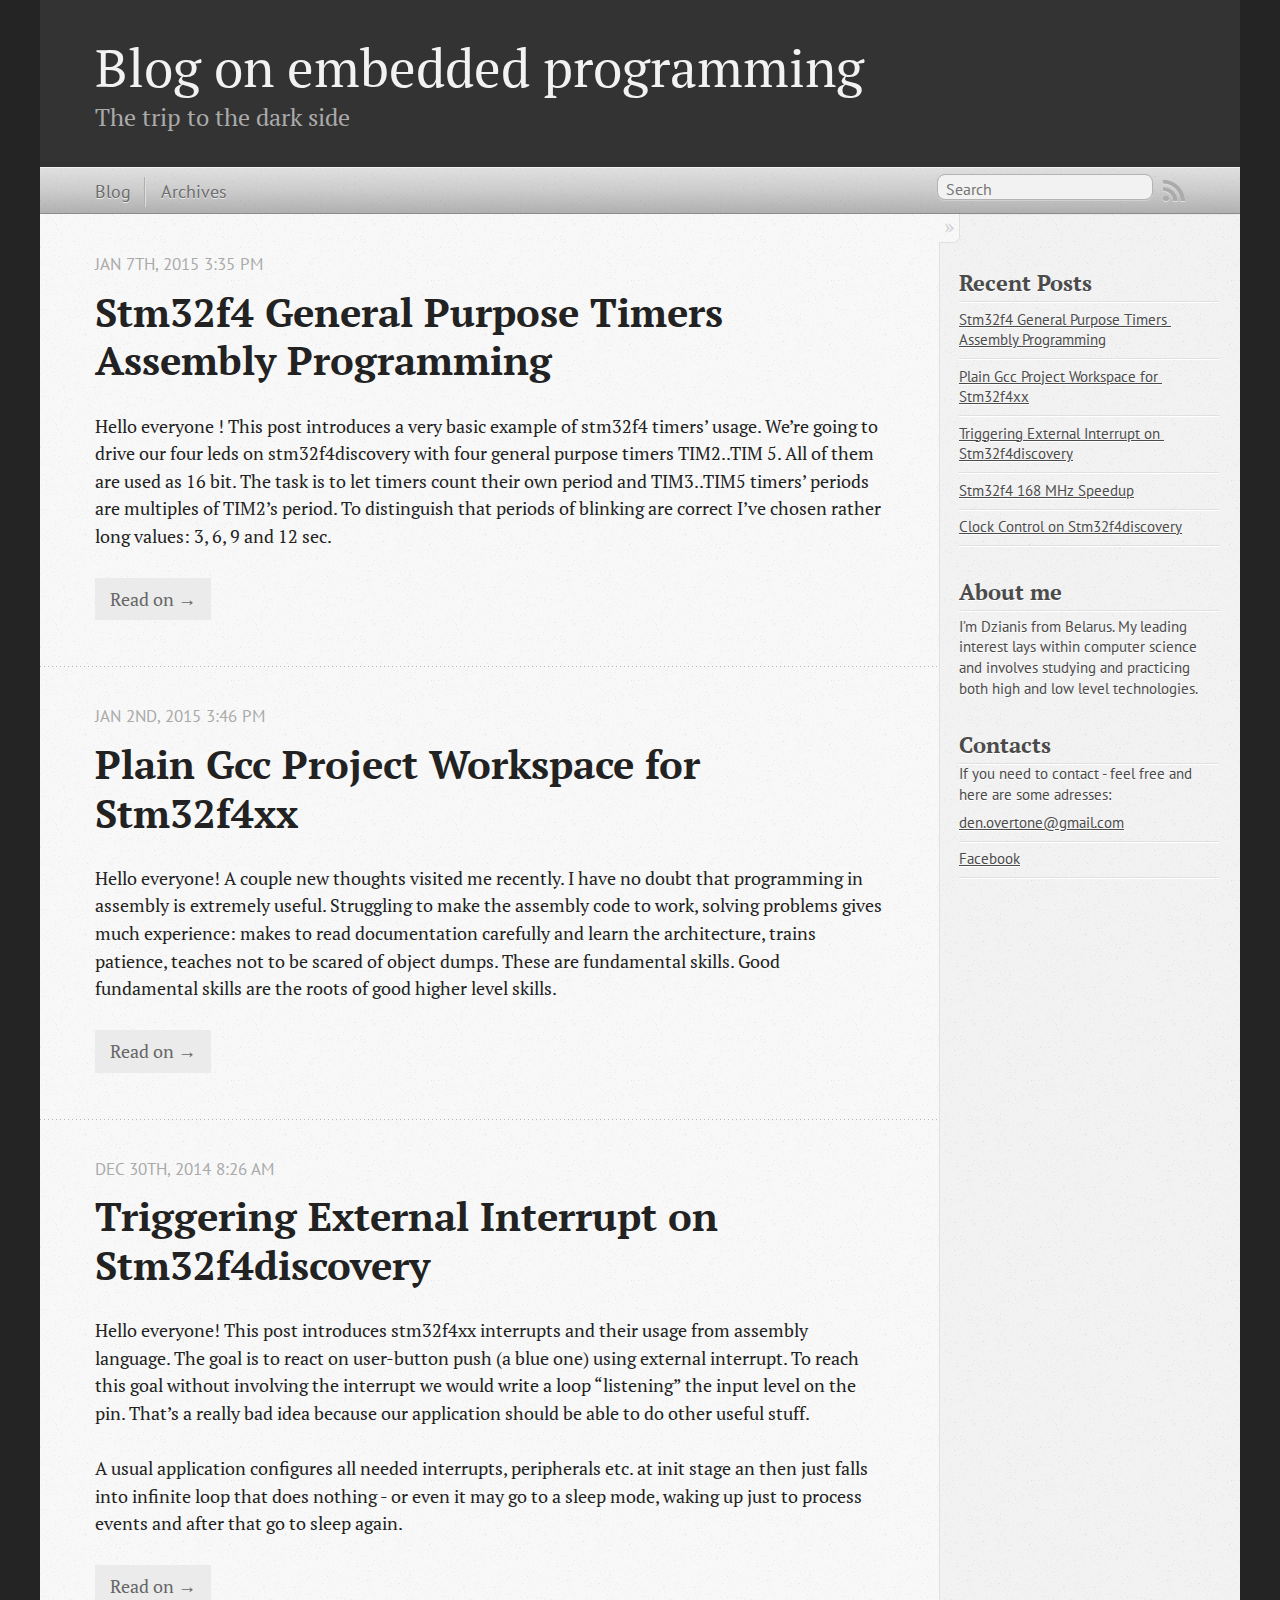
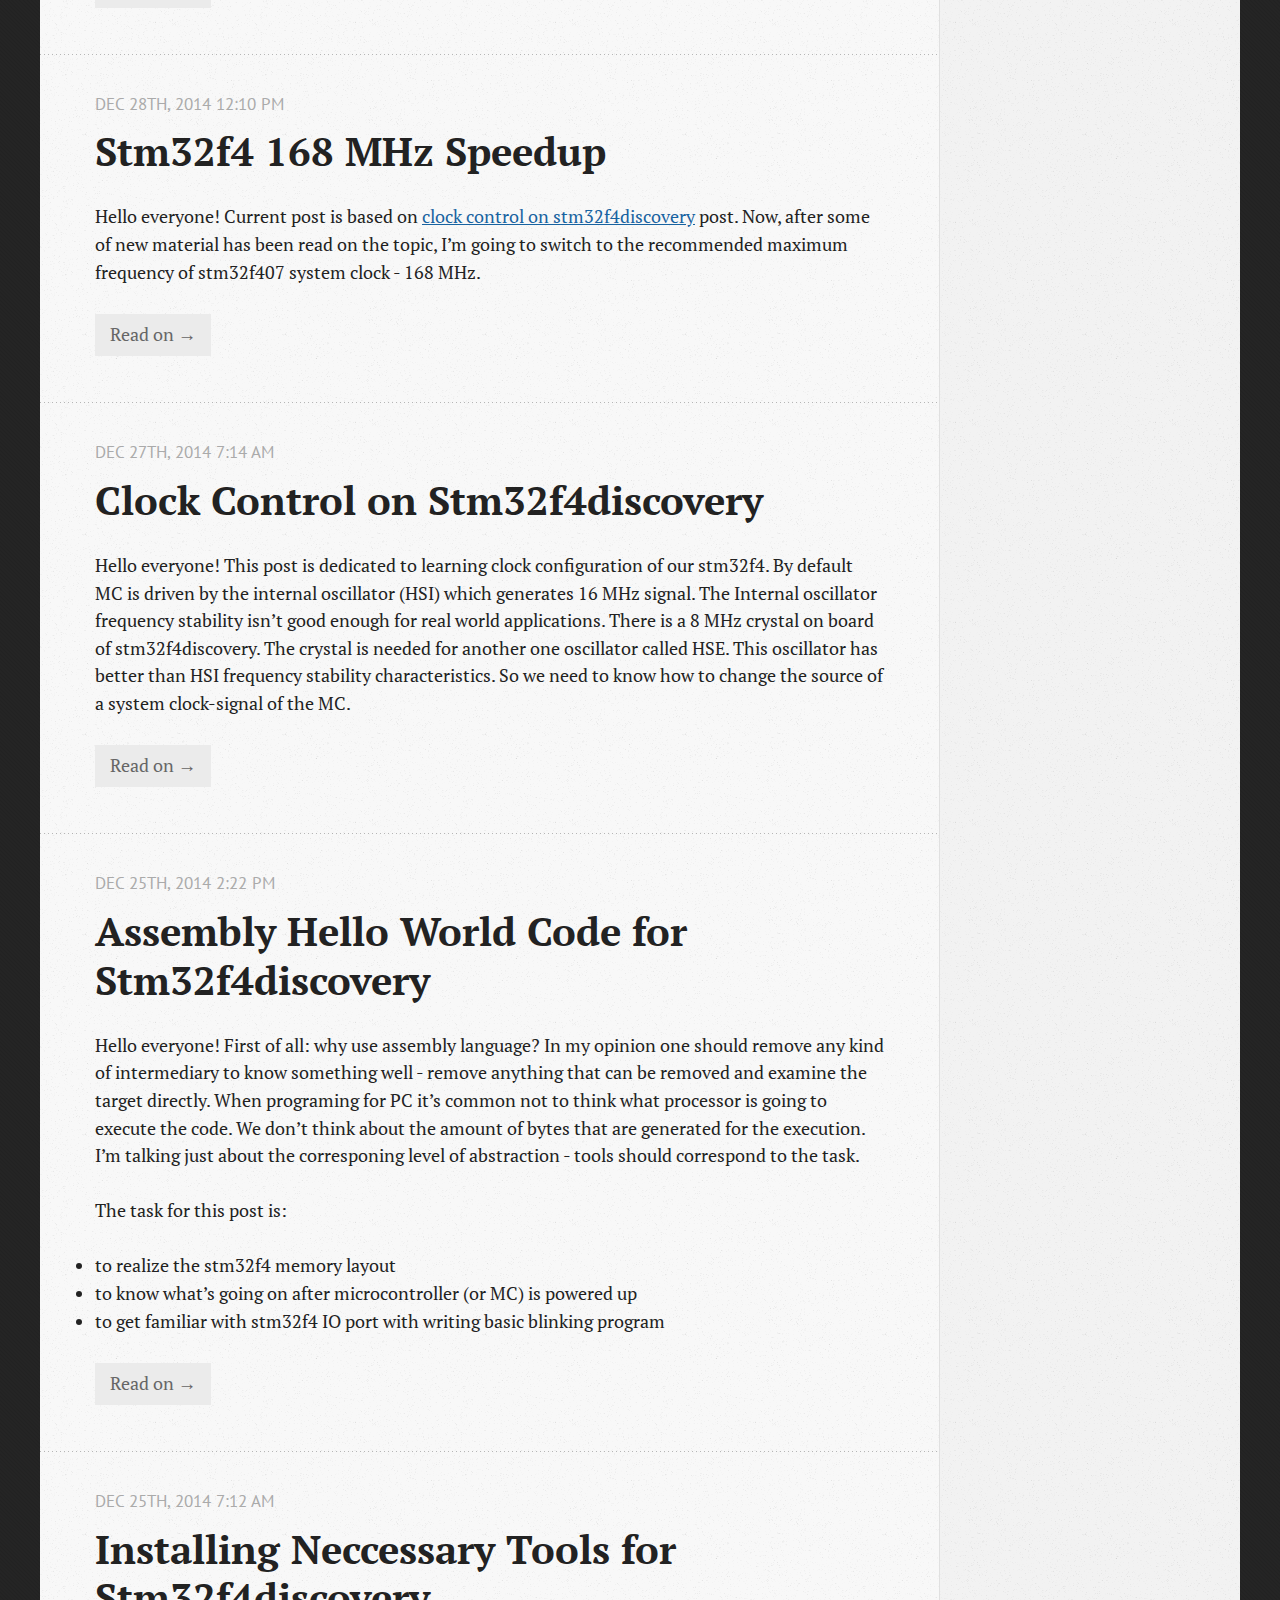
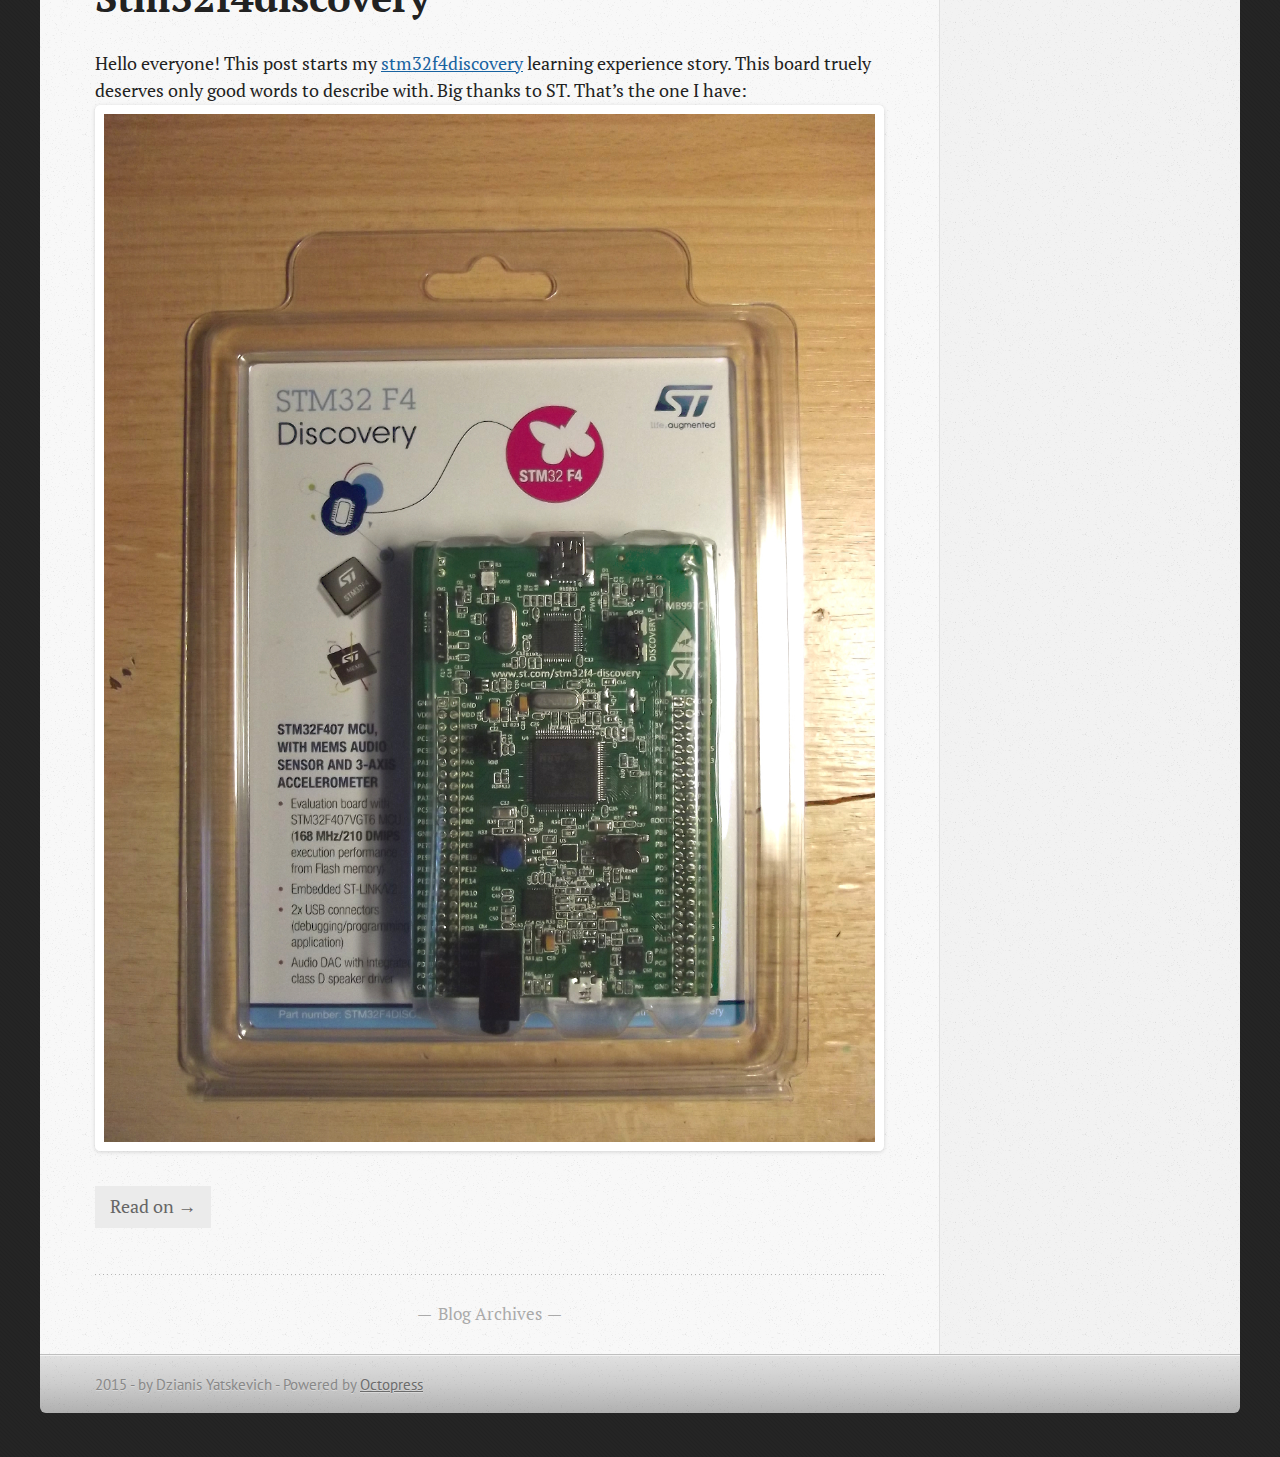
<file: index.html>
<!DOCTYPE html>
<!--[if IEMobile 7 ]><html class="no-js iem7"><![endif]-->
<!--[if lt IE 9]><html class="no-js lte-ie8"><![endif]-->
<!--[if (gt IE 8)|(gt IEMobile 7)|!(IEMobile)|!(IE)]><!--><html class="no-js" lang="en"><!--<![endif]-->
<head>
  <meta charset="utf-8">
  <title>Blog on embedded programming</title>
  <meta name="author" content="Dzianis Yatskevich">

  
  <meta name="description" content="Hello everyone ! This post introduces a very basic example of stm32f4 timers' usage. We&rsquo;re going to drive our four leds on stm32f4discovery &hellip;">
  

  <!-- http://t.co/dKP3o1e -->
  <meta name="HandheldFriendly" content="True">
  <meta name="MobileOptimized" content="320">
  <meta name="viewport" content="width=device-width, initial-scale=1">

  
  <link rel="canonical" href="http://denyadzi.github.io">
  <link href="/favicon.png" rel="icon">
  <link href="/stylesheets/screen.css" media="screen, projection" rel="stylesheet" type="text/css">
  <link href="/atom.xml" rel="alternate" title="Blog on embedded programming" type="application/atom+xml">
  <script src="/javascripts/modernizr-2.0.js"></script>
  <script src="//ajax.googleapis.com/ajax/libs/jquery/1.9.1/jquery.min.js"></script>
  <script>!window.jQuery && document.write(unescape('%3Cscript src="./javascripts/libs/jquery.min.js"%3E%3C/script%3E'))</script>
  <script src="/javascripts/octopress.js" type="text/javascript"></script>
  <!--Fonts from Google"s Web font directory at http://google.com/webfonts -->
<link href="//fonts.googleapis.com/css?family=PT+Serif:regular,italic,bold,bolditalic" rel="stylesheet" type="text/css">
<link href="//fonts.googleapis.com/css?family=PT+Sans:regular,italic,bold,bolditalic" rel="stylesheet" type="text/css">

  

</head>

<body   >
  <header role="banner"><hgroup>
  <h1><a href="/">Blog on embedded programming</a></h1>
  
    <h2>The trip to the dark side</h2>
  
</hgroup>

</header>
  <nav role="navigation"><ul class="subscription" data-subscription="rss">
  <li><a href="/atom.xml" rel="subscribe-rss" title="subscribe via RSS">RSS</a></li>
  
</ul>
  
<form action="https://www.google.com/search" method="get">
  <fieldset role="search">
    <input type="hidden" name="q" value="site:denyadzi.github.io" />
    <input class="search" type="text" name="q" results="0" placeholder="Search"/>
  </fieldset>
</form>
  
<ul class="main-navigation">
  <li><a href="/">Blog</a></li>
  <li><a href="/blog/archives">Archives</a></li>
</ul>

</nav>
  <div id="main">
    <div id="content">
      <div class="blog-index">
  
  
  
    <article>
      
  <header>
    
      <h1 class="entry-title"><a href="/blog/2015/01/07/stm32f4-general-purpose-timers-assembly-programming/">Stm32f4 General Purpose Timers Assembly Programming</a></h1>
    
    
      <p class="meta">
        




<time class='entry-date' datetime='2015-01-07T15:35:00+03:00'><span class='date'><span class='date-month'>Jan</span> <span class='date-day'>7</span><span class='date-suffix'>th</span>, <span class='date-year'>2015</span></span> <span class='time'>3:35 pm</span></time>
        
      </p>
    
  </header>


  <div class="entry-content"><p>Hello everyone ! This post introduces a very basic example of stm32f4 timers&#8217; usage. We&rsquo;re going to drive our four leds on stm32f4discovery with four general purpose timers TIM2..TIM 5. All of them are used as 16 bit. The task is to let timers count their own period and TIM3..TIM5 timers&#8217; periods are multiples of TIM2&rsquo;s period. To distinguish that periods of blinking are correct I&rsquo;ve chosen rather long values: 3, 6, 9 and 12 sec.</p>

</div>
  
  
    <footer>
      <a rel="full-article" href="/blog/2015/01/07/stm32f4-general-purpose-timers-assembly-programming/">Read on &rarr;</a>
    </footer>
  


    </article>
  
  
    <article>
      
  <header>
    
      <h1 class="entry-title"><a href="/blog/2015/01/02/plain-gcc-project-template-for-stm32f4xx/">Plain Gcc Project Workspace for Stm32f4xx</a></h1>
    
    
      <p class="meta">
        




<time class='entry-date' datetime='2015-01-02T15:46:12+03:00'><span class='date'><span class='date-month'>Jan</span> <span class='date-day'>2</span><span class='date-suffix'>nd</span>, <span class='date-year'>2015</span></span> <span class='time'>3:46 pm</span></time>
        
      </p>
    
  </header>


  <div class="entry-content"><p>Hello everyone! A couple new thoughts visited me recently. I have no doubt that programming in assembly is extremely useful.  Struggling to make the assembly code to work, solving problems gives much experience: makes to read documentation carefully and learn the architecture, trains patience, teaches not to be scared of object dumps. These are fundamental skills. Good fundamental skills are the roots of good higher level skills.</p>

</div>
  
  
    <footer>
      <a rel="full-article" href="/blog/2015/01/02/plain-gcc-project-template-for-stm32f4xx/">Read on &rarr;</a>
    </footer>
  


    </article>
  
  
    <article>
      
  <header>
    
      <h1 class="entry-title"><a href="/blog/2014/12/30/triggering-external-interrupt-on-stm32f4discovery/">Triggering External Interrupt on Stm32f4discovery</a></h1>
    
    
      <p class="meta">
        




<time class='entry-date' datetime='2014-12-30T08:26:35+03:00'><span class='date'><span class='date-month'>Dec</span> <span class='date-day'>30</span><span class='date-suffix'>th</span>, <span class='date-year'>2014</span></span> <span class='time'>8:26 am</span></time>
        
      </p>
    
  </header>


  <div class="entry-content"><p>Hello everyone! This post introduces stm32f4xx interrupts and their usage from assembly language. The goal is to react on user-button push (a blue one) using external interrupt. To reach this goal without involving the interrupt we would write a loop &ldquo;listening&rdquo; the input level on the pin. That&rsquo;s a really bad idea because our application should be able to do other useful stuff.</p>

<p>A usual application configures all needed interrupts, peripherals etc. at init stage an then just falls into infinite loop that does nothing - or even it may go to a sleep mode, waking up just to process events and after that go to sleep again.</p>

</div>
  
  
    <footer>
      <a rel="full-article" href="/blog/2014/12/30/triggering-external-interrupt-on-stm32f4discovery/">Read on &rarr;</a>
    </footer>
  


    </article>
  
  
    <article>
      
  <header>
    
      <h1 class="entry-title"><a href="/blog/2014/12/28/stm32f4-168-mhz-speedup/">Stm32f4 168 MHz Speedup</a></h1>
    
    
      <p class="meta">
        




<time class='entry-date' datetime='2014-12-28T12:10:19+03:00'><span class='date'><span class='date-month'>Dec</span> <span class='date-day'>28</span><span class='date-suffix'>th</span>, <span class='date-year'>2014</span></span> <span class='time'>12:10 pm</span></time>
        
      </p>
    
  </header>


  <div class="entry-content"><p>Hello everyone! Current post is based on <a href="/blog/2014/12/27/clock-control-on-stm32f4discovery/">clock control on stm32f4discovery</a> post. Now, after some of new material has been read on the topic, I&rsquo;m going to switch to the recommended maximum frequency of stm32f407 system clock - 168 MHz.</p>

</div>
  
  
    <footer>
      <a rel="full-article" href="/blog/2014/12/28/stm32f4-168-mhz-speedup/">Read on &rarr;</a>
    </footer>
  


    </article>
  
  
    <article>
      
  <header>
    
      <h1 class="entry-title"><a href="/blog/2014/12/27/clock-control-on-stm32f4discovery/">Clock Control on Stm32f4discovery</a></h1>
    
    
      <p class="meta">
        




<time class='entry-date' datetime='2014-12-27T07:14:29+03:00'><span class='date'><span class='date-month'>Dec</span> <span class='date-day'>27</span><span class='date-suffix'>th</span>, <span class='date-year'>2014</span></span> <span class='time'>7:14 am</span></time>
        
      </p>
    
  </header>


  <div class="entry-content"><p>Hello everyone! This post is dedicated to learning clock configuration of our stm32f4. By default MC is driven by the internal oscillator (HSI) which generates 16 MHz signal. The Internal oscillator frequency stability isn&rsquo;t good enough for real world applications. There is a 8 MHz crystal on board of stm32f4discovery. The crystal is needed for another one oscillator called HSE. This oscillator has better than HSI frequency stability characteristics. So we need to know how to change the source of a system clock-signal of the MC.</p>

</div>
  
  
    <footer>
      <a rel="full-article" href="/blog/2014/12/27/clock-control-on-stm32f4discovery/">Read on &rarr;</a>
    </footer>
  


    </article>
  
  
    <article>
      
  <header>
    
      <h1 class="entry-title"><a href="/blog/2014/12/25/assembly-hello-world-code-for-stm32f4discovery/">Assembly Hello World Code for Stm32f4discovery</a></h1>
    
    
      <p class="meta">
        




<time class='entry-date' datetime='2014-12-25T14:22:40+03:00'><span class='date'><span class='date-month'>Dec</span> <span class='date-day'>25</span><span class='date-suffix'>th</span>, <span class='date-year'>2014</span></span> <span class='time'>2:22 pm</span></time>
        
      </p>
    
  </header>


  <div class="entry-content"><p>Hello everyone! First of all: why use assembly language? In my opinion one should remove any kind of intermediary to know something well - remove anything that can be removed and examine the target directly. When programing for PC it&rsquo;s common not to think what processor is going to execute the code. We don&rsquo;t think about the amount of bytes that are generated for the execution. I&rsquo;m talking just about the corresponing level of abstraction - tools should correspond to the task.</p>

<p>The task for this post is:</p>

<ul>
<li>to realize the stm32f4 memory layout</li>
<li>to know what&rsquo;s going on after microcontroller (or MC) is powered up</li>
<li>to get familiar with stm32f4 IO port with writing basic blinking program</li>
</ul>


</div>
  
  
    <footer>
      <a rel="full-article" href="/blog/2014/12/25/assembly-hello-world-code-for-stm32f4discovery/">Read on &rarr;</a>
    </footer>
  


    </article>
  
  
    <article>
      
  <header>
    
      <h1 class="entry-title"><a href="/blog/2014/12/25/installing-neccessary-tools-for-stm32f4discovery/">Installing Neccessary Tools for Stm32f4discovery</a></h1>
    
    
      <p class="meta">
        




<time class='entry-date' datetime='2014-12-25T07:12:20+03:00'><span class='date'><span class='date-month'>Dec</span> <span class='date-day'>25</span><span class='date-suffix'>th</span>, <span class='date-year'>2014</span></span> <span class='time'>7:12 am</span></time>
        
      </p>
    
  </header>


  <div class="entry-content"><p>Hello everyone! This post starts my <a href="http://www.st.com/web/catalog/tools/FM116/SC959/SS1532/LN1848/PF252419?s_searchtype=partnumber">stm32f4discovery</a> learning experience story. This board truely deserves only good words to describe with. Big thanks to ST. That&rsquo;s the one I have: <img src="/public/images/tools/stm32f4DISCOVERY.JPG"></p>

</div>
  
  
    <footer>
      <a rel="full-article" href="/blog/2014/12/25/installing-neccessary-tools-for-stm32f4discovery/">Read on &rarr;</a>
    </footer>
  


    </article>
  
  <div class="pagination">
    
    <a href="/blog/archives">Blog Archives</a>
    
  </div>
</div>
<aside class="sidebar">
  
    <section>
  <h1>Recent Posts</h1>
  <ul id="recent_posts">
    
      <li class="post">
        <a href="/blog/2015/01/07/stm32f4-general-purpose-timers-assembly-programming/">Stm32f4 General Purpose Timers Assembly Programming</a>
      </li>
    
      <li class="post">
        <a href="/blog/2015/01/02/plain-gcc-project-template-for-stm32f4xx/">Plain Gcc Project Workspace for Stm32f4xx</a>
      </li>
    
      <li class="post">
        <a href="/blog/2014/12/30/triggering-external-interrupt-on-stm32f4discovery/">Triggering External Interrupt on Stm32f4discovery</a>
      </li>
    
      <li class="post">
        <a href="/blog/2014/12/28/stm32f4-168-mhz-speedup/">Stm32f4 168 MHz Speedup</a>
      </li>
    
      <li class="post">
        <a href="/blog/2014/12/27/clock-control-on-stm32f4discovery/">Clock Control on Stm32f4discovery</a>
      </li>
    
  </ul>
</section>
<section>
  <h1>About me</h1>
  <p>I&#8217;m Dzianis from Belarus. My leading interest lays within computer science and involves studying and practicing both high and low level technologies.</p>
  <h1>Contacts</h1>
  <ul>
  If you need to contact - feel free and here are some adresses:
  <li><a href="mailto:den.overtone@gmail.com">den.overtone@gmail.com</a></li>
    <li><a href="https://www.facebook.com/dzianis.yadzi" target="_blank">Facebook</a></li>
  </ul>
</section>





  
</aside>

    </div>
  </div>
  <footer role="contentinfo"><p>
  2015 - by Dzianis Yatskevich -
  <span class="credit">Powered by <a href="http://octopress.org">Octopress</a></span>
</p>

</footer>
  







  <script type="text/javascript">
    (function(){
      var twitterWidgets = document.createElement('script');
      twitterWidgets.type = 'text/javascript';
      twitterWidgets.async = true;
      twitterWidgets.src = '//platform.twitter.com/widgets.js';
      document.getElementsByTagName('head')[0].appendChild(twitterWidgets);
    })();
  </script>



<script>
  (function(i,s,o,g,r,a,m){i['GoogleAnalyticsObject']=r;i[r]=i[r]||function(){
  (i[r].q=i[r].q||[]).push(arguments)},i[r].l=1*new Date();a=s.createElement(o),
  m=s.getElementsByTagName(o)[0];a.async=1;a.src=g;m.parentNode.insertBefore(a,m)
  })(window,document,'script','//www.google-analytics.com/analytics.js','ga');

  ga('create', 'UA-58151682-1', 'auto');
  ga('send', 'pageview');

</script>


</body>
</html>
</file>
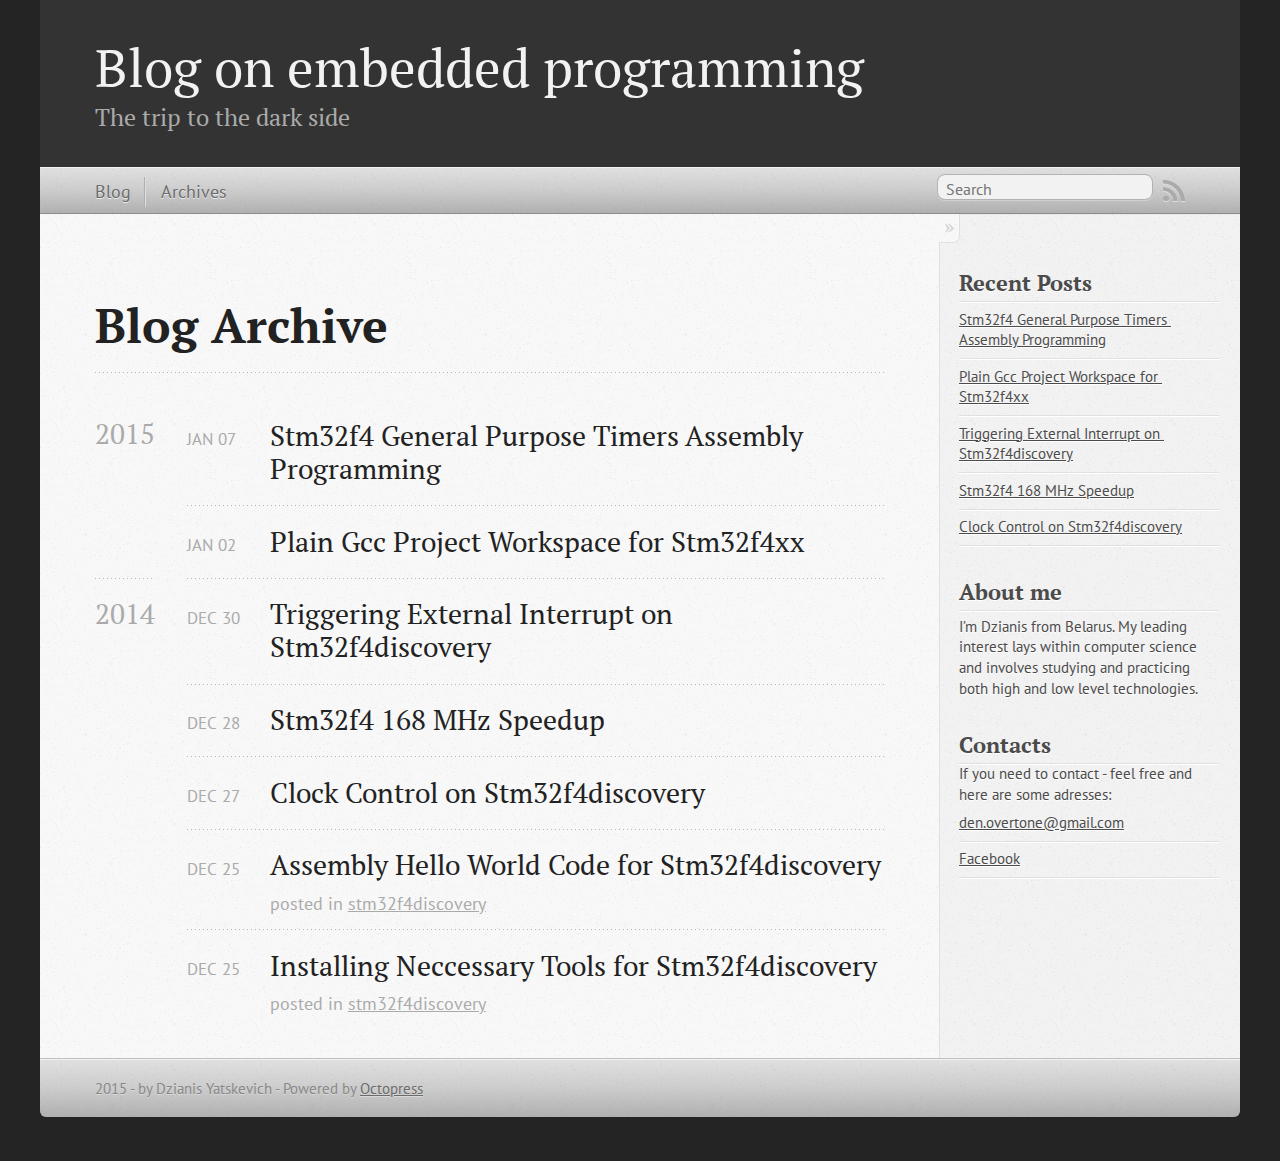
<file: blog/archives/index.html>
<!DOCTYPE html>
<!--[if IEMobile 7 ]><html class="no-js iem7"><![endif]-->
<!--[if lt IE 9]><html class="no-js lte-ie8"><![endif]-->
<!--[if (gt IE 8)|(gt IEMobile 7)|!(IEMobile)|!(IE)]><!--><html class="no-js" lang="en"><!--<![endif]-->
<head>
  <meta charset="utf-8">
  <title>Blog Archive - Blog on embedded programming</title>
  <meta name="author" content="Dzianis Yatskevich">

  
  <meta name="description" content="Blog Archive 2015 Stm32f4 General Purpose Timers Assembly Programming
Jan 07 2015 Plain Gcc Project Workspace for Stm32f4xx
Jan 02 2015 2014 &hellip;">
  

  <!-- http://t.co/dKP3o1e -->
  <meta name="HandheldFriendly" content="True">
  <meta name="MobileOptimized" content="320">
  <meta name="viewport" content="width=device-width, initial-scale=1">

  
  <link rel="canonical" href="http://denyadzi.github.io/blog/archives">
  <link href="/favicon.png" rel="icon">
  <link href="/stylesheets/screen.css" media="screen, projection" rel="stylesheet" type="text/css">
  <link href="/atom.xml" rel="alternate" title="Blog on embedded programming" type="application/atom+xml">
  <script src="/javascripts/modernizr-2.0.js"></script>
  <script src="//ajax.googleapis.com/ajax/libs/jquery/1.9.1/jquery.min.js"></script>
  <script>!window.jQuery && document.write(unescape('%3Cscript src="./javascripts/libs/jquery.min.js"%3E%3C/script%3E'))</script>
  <script src="/javascripts/octopress.js" type="text/javascript"></script>
  <!--Fonts from Google"s Web font directory at http://google.com/webfonts -->
<link href="//fonts.googleapis.com/css?family=PT+Serif:regular,italic,bold,bolditalic" rel="stylesheet" type="text/css">
<link href="//fonts.googleapis.com/css?family=PT+Sans:regular,italic,bold,bolditalic" rel="stylesheet" type="text/css">

  

</head>

<body   >
  <header role="banner"><hgroup>
  <h1><a href="/">Blog on embedded programming</a></h1>
  
    <h2>The trip to the dark side</h2>
  
</hgroup>

</header>
  <nav role="navigation"><ul class="subscription" data-subscription="rss">
  <li><a href="/atom.xml" rel="subscribe-rss" title="subscribe via RSS">RSS</a></li>
  
</ul>
  
<form action="https://www.google.com/search" method="get">
  <fieldset role="search">
    <input type="hidden" name="q" value="site:denyadzi.github.io" />
    <input class="search" type="text" name="q" results="0" placeholder="Search"/>
  </fieldset>
</form>
  
<ul class="main-navigation">
  <li><a href="/">Blog</a></li>
  <li><a href="/blog/archives">Archives</a></li>
</ul>

</nav>
  <div id="main">
    <div id="content">
      <div>
<article role="article">
  
  <header>
    <h1 class="entry-title">Blog Archive</h1>
    
  </header>
  
  <div id="blog-archives">



  
  <h2>2015</h2>

<article>
  
<h1><a href="/blog/2015/01/07/stm32f4-general-purpose-timers-assembly-programming/">Stm32f4 General Purpose Timers Assembly Programming</a></h1>
<time datetime="2015-01-07T15:35:00+03:00" pubdate><span class='month'>Jan</span> <span class='day'>07</span> <span class='year'>2015</span></time>


</article>



<article>
  
<h1><a href="/blog/2015/01/02/plain-gcc-project-template-for-stm32f4xx/">Plain Gcc Project Workspace for Stm32f4xx</a></h1>
<time datetime="2015-01-02T15:46:12+03:00" pubdate><span class='month'>Jan</span> <span class='day'>02</span> <span class='year'>2015</span></time>


</article>



  
  <h2>2014</h2>

<article>
  
<h1><a href="/blog/2014/12/30/triggering-external-interrupt-on-stm32f4discovery/">Triggering External Interrupt on Stm32f4discovery</a></h1>
<time datetime="2014-12-30T08:26:35+03:00" pubdate><span class='month'>Dec</span> <span class='day'>30</span> <span class='year'>2014</span></time>


</article>



<article>
  
<h1><a href="/blog/2014/12/28/stm32f4-168-mhz-speedup/">Stm32f4 168 MHz Speedup</a></h1>
<time datetime="2014-12-28T12:10:19+03:00" pubdate><span class='month'>Dec</span> <span class='day'>28</span> <span class='year'>2014</span></time>


</article>



<article>
  
<h1><a href="/blog/2014/12/27/clock-control-on-stm32f4discovery/">Clock Control on Stm32f4discovery</a></h1>
<time datetime="2014-12-27T07:14:29+03:00" pubdate><span class='month'>Dec</span> <span class='day'>27</span> <span class='year'>2014</span></time>


</article>



<article>
  
<h1><a href="/blog/2014/12/25/assembly-hello-world-code-for-stm32f4discovery/">Assembly Hello World Code for Stm32f4discovery</a></h1>
<time datetime="2014-12-25T14:22:40+03:00" pubdate><span class='month'>Dec</span> <span class='day'>25</span> <span class='year'>2014</span></time>

<footer>
  <span class="categories">posted in <a class='category' href='/blog/categories/stm32f4discovery/'>stm32f4discovery</a></span>
</footer>


</article>



<article>
  
<h1><a href="/blog/2014/12/25/installing-neccessary-tools-for-stm32f4discovery/">Installing Neccessary Tools for Stm32f4discovery</a></h1>
<time datetime="2014-12-25T07:12:20+03:00" pubdate><span class='month'>Dec</span> <span class='day'>25</span> <span class='year'>2014</span></time>

<footer>
  <span class="categories">posted in <a class='category' href='/blog/categories/stm32f4discovery/'>stm32f4discovery</a></span>
</footer>


</article>

</div>

  
</article>

</div>

<aside class="sidebar">
  
    <section>
  <h1>Recent Posts</h1>
  <ul id="recent_posts">
    
      <li class="post">
        <a href="/blog/2015/01/07/stm32f4-general-purpose-timers-assembly-programming/">Stm32f4 General Purpose Timers Assembly Programming</a>
      </li>
    
      <li class="post">
        <a href="/blog/2015/01/02/plain-gcc-project-template-for-stm32f4xx/">Plain Gcc Project Workspace for Stm32f4xx</a>
      </li>
    
      <li class="post">
        <a href="/blog/2014/12/30/triggering-external-interrupt-on-stm32f4discovery/">Triggering External Interrupt on Stm32f4discovery</a>
      </li>
    
      <li class="post">
        <a href="/blog/2014/12/28/stm32f4-168-mhz-speedup/">Stm32f4 168 MHz Speedup</a>
      </li>
    
      <li class="post">
        <a href="/blog/2014/12/27/clock-control-on-stm32f4discovery/">Clock Control on Stm32f4discovery</a>
      </li>
    
  </ul>
</section>
<section>
  <h1>About me</h1>
  <p>I&#8217;m Dzianis from Belarus. My leading interest lays within computer science and involves studying and practicing both high and low level technologies.</p>
  <h1>Contacts</h1>
  <ul>
  If you need to contact - feel free and here are some adresses:
  <li><a href="mailto:den.overtone@gmail.com">den.overtone@gmail.com</a></li>
    <li><a href="https://www.facebook.com/dzianis.yadzi" target="_blank">Facebook</a></li>
  </ul>
</section>





  
</aside>


    </div>
  </div>
  <footer role="contentinfo"><p>
  2015 - by Dzianis Yatskevich -
  <span class="credit">Powered by <a href="http://octopress.org">Octopress</a></span>
</p>

</footer>
  







  <script type="text/javascript">
    (function(){
      var twitterWidgets = document.createElement('script');
      twitterWidgets.type = 'text/javascript';
      twitterWidgets.async = true;
      twitterWidgets.src = '//platform.twitter.com/widgets.js';
      document.getElementsByTagName('head')[0].appendChild(twitterWidgets);
    })();
  </script>



<script>
  (function(i,s,o,g,r,a,m){i['GoogleAnalyticsObject']=r;i[r]=i[r]||function(){
  (i[r].q=i[r].q||[]).push(arguments)},i[r].l=1*new Date();a=s.createElement(o),
  m=s.getElementsByTagName(o)[0];a.async=1;a.src=g;m.parentNode.insertBefore(a,m)
  })(window,document,'script','//www.google-analytics.com/analytics.js','ga');

  ga('create', 'UA-58151682-1', 'auto');
  ga('send', 'pageview');

</script>


</body>
</html>
</file>
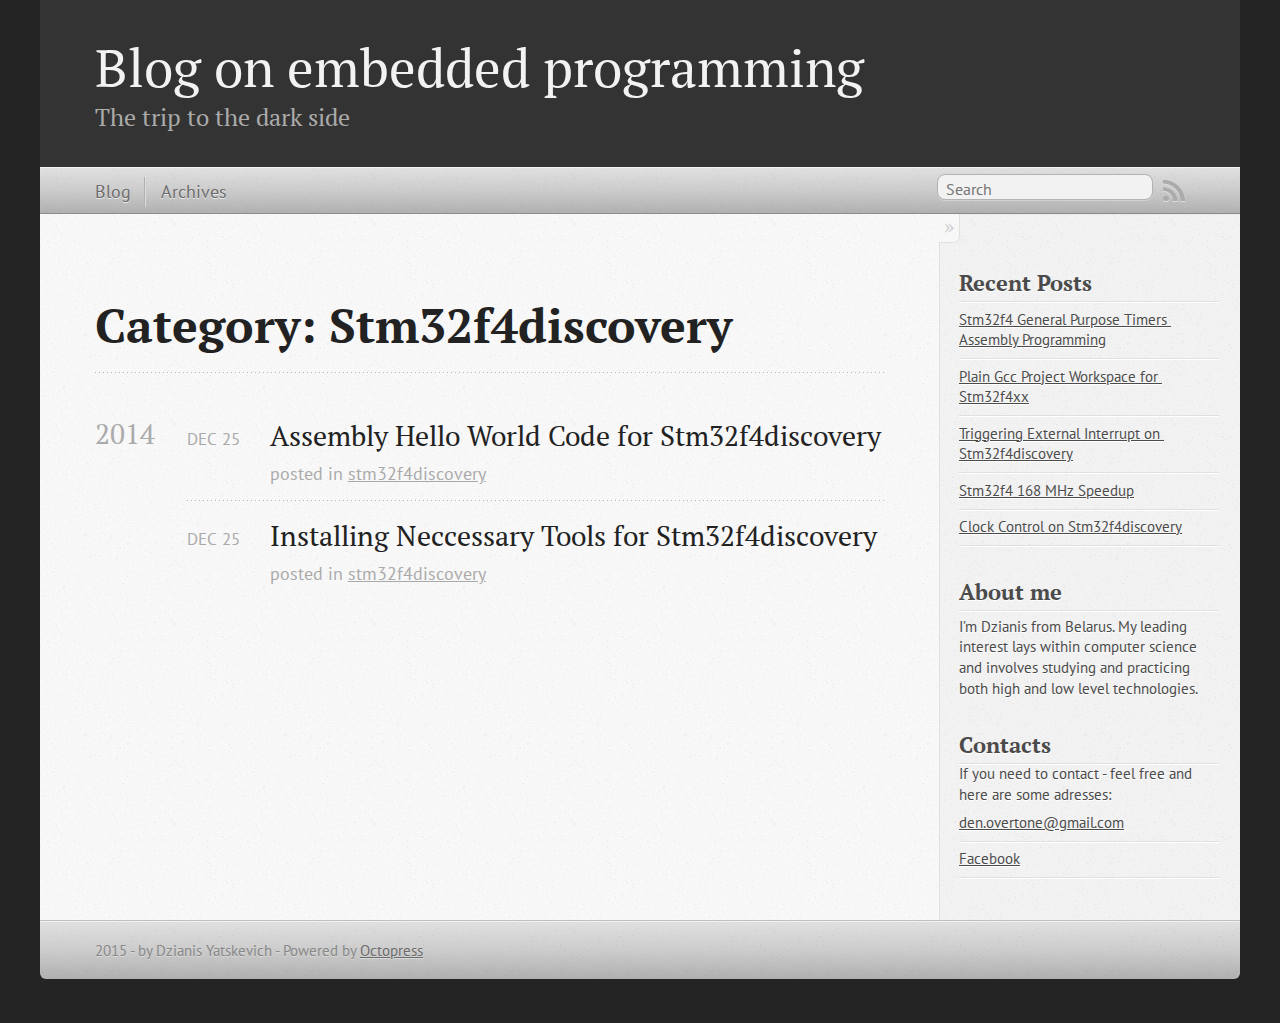
<file: blog/categories/stm32f4discovery/index.html>
<!DOCTYPE html>
<!--[if IEMobile 7 ]><html class="no-js iem7"><![endif]-->
<!--[if lt IE 9]><html class="no-js lte-ie8"><![endif]-->
<!--[if (gt IE 8)|(gt IEMobile 7)|!(IEMobile)|!(IE)]><!--><html class="no-js" lang="en"><!--<![endif]-->
<head>
  <meta charset="utf-8">
  <title>Category: Stm32f4discovery - Blog on embedded programming</title>
  <meta name="author" content="Dzianis Yatskevich">

  
  <meta name="description" content="Category: stm32f4discovery">
  

  <!-- http://t.co/dKP3o1e -->
  <meta name="HandheldFriendly" content="True">
  <meta name="MobileOptimized" content="320">
  <meta name="viewport" content="width=device-width, initial-scale=1">

  
  <link rel="canonical" href="http://denyadzi.github.io/blog/categories/stm32f4discovery">
  <link href="/favicon.png" rel="icon">
  <link href="/stylesheets/screen.css" media="screen, projection" rel="stylesheet" type="text/css">
  <link href="/atom.xml" rel="alternate" title="Blog on embedded programming" type="application/atom+xml">
  <script src="/javascripts/modernizr-2.0.js"></script>
  <script src="//ajax.googleapis.com/ajax/libs/jquery/1.9.1/jquery.min.js"></script>
  <script>!window.jQuery && document.write(unescape('%3Cscript src="./javascripts/libs/jquery.min.js"%3E%3C/script%3E'))</script>
  <script src="/javascripts/octopress.js" type="text/javascript"></script>
  <!--Fonts from Google"s Web font directory at http://google.com/webfonts -->
<link href="//fonts.googleapis.com/css?family=PT+Serif:regular,italic,bold,bolditalic" rel="stylesheet" type="text/css">
<link href="//fonts.googleapis.com/css?family=PT+Sans:regular,italic,bold,bolditalic" rel="stylesheet" type="text/css">

  

</head>

<body   >
  <header role="banner"><hgroup>
  <h1><a href="/">Blog on embedded programming</a></h1>
  
    <h2>The trip to the dark side</h2>
  
</hgroup>

</header>
  <nav role="navigation"><ul class="subscription" data-subscription="rss">
  <li><a href="/atom.xml" rel="subscribe-rss" title="subscribe via RSS">RSS</a></li>
  
</ul>
  
<form action="https://www.google.com/search" method="get">
  <fieldset role="search">
    <input type="hidden" name="q" value="site:denyadzi.github.io" />
    <input class="search" type="text" name="q" results="0" placeholder="Search"/>
  </fieldset>
</form>
  
<ul class="main-navigation">
  <li><a href="/">Blog</a></li>
  <li><a href="/blog/archives">Archives</a></li>
</ul>

</nav>
  <div id="main">
    <div id="content">
      <div>
<article role="article">
  
  <header>
    <h1 class="entry-title">Category: Stm32f4discovery</h1>
    
  </header>
  
  <div id="blog-archives" class="category">



  
  <h2>2014</h2>

<article>
  
<h1><a href="/blog/2014/12/25/assembly-hello-world-code-for-stm32f4discovery/">Assembly Hello World Code for Stm32f4discovery</a></h1>
<time datetime="2014-12-25T14:22:40+03:00" pubdate><span class='month'>Dec</span> <span class='day'>25</span> <span class='year'>2014</span></time>

<footer>
  <span class="categories">posted in <a class='category' href='/blog/categories/stm32f4discovery/'>stm32f4discovery</a></span>
</footer>


</article>



<article>
  
<h1><a href="/blog/2014/12/25/installing-neccessary-tools-for-stm32f4discovery/">Installing Neccessary Tools for Stm32f4discovery</a></h1>
<time datetime="2014-12-25T07:12:20+03:00" pubdate><span class='month'>Dec</span> <span class='day'>25</span> <span class='year'>2014</span></time>

<footer>
  <span class="categories">posted in <a class='category' href='/blog/categories/stm32f4discovery/'>stm32f4discovery</a></span>
</footer>


</article>

</div>

  
</article>

</div>

<aside class="sidebar">
  
    <section>
  <h1>Recent Posts</h1>
  <ul id="recent_posts">
    
      <li class="post">
        <a href="/blog/2015/01/07/stm32f4-general-purpose-timers-assembly-programming/">Stm32f4 General Purpose Timers Assembly Programming</a>
      </li>
    
      <li class="post">
        <a href="/blog/2015/01/02/plain-gcc-project-template-for-stm32f4xx/">Plain Gcc Project Workspace for Stm32f4xx</a>
      </li>
    
      <li class="post">
        <a href="/blog/2014/12/30/triggering-external-interrupt-on-stm32f4discovery/">Triggering External Interrupt on Stm32f4discovery</a>
      </li>
    
      <li class="post">
        <a href="/blog/2014/12/28/stm32f4-168-mhz-speedup/">Stm32f4 168 MHz Speedup</a>
      </li>
    
      <li class="post">
        <a href="/blog/2014/12/27/clock-control-on-stm32f4discovery/">Clock Control on Stm32f4discovery</a>
      </li>
    
  </ul>
</section>
<section>
  <h1>About me</h1>
  <p>I&#8217;m Dzianis from Belarus. My leading interest lays within computer science and involves studying and practicing both high and low level technologies.</p>
  <h1>Contacts</h1>
  <ul>
  If you need to contact - feel free and here are some adresses:
  <li><a href="mailto:den.overtone@gmail.com">den.overtone@gmail.com</a></li>
    <li><a href="https://www.facebook.com/dzianis.yadzi" target="_blank">Facebook</a></li>
  </ul>
</section>





  
</aside>


    </div>
  </div>
  <footer role="contentinfo"><p>
  2015 - by Dzianis Yatskevich -
  <span class="credit">Powered by <a href="http://octopress.org">Octopress</a></span>
</p>

</footer>
  







  <script type="text/javascript">
    (function(){
      var twitterWidgets = document.createElement('script');
      twitterWidgets.type = 'text/javascript';
      twitterWidgets.async = true;
      twitterWidgets.src = '//platform.twitter.com/widgets.js';
      document.getElementsByTagName('head')[0].appendChild(twitterWidgets);
    })();
  </script>



<script>
  (function(i,s,o,g,r,a,m){i['GoogleAnalyticsObject']=r;i[r]=i[r]||function(){
  (i[r].q=i[r].q||[]).push(arguments)},i[r].l=1*new Date();a=s.createElement(o),
  m=s.getElementsByTagName(o)[0];a.async=1;a.src=g;m.parentNode.insertBefore(a,m)
  })(window,document,'script','//www.google-analytics.com/analytics.js','ga');

  ga('create', 'UA-58151682-1', 'auto');
  ga('send', 'pageview');

</script>


</body>
</html>
</file>
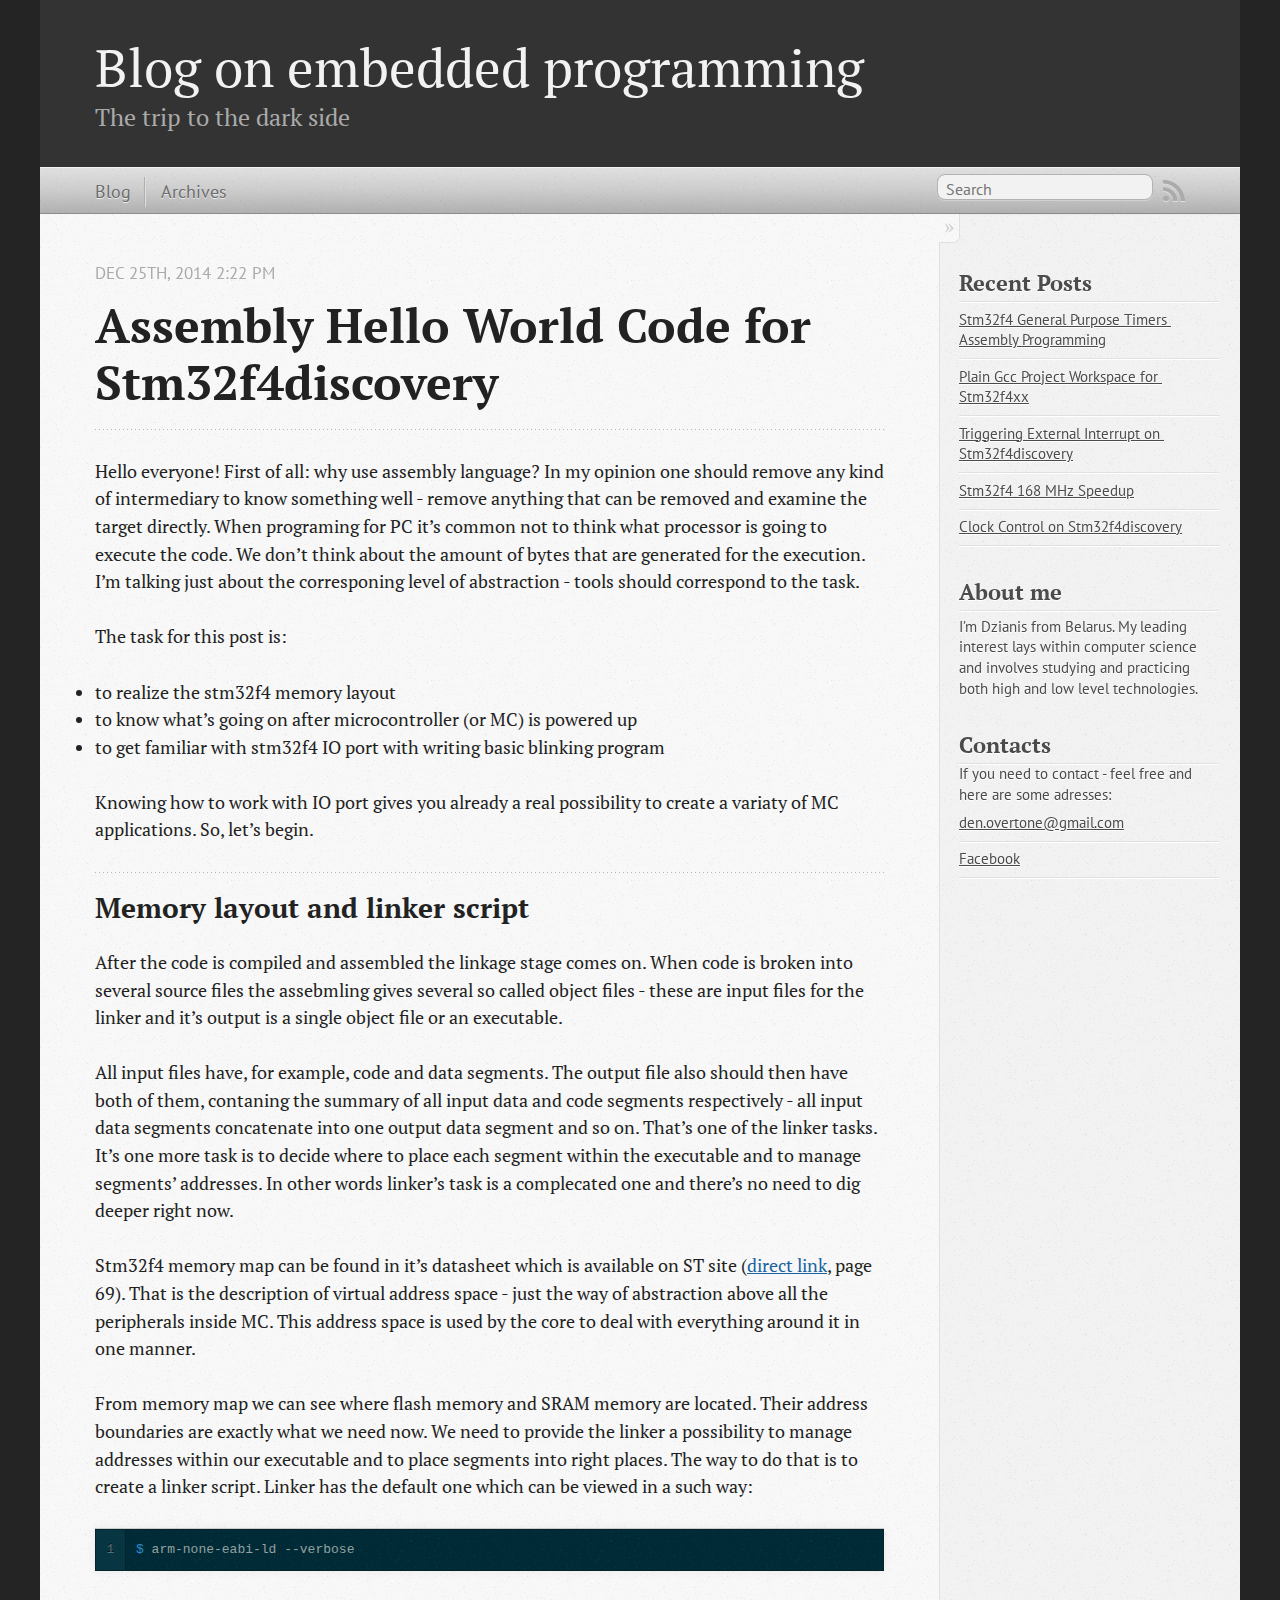
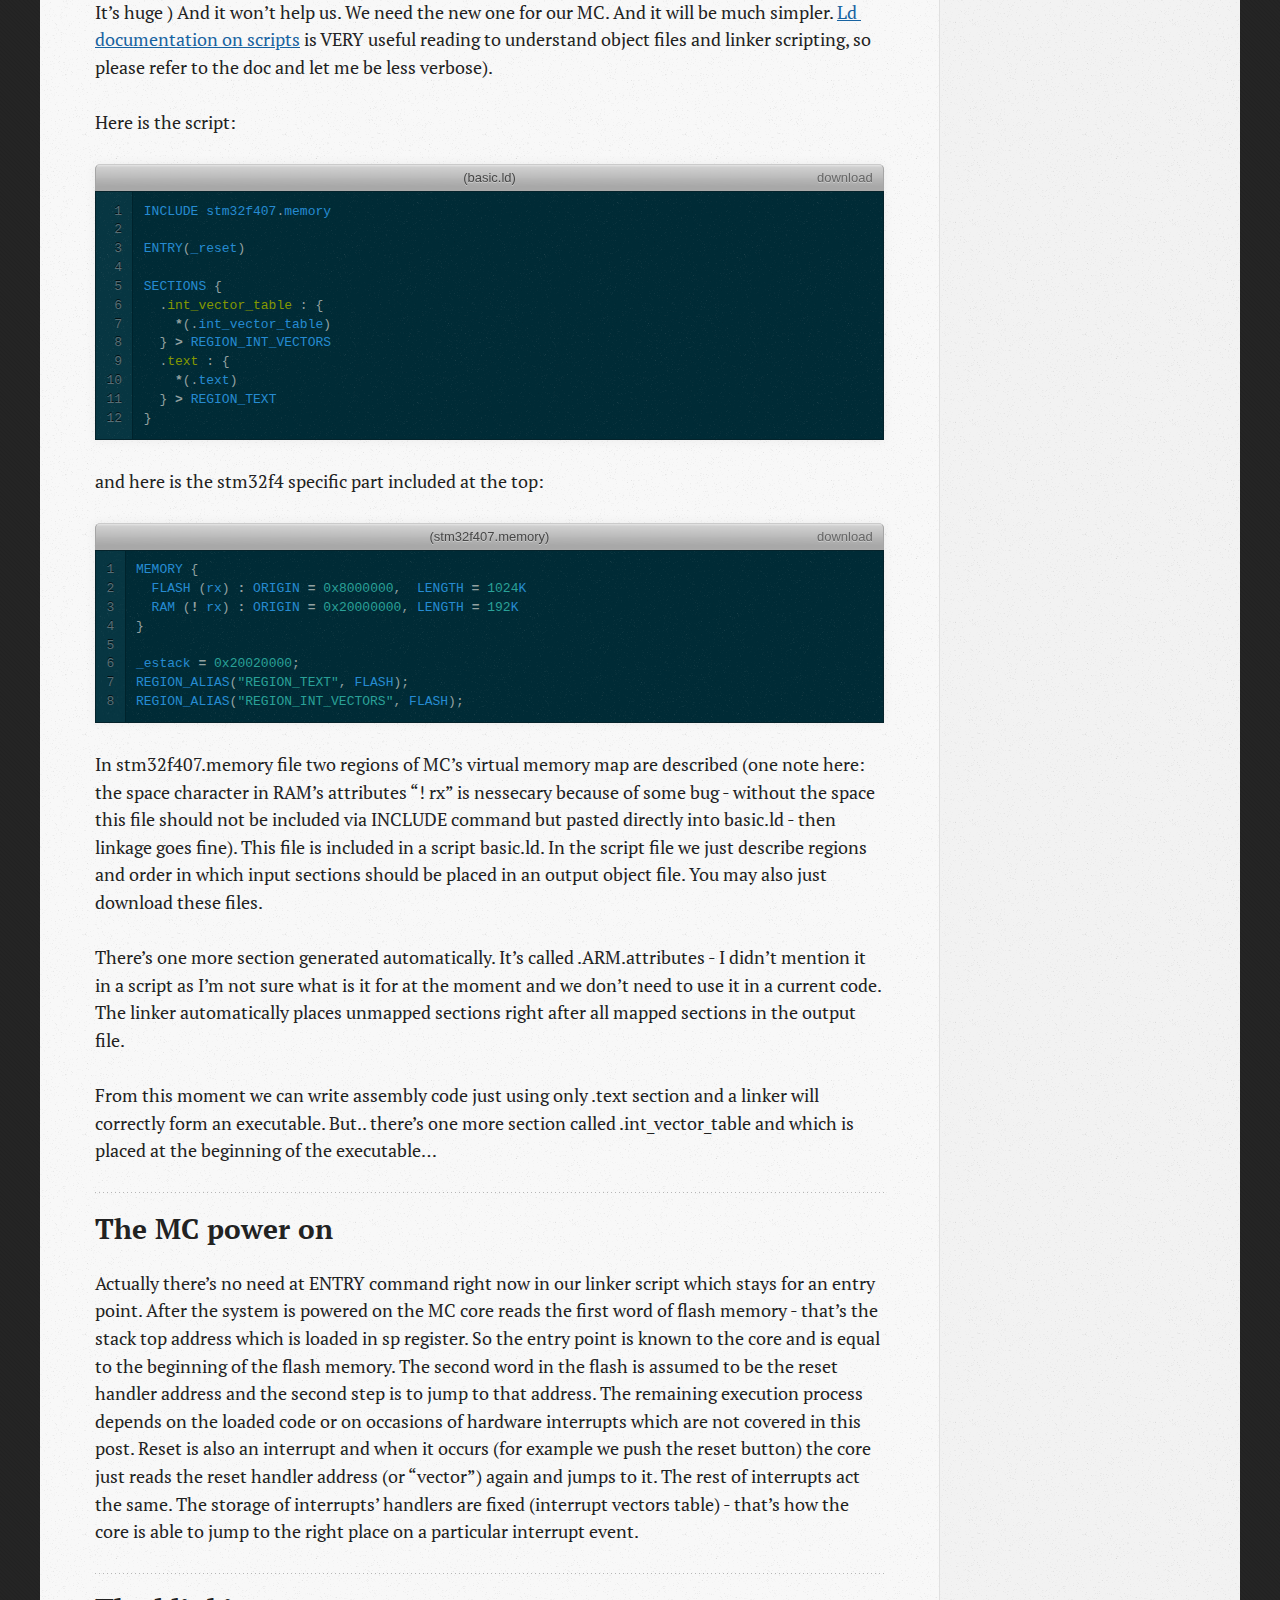
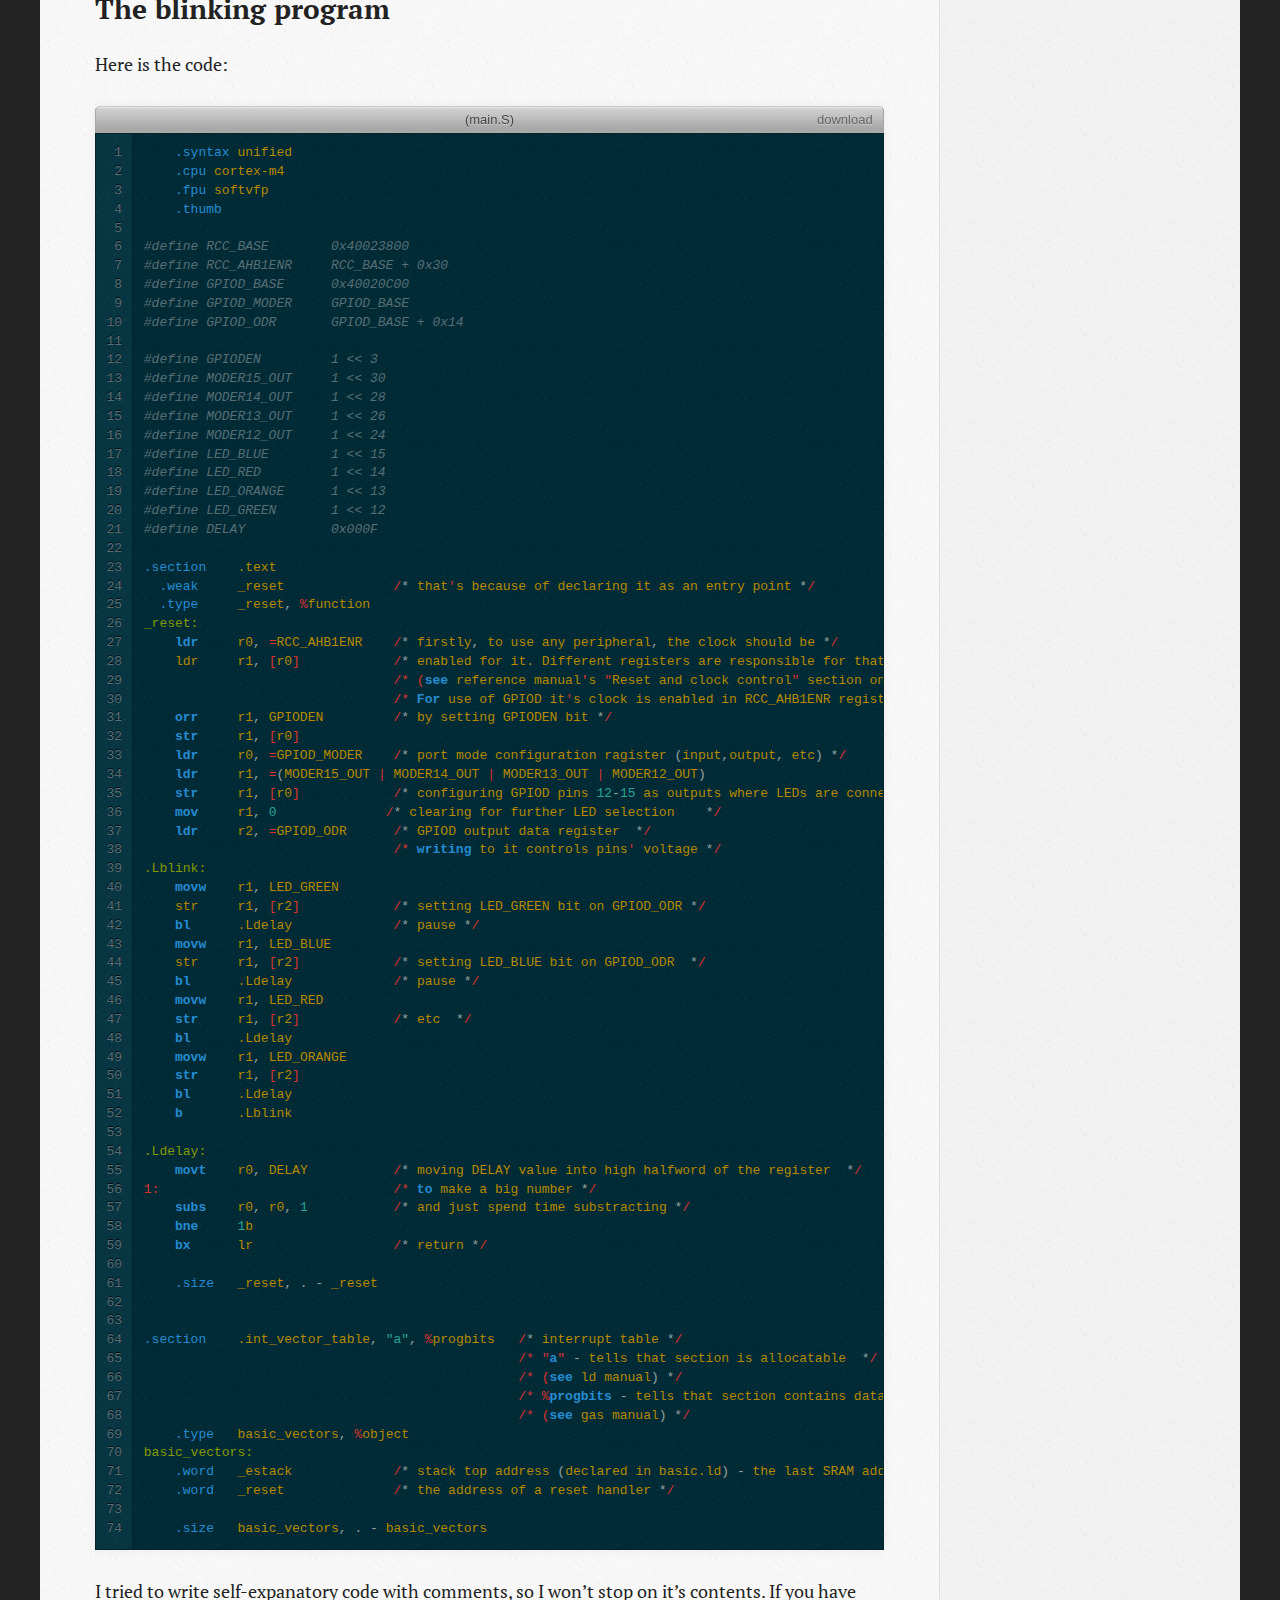
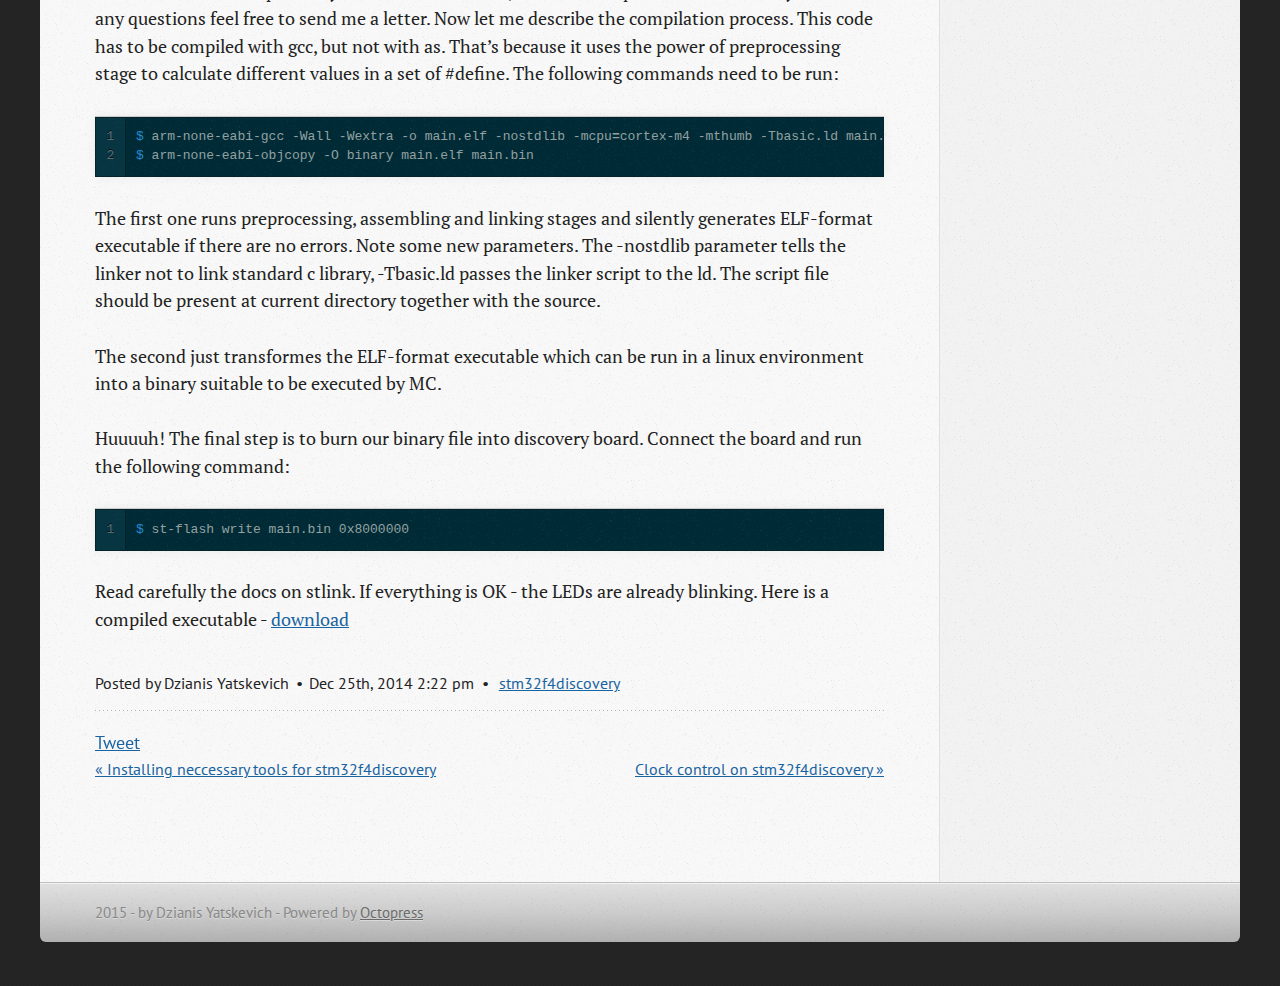
<file: blog/2014/12/25/assembly-hello-world-code-for-stm32f4discovery/index.html>
<!DOCTYPE html>
<!--[if IEMobile 7 ]><html class="no-js iem7"><![endif]-->
<!--[if lt IE 9]><html class="no-js lte-ie8"><![endif]-->
<!--[if (gt IE 8)|(gt IEMobile 7)|!(IEMobile)|!(IE)]><!--><html class="no-js" lang="en"><!--<![endif]-->
<head>
  <meta charset="utf-8">
  <title>Assembly Hello World Code for Stm32f4discovery - Blog on embedded programming</title>
  <meta name="author" content="Dzianis Yatskevich">

  
  <meta name="description" content="Hello everyone! First of all: why use assembly language? In my opinion one should remove any kind of intermediary to know something well - remove &hellip;">
  

  <!-- http://t.co/dKP3o1e -->
  <meta name="HandheldFriendly" content="True">
  <meta name="MobileOptimized" content="320">
  <meta name="viewport" content="width=device-width, initial-scale=1">

  
  <link rel="canonical" href="http://denyadzi.github.io/blog/2014/12/25/assembly-hello-world-code-for-stm32f4discovery">
  <link href="/favicon.png" rel="icon">
  <link href="/stylesheets/screen.css" media="screen, projection" rel="stylesheet" type="text/css">
  <link href="/atom.xml" rel="alternate" title="Blog on embedded programming" type="application/atom+xml">
  <script src="/javascripts/modernizr-2.0.js"></script>
  <script src="//ajax.googleapis.com/ajax/libs/jquery/1.9.1/jquery.min.js"></script>
  <script>!window.jQuery && document.write(unescape('%3Cscript src="./javascripts/libs/jquery.min.js"%3E%3C/script%3E'))</script>
  <script src="/javascripts/octopress.js" type="text/javascript"></script>
  <!--Fonts from Google"s Web font directory at http://google.com/webfonts -->
<link href="//fonts.googleapis.com/css?family=PT+Serif:regular,italic,bold,bolditalic" rel="stylesheet" type="text/css">
<link href="//fonts.googleapis.com/css?family=PT+Sans:regular,italic,bold,bolditalic" rel="stylesheet" type="text/css">

  

</head>

<body   >
  <header role="banner"><hgroup>
  <h1><a href="/">Blog on embedded programming</a></h1>
  
    <h2>The trip to the dark side</h2>
  
</hgroup>

</header>
  <nav role="navigation"><ul class="subscription" data-subscription="rss">
  <li><a href="/atom.xml" rel="subscribe-rss" title="subscribe via RSS">RSS</a></li>
  
</ul>
  
<form action="https://www.google.com/search" method="get">
  <fieldset role="search">
    <input type="hidden" name="q" value="site:denyadzi.github.io" />
    <input class="search" type="text" name="q" results="0" placeholder="Search"/>
  </fieldset>
</form>
  
<ul class="main-navigation">
  <li><a href="/">Blog</a></li>
  <li><a href="/blog/archives">Archives</a></li>
</ul>

</nav>
  <div id="main">
    <div id="content">
      <div>
<article class="hentry" role="article">
  
  <header>
    
      <h1 class="entry-title">Assembly Hello World Code for Stm32f4discovery</h1>
    
    
      <p class="meta">
        




<time class='entry-date' datetime='2014-12-25T14:22:40+03:00'><span class='date'><span class='date-month'>Dec</span> <span class='date-day'>25</span><span class='date-suffix'>th</span>, <span class='date-year'>2014</span></span> <span class='time'>2:22 pm</span></time>
        
      </p>
    
  </header>


<div class="entry-content"><p>Hello everyone! First of all: why use assembly language? In my opinion one should remove any kind of intermediary to know something well - remove anything that can be removed and examine the target directly. When programing for PC it&rsquo;s common not to think what processor is going to execute the code. We don&rsquo;t think about the amount of bytes that are generated for the execution. I&rsquo;m talking just about the corresponing level of abstraction - tools should correspond to the task.</p>

<p>The task for this post is:</p>

<ul>
<li>to realize the stm32f4 memory layout</li>
<li>to know what&rsquo;s going on after microcontroller (or MC) is powered up</li>
<li>to get familiar with stm32f4 IO port with writing basic blinking program</li>
</ul>


<!--more-->


<p>Knowing how to work with IO port gives you already a real possibility to create a variaty of MC applications. So, let&rsquo;s begin.</p>

<h2>Memory layout and linker script</h2>

<p>After the code is compiled and assembled the linkage stage comes on. When code is broken into several source files the assebmling gives several so called object files - these are input files for the linker and it&rsquo;s output is a single object file or an executable.</p>

<p>All input files have, for example, code and data segments. The output file also should then have both of them, contaning the summary of all input data and code segments respectively - all input data segments concatenate into one output data segment and so on. That&rsquo;s one of the linker tasks. It&rsquo;s one more task is to decide where to place each segment within the executable and to manage segments&#8217; addresses. In other words linker&rsquo;s task is a complecated one and there&rsquo;s no need to dig deeper right now.</p>

<p>Stm32f4 memory map can be found in it&rsquo;s datasheet which is available on ST site (<a href="http://www.st.com/st-web-ui/static/active/en/resource/technical/document/datasheet/DM00037051.pdf">direct link</a>, page 69). That is the description of virtual address space - just the way of abstraction above all the peripherals inside MC. This address space is used by the core to deal with everything around it in one manner.</p>

<p>From memory map we can see where flash memory and SRAM memory are located. Their address boundaries are exactly what we need now. We need to provide the linker a possibility to manage addresses within our executable and to place segments into right places. The way to do that is to create a linker script. Linker has the default one which can be viewed in a such way:</p>

<figure class='code'><figcaption><span></span></figcaption><div class="highlight"><table><tr><td class="gutter"><pre class="line-numbers"><span class='line-number'>1</span>
</pre></td><td class='code'><pre><code class='bash'><span class='line'><span class="nv">$ </span>arm-none-eabi-ld --verbose
</span></code></pre></td></tr></table></div></figure>


<p>It&rsquo;s huge ) And it won&rsquo;t help us. We need the new one for our MC. And it will be much simpler. <a href="https://sourceware.org/binutils/docs/ld/Scripts.html#Scripts">Ld documentation on scripts</a> is VERY useful reading to understand object files and linker scripting, so please refer to the doc and let me be less verbose).</p>

<p>Here is the script:</p>

<figure class='code'><figcaption><span> (basic.ld)</span> <a href='/public/code/hello_asm/basic.ld'>download</a></figcaption>
<div class="highlight"><table><tr><td class="gutter"><pre class="line-numbers"><span class='line-number'>1</span>
<span class='line-number'>2</span>
<span class='line-number'>3</span>
<span class='line-number'>4</span>
<span class='line-number'>5</span>
<span class='line-number'>6</span>
<span class='line-number'>7</span>
<span class='line-number'>8</span>
<span class='line-number'>9</span>
<span class='line-number'>10</span>
<span class='line-number'>11</span>
<span class='line-number'>12</span>
</pre></td><td class='code'><pre><code class='c'><span class='line'><span class="n">INCLUDE</span> <span class="n">stm32f407</span><span class="p">.</span><span class="n">memory</span>
</span><span class='line'>
</span><span class='line'><span class="n">ENTRY</span><span class="p">(</span><span class="n">_reset</span><span class="p">)</span>
</span><span class='line'>
</span><span class='line'><span class="n">SECTIONS</span> <span class="p">{</span>
</span><span class='line'>  <span class="p">.</span><span class="nl">int_vector_table</span> <span class="p">:</span> <span class="p">{</span>
</span><span class='line'>    <span class="o">*</span><span class="p">(.</span><span class="n">int_vector_table</span><span class="p">)</span>
</span><span class='line'>  <span class="p">}</span> <span class="o">&gt;</span> <span class="n">REGION_INT_VECTORS</span>
</span><span class='line'>  <span class="p">.</span><span class="nl">text</span> <span class="p">:</span> <span class="p">{</span>
</span><span class='line'>    <span class="o">*</span><span class="p">(.</span><span class="n">text</span><span class="p">)</span>
</span><span class='line'>  <span class="p">}</span> <span class="o">&gt;</span> <span class="n">REGION_TEXT</span>
</span><span class='line'><span class="p">}</span>
</span></code></pre></td></tr></table></div></figure>


<p>and here is the stm32f4 specific part included at the top:</p>

<figure class='code'><figcaption><span> (stm32f407.memory)</span> <a href='/public/code/hello_asm/stm32f407.memory'>download</a></figcaption>
<div class="highlight"><table><tr><td class="gutter"><pre class="line-numbers"><span class='line-number'>1</span>
<span class='line-number'>2</span>
<span class='line-number'>3</span>
<span class='line-number'>4</span>
<span class='line-number'>5</span>
<span class='line-number'>6</span>
<span class='line-number'>7</span>
<span class='line-number'>8</span>
</pre></td><td class='code'><pre><code class='c'><span class='line'><span class="n">MEMORY</span> <span class="p">{</span>
</span><span class='line'>  <span class="n">FLASH</span> <span class="p">(</span><span class="n">rx</span><span class="p">)</span> <span class="o">:</span> <span class="n">ORIGIN</span> <span class="o">=</span> <span class="mh">0x8000000</span><span class="p">,</span>  <span class="n">LENGTH</span> <span class="o">=</span> <span class="mi">1024</span><span class="n">K</span>
</span><span class='line'>  <span class="n">RAM</span> <span class="p">(</span><span class="o">!</span> <span class="n">rx</span><span class="p">)</span> <span class="o">:</span> <span class="n">ORIGIN</span> <span class="o">=</span> <span class="mh">0x20000000</span><span class="p">,</span> <span class="n">LENGTH</span> <span class="o">=</span> <span class="mi">192</span><span class="n">K</span>
</span><span class='line'><span class="p">}</span>
</span><span class='line'>
</span><span class='line'><span class="n">_estack</span> <span class="o">=</span> <span class="mh">0x20020000</span><span class="p">;</span>
</span><span class='line'><span class="n">REGION_ALIAS</span><span class="p">(</span><span class="s">&quot;REGION_TEXT&quot;</span><span class="p">,</span> <span class="n">FLASH</span><span class="p">);</span>
</span><span class='line'><span class="n">REGION_ALIAS</span><span class="p">(</span><span class="s">&quot;REGION_INT_VECTORS&quot;</span><span class="p">,</span> <span class="n">FLASH</span><span class="p">);</span>
</span></code></pre></td></tr></table></div></figure>


<p>In stm32f407.memory file two regions of MC&rsquo;s virtual memory map are described (one note here: the space character in RAM&rsquo;s attributes &ldquo;! rx&rdquo; is nessecary because of some bug - without the space this file should not be included via INCLUDE command but pasted directly into basic.ld - then linkage goes fine). This file is included in a script basic.ld. In the script file we just describe regions and order in which input sections should be placed in an output object file. You may also just download these files.</p>

<p>There&rsquo;s one more section generated automatically. It&rsquo;s called .ARM.attributes - I didn&rsquo;t mention it in a script as I&rsquo;m not sure what is it for at the moment and we don&rsquo;t need to use it in a current code. The linker automatically places unmapped sections right after all mapped sections in the output file.</p>

<p>From this moment we can write assembly code just using only .text section and a linker will correctly form an executable. But.. there&rsquo;s one more section called .int_vector_table and which is placed at the beginning of the executable&hellip;</p>

<h2>The MC power on</h2>

<p>Actually there&rsquo;s no need at ENTRY command right now in our linker script which stays for an entry point. After the system is powered on the MC core reads the first word of flash memory - that&rsquo;s the stack top address which is loaded in sp register. So the entry point is known to the core and is equal to the beginning of the flash memory. The second word in the flash is assumed to be the reset handler address and the second step is to jump to that address. The remaining execution process depends on the loaded code or on occasions of hardware interrupts which are not covered in this post. Reset is also an interrupt and when it occurs (for example we push the reset button) the core just reads the reset handler address (or &ldquo;vector&rdquo;) again and jumps to it. The rest of interrupts act the same. The storage of interrupts&#8217; handlers are fixed (interrupt vectors table) - that&rsquo;s how the core is able to jump to the right place on a particular interrupt event.</p>

<h2>The blinking program</h2>

<p>Here is the code:</p>

<figure class='code'><figcaption><span> (main.S)</span> <a href='/public/code/hello_asm/main.S'>download</a></figcaption>
<div class="highlight"><table><tr><td class="gutter"><pre class="line-numbers"><span class='line-number'>1</span>
<span class='line-number'>2</span>
<span class='line-number'>3</span>
<span class='line-number'>4</span>
<span class='line-number'>5</span>
<span class='line-number'>6</span>
<span class='line-number'>7</span>
<span class='line-number'>8</span>
<span class='line-number'>9</span>
<span class='line-number'>10</span>
<span class='line-number'>11</span>
<span class='line-number'>12</span>
<span class='line-number'>13</span>
<span class='line-number'>14</span>
<span class='line-number'>15</span>
<span class='line-number'>16</span>
<span class='line-number'>17</span>
<span class='line-number'>18</span>
<span class='line-number'>19</span>
<span class='line-number'>20</span>
<span class='line-number'>21</span>
<span class='line-number'>22</span>
<span class='line-number'>23</span>
<span class='line-number'>24</span>
<span class='line-number'>25</span>
<span class='line-number'>26</span>
<span class='line-number'>27</span>
<span class='line-number'>28</span>
<span class='line-number'>29</span>
<span class='line-number'>30</span>
<span class='line-number'>31</span>
<span class='line-number'>32</span>
<span class='line-number'>33</span>
<span class='line-number'>34</span>
<span class='line-number'>35</span>
<span class='line-number'>36</span>
<span class='line-number'>37</span>
<span class='line-number'>38</span>
<span class='line-number'>39</span>
<span class='line-number'>40</span>
<span class='line-number'>41</span>
<span class='line-number'>42</span>
<span class='line-number'>43</span>
<span class='line-number'>44</span>
<span class='line-number'>45</span>
<span class='line-number'>46</span>
<span class='line-number'>47</span>
<span class='line-number'>48</span>
<span class='line-number'>49</span>
<span class='line-number'>50</span>
<span class='line-number'>51</span>
<span class='line-number'>52</span>
<span class='line-number'>53</span>
<span class='line-number'>54</span>
<span class='line-number'>55</span>
<span class='line-number'>56</span>
<span class='line-number'>57</span>
<span class='line-number'>58</span>
<span class='line-number'>59</span>
<span class='line-number'>60</span>
<span class='line-number'>61</span>
<span class='line-number'>62</span>
<span class='line-number'>63</span>
<span class='line-number'>64</span>
<span class='line-number'>65</span>
<span class='line-number'>66</span>
<span class='line-number'>67</span>
<span class='line-number'>68</span>
<span class='line-number'>69</span>
<span class='line-number'>70</span>
<span class='line-number'>71</span>
<span class='line-number'>72</span>
<span class='line-number'>73</span>
<span class='line-number'>74</span>
</pre></td><td class='code'><pre><code class='Gas'><span class='line'>    <span class="na">.syntax</span> <span class="no">unified</span>
</span><span class='line'>    <span class="na">.cpu</span> <span class="no">cortex-m4</span>
</span><span class='line'>    <span class="na">.fpu</span> <span class="no">softvfp</span>
</span><span class='line'>    <span class="na">.thumb</span>
</span><span class='line'>
</span><span class='line'><span class="c">#define RCC_BASE        0x40023800</span>
</span><span class='line'><span class="c">#define RCC_AHB1ENR     RCC_BASE + 0x30 </span>
</span><span class='line'><span class="c">#define GPIOD_BASE      0x40020C00</span>
</span><span class='line'><span class="c">#define GPIOD_MODER     GPIOD_BASE</span>
</span><span class='line'><span class="c">#define GPIOD_ODR       GPIOD_BASE + 0x14</span>
</span><span class='line'>
</span><span class='line'><span class="c">#define GPIODEN         1 &lt;&lt; 3</span>
</span><span class='line'><span class="c">#define MODER15_OUT     1 &lt;&lt; 30</span>
</span><span class='line'><span class="c">#define MODER14_OUT     1 &lt;&lt; 28</span>
</span><span class='line'><span class="c">#define MODER13_OUT     1 &lt;&lt; 26</span>
</span><span class='line'><span class="c">#define MODER12_OUT     1 &lt;&lt; 24</span>
</span><span class='line'><span class="c">#define LED_BLUE        1 &lt;&lt; 15</span>
</span><span class='line'><span class="c">#define LED_RED         1 &lt;&lt; 14</span>
</span><span class='line'><span class="c">#define LED_ORANGE      1 &lt;&lt; 13</span>
</span><span class='line'><span class="c">#define LED_GREEN       1 &lt;&lt; 12</span>
</span><span class='line'><span class="c">#define DELAY           0x000F</span>
</span><span class='line'>
</span><span class='line'><span class="na">.section</span>    <span class="no">.text</span>
</span><span class='line'>  <span class="na">.weak</span>     <span class="no">_reset</span>              <span class="err">/</span><span class="p">*</span> <span class="no">that</span><span class="err">&#39;</span><span class="no">s</span> <span class="no">because</span> <span class="no">of</span> <span class="no">declaring</span> <span class="no">it</span> <span class="no">as</span> <span class="no">an</span> <span class="no">entry</span> <span class="no">point</span> <span class="p">*</span><span class="err">/</span>
</span><span class='line'>  <span class="na">.type</span>     <span class="no">_reset</span><span class="p">,</span> <span class="err">%</span><span class="no">function</span>
</span><span class='line'><span class="nl">_reset:</span>
</span><span class='line'>    <span class="nf">ldr</span>     <span class="no">r0</span><span class="p">,</span> <span class="err">=</span><span class="no">RCC_AHB1ENR</span>    <span class="err">/</span><span class="p">*</span> <span class="no">firstly</span><span class="p">,</span> <span class="no">to</span> <span class="no">use</span> <span class="no">any</span> <span class="no">peripheral</span><span class="p">,</span> <span class="no">the</span> <span class="no">clock</span> <span class="no">should</span> <span class="no">be</span> <span class="p">*</span><span class="err">/</span>
</span><span class='line'>    <span class="no">ldr</span>     <span class="no">r1</span><span class="p">,</span> <span class="err">[</span><span class="no">r0</span><span class="err">]</span>            <span class="err">/</span><span class="p">*</span> <span class="no">enabled</span> <span class="no">for</span> <span class="no">it.</span> <span class="no">Different</span> <span class="no">registers</span> <span class="no">are</span> <span class="no">responsible</span> <span class="no">for</span> <span class="no">that</span> <span class="p">*</span><span class="err">/</span>
</span><span class='line'>                                <span class="err">/*</span> <span class="err">(</span><span class="nf">see</span> <span class="no">reference</span> <span class="no">manual</span><span class="err">&#39;</span><span class="no">s</span> <span class="err">&quot;</span><span class="no">Reset</span> <span class="no">and</span> <span class="no">clock</span> <span class="no">control</span><span class="err">&quot;</span> <span class="no">section</span> <span class="no">on</span> <span class="no">page</span> <span class="mi">210</span><span class="p">).</span> <span class="p">*</span><span class="err">/</span>
</span><span class='line'>                                <span class="err">/*</span> <span class="nf">For</span> <span class="no">use</span> <span class="no">of</span> <span class="no">GPIOD</span> <span class="no">it</span><span class="err">&#39;</span><span class="no">s</span> <span class="no">clock</span> <span class="no">is</span> <span class="no">enabled</span> <span class="no">in</span> <span class="no">RCC_AHB1ENR</span> <span class="no">register</span> <span class="p">*</span><span class="err">/</span>
</span><span class='line'>    <span class="nf">orr</span>     <span class="no">r1</span><span class="p">,</span> <span class="no">GPIODEN</span>         <span class="err">/</span><span class="p">*</span> <span class="no">by</span> <span class="no">setting</span> <span class="no">GPIODEN</span> <span class="no">bit</span> <span class="p">*</span><span class="err">/</span>
</span><span class='line'>    <span class="nf">str</span>     <span class="no">r1</span><span class="p">,</span> <span class="err">[</span><span class="no">r0</span><span class="err">]</span>
</span><span class='line'>    <span class="nf">ldr</span>     <span class="no">r0</span><span class="p">,</span> <span class="err">=</span><span class="no">GPIOD_MODER</span>    <span class="err">/</span><span class="p">*</span> <span class="no">port</span> <span class="no">mode</span> <span class="no">configuration</span> <span class="no">ragister</span> <span class="p">(</span><span class="no">input</span><span class="p">,</span><span class="no">output</span><span class="p">,</span> <span class="no">etc</span><span class="p">)</span> <span class="p">*</span><span class="err">/</span>
</span><span class='line'>    <span class="nf">ldr</span>     <span class="no">r1</span><span class="p">,</span> <span class="err">=</span><span class="p">(</span><span class="no">MODER15_OUT</span> <span class="err">|</span> <span class="no">MODER14_OUT</span> <span class="err">|</span> <span class="no">MODER13_OUT</span> <span class="err">|</span> <span class="no">MODER12_OUT</span><span class="p">)</span>
</span><span class='line'>    <span class="nf">str</span>     <span class="no">r1</span><span class="p">,</span> <span class="err">[</span><span class="no">r0</span><span class="err">]</span>            <span class="err">/</span><span class="p">*</span> <span class="no">configuring</span> <span class="no">GPIOD</span> <span class="no">pins</span> <span class="mi">12</span><span class="p">-</span><span class="mi">15</span> <span class="no">as</span> <span class="no">outputs</span> <span class="no">where</span> <span class="no">LEDs</span> <span class="no">are</span> <span class="no">connected</span> <span class="no">to</span> <span class="p">*</span><span class="err">/</span>
</span><span class='line'>    <span class="nf">mov</span>     <span class="no">r1</span><span class="p">,</span> <span class="mi">0</span>              <span class="err">/</span><span class="p">*</span> <span class="no">clearing</span> <span class="no">for</span> <span class="no">further</span> <span class="no">LED</span> <span class="no">selection</span>    <span class="p">*</span><span class="err">/</span>
</span><span class='line'>    <span class="nf">ldr</span>     <span class="no">r2</span><span class="p">,</span> <span class="err">=</span><span class="no">GPIOD_ODR</span>      <span class="err">/</span><span class="p">*</span> <span class="no">GPIOD</span> <span class="no">output</span> <span class="no">data</span> <span class="no">register</span>  <span class="p">*</span><span class="err">/</span>
</span><span class='line'>                                <span class="err">/*</span> <span class="nf">writing</span> <span class="no">to</span> <span class="no">it</span> <span class="no">controls</span> <span class="no">pins</span><span class="err">&#39;</span> <span class="no">voltage</span> <span class="p">*</span><span class="err">/</span>
</span><span class='line'><span class="nl">.Lblink:</span>
</span><span class='line'>    <span class="nf">movw</span>    <span class="no">r1</span><span class="p">,</span> <span class="no">LED_GREEN</span>      
</span><span class='line'>    <span class="no">str</span>     <span class="no">r1</span><span class="p">,</span> <span class="err">[</span><span class="no">r2</span><span class="err">]</span>            <span class="err">/</span><span class="p">*</span> <span class="no">setting</span> <span class="no">LED_GREEN</span> <span class="no">bit</span> <span class="no">on</span> <span class="no">GPIOD_ODR</span> <span class="p">*</span><span class="err">/</span>
</span><span class='line'>    <span class="nf">bl</span>      <span class="no">.Ldelay</span>             <span class="err">/</span><span class="p">*</span> <span class="no">pause</span> <span class="p">*</span><span class="err">/</span>
</span><span class='line'>    <span class="nf">movw</span>    <span class="no">r1</span><span class="p">,</span> <span class="no">LED_BLUE</span>
</span><span class='line'>    <span class="no">str</span>     <span class="no">r1</span><span class="p">,</span> <span class="err">[</span><span class="no">r2</span><span class="err">]</span>            <span class="err">/</span><span class="p">*</span> <span class="no">setting</span> <span class="no">LED_BLUE</span> <span class="no">bit</span> <span class="no">on</span> <span class="no">GPIOD_ODR</span>  <span class="p">*</span><span class="err">/</span>
</span><span class='line'>    <span class="nf">bl</span>      <span class="no">.Ldelay</span>             <span class="err">/</span><span class="p">*</span> <span class="no">pause</span> <span class="p">*</span><span class="err">/</span>
</span><span class='line'>    <span class="nf">movw</span>    <span class="no">r1</span><span class="p">,</span> <span class="no">LED_RED</span>
</span><span class='line'>    <span class="nf">str</span>     <span class="no">r1</span><span class="p">,</span> <span class="err">[</span><span class="no">r2</span><span class="err">]</span>            <span class="err">/</span><span class="p">*</span> <span class="no">etc</span>  <span class="p">*</span><span class="err">/</span>
</span><span class='line'>    <span class="nf">bl</span>      <span class="no">.Ldelay</span>
</span><span class='line'>    <span class="nf">movw</span>    <span class="no">r1</span><span class="p">,</span> <span class="no">LED_ORANGE</span>
</span><span class='line'>    <span class="nf">str</span>     <span class="no">r1</span><span class="p">,</span> <span class="err">[</span><span class="no">r2</span><span class="err">]</span>
</span><span class='line'>    <span class="nf">bl</span>      <span class="no">.Ldelay</span>
</span><span class='line'>    <span class="nf">b</span>       <span class="no">.Lblink</span>
</span><span class='line'>
</span><span class='line'><span class="nl">.Ldelay:</span>
</span><span class='line'>    <span class="nf">movt</span>    <span class="no">r0</span><span class="p">,</span> <span class="no">DELAY</span>           <span class="err">/</span><span class="p">*</span> <span class="no">moving</span> <span class="no">DELAY</span> <span class="no">value</span> <span class="no">into</span> <span class="no">high</span> <span class="no">halfword</span> <span class="no">of</span> <span class="no">the</span> <span class="no">register</span>  <span class="p">*</span><span class="err">/</span>
</span><span class='line'><span class="err">1:</span>                              <span class="err">/*</span> <span class="nf">to</span> <span class="no">make</span> <span class="no">a</span> <span class="no">big</span> <span class="no">number</span> <span class="p">*</span><span class="err">/</span>
</span><span class='line'>    <span class="nf">subs</span>    <span class="no">r0</span><span class="p">,</span> <span class="no">r0</span><span class="p">,</span> <span class="mi">1</span>           <span class="err">/</span><span class="p">*</span> <span class="no">and</span> <span class="no">just</span> <span class="no">spend</span> <span class="no">time</span> <span class="no">substracting</span> <span class="p">*</span><span class="err">/</span>
</span><span class='line'>    <span class="nf">bne</span>     <span class="mi">1</span><span class="no">b</span>
</span><span class='line'>    <span class="nf">bx</span>      <span class="no">lr</span>                  <span class="err">/</span><span class="p">*</span> <span class="no">return</span> <span class="p">*</span><span class="err">/</span>
</span><span class='line'>
</span><span class='line'>    <span class="na">.size</span>   <span class="no">_reset</span><span class="p">,</span> <span class="p">.</span> <span class="p">-</span> <span class="no">_reset</span>
</span><span class='line'>
</span><span class='line'>
</span><span class='line'><span class="na">.section</span>    <span class="no">.int_vector_table</span><span class="p">,</span> <span class="s">&quot;a&quot;</span><span class="p">,</span> <span class="err">%</span><span class="no">progbits</span>   <span class="err">/</span><span class="p">*</span> <span class="no">interrupt</span> <span class="no">table</span> <span class="p">*</span><span class="err">/</span>
</span><span class='line'>                                                <span class="err">/*</span> <span class="err">&quot;</span><span class="nf">a</span><span class="err">&quot;</span> <span class="p">-</span> <span class="no">tells</span> <span class="no">that</span> <span class="no">section</span> <span class="no">is</span> <span class="no">allocatable</span>  <span class="p">*</span><span class="err">/</span>
</span><span class='line'>                                                <span class="err">/*</span> <span class="err">(</span><span class="nf">see</span> <span class="no">ld</span> <span class="no">manual</span><span class="p">)</span> <span class="p">*</span><span class="err">/</span>
</span><span class='line'>                                                <span class="err">/*</span> <span class="err">%</span><span class="nf">progbits</span> <span class="p">-</span> <span class="no">tells</span> <span class="no">that</span> <span class="no">section</span> <span class="no">contains</span> <span class="no">data</span> <span class="p">*</span><span class="err">/</span>
</span><span class='line'>                                                <span class="err">/*</span> <span class="err">(</span><span class="nf">see</span> <span class="no">gas</span> <span class="no">manual</span><span class="p">)</span> <span class="p">*</span><span class="err">/</span>
</span><span class='line'>    <span class="na">.type</span>   <span class="no">basic_vectors</span><span class="p">,</span> <span class="err">%</span><span class="no">object</span>
</span><span class='line'><span class="nl">basic_vectors:</span>
</span><span class='line'>    <span class="na">.word</span>   <span class="no">_estack</span>             <span class="err">/</span><span class="p">*</span> <span class="no">stack</span> <span class="no">top</span> <span class="no">address</span> <span class="p">(</span><span class="no">declared</span> <span class="no">in</span> <span class="no">basic.ld</span><span class="p">)</span> <span class="p">-</span> <span class="no">the</span> <span class="no">last</span> <span class="no">SRAM</span> <span class="no">address</span> <span class="p">*</span><span class="err">/</span>
</span><span class='line'>    <span class="na">.word</span>   <span class="no">_reset</span>              <span class="err">/</span><span class="p">*</span> <span class="no">the</span> <span class="no">address</span> <span class="no">of</span> <span class="no">a</span> <span class="no">reset</span> <span class="no">handler</span> <span class="p">*</span><span class="err">/</span>
</span><span class='line'>
</span><span class='line'>    <span class="na">.size</span>   <span class="no">basic_vectors</span><span class="p">,</span> <span class="p">.</span> <span class="p">-</span> <span class="no">basic_vectors</span>
</span></code></pre></td></tr></table></div></figure>


<p>I tried to write self-expanatory code with comments, so I won&rsquo;t stop on it&rsquo;s contents. If you have any questions feel free to send me a letter. Now let me describe the compilation process. This code has to be compiled with gcc, but not with as. That&rsquo;s because it uses the power of preprocessing stage to calculate different values in a set of #define. The following commands need to be run:</p>

<figure class='code'><figcaption><span></span></figcaption><div class="highlight"><table><tr><td class="gutter"><pre class="line-numbers"><span class='line-number'>1</span>
<span class='line-number'>2</span>
</pre></td><td class='code'><pre><code class='bash'><span class='line'><span class="nv">$ </span>arm-none-eabi-gcc -Wall -Wextra -o main.elf -nostdlib -mcpu<span class="o">=</span>cortex-m4 -mthumb -Tbasic.ld main.S
</span><span class='line'><span class="nv">$ </span>arm-none-eabi-objcopy -O binary main.elf main.bin
</span></code></pre></td></tr></table></div></figure>


<p>The first one runs preprocessing, assembling and linking stages and silently generates ELF-format executable if there are no errors. Note some new parameters. The -nostdlib parameter tells the linker not to link standard c library, -Tbasic.ld passes the linker script to the ld. The script file should be present at current directory together with the source.</p>

<p>The second just transformes the ELF-format executable which can be run in a linux environment into a binary suitable to be executed by MC.</p>

<p>Huuuuh! The final step is to burn our binary file into discovery board. Connect the board and run the following command:</p>

<figure class='code'><figcaption><span></span></figcaption><div class="highlight"><table><tr><td class="gutter"><pre class="line-numbers"><span class='line-number'>1</span>
</pre></td><td class='code'><pre><code class='bash'><span class='line'><span class="nv">$ </span>st-flash write main.bin 0x8000000
</span></code></pre></td></tr></table></div></figure>


<p>Read carefully the docs on stlink. If everything is OK - the LEDs are already blinking. Here is a compiled executable - <a href="/public/code/hello_asm/main.bin">download</a></p>
</div>


  <footer>
    <p class="meta">
      
  

<span class="byline author vcard">Posted by <span class="fn">Dzianis Yatskevich</span></span>

      




<time class='entry-date' datetime='2014-12-25T14:22:40+03:00'><span class='date'><span class='date-month'>Dec</span> <span class='date-day'>25</span><span class='date-suffix'>th</span>, <span class='date-year'>2014</span></span> <span class='time'>2:22 pm</span></time>
      

<span class="categories">
  
    <a class='category' href='/blog/categories/stm32f4discovery/'>stm32f4discovery</a>
  
</span>


    </p>
    
      <div class="sharing">
  
  <a href="//twitter.com/share" class="twitter-share-button" data-url="http://denyadzi.github.io/blog/2014/12/25/assembly-hello-world-code-for-stm32f4discovery/" data-via="" data-counturl="http://denyadzi.github.io/blog/2014/12/25/assembly-hello-world-code-for-stm32f4discovery/" >Tweet</a>
  
  
  
</div>

    
    <p class="meta">
      
        <a class="basic-alignment left" href="/blog/2014/12/25/installing-neccessary-tools-for-stm32f4discovery/" title="Previous Post: Installing neccessary tools for stm32f4discovery">&laquo; Installing neccessary tools for stm32f4discovery</a>
      
      
        <a class="basic-alignment right" href="/blog/2014/12/27/clock-control-on-stm32f4discovery/" title="Next Post: Clock control on stm32f4discovery">Clock control on stm32f4discovery &raquo;</a>
      
    </p>
  </footer>
</article>

</div>

<aside class="sidebar">
  
    <section>
  <h1>Recent Posts</h1>
  <ul id="recent_posts">
    
      <li class="post">
        <a href="/blog/2015/01/07/stm32f4-general-purpose-timers-assembly-programming/">Stm32f4 General Purpose Timers Assembly Programming</a>
      </li>
    
      <li class="post">
        <a href="/blog/2015/01/02/plain-gcc-project-template-for-stm32f4xx/">Plain Gcc Project Workspace for Stm32f4xx</a>
      </li>
    
      <li class="post">
        <a href="/blog/2014/12/30/triggering-external-interrupt-on-stm32f4discovery/">Triggering External Interrupt on Stm32f4discovery</a>
      </li>
    
      <li class="post">
        <a href="/blog/2014/12/28/stm32f4-168-mhz-speedup/">Stm32f4 168 MHz Speedup</a>
      </li>
    
      <li class="post">
        <a href="/blog/2014/12/27/clock-control-on-stm32f4discovery/">Clock Control on Stm32f4discovery</a>
      </li>
    
  </ul>
</section>
<section>
  <h1>About me</h1>
  <p>I&#8217;m Dzianis from Belarus. My leading interest lays within computer science and involves studying and practicing both high and low level technologies.</p>
  <h1>Contacts</h1>
  <ul>
  If you need to contact - feel free and here are some adresses:
  <li><a href="mailto:den.overtone@gmail.com">den.overtone@gmail.com</a></li>
    <li><a href="https://www.facebook.com/dzianis.yadzi" target="_blank">Facebook</a></li>
  </ul>
</section>





  
</aside>


    </div>
  </div>
  <footer role="contentinfo"><p>
  2015 - by Dzianis Yatskevich -
  <span class="credit">Powered by <a href="http://octopress.org">Octopress</a></span>
</p>

</footer>
  







  <script type="text/javascript">
    (function(){
      var twitterWidgets = document.createElement('script');
      twitterWidgets.type = 'text/javascript';
      twitterWidgets.async = true;
      twitterWidgets.src = '//platform.twitter.com/widgets.js';
      document.getElementsByTagName('head')[0].appendChild(twitterWidgets);
    })();
  </script>



<script>
  (function(i,s,o,g,r,a,m){i['GoogleAnalyticsObject']=r;i[r]=i[r]||function(){
  (i[r].q=i[r].q||[]).push(arguments)},i[r].l=1*new Date();a=s.createElement(o),
  m=s.getElementsByTagName(o)[0];a.async=1;a.src=g;m.parentNode.insertBefore(a,m)
  })(window,document,'script','//www.google-analytics.com/analytics.js','ga');

  ga('create', 'UA-58151682-1', 'auto');
  ga('send', 'pageview');

</script>


</body>
</html>
</file>
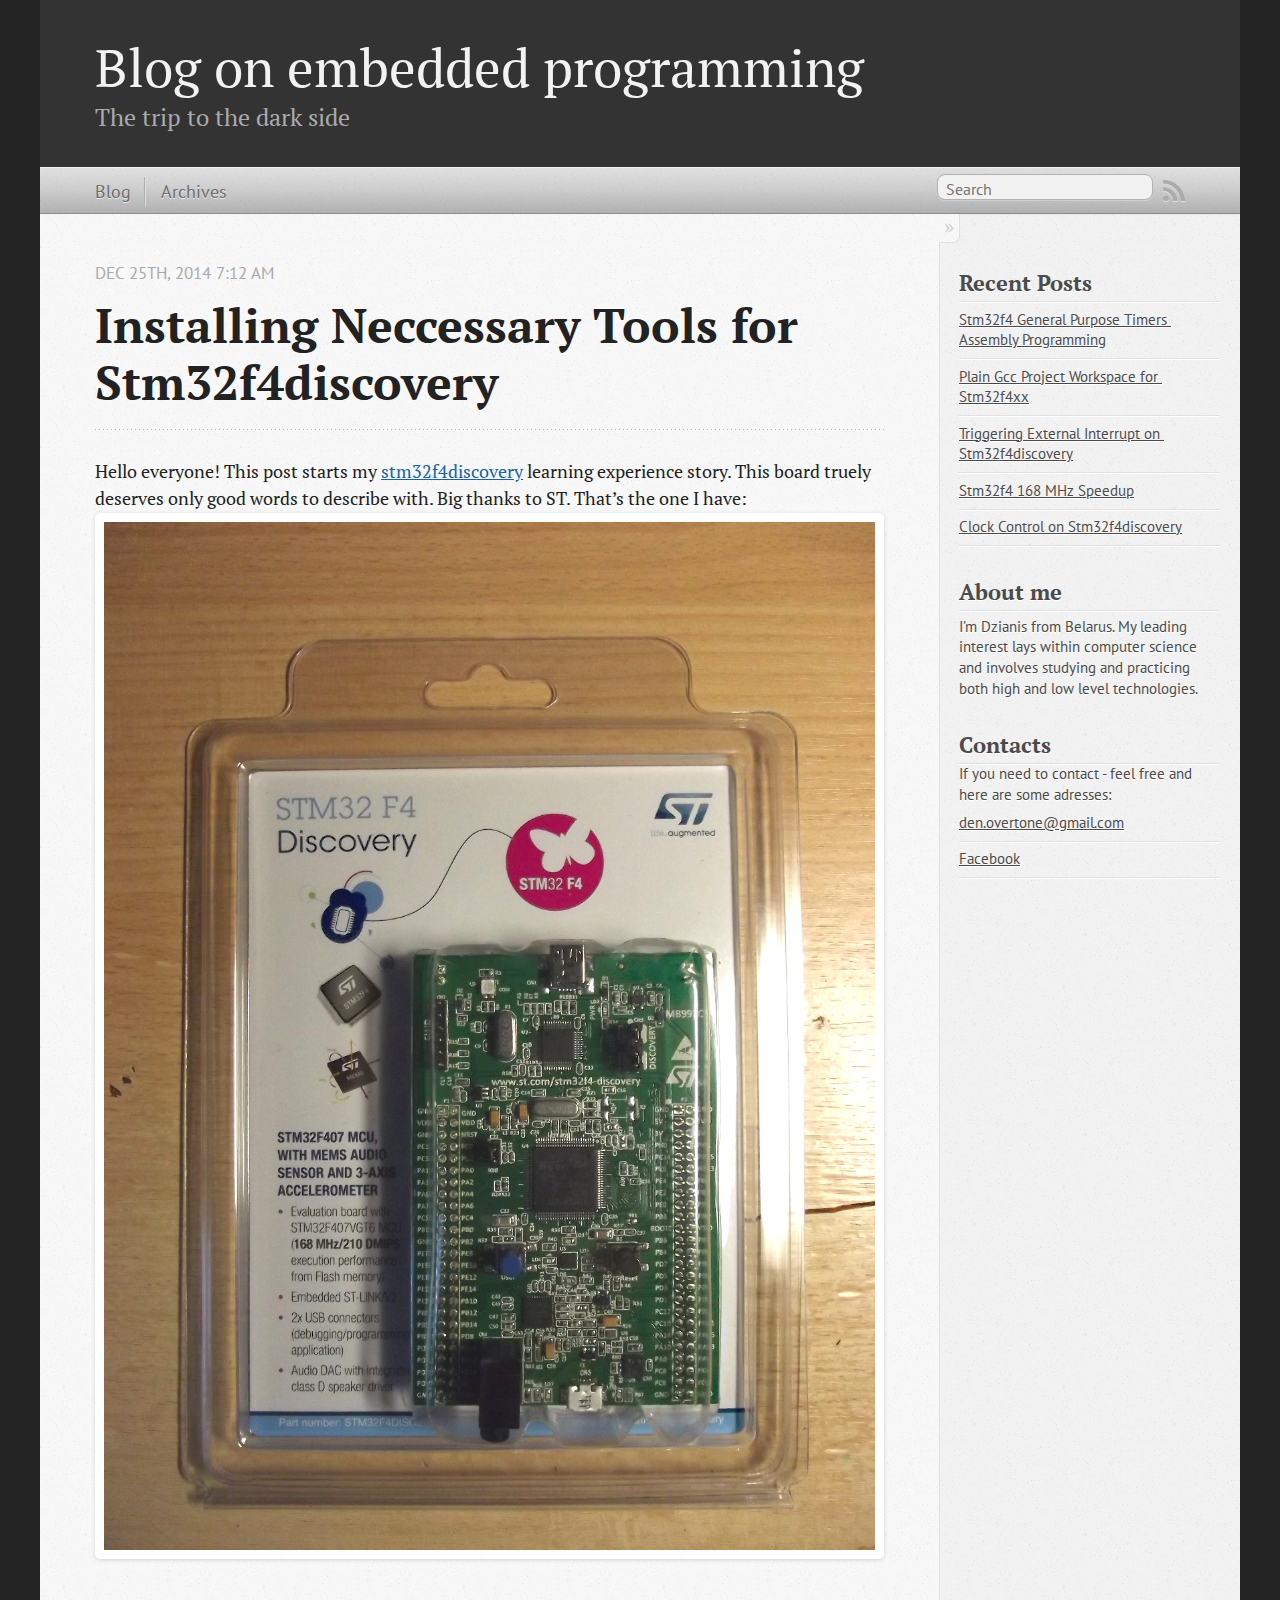
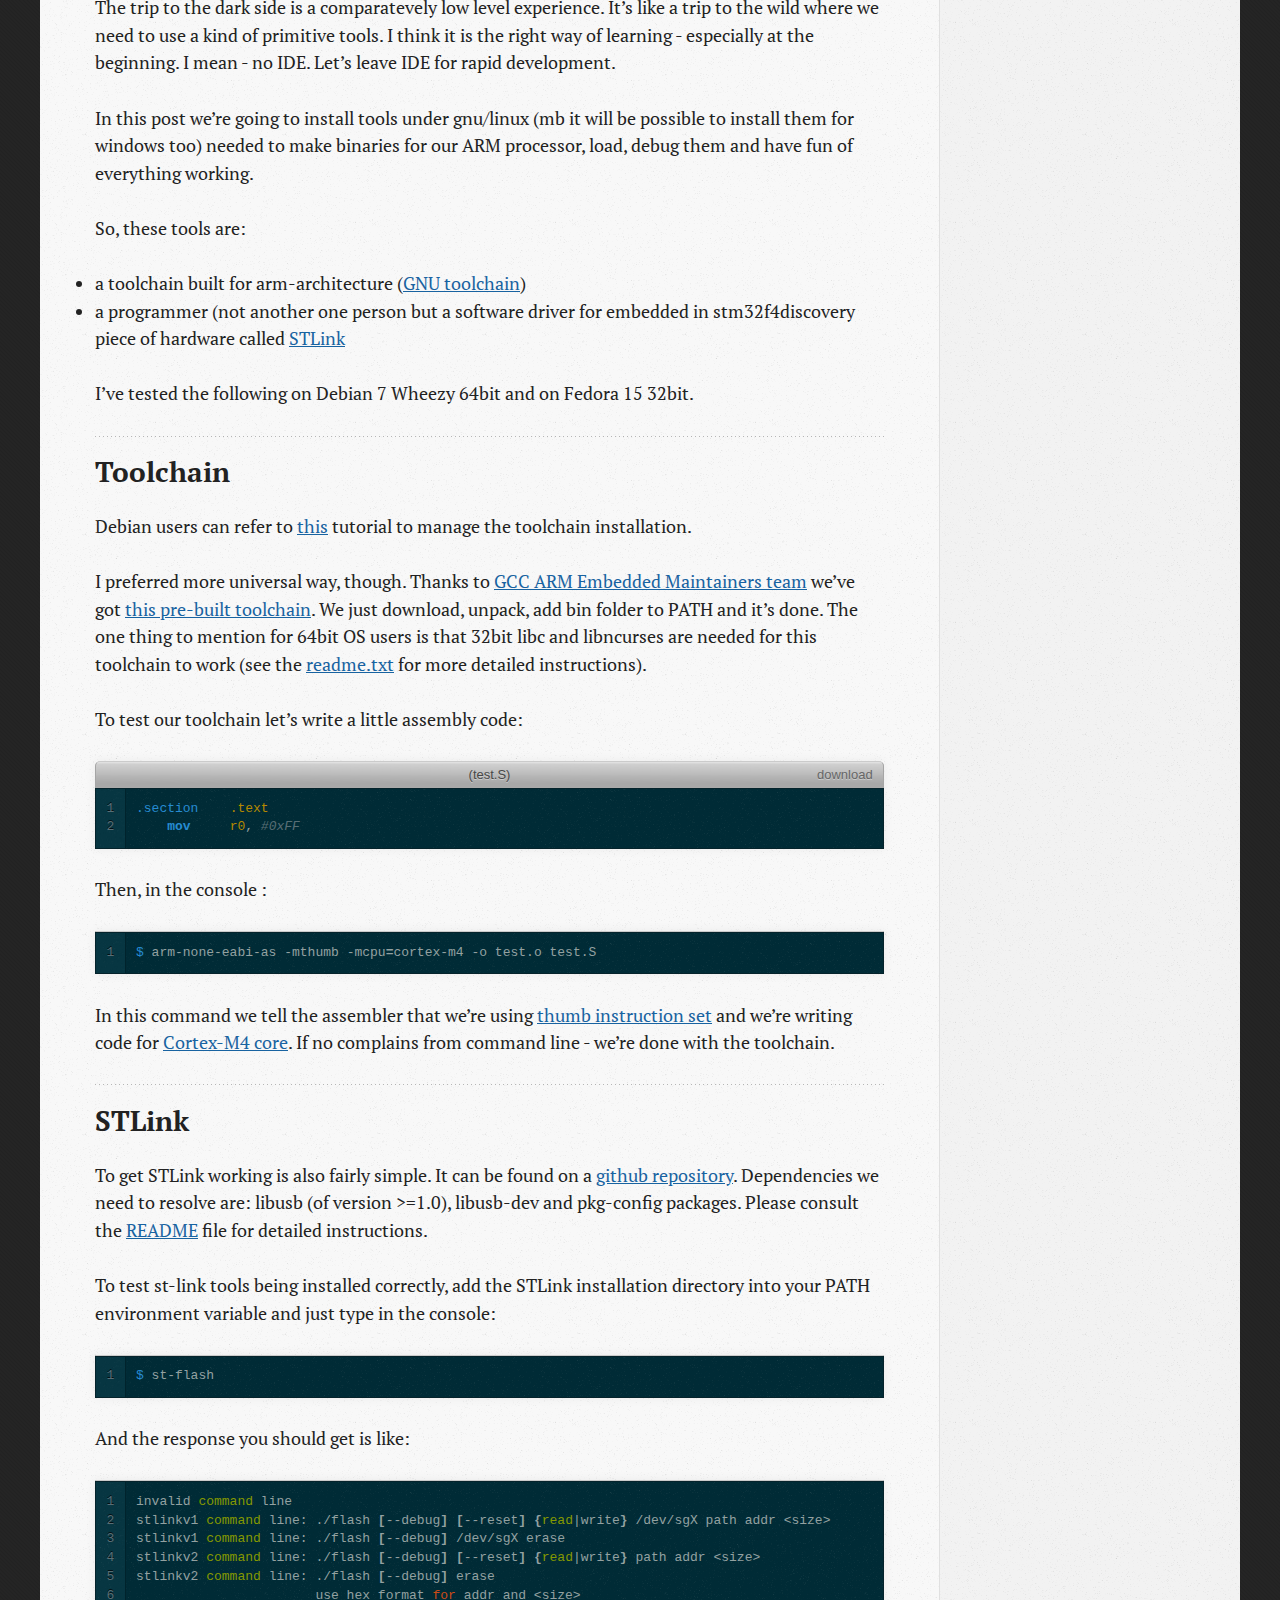
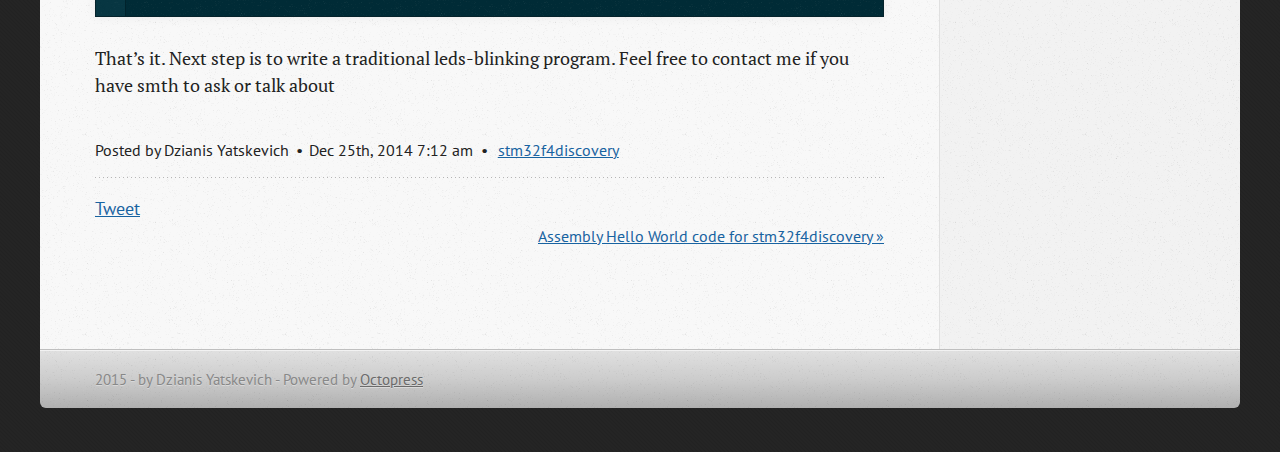
<file: blog/2014/12/25/installing-neccessary-tools-for-stm32f4discovery/index.html>
<!DOCTYPE html>
<!--[if IEMobile 7 ]><html class="no-js iem7"><![endif]-->
<!--[if lt IE 9]><html class="no-js lte-ie8"><![endif]-->
<!--[if (gt IE 8)|(gt IEMobile 7)|!(IEMobile)|!(IE)]><!--><html class="no-js" lang="en"><!--<![endif]-->
<head>
  <meta charset="utf-8">
  <title>Installing Neccessary Tools for Stm32f4discovery - Blog on embedded programming</title>
  <meta name="author" content="Dzianis Yatskevich">

  
  <meta name="description" content="Hello everyone! This post starts my stm32f4discovery learning experience story. This board truely deserves only good words to describe with. Big &hellip;">
  

  <!-- http://t.co/dKP3o1e -->
  <meta name="HandheldFriendly" content="True">
  <meta name="MobileOptimized" content="320">
  <meta name="viewport" content="width=device-width, initial-scale=1">

  
  <link rel="canonical" href="http://denyadzi.github.io/blog/2014/12/25/installing-neccessary-tools-for-stm32f4discovery">
  <link href="/favicon.png" rel="icon">
  <link href="/stylesheets/screen.css" media="screen, projection" rel="stylesheet" type="text/css">
  <link href="/atom.xml" rel="alternate" title="Blog on embedded programming" type="application/atom+xml">
  <script src="/javascripts/modernizr-2.0.js"></script>
  <script src="//ajax.googleapis.com/ajax/libs/jquery/1.9.1/jquery.min.js"></script>
  <script>!window.jQuery && document.write(unescape('%3Cscript src="./javascripts/libs/jquery.min.js"%3E%3C/script%3E'))</script>
  <script src="/javascripts/octopress.js" type="text/javascript"></script>
  <!--Fonts from Google"s Web font directory at http://google.com/webfonts -->
<link href="//fonts.googleapis.com/css?family=PT+Serif:regular,italic,bold,bolditalic" rel="stylesheet" type="text/css">
<link href="//fonts.googleapis.com/css?family=PT+Sans:regular,italic,bold,bolditalic" rel="stylesheet" type="text/css">

  

</head>

<body   >
  <header role="banner"><hgroup>
  <h1><a href="/">Blog on embedded programming</a></h1>
  
    <h2>The trip to the dark side</h2>
  
</hgroup>

</header>
  <nav role="navigation"><ul class="subscription" data-subscription="rss">
  <li><a href="/atom.xml" rel="subscribe-rss" title="subscribe via RSS">RSS</a></li>
  
</ul>
  
<form action="https://www.google.com/search" method="get">
  <fieldset role="search">
    <input type="hidden" name="q" value="site:denyadzi.github.io" />
    <input class="search" type="text" name="q" results="0" placeholder="Search"/>
  </fieldset>
</form>
  
<ul class="main-navigation">
  <li><a href="/">Blog</a></li>
  <li><a href="/blog/archives">Archives</a></li>
</ul>

</nav>
  <div id="main">
    <div id="content">
      <div>
<article class="hentry" role="article">
  
  <header>
    
      <h1 class="entry-title">Installing Neccessary Tools for Stm32f4discovery</h1>
    
    
      <p class="meta">
        




<time class='entry-date' datetime='2014-12-25T07:12:20+03:00'><span class='date'><span class='date-month'>Dec</span> <span class='date-day'>25</span><span class='date-suffix'>th</span>, <span class='date-year'>2014</span></span> <span class='time'>7:12 am</span></time>
        
      </p>
    
  </header>


<div class="entry-content"><p>Hello everyone! This post starts my <a href="http://www.st.com/web/catalog/tools/FM116/SC959/SS1532/LN1848/PF252419?s_searchtype=partnumber">stm32f4discovery</a> learning experience story. This board truely deserves only good words to describe with. Big thanks to ST. That&rsquo;s the one I have: <img src="/public/images/tools/stm32f4DISCOVERY.JPG"></p>

<!--more-->


<p>The trip to the dark side is a comparatevely low level experience. It&rsquo;s like a trip to the wild where we need to use a kind of primitive tools. I think it is the right way of learning - especially at the beginning. I mean - no IDE. Let&rsquo;s leave IDE for rapid development.</p>

<p>In this post we&rsquo;re going to install tools under gnu/linux (mb it will be possible to install them for windows too) needed to make binaries for our ARM processor, load, debug them and have fun of everything working.</p>

<p>So, these tools are:</p>

<ul>
<li>a toolchain built for arm-architecture (<a href="https://en.wikipedia.org/wiki/GNU_toolchain">GNU toolchain</a>)</li>
<li>a programmer (not another one person but a software driver for embedded in stm32f4discovery piece of hardware called <a href="http://www.st.com/web/en/catalog/tools/FM146/CL1984/SC720/SS1450/PF251168?s_searchtype=reco">STLink</a></li>
</ul>


<p>I&rsquo;ve tested the following on Debian 7 Wheezy 64bit and on Fedora 15 32bit.</p>

<h2>Toolchain</h2>

<p>Debian users can refer to <a href="https://wiki.debian.org/EmdebianToolchain">this</a> tutorial to manage the toolchain installation.</p>

<p>I preferred more universal way, though. Thanks to <a href="https://launchpad.net/~team-gcc-arm-embedded">GCC ARM Embedded Maintainers team</a> we&rsquo;ve got <a href="https://launchpad.net/gcc-arm-embedded">this pre-built toolchain</a>. We just download, unpack, add bin folder to PATH and it&rsquo;s done. The one thing to mention for 64bit OS users is that 32bit libc and libncurses are needed for this toolchain to work (see the <a href="https://launchpadlibrarian.net/192227680/readme.txt">readme.txt</a> for more detailed instructions).</p>

<p>To test our toolchain let&rsquo;s write a little assembly code:</p>

<figure class='code'><figcaption><span> (test.S)</span> <a href='/public/code/tools/test.S'>download</a></figcaption>
<div class="highlight"><table><tr><td class="gutter"><pre class="line-numbers"><span class='line-number'>1</span>
<span class='line-number'>2</span>
</pre></td><td class='code'><pre><code class='Gas'><span class='line'><span class="na">.section</span>    <span class="no">.text</span>
</span><span class='line'>    <span class="nf">mov</span>     <span class="no">r0</span><span class="p">,</span> <span class="c">#0xFF</span>
</span></code></pre></td></tr></table></div></figure>


<p></p>

<p>Then, in the console :</p>

<figure class='code'><figcaption><span></span></figcaption><div class="highlight"><table><tr><td class="gutter"><pre class="line-numbers"><span class='line-number'>1</span>
</pre></td><td class='code'><pre><code class='bash'><span class='line'><span class="nv">$ </span>arm-none-eabi-as -mthumb -mcpu<span class="o">=</span>cortex-m4 -o test.o test.S
</span></code></pre></td></tr></table></div></figure>


<p>In this command we tell the assembler that we&rsquo;re using <a href="http://en.wikipedia.org/wiki/ARM_architecture#Thumb">thumb instruction set</a> and we&rsquo;re writing code for <a href="http://en.wikipedia.org/wiki/ARM_Cortex-M#Cortex-M4">Cortex-M4 core</a>. If no complains from command line - we&rsquo;re done with the toolchain.</p>

<h2>STLink</h2>

<p>To get STLink working is also fairly simple. It can be found on a <a href="https://github.com/texane/stlink">github repository</a>. Dependencies we need to resolve are: libusb (of version >=1.0), libusb-dev and pkg-config packages. Please consult the <a href="https://github.com/texane/stlink/blob/master/README">README</a> file for detailed instructions.</p>

<p>To test st-link tools being installed correctly, add the STLink installation directory into your PATH environment variable and just type in the console:</p>

<figure class='code'><figcaption><span></span></figcaption><div class="highlight"><table><tr><td class="gutter"><pre class="line-numbers"><span class='line-number'>1</span>
</pre></td><td class='code'><pre><code class='bash'><span class='line'><span class="nv">$ </span>st-flash
</span></code></pre></td></tr></table></div></figure>


<p>And the response you should get is like:</p>

<figure class='code'><figcaption><span></span></figcaption><div class="highlight"><table><tr><td class="gutter"><pre class="line-numbers"><span class='line-number'>1</span>
<span class='line-number'>2</span>
<span class='line-number'>3</span>
<span class='line-number'>4</span>
<span class='line-number'>5</span>
<span class='line-number'>6</span>
</pre></td><td class='code'><pre><code class='bash'><span class='line'>invalid <span class="nb">command </span>line
</span><span class='line'>stlinkv1 <span class="nb">command </span>line: ./flash <span class="o">[</span>--debug<span class="o">]</span> <span class="o">[</span>--reset<span class="o">]</span> <span class="o">{</span><span class="nb">read</span><span class="p">|</span>write<span class="o">}</span> /dev/sgX path addr &lt;size&gt;
</span><span class='line'>stlinkv1 <span class="nb">command </span>line: ./flash <span class="o">[</span>--debug<span class="o">]</span> /dev/sgX erase
</span><span class='line'>stlinkv2 <span class="nb">command </span>line: ./flash <span class="o">[</span>--debug<span class="o">]</span> <span class="o">[</span>--reset<span class="o">]</span> <span class="o">{</span><span class="nb">read</span><span class="p">|</span>write<span class="o">}</span> path addr &lt;size&gt;
</span><span class='line'>stlinkv2 <span class="nb">command </span>line: ./flash <span class="o">[</span>--debug<span class="o">]</span> erase
</span><span class='line'>                       use hex format <span class="k">for</span> addr and &lt;size&gt;
</span></code></pre></td></tr></table></div></figure>


<p>That&rsquo;s it. Next step is to write a traditional leds-blinking program. Feel free to contact me if you have smth to ask or talk about</p>
</div>


  <footer>
    <p class="meta">
      
  

<span class="byline author vcard">Posted by <span class="fn">Dzianis Yatskevich</span></span>

      




<time class='entry-date' datetime='2014-12-25T07:12:20+03:00'><span class='date'><span class='date-month'>Dec</span> <span class='date-day'>25</span><span class='date-suffix'>th</span>, <span class='date-year'>2014</span></span> <span class='time'>7:12 am</span></time>
      

<span class="categories">
  
    <a class='category' href='/blog/categories/stm32f4discovery/'>stm32f4discovery</a>
  
</span>


    </p>
    
      <div class="sharing">
  
  <a href="//twitter.com/share" class="twitter-share-button" data-url="http://denyadzi.github.io/blog/2014/12/25/installing-neccessary-tools-for-stm32f4discovery/" data-via="" data-counturl="http://denyadzi.github.io/blog/2014/12/25/installing-neccessary-tools-for-stm32f4discovery/" >Tweet</a>
  
  
  
</div>

    
    <p class="meta">
      
      
        <a class="basic-alignment right" href="/blog/2014/12/25/assembly-hello-world-code-for-stm32f4discovery/" title="Next Post: Assembly Hello World code for stm32f4discovery">Assembly Hello World code for stm32f4discovery &raquo;</a>
      
    </p>
  </footer>
</article>

</div>

<aside class="sidebar">
  
    <section>
  <h1>Recent Posts</h1>
  <ul id="recent_posts">
    
      <li class="post">
        <a href="/blog/2015/01/07/stm32f4-general-purpose-timers-assembly-programming/">Stm32f4 General Purpose Timers Assembly Programming</a>
      </li>
    
      <li class="post">
        <a href="/blog/2015/01/02/plain-gcc-project-template-for-stm32f4xx/">Plain Gcc Project Workspace for Stm32f4xx</a>
      </li>
    
      <li class="post">
        <a href="/blog/2014/12/30/triggering-external-interrupt-on-stm32f4discovery/">Triggering External Interrupt on Stm32f4discovery</a>
      </li>
    
      <li class="post">
        <a href="/blog/2014/12/28/stm32f4-168-mhz-speedup/">Stm32f4 168 MHz Speedup</a>
      </li>
    
      <li class="post">
        <a href="/blog/2014/12/27/clock-control-on-stm32f4discovery/">Clock Control on Stm32f4discovery</a>
      </li>
    
  </ul>
</section>
<section>
  <h1>About me</h1>
  <p>I&#8217;m Dzianis from Belarus. My leading interest lays within computer science and involves studying and practicing both high and low level technologies.</p>
  <h1>Contacts</h1>
  <ul>
  If you need to contact - feel free and here are some adresses:
  <li><a href="mailto:den.overtone@gmail.com">den.overtone@gmail.com</a></li>
    <li><a href="https://www.facebook.com/dzianis.yadzi" target="_blank">Facebook</a></li>
  </ul>
</section>





  
</aside>


    </div>
  </div>
  <footer role="contentinfo"><p>
  2015 - by Dzianis Yatskevich -
  <span class="credit">Powered by <a href="http://octopress.org">Octopress</a></span>
</p>

</footer>
  







  <script type="text/javascript">
    (function(){
      var twitterWidgets = document.createElement('script');
      twitterWidgets.type = 'text/javascript';
      twitterWidgets.async = true;
      twitterWidgets.src = '//platform.twitter.com/widgets.js';
      document.getElementsByTagName('head')[0].appendChild(twitterWidgets);
    })();
  </script>



<script>
  (function(i,s,o,g,r,a,m){i['GoogleAnalyticsObject']=r;i[r]=i[r]||function(){
  (i[r].q=i[r].q||[]).push(arguments)},i[r].l=1*new Date();a=s.createElement(o),
  m=s.getElementsByTagName(o)[0];a.async=1;a.src=g;m.parentNode.insertBefore(a,m)
  })(window,document,'script','//www.google-analytics.com/analytics.js','ga');

  ga('create', 'UA-58151682-1', 'auto');
  ga('send', 'pageview');

</script>


</body>
</html>
</file>
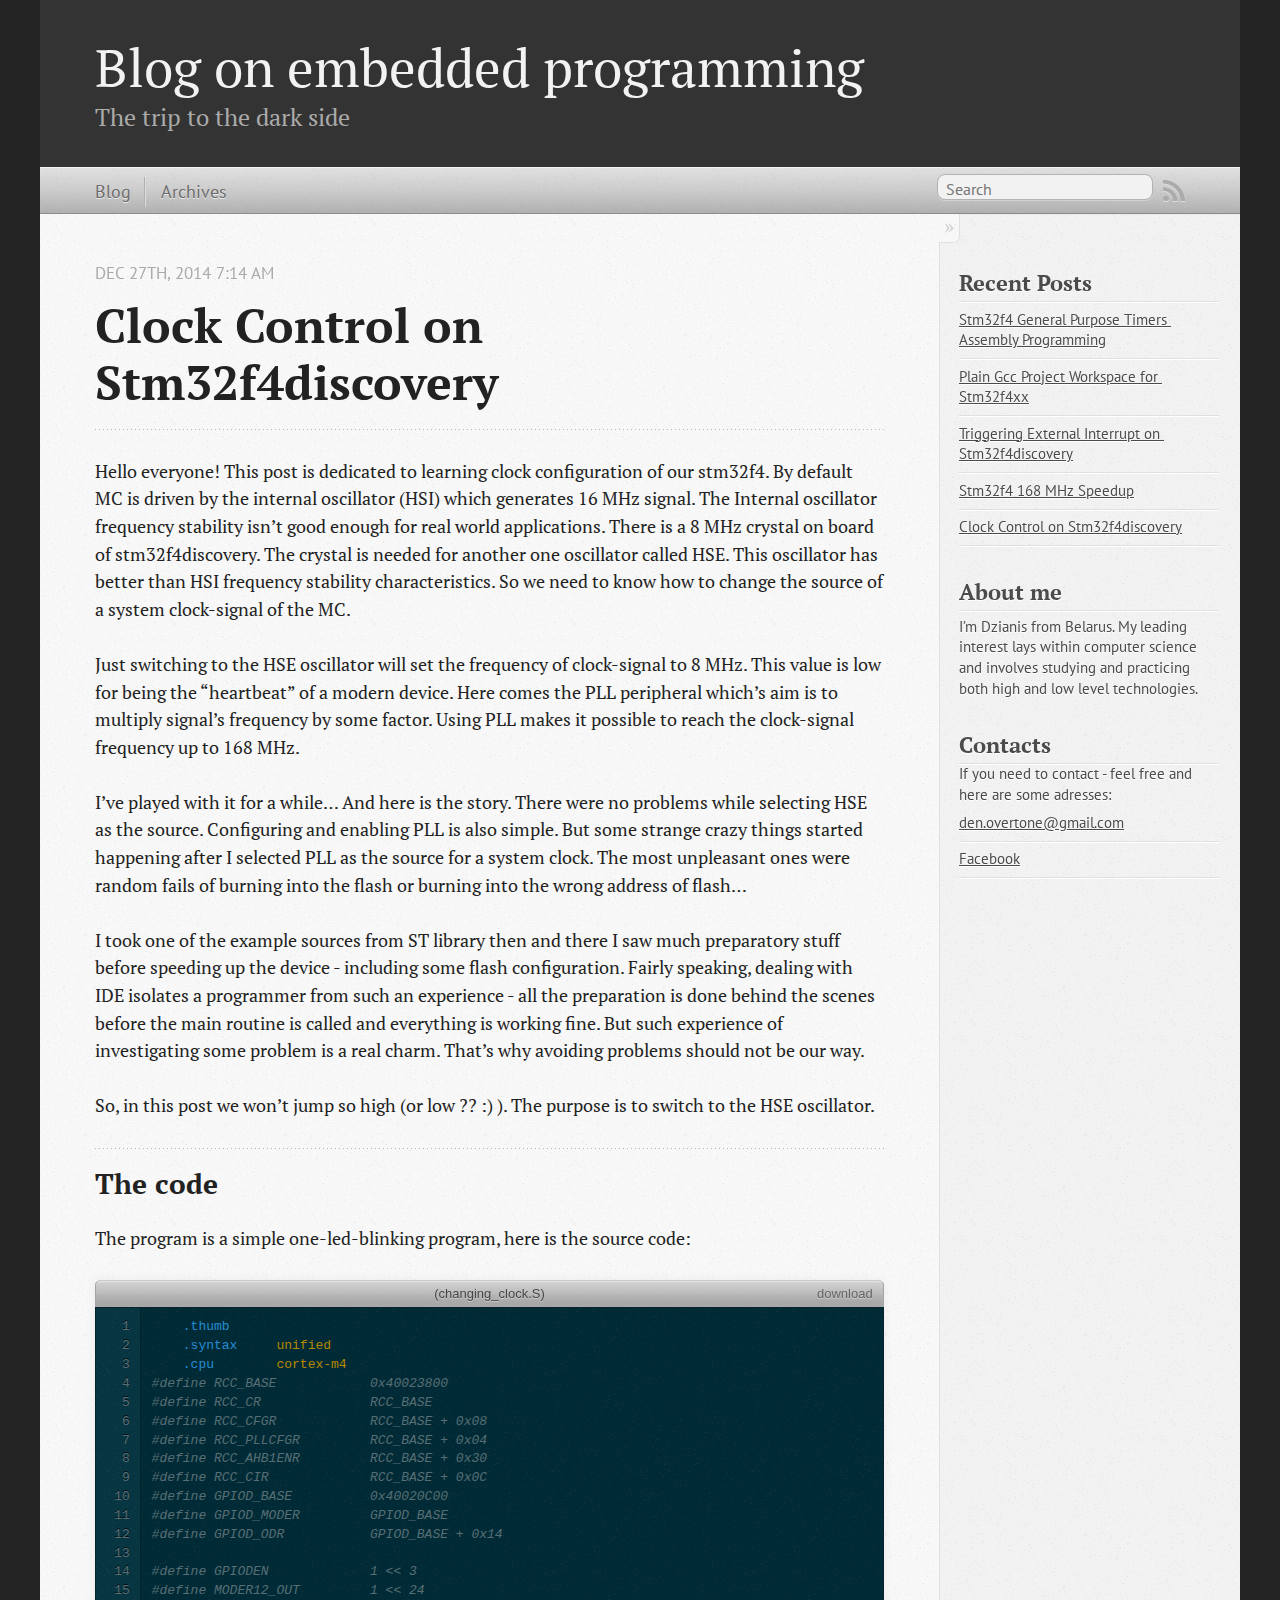
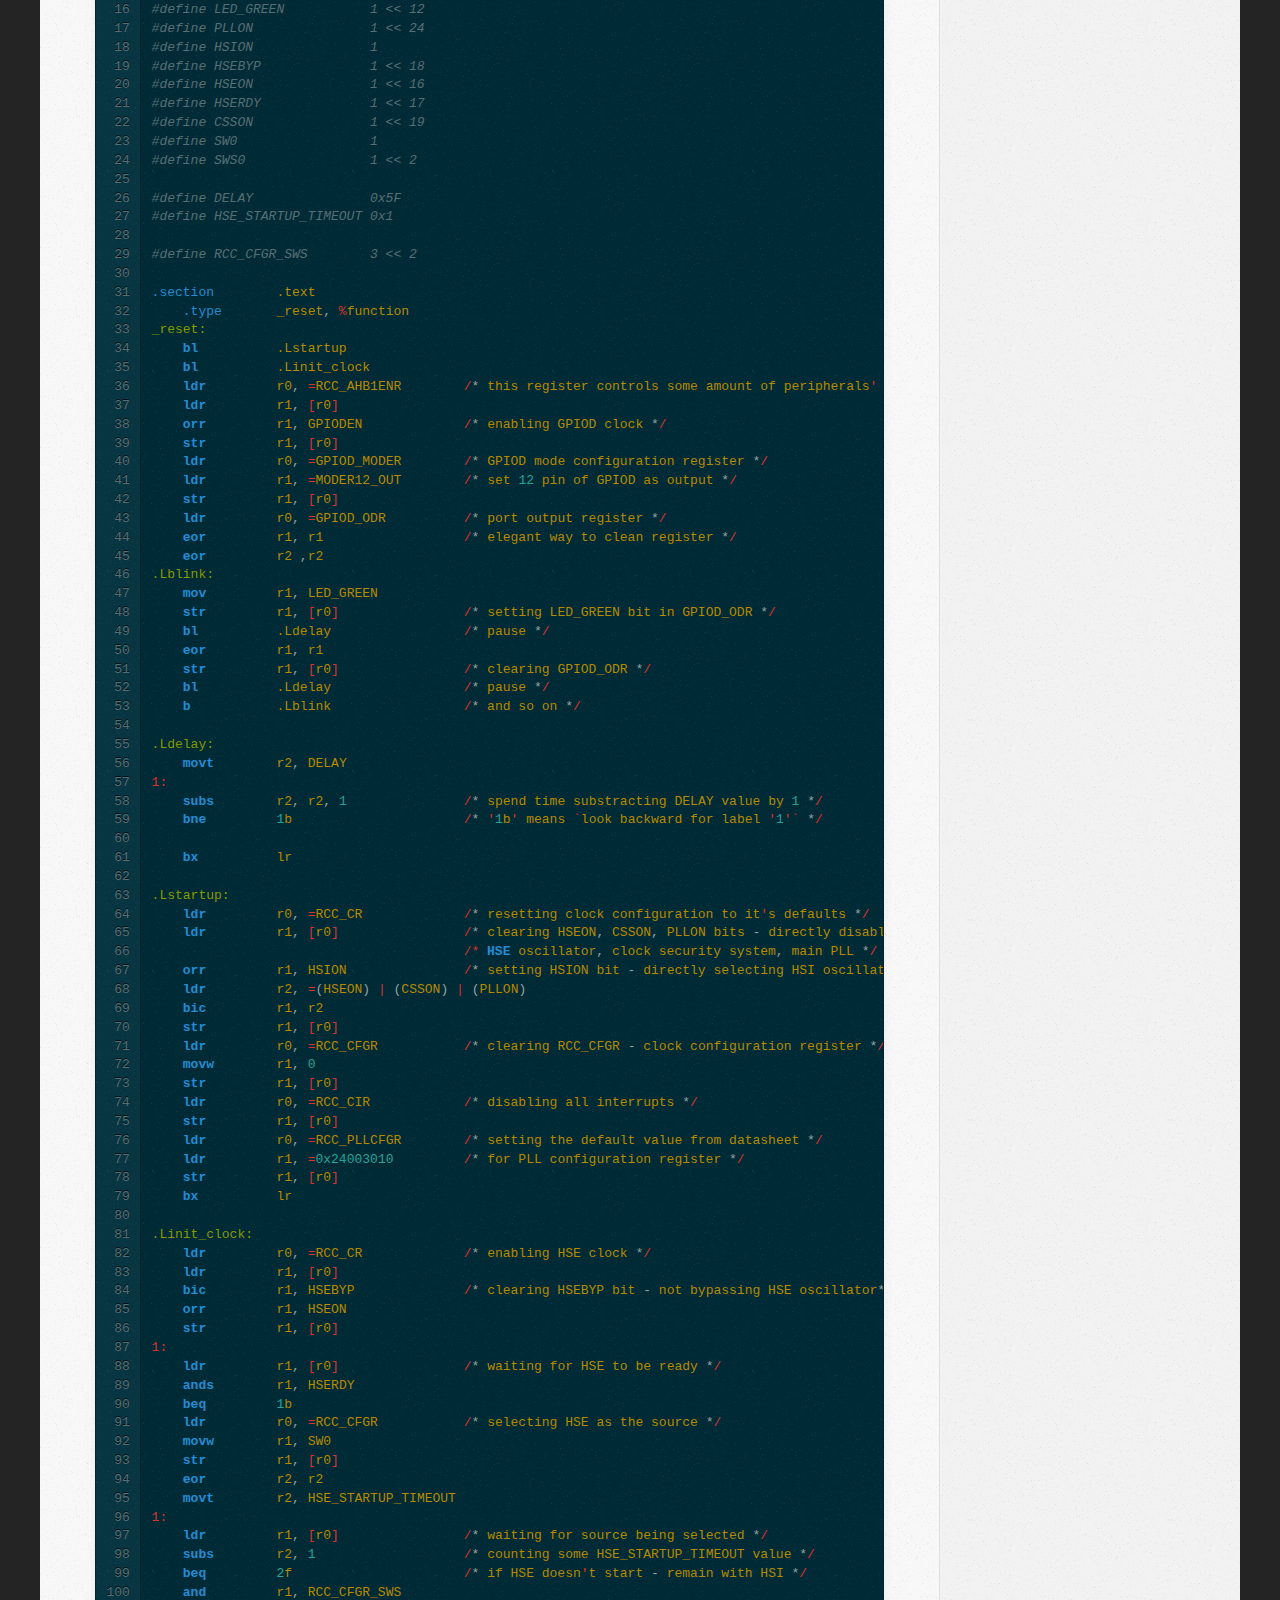
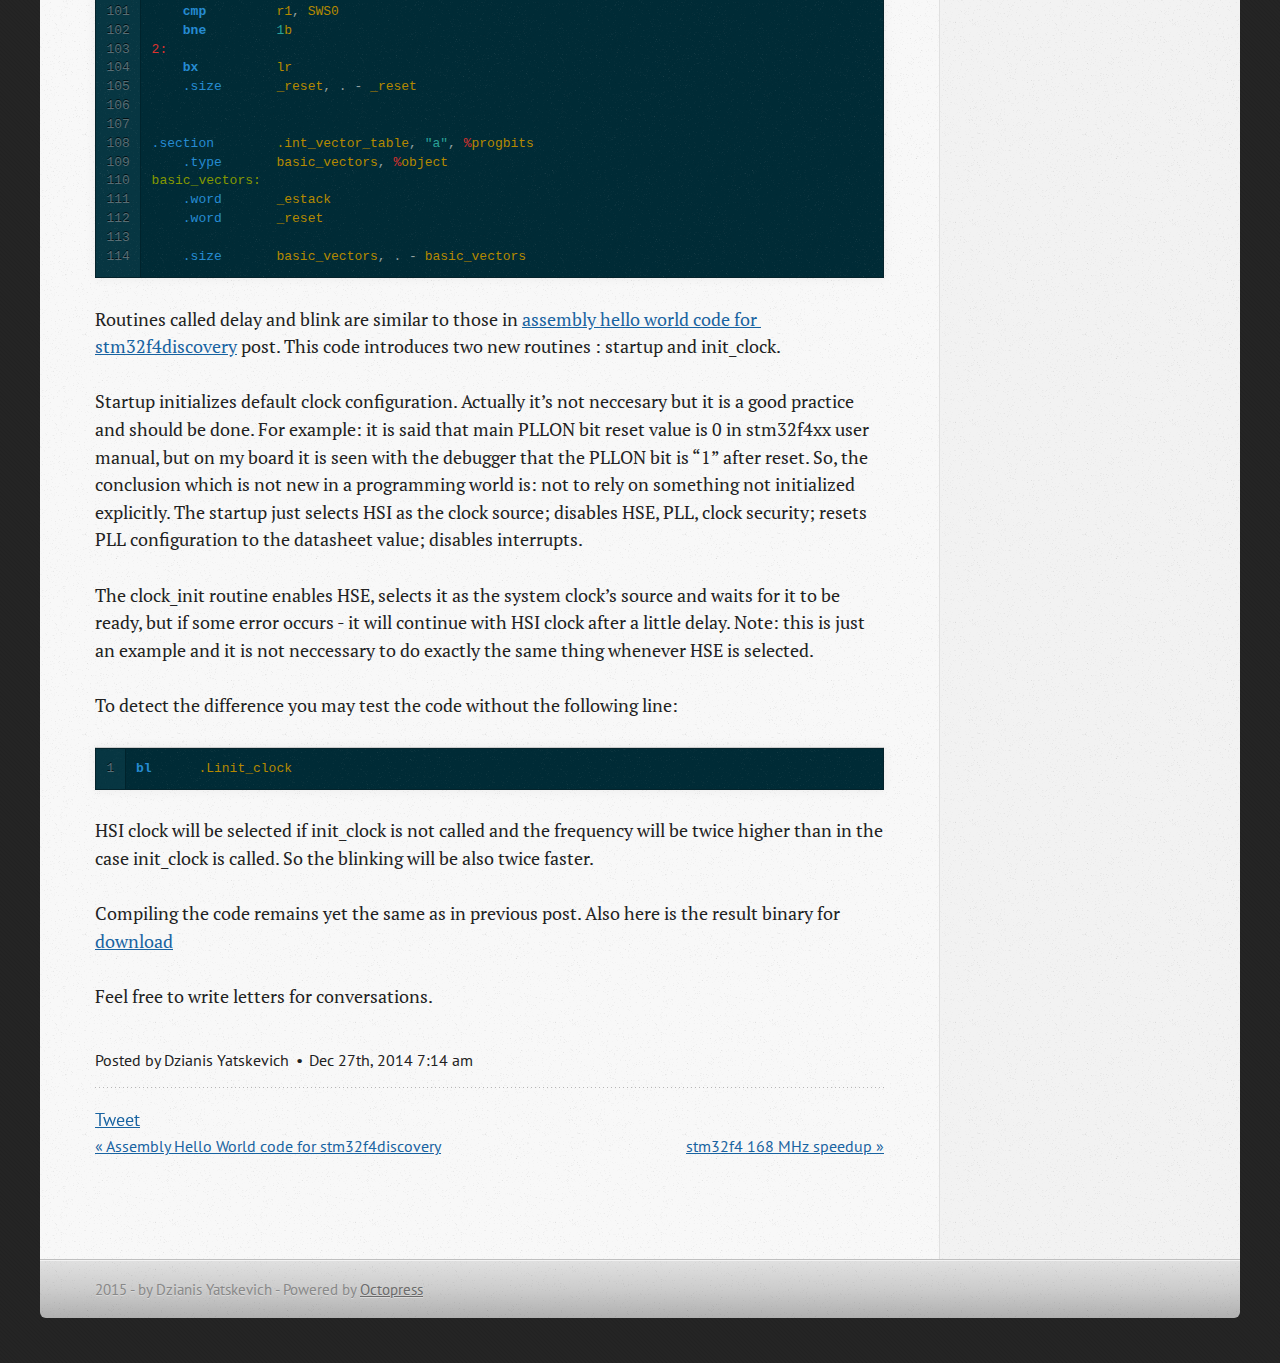
<file: blog/2014/12/27/clock-control-on-stm32f4discovery/index.html>
<!DOCTYPE html>
<!--[if IEMobile 7 ]><html class="no-js iem7"><![endif]-->
<!--[if lt IE 9]><html class="no-js lte-ie8"><![endif]-->
<!--[if (gt IE 8)|(gt IEMobile 7)|!(IEMobile)|!(IE)]><!--><html class="no-js" lang="en"><!--<![endif]-->
<head>
  <meta charset="utf-8">
  <title>Clock Control on Stm32f4discovery - Blog on embedded programming</title>
  <meta name="author" content="Dzianis Yatskevich">

  
  <meta name="description" content="Hello everyone! This post is dedicated to learning clock configuration of our stm32f4. By default MC is driven by the internal oscillator (HSI) which &hellip;">
  

  <!-- http://t.co/dKP3o1e -->
  <meta name="HandheldFriendly" content="True">
  <meta name="MobileOptimized" content="320">
  <meta name="viewport" content="width=device-width, initial-scale=1">

  
  <link rel="canonical" href="http://denyadzi.github.io/blog/2014/12/27/clock-control-on-stm32f4discovery">
  <link href="/favicon.png" rel="icon">
  <link href="/stylesheets/screen.css" media="screen, projection" rel="stylesheet" type="text/css">
  <link href="/atom.xml" rel="alternate" title="Blog on embedded programming" type="application/atom+xml">
  <script src="/javascripts/modernizr-2.0.js"></script>
  <script src="//ajax.googleapis.com/ajax/libs/jquery/1.9.1/jquery.min.js"></script>
  <script>!window.jQuery && document.write(unescape('%3Cscript src="./javascripts/libs/jquery.min.js"%3E%3C/script%3E'))</script>
  <script src="/javascripts/octopress.js" type="text/javascript"></script>
  <!--Fonts from Google"s Web font directory at http://google.com/webfonts -->
<link href="//fonts.googleapis.com/css?family=PT+Serif:regular,italic,bold,bolditalic" rel="stylesheet" type="text/css">
<link href="//fonts.googleapis.com/css?family=PT+Sans:regular,italic,bold,bolditalic" rel="stylesheet" type="text/css">

  

</head>

<body   >
  <header role="banner"><hgroup>
  <h1><a href="/">Blog on embedded programming</a></h1>
  
    <h2>The trip to the dark side</h2>
  
</hgroup>

</header>
  <nav role="navigation"><ul class="subscription" data-subscription="rss">
  <li><a href="/atom.xml" rel="subscribe-rss" title="subscribe via RSS">RSS</a></li>
  
</ul>
  
<form action="https://www.google.com/search" method="get">
  <fieldset role="search">
    <input type="hidden" name="q" value="site:denyadzi.github.io" />
    <input class="search" type="text" name="q" results="0" placeholder="Search"/>
  </fieldset>
</form>
  
<ul class="main-navigation">
  <li><a href="/">Blog</a></li>
  <li><a href="/blog/archives">Archives</a></li>
</ul>

</nav>
  <div id="main">
    <div id="content">
      <div>
<article class="hentry" role="article">
  
  <header>
    
      <h1 class="entry-title">Clock Control on Stm32f4discovery</h1>
    
    
      <p class="meta">
        




<time class='entry-date' datetime='2014-12-27T07:14:29+03:00'><span class='date'><span class='date-month'>Dec</span> <span class='date-day'>27</span><span class='date-suffix'>th</span>, <span class='date-year'>2014</span></span> <span class='time'>7:14 am</span></time>
        
      </p>
    
  </header>


<div class="entry-content"><p>Hello everyone! This post is dedicated to learning clock configuration of our stm32f4. By default MC is driven by the internal oscillator (HSI) which generates 16 MHz signal. The Internal oscillator frequency stability isn&rsquo;t good enough for real world applications. There is a 8 MHz crystal on board of stm32f4discovery. The crystal is needed for another one oscillator called HSE. This oscillator has better than HSI frequency stability characteristics. So we need to know how to change the source of a system clock-signal of the MC.</p>

<!--more-->


<p>Just switching to the HSE oscillator will set the frequency of clock-signal to 8 MHz. This value is low for being the &ldquo;heartbeat&rdquo; of a modern device. Here comes the PLL peripheral which&rsquo;s aim is to multiply signal&rsquo;s frequency by some factor. Using PLL makes it possible to reach the clock-signal frequency up to 168 MHz.</p>

<p>I&rsquo;ve played with it for a while&hellip; And here is the story. There were no problems while selecting HSE as the source. Configuring and enabling PLL is also simple. But some strange crazy things started happening after I selected PLL as the source for a system clock. The most unpleasant ones were random fails of burning into the flash or burning into the wrong address of flash&hellip;</p>

<p>I took one of the example sources from ST library then and there I saw much preparatory stuff before speeding up the device - including some flash configuration. Fairly speaking, dealing with IDE isolates a programmer from such an experience - all the preparation is done behind the scenes before the main routine is called and everything is working fine. But such experience of investigating some problem is a real charm. That&rsquo;s why avoiding problems should not be our way.</p>

<p>So, in this post we won&rsquo;t jump so high (or low ?? :) ). The purpose is to switch to the HSE oscillator.</p>

<h2>The code</h2>

<p>The program is a simple one-led-blinking program, here is the source code:</p>

<figure class='code'><figcaption><span> (changing_clock.S)</span> <a href='/public/code/changing_clock/changing_clock.S'>download</a></figcaption>
<div class="highlight"><table><tr><td class="gutter"><pre class="line-numbers"><span class='line-number'>1</span>
<span class='line-number'>2</span>
<span class='line-number'>3</span>
<span class='line-number'>4</span>
<span class='line-number'>5</span>
<span class='line-number'>6</span>
<span class='line-number'>7</span>
<span class='line-number'>8</span>
<span class='line-number'>9</span>
<span class='line-number'>10</span>
<span class='line-number'>11</span>
<span class='line-number'>12</span>
<span class='line-number'>13</span>
<span class='line-number'>14</span>
<span class='line-number'>15</span>
<span class='line-number'>16</span>
<span class='line-number'>17</span>
<span class='line-number'>18</span>
<span class='line-number'>19</span>
<span class='line-number'>20</span>
<span class='line-number'>21</span>
<span class='line-number'>22</span>
<span class='line-number'>23</span>
<span class='line-number'>24</span>
<span class='line-number'>25</span>
<span class='line-number'>26</span>
<span class='line-number'>27</span>
<span class='line-number'>28</span>
<span class='line-number'>29</span>
<span class='line-number'>30</span>
<span class='line-number'>31</span>
<span class='line-number'>32</span>
<span class='line-number'>33</span>
<span class='line-number'>34</span>
<span class='line-number'>35</span>
<span class='line-number'>36</span>
<span class='line-number'>37</span>
<span class='line-number'>38</span>
<span class='line-number'>39</span>
<span class='line-number'>40</span>
<span class='line-number'>41</span>
<span class='line-number'>42</span>
<span class='line-number'>43</span>
<span class='line-number'>44</span>
<span class='line-number'>45</span>
<span class='line-number'>46</span>
<span class='line-number'>47</span>
<span class='line-number'>48</span>
<span class='line-number'>49</span>
<span class='line-number'>50</span>
<span class='line-number'>51</span>
<span class='line-number'>52</span>
<span class='line-number'>53</span>
<span class='line-number'>54</span>
<span class='line-number'>55</span>
<span class='line-number'>56</span>
<span class='line-number'>57</span>
<span class='line-number'>58</span>
<span class='line-number'>59</span>
<span class='line-number'>60</span>
<span class='line-number'>61</span>
<span class='line-number'>62</span>
<span class='line-number'>63</span>
<span class='line-number'>64</span>
<span class='line-number'>65</span>
<span class='line-number'>66</span>
<span class='line-number'>67</span>
<span class='line-number'>68</span>
<span class='line-number'>69</span>
<span class='line-number'>70</span>
<span class='line-number'>71</span>
<span class='line-number'>72</span>
<span class='line-number'>73</span>
<span class='line-number'>74</span>
<span class='line-number'>75</span>
<span class='line-number'>76</span>
<span class='line-number'>77</span>
<span class='line-number'>78</span>
<span class='line-number'>79</span>
<span class='line-number'>80</span>
<span class='line-number'>81</span>
<span class='line-number'>82</span>
<span class='line-number'>83</span>
<span class='line-number'>84</span>
<span class='line-number'>85</span>
<span class='line-number'>86</span>
<span class='line-number'>87</span>
<span class='line-number'>88</span>
<span class='line-number'>89</span>
<span class='line-number'>90</span>
<span class='line-number'>91</span>
<span class='line-number'>92</span>
<span class='line-number'>93</span>
<span class='line-number'>94</span>
<span class='line-number'>95</span>
<span class='line-number'>96</span>
<span class='line-number'>97</span>
<span class='line-number'>98</span>
<span class='line-number'>99</span>
<span class='line-number'>100</span>
<span class='line-number'>101</span>
<span class='line-number'>102</span>
<span class='line-number'>103</span>
<span class='line-number'>104</span>
<span class='line-number'>105</span>
<span class='line-number'>106</span>
<span class='line-number'>107</span>
<span class='line-number'>108</span>
<span class='line-number'>109</span>
<span class='line-number'>110</span>
<span class='line-number'>111</span>
<span class='line-number'>112</span>
<span class='line-number'>113</span>
<span class='line-number'>114</span>
</pre></td><td class='code'><pre><code class='Gas'><span class='line'>    <span class="na">.thumb</span>
</span><span class='line'>    <span class="na">.syntax</span>     <span class="no">unified</span>
</span><span class='line'>    <span class="na">.cpu</span>        <span class="no">cortex-m4</span>
</span><span class='line'><span class="c">#define RCC_BASE            0x40023800</span>
</span><span class='line'><span class="c">#define RCC_CR              RCC_BASE</span>
</span><span class='line'><span class="c">#define RCC_CFGR            RCC_BASE + 0x08</span>
</span><span class='line'><span class="c">#define RCC_PLLCFGR         RCC_BASE + 0x04</span>
</span><span class='line'><span class="c">#define RCC_AHB1ENR         RCC_BASE + 0x30</span>
</span><span class='line'><span class="c">#define RCC_CIR             RCC_BASE + 0x0C</span>
</span><span class='line'><span class="c">#define GPIOD_BASE          0x40020C00</span>
</span><span class='line'><span class="c">#define GPIOD_MODER         GPIOD_BASE</span>
</span><span class='line'><span class="c">#define GPIOD_ODR           GPIOD_BASE + 0x14</span>
</span><span class='line'>
</span><span class='line'><span class="c">#define GPIODEN             1 &lt;&lt; 3</span>
</span><span class='line'><span class="c">#define MODER12_OUT         1 &lt;&lt; 24</span>
</span><span class='line'><span class="c">#define LED_GREEN           1 &lt;&lt; 12</span>
</span><span class='line'><span class="c">#define PLLON               1 &lt;&lt; 24</span>
</span><span class='line'><span class="c">#define HSION               1</span>
</span><span class='line'><span class="c">#define HSEBYP              1 &lt;&lt; 18</span>
</span><span class='line'><span class="c">#define HSEON               1 &lt;&lt; 16</span>
</span><span class='line'><span class="c">#define HSERDY              1 &lt;&lt; 17</span>
</span><span class='line'><span class="c">#define CSSON               1 &lt;&lt; 19</span>
</span><span class='line'><span class="c">#define SW0                 1</span>
</span><span class='line'><span class="c">#define SWS0                1 &lt;&lt; 2             </span>
</span><span class='line'>
</span><span class='line'><span class="c">#define DELAY               0x5F</span>
</span><span class='line'><span class="c">#define HSE_STARTUP_TIMEOUT 0x1</span>
</span><span class='line'>
</span><span class='line'><span class="c">#define RCC_CFGR_SWS        3 &lt;&lt; 2</span>
</span><span class='line'>
</span><span class='line'><span class="na">.section</span>        <span class="no">.text</span>
</span><span class='line'>    <span class="na">.type</span>       <span class="no">_reset</span><span class="p">,</span> <span class="err">%</span><span class="no">function</span>
</span><span class='line'><span class="nl">_reset:</span>
</span><span class='line'>    <span class="nf">bl</span>          <span class="no">.Lstartup</span>
</span><span class='line'>    <span class="nf">bl</span>          <span class="no">.Linit_clock</span>
</span><span class='line'>    <span class="nf">ldr</span>         <span class="no">r0</span><span class="p">,</span> <span class="err">=</span><span class="no">RCC_AHB1ENR</span>        <span class="err">/</span><span class="p">*</span> <span class="no">this</span> <span class="no">register</span> <span class="no">controls</span> <span class="no">some</span> <span class="no">amount</span> <span class="no">of</span> <span class="no">peripherals</span><span class="err">&#39;</span> <span class="no">clock</span> <span class="p">*</span><span class="err">/</span>
</span><span class='line'>    <span class="nf">ldr</span>         <span class="no">r1</span><span class="p">,</span> <span class="err">[</span><span class="no">r0</span><span class="err">]</span>
</span><span class='line'>    <span class="nf">orr</span>         <span class="no">r1</span><span class="p">,</span> <span class="no">GPIODEN</span>             <span class="err">/</span><span class="p">*</span> <span class="no">enabling</span> <span class="no">GPIOD</span> <span class="no">clock</span> <span class="p">*</span><span class="err">/</span>
</span><span class='line'>    <span class="nf">str</span>         <span class="no">r1</span><span class="p">,</span> <span class="err">[</span><span class="no">r0</span><span class="err">]</span>
</span><span class='line'>    <span class="nf">ldr</span>         <span class="no">r0</span><span class="p">,</span> <span class="err">=</span><span class="no">GPIOD_MODER</span>        <span class="err">/</span><span class="p">*</span> <span class="no">GPIOD</span> <span class="no">mode</span> <span class="no">configuration</span> <span class="no">register</span> <span class="p">*</span><span class="err">/</span>
</span><span class='line'>    <span class="nf">ldr</span>         <span class="no">r1</span><span class="p">,</span> <span class="err">=</span><span class="no">MODER12_OUT</span>        <span class="err">/</span><span class="p">*</span> <span class="no">set</span> <span class="mi">12</span> <span class="no">pin</span> <span class="no">of</span> <span class="no">GPIOD</span> <span class="no">as</span> <span class="no">output</span> <span class="p">*</span><span class="err">/</span>
</span><span class='line'>    <span class="nf">str</span>         <span class="no">r1</span><span class="p">,</span> <span class="err">[</span><span class="no">r0</span><span class="err">]</span>
</span><span class='line'>    <span class="nf">ldr</span>         <span class="no">r0</span><span class="p">,</span> <span class="err">=</span><span class="no">GPIOD_ODR</span>          <span class="err">/</span><span class="p">*</span> <span class="no">port</span> <span class="no">output</span> <span class="no">register</span> <span class="p">*</span><span class="err">/</span>
</span><span class='line'>    <span class="nf">eor</span>         <span class="no">r1</span><span class="p">,</span> <span class="no">r1</span>                  <span class="err">/</span><span class="p">*</span> <span class="no">elegant</span> <span class="no">way</span> <span class="no">to</span> <span class="no">clean</span> <span class="no">register</span> <span class="p">*</span><span class="err">/</span>
</span><span class='line'>    <span class="nf">eor</span>         <span class="no">r2</span> <span class="p">,</span><span class="no">r2</span>
</span><span class='line'><span class="nl">.Lblink:</span>
</span><span class='line'>    <span class="nf">mov</span>         <span class="no">r1</span><span class="p">,</span> <span class="no">LED_GREEN</span>
</span><span class='line'>    <span class="nf">str</span>         <span class="no">r1</span><span class="p">,</span> <span class="err">[</span><span class="no">r0</span><span class="err">]</span>                <span class="err">/</span><span class="p">*</span> <span class="no">setting</span> <span class="no">LED_GREEN</span> <span class="no">bit</span> <span class="no">in</span> <span class="no">GPIOD_ODR</span> <span class="p">*</span><span class="err">/</span>
</span><span class='line'>    <span class="nf">bl</span>          <span class="no">.Ldelay</span>                 <span class="err">/</span><span class="p">*</span> <span class="no">pause</span> <span class="p">*</span><span class="err">/</span>
</span><span class='line'>    <span class="nf">eor</span>         <span class="no">r1</span><span class="p">,</span> <span class="no">r1</span>
</span><span class='line'>    <span class="nf">str</span>         <span class="no">r1</span><span class="p">,</span> <span class="err">[</span><span class="no">r0</span><span class="err">]</span>                <span class="err">/</span><span class="p">*</span> <span class="no">clearing</span> <span class="no">GPIOD_ODR</span> <span class="p">*</span><span class="err">/</span>
</span><span class='line'>    <span class="nf">bl</span>          <span class="no">.Ldelay</span>                 <span class="err">/</span><span class="p">*</span> <span class="no">pause</span> <span class="p">*</span><span class="err">/</span>
</span><span class='line'>    <span class="nf">b</span>           <span class="no">.Lblink</span>                 <span class="err">/</span><span class="p">*</span> <span class="no">and</span> <span class="no">so</span> <span class="no">on</span> <span class="p">*</span><span class="err">/</span>
</span><span class='line'>
</span><span class='line'><span class="nl">.Ldelay:</span>
</span><span class='line'>    <span class="nf">movt</span>        <span class="no">r2</span><span class="p">,</span> <span class="no">DELAY</span>
</span><span class='line'><span class="err">1:</span>
</span><span class='line'>    <span class="nf">subs</span>        <span class="no">r2</span><span class="p">,</span> <span class="no">r2</span><span class="p">,</span> <span class="mi">1</span>               <span class="err">/</span><span class="p">*</span> <span class="no">spend</span> <span class="no">time</span> <span class="no">substracting</span> <span class="no">DELAY</span> <span class="no">value</span> <span class="no">by</span> <span class="mi">1</span> <span class="p">*</span><span class="err">/</span>
</span><span class='line'>    <span class="nf">bne</span>         <span class="mi">1</span><span class="no">b</span>                      <span class="err">/</span><span class="p">*</span> <span class="err">&#39;</span><span class="mi">1</span><span class="no">b</span><span class="err">&#39;</span> <span class="no">means</span> <span class="err">`</span><span class="no">look</span> <span class="no">backward</span> <span class="no">for</span> <span class="no">label</span> <span class="err">&#39;</span><span class="mi">1</span><span class="err">&#39;`</span> <span class="p">*</span><span class="err">/</span>
</span><span class='line'>
</span><span class='line'>    <span class="nf">bx</span>          <span class="no">lr</span>
</span><span class='line'>
</span><span class='line'><span class="nl">.Lstartup:</span>
</span><span class='line'>    <span class="nf">ldr</span>         <span class="no">r0</span><span class="p">,</span> <span class="err">=</span><span class="no">RCC_CR</span>             <span class="err">/</span><span class="p">*</span> <span class="no">resetting</span> <span class="no">clock</span> <span class="no">configuration</span> <span class="no">to</span> <span class="no">it</span><span class="err">&#39;</span><span class="no">s</span> <span class="no">defaults</span> <span class="p">*</span><span class="err">/</span>
</span><span class='line'>    <span class="nf">ldr</span>         <span class="no">r1</span><span class="p">,</span> <span class="err">[</span><span class="no">r0</span><span class="err">]</span>                <span class="err">/</span><span class="p">*</span> <span class="no">clearing</span> <span class="no">HSEON</span><span class="p">,</span> <span class="no">CSSON</span><span class="p">,</span> <span class="no">PLLON</span> <span class="no">bits</span> <span class="p">-</span> <span class="no">directly</span> <span class="no">disabling</span> <span class="p">*</span><span class="err">/</span>
</span><span class='line'>                                        <span class="err">/*</span> <span class="nf">HSE</span> <span class="no">oscillator</span><span class="p">,</span> <span class="no">clock</span> <span class="no">security</span> <span class="no">system</span><span class="p">,</span> <span class="no">main</span> <span class="no">PLL</span> <span class="p">*</span><span class="err">/</span>
</span><span class='line'>    <span class="nf">orr</span>         <span class="no">r1</span><span class="p">,</span> <span class="no">HSION</span>               <span class="err">/</span><span class="p">*</span> <span class="no">setting</span> <span class="no">HSION</span> <span class="no">bit</span> <span class="p">-</span> <span class="no">directly</span> <span class="no">selecting</span> <span class="no">HSI</span> <span class="no">oscillator</span><span class="p">*</span><span class="err">/</span>
</span><span class='line'>    <span class="nf">ldr</span>         <span class="no">r2</span><span class="p">,</span> <span class="err">=</span><span class="p">(</span><span class="no">HSEON</span><span class="p">)</span> <span class="err">|</span> <span class="p">(</span><span class="no">CSSON</span><span class="p">)</span> <span class="err">|</span> <span class="p">(</span><span class="no">PLLON</span><span class="p">)</span>
</span><span class='line'>    <span class="nf">bic</span>         <span class="no">r1</span><span class="p">,</span> <span class="no">r2</span>
</span><span class='line'>    <span class="nf">str</span>         <span class="no">r1</span><span class="p">,</span> <span class="err">[</span><span class="no">r0</span><span class="err">]</span>
</span><span class='line'>    <span class="nf">ldr</span>         <span class="no">r0</span><span class="p">,</span> <span class="err">=</span><span class="no">RCC_CFGR</span>           <span class="err">/</span><span class="p">*</span> <span class="no">clearing</span> <span class="no">RCC_CFGR</span> <span class="p">-</span> <span class="no">clock</span> <span class="no">configuration</span> <span class="no">register</span> <span class="p">*</span><span class="err">/</span>
</span><span class='line'>    <span class="nf">movw</span>        <span class="no">r1</span><span class="p">,</span> <span class="mi">0</span>
</span><span class='line'>    <span class="nf">str</span>         <span class="no">r1</span><span class="p">,</span> <span class="err">[</span><span class="no">r0</span><span class="err">]</span>
</span><span class='line'>    <span class="nf">ldr</span>         <span class="no">r0</span><span class="p">,</span> <span class="err">=</span><span class="no">RCC_CIR</span>            <span class="err">/</span><span class="p">*</span> <span class="no">disabling</span> <span class="no">all</span> <span class="no">interrupts</span> <span class="p">*</span><span class="err">/</span>
</span><span class='line'>    <span class="nf">str</span>         <span class="no">r1</span><span class="p">,</span> <span class="err">[</span><span class="no">r0</span><span class="err">]</span>
</span><span class='line'>    <span class="nf">ldr</span>         <span class="no">r0</span><span class="p">,</span> <span class="err">=</span><span class="no">RCC_PLLCFGR</span>        <span class="err">/</span><span class="p">*</span> <span class="no">setting</span> <span class="no">the</span> <span class="no">default</span> <span class="no">value</span> <span class="no">from</span> <span class="no">datasheet</span> <span class="p">*</span><span class="err">/</span>
</span><span class='line'>    <span class="nf">ldr</span>         <span class="no">r1</span><span class="p">,</span> <span class="err">=</span><span class="mi">0x24003010</span>         <span class="err">/</span><span class="p">*</span> <span class="no">for</span> <span class="no">PLL</span> <span class="no">configuration</span> <span class="no">register</span> <span class="p">*</span><span class="err">/</span>
</span><span class='line'>    <span class="nf">str</span>         <span class="no">r1</span><span class="p">,</span> <span class="err">[</span><span class="no">r0</span><span class="err">]</span>
</span><span class='line'>    <span class="nf">bx</span>          <span class="no">lr</span>
</span><span class='line'>
</span><span class='line'><span class="nl">.Linit_clock:</span>
</span><span class='line'>    <span class="nf">ldr</span>         <span class="no">r0</span><span class="p">,</span> <span class="err">=</span><span class="no">RCC_CR</span>             <span class="err">/</span><span class="p">*</span> <span class="no">enabling</span> <span class="no">HSE</span> <span class="no">clock</span> <span class="p">*</span><span class="err">/</span>
</span><span class='line'>    <span class="nf">ldr</span>         <span class="no">r1</span><span class="p">,</span> <span class="err">[</span><span class="no">r0</span><span class="err">]</span>
</span><span class='line'>    <span class="nf">bic</span>         <span class="no">r1</span><span class="p">,</span> <span class="no">HSEBYP</span>              <span class="err">/</span><span class="p">*</span> <span class="no">clearing</span> <span class="no">HSEBYP</span> <span class="no">bit</span> <span class="p">-</span> <span class="no">not</span> <span class="no">bypassing</span> <span class="no">HSE</span> <span class="no">oscillator</span><span class="p">*</span><span class="err">/</span>
</span><span class='line'>    <span class="nf">orr</span>         <span class="no">r1</span><span class="p">,</span> <span class="no">HSEON</span>
</span><span class='line'>    <span class="nf">str</span>         <span class="no">r1</span><span class="p">,</span> <span class="err">[</span><span class="no">r0</span><span class="err">]</span>
</span><span class='line'><span class="err">1:</span>
</span><span class='line'>    <span class="nf">ldr</span>         <span class="no">r1</span><span class="p">,</span> <span class="err">[</span><span class="no">r0</span><span class="err">]</span>                <span class="err">/</span><span class="p">*</span> <span class="no">waiting</span> <span class="no">for</span> <span class="no">HSE</span> <span class="no">to</span> <span class="no">be</span> <span class="no">ready</span> <span class="p">*</span><span class="err">/</span>
</span><span class='line'>    <span class="nf">ands</span>        <span class="no">r1</span><span class="p">,</span> <span class="no">HSERDY</span>
</span><span class='line'>    <span class="nf">beq</span>         <span class="mi">1</span><span class="no">b</span>
</span><span class='line'>    <span class="nf">ldr</span>         <span class="no">r0</span><span class="p">,</span> <span class="err">=</span><span class="no">RCC_CFGR</span>           <span class="err">/</span><span class="p">*</span> <span class="no">selecting</span> <span class="no">HSE</span> <span class="no">as</span> <span class="no">the</span> <span class="no">source</span> <span class="p">*</span><span class="err">/</span>
</span><span class='line'>    <span class="nf">movw</span>        <span class="no">r1</span><span class="p">,</span> <span class="no">SW0</span>
</span><span class='line'>    <span class="nf">str</span>         <span class="no">r1</span><span class="p">,</span> <span class="err">[</span><span class="no">r0</span><span class="err">]</span>
</span><span class='line'>    <span class="nf">eor</span>         <span class="no">r2</span><span class="p">,</span> <span class="no">r2</span>
</span><span class='line'>    <span class="nf">movt</span>        <span class="no">r2</span><span class="p">,</span> <span class="no">HSE_STARTUP_TIMEOUT</span>
</span><span class='line'><span class="err">1:</span>
</span><span class='line'>    <span class="nf">ldr</span>         <span class="no">r1</span><span class="p">,</span> <span class="err">[</span><span class="no">r0</span><span class="err">]</span>                <span class="err">/</span><span class="p">*</span> <span class="no">waiting</span> <span class="no">for</span> <span class="no">source</span> <span class="no">being</span> <span class="no">selected</span> <span class="p">*</span><span class="err">/</span>
</span><span class='line'>    <span class="nf">subs</span>        <span class="no">r2</span><span class="p">,</span> <span class="mi">1</span>                   <span class="err">/</span><span class="p">*</span> <span class="no">counting</span> <span class="no">some</span> <span class="no">HSE_STARTUP_TIMEOUT</span> <span class="no">value</span> <span class="p">*</span><span class="err">/</span>
</span><span class='line'>    <span class="nf">beq</span>         <span class="mi">2</span><span class="no">f</span>                      <span class="err">/</span><span class="p">*</span> <span class="no">if</span> <span class="no">HSE</span> <span class="no">doesn</span><span class="err">&#39;</span><span class="no">t</span> <span class="no">start</span> <span class="p">-</span> <span class="no">remain</span> <span class="no">with</span> <span class="no">HSI</span> <span class="p">*</span><span class="err">/</span>
</span><span class='line'>    <span class="nf">and</span>         <span class="no">r1</span><span class="p">,</span> <span class="no">RCC_CFGR_SWS</span>
</span><span class='line'>    <span class="nf">cmp</span>         <span class="no">r1</span><span class="p">,</span> <span class="no">SWS0</span>
</span><span class='line'>    <span class="nf">bne</span>         <span class="mi">1</span><span class="no">b</span>
</span><span class='line'><span class="err">2:</span>
</span><span class='line'>    <span class="nf">bx</span>          <span class="no">lr</span>
</span><span class='line'>    <span class="na">.size</span>       <span class="no">_reset</span><span class="p">,</span> <span class="p">.</span> <span class="p">-</span> <span class="no">_reset</span>
</span><span class='line'>
</span><span class='line'>
</span><span class='line'><span class="na">.section</span>        <span class="no">.int_vector_table</span><span class="p">,</span> <span class="s">&quot;a&quot;</span><span class="p">,</span> <span class="err">%</span><span class="no">progbits</span>
</span><span class='line'>    <span class="na">.type</span>       <span class="no">basic_vectors</span><span class="p">,</span> <span class="err">%</span><span class="no">object</span>
</span><span class='line'><span class="nl">basic_vectors:</span>
</span><span class='line'>    <span class="na">.word</span>       <span class="no">_estack</span>
</span><span class='line'>    <span class="na">.word</span>       <span class="no">_reset</span>
</span><span class='line'>
</span><span class='line'>    <span class="na">.size</span>       <span class="no">basic_vectors</span><span class="p">,</span> <span class="p">.</span> <span class="p">-</span> <span class="no">basic_vectors</span>
</span></code></pre></td></tr></table></div></figure>


<p>Routines called delay and blink are similar to those in <a href="/blog/2014/12/25/assembly-hello-world-code-for-stm32f4discovery/">assembly hello world code for stm32f4discovery</a> post. This code introduces two new routines : startup and init_clock.</p>

<p>Startup initializes default clock configuration. Actually it&rsquo;s not neccesary but it is a good practice and should be done. For example: it is said that main PLLON bit reset value is 0 in stm32f4xx user manual, but on my board it is seen with the debugger that the PLLON bit is &ldquo;1&rdquo; after reset. So, the conclusion which is not new in a programming world is: not to rely on something not initialized explicitly. The startup just selects HSI as the clock source; disables HSE, PLL, clock security; resets PLL configuration to the datasheet value; disables interrupts.</p>

<p>The clock_init routine enables HSE, selects it as the system clock&rsquo;s source and waits for it to be ready, but if some error occurs - it will continue with HSI clock after a little delay. Note: this is just an example and it is not neccessary to do exactly the same thing whenever HSE is selected.</p>

<p>To detect the difference you may test the code without the following line:</p>

<figure class='code'><figcaption><span></span></figcaption><div class="highlight"><table><tr><td class="gutter"><pre class="line-numbers"><span class='line-number'>1</span>
</pre></td><td class='code'><pre><code class='Gas'><span class='line'><span class="nf">bl</span>      <span class="no">.Linit_clock</span>
</span></code></pre></td></tr></table></div></figure>


<p>HSI clock will be selected if init_clock is not called and the frequency will be twice higher than in the case init_clock is called. So the blinking will be also twice faster.</p>

<p>Compiling the code remains yet the same as in previous post. Also here is the result binary for <a href="/public/code/changing_clock/changing_clock.elf.bin">download</a></p>

<p>Feel free to write letters for conversations.</p>
</div>


  <footer>
    <p class="meta">
      
  

<span class="byline author vcard">Posted by <span class="fn">Dzianis Yatskevich</span></span>

      




<time class='entry-date' datetime='2014-12-27T07:14:29+03:00'><span class='date'><span class='date-month'>Dec</span> <span class='date-day'>27</span><span class='date-suffix'>th</span>, <span class='date-year'>2014</span></span> <span class='time'>7:14 am</span></time>
      


    </p>
    
      <div class="sharing">
  
  <a href="//twitter.com/share" class="twitter-share-button" data-url="http://denyadzi.github.io/blog/2014/12/27/clock-control-on-stm32f4discovery/" data-via="" data-counturl="http://denyadzi.github.io/blog/2014/12/27/clock-control-on-stm32f4discovery/" >Tweet</a>
  
  
  
</div>

    
    <p class="meta">
      
        <a class="basic-alignment left" href="/blog/2014/12/25/assembly-hello-world-code-for-stm32f4discovery/" title="Previous Post: Assembly Hello World code for stm32f4discovery">&laquo; Assembly Hello World code for stm32f4discovery</a>
      
      
        <a class="basic-alignment right" href="/blog/2014/12/28/stm32f4-168-mhz-speedup/" title="Next Post: stm32f4 168 MHz speedup">stm32f4 168 MHz speedup &raquo;</a>
      
    </p>
  </footer>
</article>

</div>

<aside class="sidebar">
  
    <section>
  <h1>Recent Posts</h1>
  <ul id="recent_posts">
    
      <li class="post">
        <a href="/blog/2015/01/07/stm32f4-general-purpose-timers-assembly-programming/">Stm32f4 General Purpose Timers Assembly Programming</a>
      </li>
    
      <li class="post">
        <a href="/blog/2015/01/02/plain-gcc-project-template-for-stm32f4xx/">Plain Gcc Project Workspace for Stm32f4xx</a>
      </li>
    
      <li class="post">
        <a href="/blog/2014/12/30/triggering-external-interrupt-on-stm32f4discovery/">Triggering External Interrupt on Stm32f4discovery</a>
      </li>
    
      <li class="post">
        <a href="/blog/2014/12/28/stm32f4-168-mhz-speedup/">Stm32f4 168 MHz Speedup</a>
      </li>
    
      <li class="post">
        <a href="/blog/2014/12/27/clock-control-on-stm32f4discovery/">Clock Control on Stm32f4discovery</a>
      </li>
    
  </ul>
</section>
<section>
  <h1>About me</h1>
  <p>I&#8217;m Dzianis from Belarus. My leading interest lays within computer science and involves studying and practicing both high and low level technologies.</p>
  <h1>Contacts</h1>
  <ul>
  If you need to contact - feel free and here are some adresses:
  <li><a href="mailto:den.overtone@gmail.com">den.overtone@gmail.com</a></li>
    <li><a href="https://www.facebook.com/dzianis.yadzi" target="_blank">Facebook</a></li>
  </ul>
</section>





  
</aside>


    </div>
  </div>
  <footer role="contentinfo"><p>
  2015 - by Dzianis Yatskevich -
  <span class="credit">Powered by <a href="http://octopress.org">Octopress</a></span>
</p>

</footer>
  







  <script type="text/javascript">
    (function(){
      var twitterWidgets = document.createElement('script');
      twitterWidgets.type = 'text/javascript';
      twitterWidgets.async = true;
      twitterWidgets.src = '//platform.twitter.com/widgets.js';
      document.getElementsByTagName('head')[0].appendChild(twitterWidgets);
    })();
  </script>



<script>
  (function(i,s,o,g,r,a,m){i['GoogleAnalyticsObject']=r;i[r]=i[r]||function(){
  (i[r].q=i[r].q||[]).push(arguments)},i[r].l=1*new Date();a=s.createElement(o),
  m=s.getElementsByTagName(o)[0];a.async=1;a.src=g;m.parentNode.insertBefore(a,m)
  })(window,document,'script','//www.google-analytics.com/analytics.js','ga');

  ga('create', 'UA-58151682-1', 'auto');
  ga('send', 'pageview');

</script>


</body>
</html>
</file>
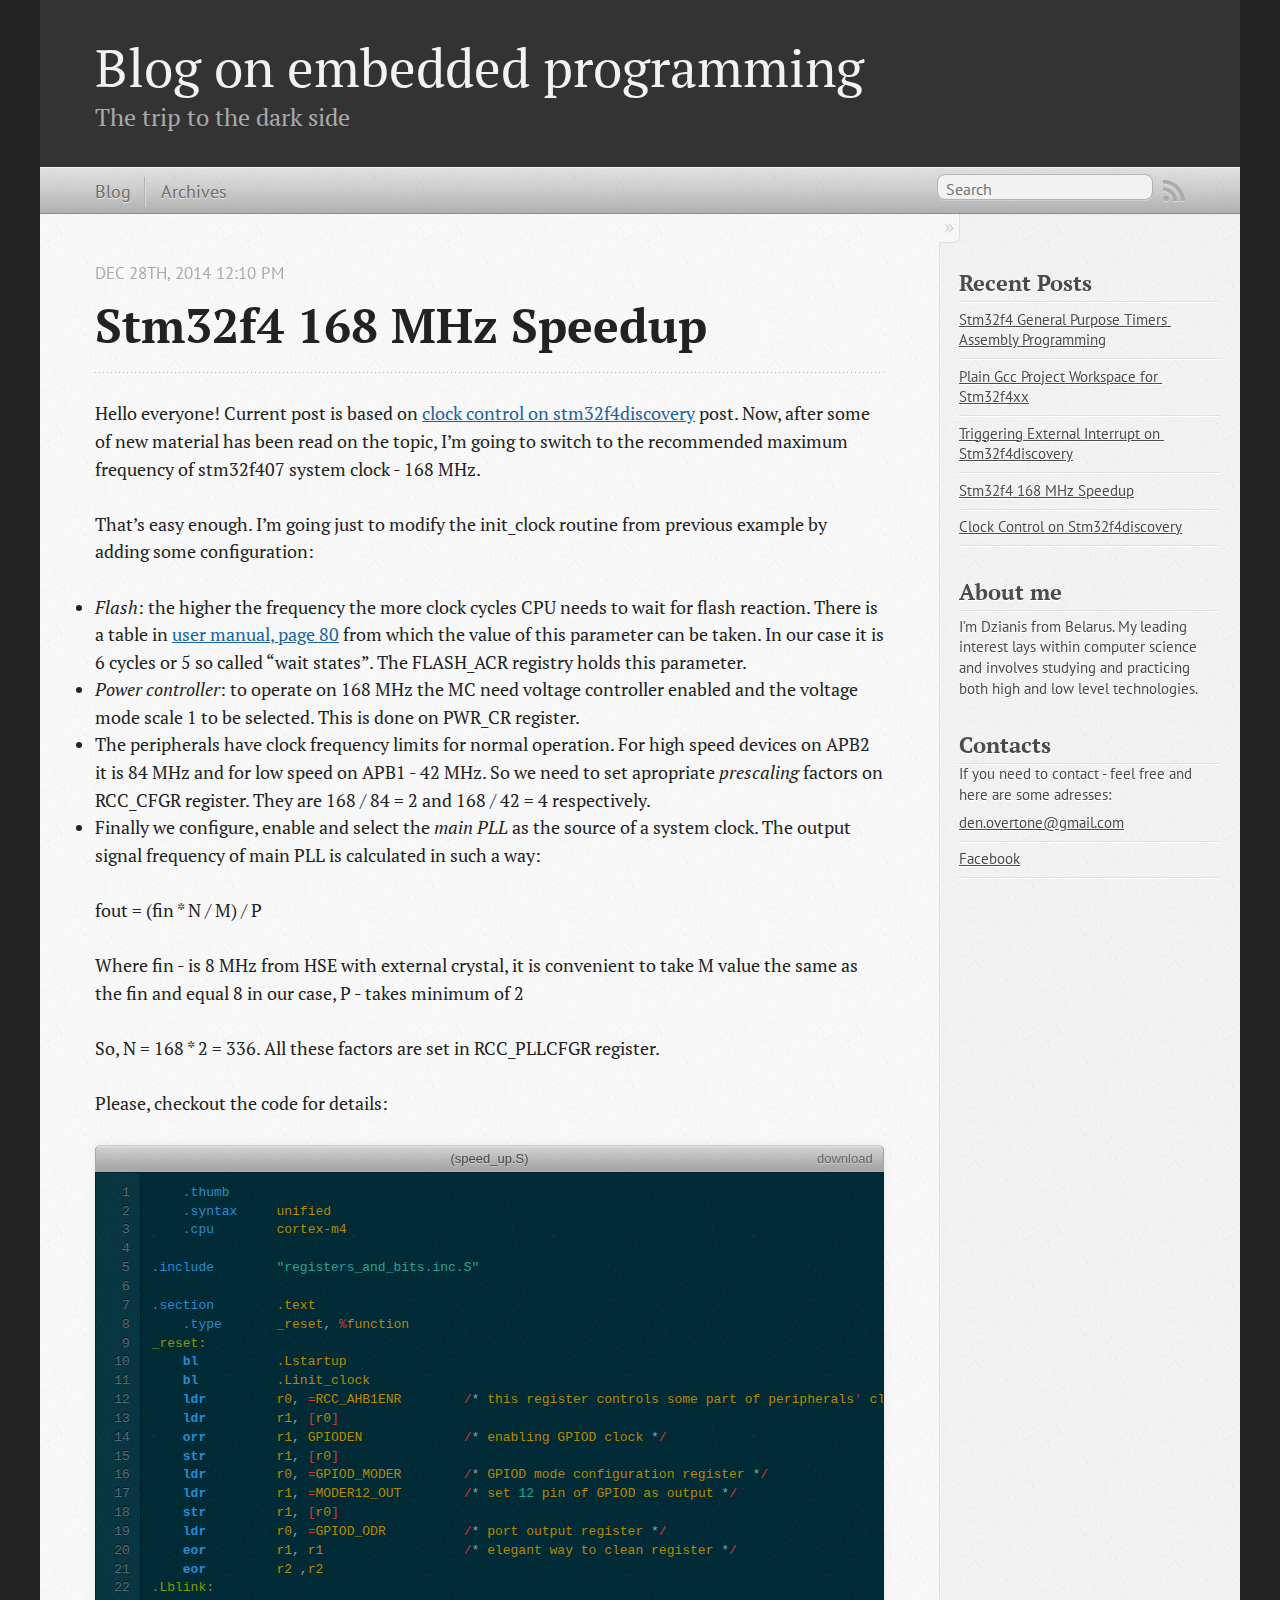
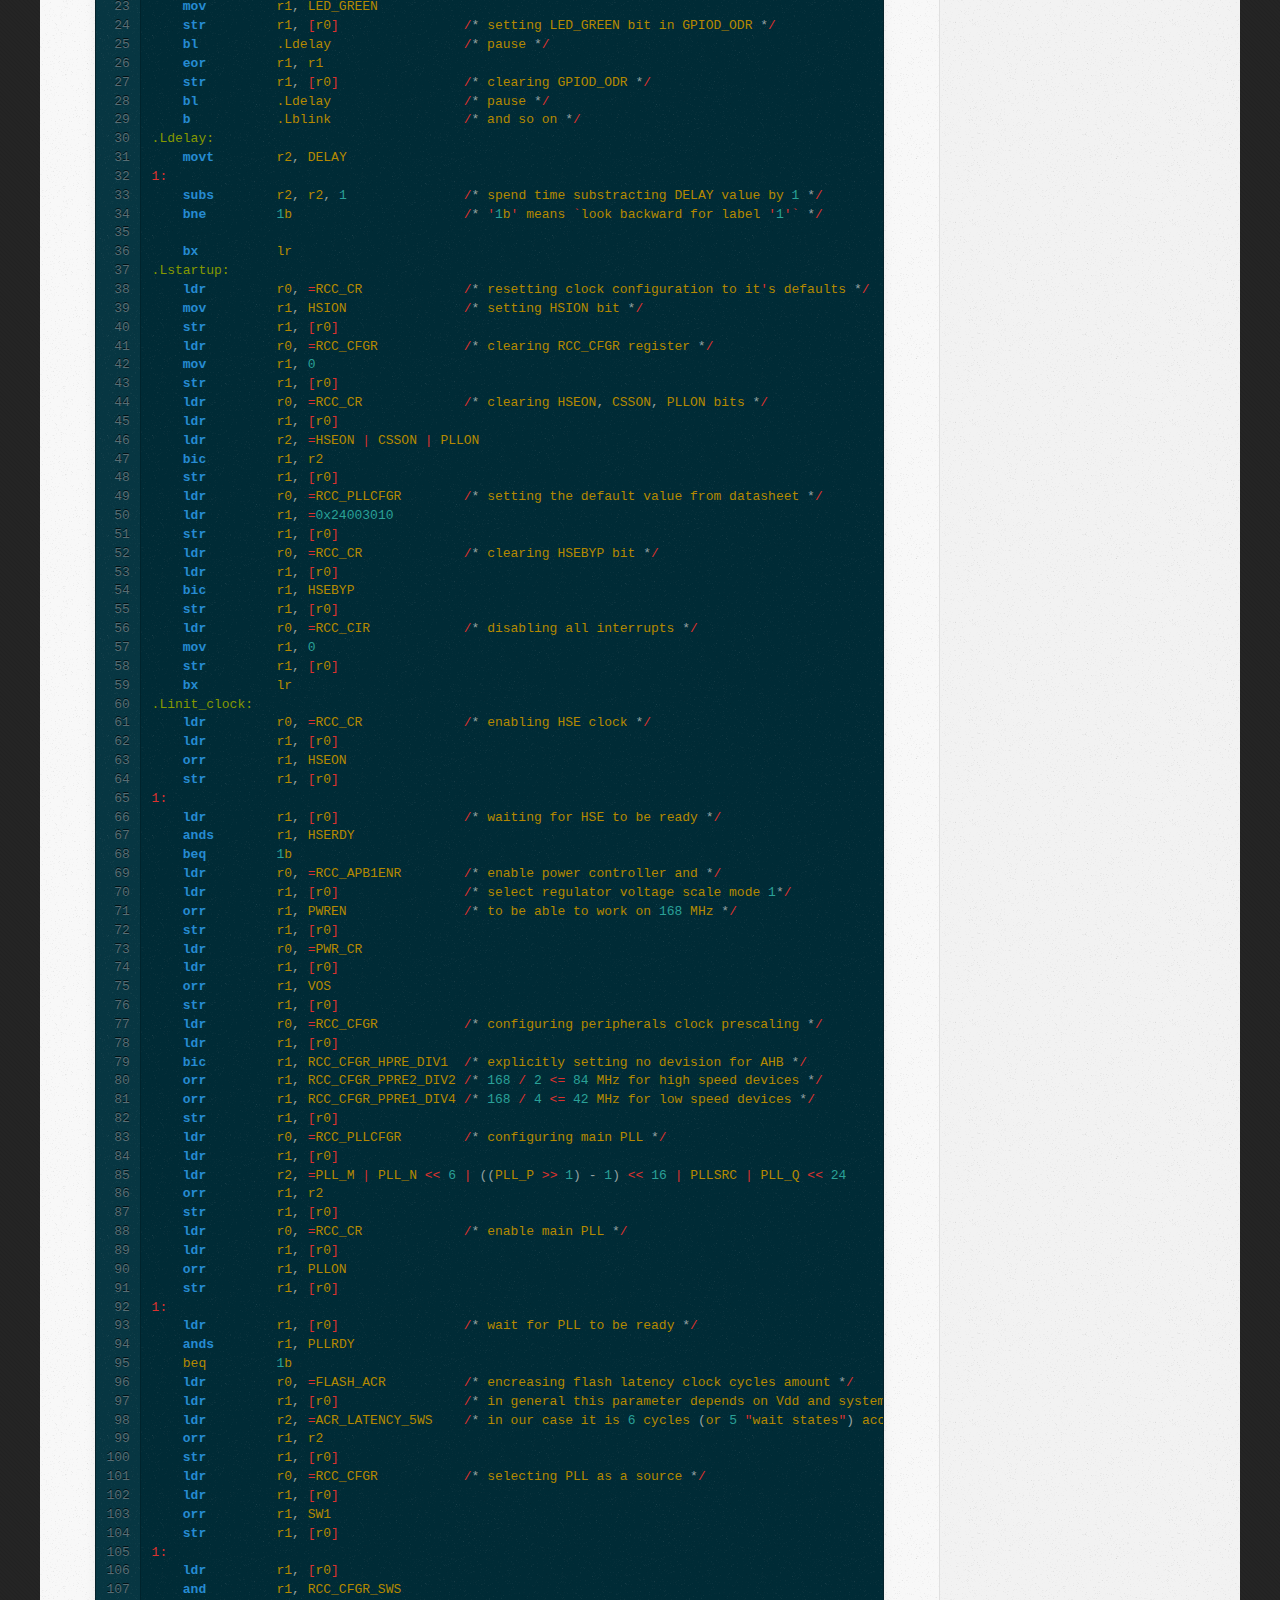
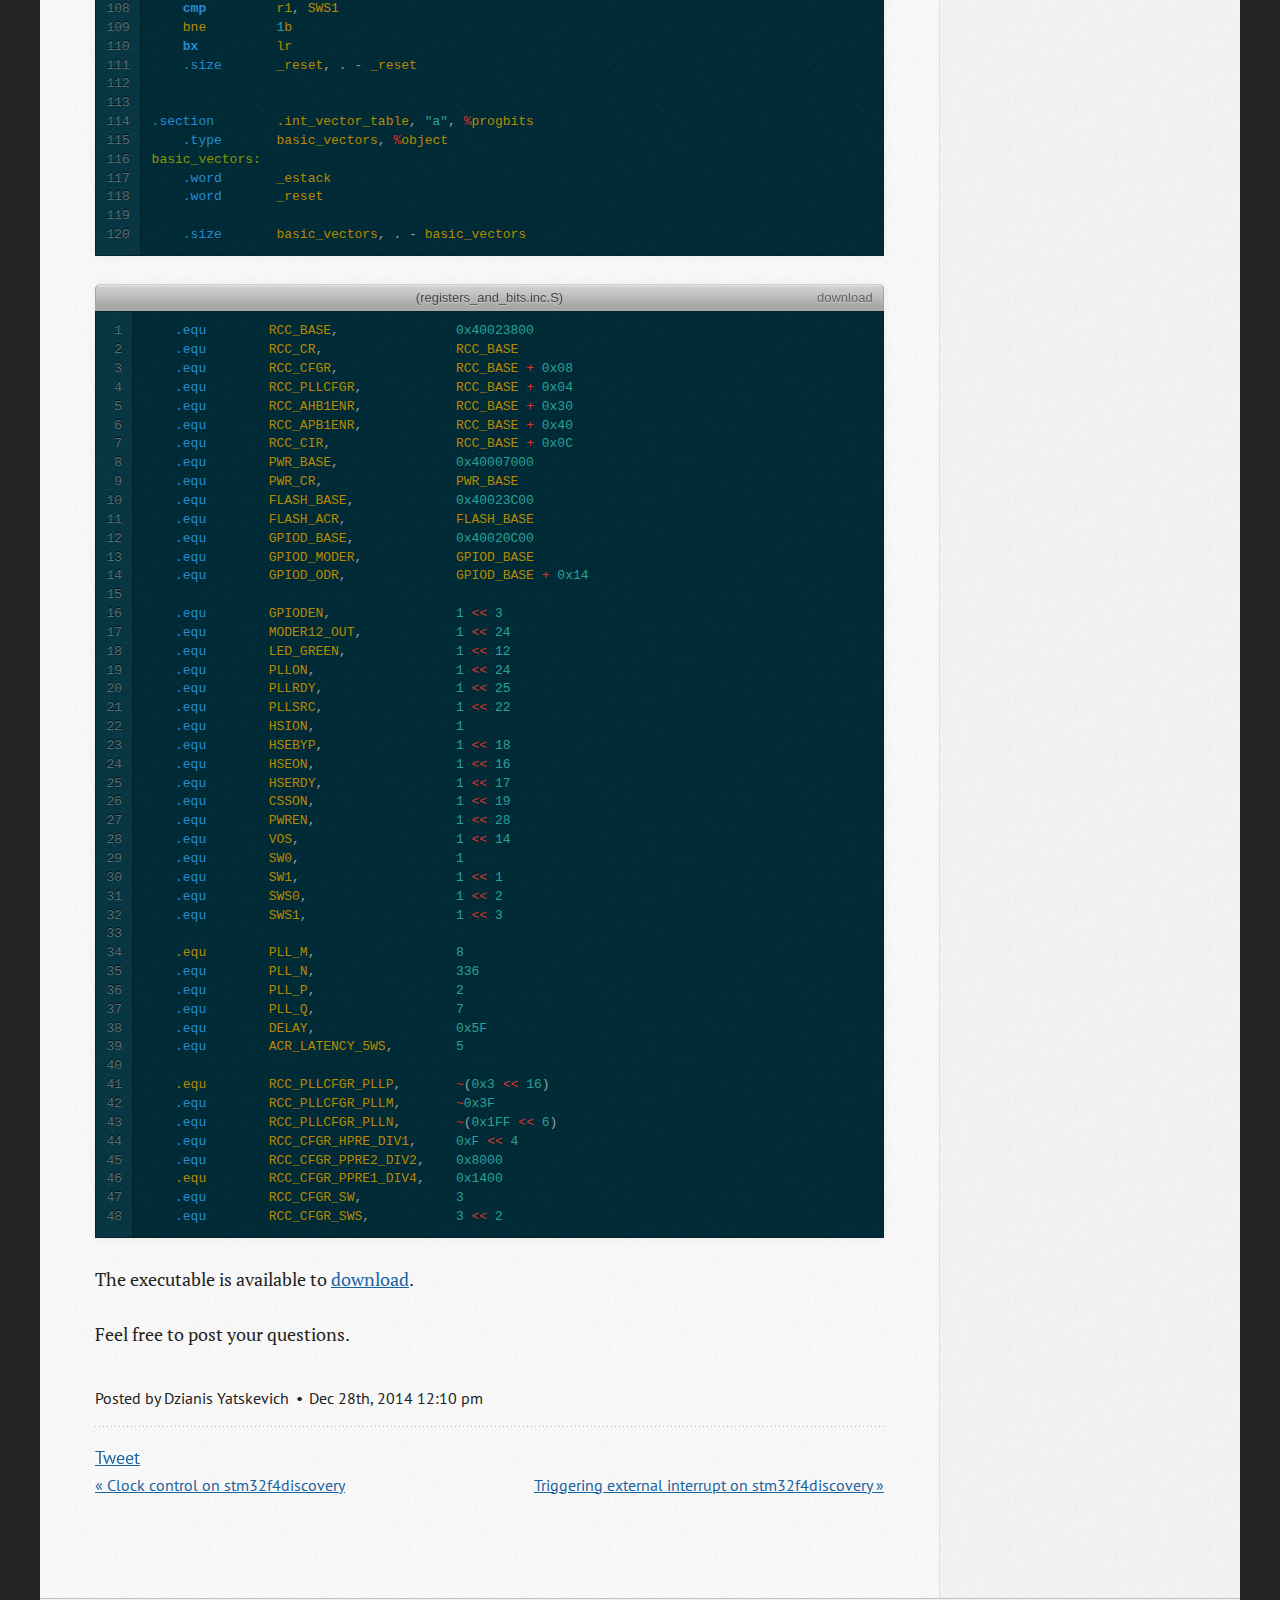
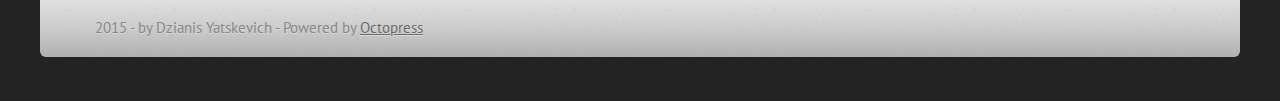
<file: blog/2014/12/28/stm32f4-168-mhz-speedup/index.html>
<!DOCTYPE html>
<!--[if IEMobile 7 ]><html class="no-js iem7"><![endif]-->
<!--[if lt IE 9]><html class="no-js lte-ie8"><![endif]-->
<!--[if (gt IE 8)|(gt IEMobile 7)|!(IEMobile)|!(IE)]><!--><html class="no-js" lang="en"><!--<![endif]-->
<head>
  <meta charset="utf-8">
  <title>Stm32f4 168 MHz Speedup - Blog on embedded programming</title>
  <meta name="author" content="Dzianis Yatskevich">

  
  <meta name="description" content="Hello everyone! Current post is based on clock control on stm32f4discovery post. Now, after some of new material has been read on the topic, I&rsquo; &hellip;">
  

  <!-- http://t.co/dKP3o1e -->
  <meta name="HandheldFriendly" content="True">
  <meta name="MobileOptimized" content="320">
  <meta name="viewport" content="width=device-width, initial-scale=1">

  
  <link rel="canonical" href="http://denyadzi.github.io/blog/2014/12/28/stm32f4-168-mhz-speedup">
  <link href="/favicon.png" rel="icon">
  <link href="/stylesheets/screen.css" media="screen, projection" rel="stylesheet" type="text/css">
  <link href="/atom.xml" rel="alternate" title="Blog on embedded programming" type="application/atom+xml">
  <script src="/javascripts/modernizr-2.0.js"></script>
  <script src="//ajax.googleapis.com/ajax/libs/jquery/1.9.1/jquery.min.js"></script>
  <script>!window.jQuery && document.write(unescape('%3Cscript src="./javascripts/libs/jquery.min.js"%3E%3C/script%3E'))</script>
  <script src="/javascripts/octopress.js" type="text/javascript"></script>
  <!--Fonts from Google"s Web font directory at http://google.com/webfonts -->
<link href="//fonts.googleapis.com/css?family=PT+Serif:regular,italic,bold,bolditalic" rel="stylesheet" type="text/css">
<link href="//fonts.googleapis.com/css?family=PT+Sans:regular,italic,bold,bolditalic" rel="stylesheet" type="text/css">

  

</head>

<body   >
  <header role="banner"><hgroup>
  <h1><a href="/">Blog on embedded programming</a></h1>
  
    <h2>The trip to the dark side</h2>
  
</hgroup>

</header>
  <nav role="navigation"><ul class="subscription" data-subscription="rss">
  <li><a href="/atom.xml" rel="subscribe-rss" title="subscribe via RSS">RSS</a></li>
  
</ul>
  
<form action="https://www.google.com/search" method="get">
  <fieldset role="search">
    <input type="hidden" name="q" value="site:denyadzi.github.io" />
    <input class="search" type="text" name="q" results="0" placeholder="Search"/>
  </fieldset>
</form>
  
<ul class="main-navigation">
  <li><a href="/">Blog</a></li>
  <li><a href="/blog/archives">Archives</a></li>
</ul>

</nav>
  <div id="main">
    <div id="content">
      <div>
<article class="hentry" role="article">
  
  <header>
    
      <h1 class="entry-title">Stm32f4 168 MHz Speedup</h1>
    
    
      <p class="meta">
        




<time class='entry-date' datetime='2014-12-28T12:10:19+03:00'><span class='date'><span class='date-month'>Dec</span> <span class='date-day'>28</span><span class='date-suffix'>th</span>, <span class='date-year'>2014</span></span> <span class='time'>12:10 pm</span></time>
        
      </p>
    
  </header>


<div class="entry-content"><p>Hello everyone! Current post is based on <a href="/blog/2014/12/27/clock-control-on-stm32f4discovery/">clock control on stm32f4discovery</a> post. Now, after some of new material has been read on the topic, I&rsquo;m going to switch to the recommended maximum frequency of stm32f407 system clock - 168 MHz.</p>

<!--more-->


<p>That&rsquo;s easy enough. I&rsquo;m going just to modify the init_clock routine from previous example by adding some configuration:</p>

<ul>
<li><em>Flash</em>: the higher the frequency the more clock cycles CPU needs to wait for flash reaction. There is a table in <a href="http://www.st.com/st-web-ui/static/active/en/resource/technical/document/reference_manual/DM00031020.pdf">user manual, page 80</a> from which the value of this parameter can be taken. In our case it is 6 cycles or 5 so called &ldquo;wait states&rdquo;. The FLASH_ACR registry holds this parameter.</li>
<li><em>Power controller</em>: to operate on 168 MHz the MC need voltage controller enabled and the voltage mode scale 1 to be selected. This is done on PWR_CR register.</li>
<li>The peripherals have clock frequency limits for normal operation. For high speed devices on APB2 it is 84 MHz and for low speed on APB1 - 42 MHz. So we need to set apropriate <em>prescaling</em> factors on RCC_CFGR register. They are 168 / 84 = 2 and 168 / 42 = 4 respectively.</li>
<li>Finally we configure, enable and select the <em>main PLL</em> as the source of a system clock. The output signal frequency of main PLL is calculated in such a way:</li>
</ul>


<p>fout = (fin * N / M) / P</p>

<p>Where fin - is 8 MHz from HSE with external crystal,
it is convenient to take M value the same as the fin and equal 8 in our case,
P - takes minimum of 2</p>

<p>So, N = 168 * 2 = 336. All these factors are set in RCC_PLLCFGR register.</p>

<p>Please, checkout the code for details:</p>

<figure class='code'><figcaption><span> (speed_up.S)</span> <a href='/public/code/changing_clock/speed_up.S'>download</a></figcaption>
<div class="highlight"><table><tr><td class="gutter"><pre class="line-numbers"><span class='line-number'>1</span>
<span class='line-number'>2</span>
<span class='line-number'>3</span>
<span class='line-number'>4</span>
<span class='line-number'>5</span>
<span class='line-number'>6</span>
<span class='line-number'>7</span>
<span class='line-number'>8</span>
<span class='line-number'>9</span>
<span class='line-number'>10</span>
<span class='line-number'>11</span>
<span class='line-number'>12</span>
<span class='line-number'>13</span>
<span class='line-number'>14</span>
<span class='line-number'>15</span>
<span class='line-number'>16</span>
<span class='line-number'>17</span>
<span class='line-number'>18</span>
<span class='line-number'>19</span>
<span class='line-number'>20</span>
<span class='line-number'>21</span>
<span class='line-number'>22</span>
<span class='line-number'>23</span>
<span class='line-number'>24</span>
<span class='line-number'>25</span>
<span class='line-number'>26</span>
<span class='line-number'>27</span>
<span class='line-number'>28</span>
<span class='line-number'>29</span>
<span class='line-number'>30</span>
<span class='line-number'>31</span>
<span class='line-number'>32</span>
<span class='line-number'>33</span>
<span class='line-number'>34</span>
<span class='line-number'>35</span>
<span class='line-number'>36</span>
<span class='line-number'>37</span>
<span class='line-number'>38</span>
<span class='line-number'>39</span>
<span class='line-number'>40</span>
<span class='line-number'>41</span>
<span class='line-number'>42</span>
<span class='line-number'>43</span>
<span class='line-number'>44</span>
<span class='line-number'>45</span>
<span class='line-number'>46</span>
<span class='line-number'>47</span>
<span class='line-number'>48</span>
<span class='line-number'>49</span>
<span class='line-number'>50</span>
<span class='line-number'>51</span>
<span class='line-number'>52</span>
<span class='line-number'>53</span>
<span class='line-number'>54</span>
<span class='line-number'>55</span>
<span class='line-number'>56</span>
<span class='line-number'>57</span>
<span class='line-number'>58</span>
<span class='line-number'>59</span>
<span class='line-number'>60</span>
<span class='line-number'>61</span>
<span class='line-number'>62</span>
<span class='line-number'>63</span>
<span class='line-number'>64</span>
<span class='line-number'>65</span>
<span class='line-number'>66</span>
<span class='line-number'>67</span>
<span class='line-number'>68</span>
<span class='line-number'>69</span>
<span class='line-number'>70</span>
<span class='line-number'>71</span>
<span class='line-number'>72</span>
<span class='line-number'>73</span>
<span class='line-number'>74</span>
<span class='line-number'>75</span>
<span class='line-number'>76</span>
<span class='line-number'>77</span>
<span class='line-number'>78</span>
<span class='line-number'>79</span>
<span class='line-number'>80</span>
<span class='line-number'>81</span>
<span class='line-number'>82</span>
<span class='line-number'>83</span>
<span class='line-number'>84</span>
<span class='line-number'>85</span>
<span class='line-number'>86</span>
<span class='line-number'>87</span>
<span class='line-number'>88</span>
<span class='line-number'>89</span>
<span class='line-number'>90</span>
<span class='line-number'>91</span>
<span class='line-number'>92</span>
<span class='line-number'>93</span>
<span class='line-number'>94</span>
<span class='line-number'>95</span>
<span class='line-number'>96</span>
<span class='line-number'>97</span>
<span class='line-number'>98</span>
<span class='line-number'>99</span>
<span class='line-number'>100</span>
<span class='line-number'>101</span>
<span class='line-number'>102</span>
<span class='line-number'>103</span>
<span class='line-number'>104</span>
<span class='line-number'>105</span>
<span class='line-number'>106</span>
<span class='line-number'>107</span>
<span class='line-number'>108</span>
<span class='line-number'>109</span>
<span class='line-number'>110</span>
<span class='line-number'>111</span>
<span class='line-number'>112</span>
<span class='line-number'>113</span>
<span class='line-number'>114</span>
<span class='line-number'>115</span>
<span class='line-number'>116</span>
<span class='line-number'>117</span>
<span class='line-number'>118</span>
<span class='line-number'>119</span>
<span class='line-number'>120</span>
</pre></td><td class='code'><pre><code class='Gas'><span class='line'>    <span class="na">.thumb</span>
</span><span class='line'>    <span class="na">.syntax</span>     <span class="no">unified</span>
</span><span class='line'>    <span class="na">.cpu</span>        <span class="no">cortex-m4</span>
</span><span class='line'>
</span><span class='line'><span class="na">.include</span>        <span class="s">&quot;registers_and_bits.inc.S&quot;</span>
</span><span class='line'>
</span><span class='line'><span class="na">.section</span>        <span class="no">.text</span>
</span><span class='line'>    <span class="na">.type</span>       <span class="no">_reset</span><span class="p">,</span> <span class="err">%</span><span class="no">function</span>
</span><span class='line'><span class="nl">_reset:</span>
</span><span class='line'>    <span class="nf">bl</span>          <span class="no">.Lstartup</span>
</span><span class='line'>    <span class="nf">bl</span>          <span class="no">.Linit_clock</span>
</span><span class='line'>    <span class="nf">ldr</span>         <span class="no">r0</span><span class="p">,</span> <span class="err">=</span><span class="no">RCC_AHB1ENR</span>        <span class="err">/</span><span class="p">*</span> <span class="no">this</span> <span class="no">register</span> <span class="no">controls</span> <span class="no">some</span> <span class="no">part</span> <span class="no">of</span> <span class="no">peripherals</span><span class="err">&#39;</span> <span class="no">clock</span> <span class="p">*</span><span class="err">/</span>
</span><span class='line'>    <span class="nf">ldr</span>         <span class="no">r1</span><span class="p">,</span> <span class="err">[</span><span class="no">r0</span><span class="err">]</span>
</span><span class='line'>    <span class="nf">orr</span>         <span class="no">r1</span><span class="p">,</span> <span class="no">GPIODEN</span>             <span class="err">/</span><span class="p">*</span> <span class="no">enabling</span> <span class="no">GPIOD</span> <span class="no">clock</span> <span class="p">*</span><span class="err">/</span>
</span><span class='line'>    <span class="nf">str</span>         <span class="no">r1</span><span class="p">,</span> <span class="err">[</span><span class="no">r0</span><span class="err">]</span>
</span><span class='line'>    <span class="nf">ldr</span>         <span class="no">r0</span><span class="p">,</span> <span class="err">=</span><span class="no">GPIOD_MODER</span>        <span class="err">/</span><span class="p">*</span> <span class="no">GPIOD</span> <span class="no">mode</span> <span class="no">configuration</span> <span class="no">register</span> <span class="p">*</span><span class="err">/</span>
</span><span class='line'>    <span class="nf">ldr</span>         <span class="no">r1</span><span class="p">,</span> <span class="err">=</span><span class="no">MODER12_OUT</span>        <span class="err">/</span><span class="p">*</span> <span class="no">set</span> <span class="mi">12</span> <span class="no">pin</span> <span class="no">of</span> <span class="no">GPIOD</span> <span class="no">as</span> <span class="no">output</span> <span class="p">*</span><span class="err">/</span>
</span><span class='line'>    <span class="nf">str</span>         <span class="no">r1</span><span class="p">,</span> <span class="err">[</span><span class="no">r0</span><span class="err">]</span>
</span><span class='line'>    <span class="nf">ldr</span>         <span class="no">r0</span><span class="p">,</span> <span class="err">=</span><span class="no">GPIOD_ODR</span>          <span class="err">/</span><span class="p">*</span> <span class="no">port</span> <span class="no">output</span> <span class="no">register</span> <span class="p">*</span><span class="err">/</span>
</span><span class='line'>    <span class="nf">eor</span>         <span class="no">r1</span><span class="p">,</span> <span class="no">r1</span>                  <span class="err">/</span><span class="p">*</span> <span class="no">elegant</span> <span class="no">way</span> <span class="no">to</span> <span class="no">clean</span> <span class="no">register</span> <span class="p">*</span><span class="err">/</span>
</span><span class='line'>    <span class="nf">eor</span>         <span class="no">r2</span> <span class="p">,</span><span class="no">r2</span>
</span><span class='line'><span class="nl">.Lblink:</span>
</span><span class='line'>    <span class="nf">mov</span>         <span class="no">r1</span><span class="p">,</span> <span class="no">LED_GREEN</span>
</span><span class='line'>    <span class="nf">str</span>         <span class="no">r1</span><span class="p">,</span> <span class="err">[</span><span class="no">r0</span><span class="err">]</span>                <span class="err">/</span><span class="p">*</span> <span class="no">setting</span> <span class="no">LED_GREEN</span> <span class="no">bit</span> <span class="no">in</span> <span class="no">GPIOD_ODR</span> <span class="p">*</span><span class="err">/</span>
</span><span class='line'>    <span class="nf">bl</span>          <span class="no">.Ldelay</span>                 <span class="err">/</span><span class="p">*</span> <span class="no">pause</span> <span class="p">*</span><span class="err">/</span>
</span><span class='line'>    <span class="nf">eor</span>         <span class="no">r1</span><span class="p">,</span> <span class="no">r1</span>
</span><span class='line'>    <span class="nf">str</span>         <span class="no">r1</span><span class="p">,</span> <span class="err">[</span><span class="no">r0</span><span class="err">]</span>                <span class="err">/</span><span class="p">*</span> <span class="no">clearing</span> <span class="no">GPIOD_ODR</span> <span class="p">*</span><span class="err">/</span>
</span><span class='line'>    <span class="nf">bl</span>          <span class="no">.Ldelay</span>                 <span class="err">/</span><span class="p">*</span> <span class="no">pause</span> <span class="p">*</span><span class="err">/</span>
</span><span class='line'>    <span class="nf">b</span>           <span class="no">.Lblink</span>                 <span class="err">/</span><span class="p">*</span> <span class="no">and</span> <span class="no">so</span> <span class="no">on</span> <span class="p">*</span><span class="err">/</span>
</span><span class='line'><span class="nl">.Ldelay:</span>
</span><span class='line'>    <span class="nf">movt</span>        <span class="no">r2</span><span class="p">,</span> <span class="no">DELAY</span>
</span><span class='line'><span class="err">1:</span>
</span><span class='line'>    <span class="nf">subs</span>        <span class="no">r2</span><span class="p">,</span> <span class="no">r2</span><span class="p">,</span> <span class="mi">1</span>               <span class="err">/</span><span class="p">*</span> <span class="no">spend</span> <span class="no">time</span> <span class="no">substracting</span> <span class="no">DELAY</span> <span class="no">value</span> <span class="no">by</span> <span class="mi">1</span> <span class="p">*</span><span class="err">/</span>
</span><span class='line'>    <span class="nf">bne</span>         <span class="mi">1</span><span class="no">b</span>                      <span class="err">/</span><span class="p">*</span> <span class="err">&#39;</span><span class="mi">1</span><span class="no">b</span><span class="err">&#39;</span> <span class="no">means</span> <span class="err">`</span><span class="no">look</span> <span class="no">backward</span> <span class="no">for</span> <span class="no">label</span> <span class="err">&#39;</span><span class="mi">1</span><span class="err">&#39;`</span> <span class="p">*</span><span class="err">/</span>
</span><span class='line'>
</span><span class='line'>    <span class="nf">bx</span>          <span class="no">lr</span>
</span><span class='line'><span class="nl">.Lstartup:</span>
</span><span class='line'>    <span class="nf">ldr</span>         <span class="no">r0</span><span class="p">,</span> <span class="err">=</span><span class="no">RCC_CR</span>             <span class="err">/</span><span class="p">*</span> <span class="no">resetting</span> <span class="no">clock</span> <span class="no">configuration</span> <span class="no">to</span> <span class="no">it</span><span class="err">&#39;</span><span class="no">s</span> <span class="no">defaults</span> <span class="p">*</span><span class="err">/</span>
</span><span class='line'>    <span class="nf">mov</span>         <span class="no">r1</span><span class="p">,</span> <span class="no">HSION</span>               <span class="err">/</span><span class="p">*</span> <span class="no">setting</span> <span class="no">HSION</span> <span class="no">bit</span> <span class="p">*</span><span class="err">/</span>
</span><span class='line'>    <span class="nf">str</span>         <span class="no">r1</span><span class="p">,</span> <span class="err">[</span><span class="no">r0</span><span class="err">]</span>
</span><span class='line'>    <span class="nf">ldr</span>         <span class="no">r0</span><span class="p">,</span> <span class="err">=</span><span class="no">RCC_CFGR</span>           <span class="err">/</span><span class="p">*</span> <span class="no">clearing</span> <span class="no">RCC_CFGR</span> <span class="no">register</span> <span class="p">*</span><span class="err">/</span>
</span><span class='line'>    <span class="nf">mov</span>         <span class="no">r1</span><span class="p">,</span> <span class="mi">0</span>
</span><span class='line'>    <span class="nf">str</span>         <span class="no">r1</span><span class="p">,</span> <span class="err">[</span><span class="no">r0</span><span class="err">]</span>
</span><span class='line'>    <span class="nf">ldr</span>         <span class="no">r0</span><span class="p">,</span> <span class="err">=</span><span class="no">RCC_CR</span>             <span class="err">/</span><span class="p">*</span> <span class="no">clearing</span> <span class="no">HSEON</span><span class="p">,</span> <span class="no">CSSON</span><span class="p">,</span> <span class="no">PLLON</span> <span class="no">bits</span> <span class="p">*</span><span class="err">/</span>
</span><span class='line'>    <span class="nf">ldr</span>         <span class="no">r1</span><span class="p">,</span> <span class="err">[</span><span class="no">r0</span><span class="err">]</span>
</span><span class='line'>    <span class="nf">ldr</span>         <span class="no">r2</span><span class="p">,</span> <span class="err">=</span><span class="no">HSEON</span> <span class="err">|</span> <span class="no">CSSON</span> <span class="err">|</span> <span class="no">PLLON</span>
</span><span class='line'>    <span class="nf">bic</span>         <span class="no">r1</span><span class="p">,</span> <span class="no">r2</span>
</span><span class='line'>    <span class="nf">str</span>         <span class="no">r1</span><span class="p">,</span> <span class="err">[</span><span class="no">r0</span><span class="err">]</span>
</span><span class='line'>    <span class="nf">ldr</span>         <span class="no">r0</span><span class="p">,</span> <span class="err">=</span><span class="no">RCC_PLLCFGR</span>        <span class="err">/</span><span class="p">*</span> <span class="no">setting</span> <span class="no">the</span> <span class="no">default</span> <span class="no">value</span> <span class="no">from</span> <span class="no">datasheet</span> <span class="p">*</span><span class="err">/</span>
</span><span class='line'>    <span class="nf">ldr</span>         <span class="no">r1</span><span class="p">,</span> <span class="err">=</span><span class="mi">0x24003010</span>
</span><span class='line'>    <span class="nf">str</span>         <span class="no">r1</span><span class="p">,</span> <span class="err">[</span><span class="no">r0</span><span class="err">]</span>
</span><span class='line'>    <span class="nf">ldr</span>         <span class="no">r0</span><span class="p">,</span> <span class="err">=</span><span class="no">RCC_CR</span>             <span class="err">/</span><span class="p">*</span> <span class="no">clearing</span> <span class="no">HSEBYP</span> <span class="no">bit</span> <span class="p">*</span><span class="err">/</span>
</span><span class='line'>    <span class="nf">ldr</span>         <span class="no">r1</span><span class="p">,</span> <span class="err">[</span><span class="no">r0</span><span class="err">]</span>
</span><span class='line'>    <span class="nf">bic</span>         <span class="no">r1</span><span class="p">,</span> <span class="no">HSEBYP</span>
</span><span class='line'>    <span class="nf">str</span>         <span class="no">r1</span><span class="p">,</span> <span class="err">[</span><span class="no">r0</span><span class="err">]</span>
</span><span class='line'>    <span class="nf">ldr</span>         <span class="no">r0</span><span class="p">,</span> <span class="err">=</span><span class="no">RCC_CIR</span>            <span class="err">/</span><span class="p">*</span> <span class="no">disabling</span> <span class="no">all</span> <span class="no">interrupts</span> <span class="p">*</span><span class="err">/</span>
</span><span class='line'>    <span class="nf">mov</span>         <span class="no">r1</span><span class="p">,</span> <span class="mi">0</span>
</span><span class='line'>    <span class="nf">str</span>         <span class="no">r1</span><span class="p">,</span> <span class="err">[</span><span class="no">r0</span><span class="err">]</span>
</span><span class='line'>    <span class="nf">bx</span>          <span class="no">lr</span>
</span><span class='line'><span class="nl">.Linit_clock:</span>
</span><span class='line'>    <span class="nf">ldr</span>         <span class="no">r0</span><span class="p">,</span> <span class="err">=</span><span class="no">RCC_CR</span>             <span class="err">/</span><span class="p">*</span> <span class="no">enabling</span> <span class="no">HSE</span> <span class="no">clock</span> <span class="p">*</span><span class="err">/</span>
</span><span class='line'>    <span class="nf">ldr</span>         <span class="no">r1</span><span class="p">,</span> <span class="err">[</span><span class="no">r0</span><span class="err">]</span>
</span><span class='line'>    <span class="nf">orr</span>         <span class="no">r1</span><span class="p">,</span> <span class="no">HSEON</span>
</span><span class='line'>    <span class="nf">str</span>         <span class="no">r1</span><span class="p">,</span> <span class="err">[</span><span class="no">r0</span><span class="err">]</span>
</span><span class='line'><span class="err">1:</span>
</span><span class='line'>    <span class="nf">ldr</span>         <span class="no">r1</span><span class="p">,</span> <span class="err">[</span><span class="no">r0</span><span class="err">]</span>                <span class="err">/</span><span class="p">*</span> <span class="no">waiting</span> <span class="no">for</span> <span class="no">HSE</span> <span class="no">to</span> <span class="no">be</span> <span class="no">ready</span> <span class="p">*</span><span class="err">/</span>
</span><span class='line'>    <span class="nf">ands</span>        <span class="no">r1</span><span class="p">,</span> <span class="no">HSERDY</span>
</span><span class='line'>    <span class="nf">beq</span>         <span class="mi">1</span><span class="no">b</span>
</span><span class='line'>    <span class="nf">ldr</span>         <span class="no">r0</span><span class="p">,</span> <span class="err">=</span><span class="no">RCC_APB1ENR</span>        <span class="err">/</span><span class="p">*</span> <span class="no">enable</span> <span class="no">power</span> <span class="no">controller</span> <span class="no">and</span> <span class="p">*</span><span class="err">/</span>
</span><span class='line'>    <span class="nf">ldr</span>         <span class="no">r1</span><span class="p">,</span> <span class="err">[</span><span class="no">r0</span><span class="err">]</span>                <span class="err">/</span><span class="p">*</span> <span class="no">select</span> <span class="no">regulator</span> <span class="no">voltage</span> <span class="no">scale</span> <span class="no">mode</span> <span class="mi">1</span><span class="p">*</span><span class="err">/</span>
</span><span class='line'>    <span class="nf">orr</span>         <span class="no">r1</span><span class="p">,</span> <span class="no">PWREN</span>               <span class="err">/</span><span class="p">*</span> <span class="no">to</span> <span class="no">be</span> <span class="no">able</span> <span class="no">to</span> <span class="no">work</span> <span class="no">on</span> <span class="mi">168</span> <span class="no">MHz</span> <span class="p">*</span><span class="err">/</span>
</span><span class='line'>    <span class="nf">str</span>         <span class="no">r1</span><span class="p">,</span> <span class="err">[</span><span class="no">r0</span><span class="err">]</span>
</span><span class='line'>    <span class="nf">ldr</span>         <span class="no">r0</span><span class="p">,</span> <span class="err">=</span><span class="no">PWR_CR</span>
</span><span class='line'>    <span class="nf">ldr</span>         <span class="no">r1</span><span class="p">,</span> <span class="err">[</span><span class="no">r0</span><span class="err">]</span>
</span><span class='line'>    <span class="nf">orr</span>         <span class="no">r1</span><span class="p">,</span> <span class="no">VOS</span>
</span><span class='line'>    <span class="nf">str</span>         <span class="no">r1</span><span class="p">,</span> <span class="err">[</span><span class="no">r0</span><span class="err">]</span>
</span><span class='line'>    <span class="nf">ldr</span>         <span class="no">r0</span><span class="p">,</span> <span class="err">=</span><span class="no">RCC_CFGR</span>           <span class="err">/</span><span class="p">*</span> <span class="no">configuring</span> <span class="no">peripherals</span> <span class="no">clock</span> <span class="no">prescaling</span> <span class="p">*</span><span class="err">/</span>
</span><span class='line'>    <span class="nf">ldr</span>         <span class="no">r1</span><span class="p">,</span> <span class="err">[</span><span class="no">r0</span><span class="err">]</span>
</span><span class='line'>    <span class="nf">bic</span>         <span class="no">r1</span><span class="p">,</span> <span class="no">RCC_CFGR_HPRE_DIV1</span>  <span class="err">/</span><span class="p">*</span> <span class="no">explicitly</span> <span class="no">setting</span> <span class="no">no</span> <span class="no">devision</span> <span class="no">for</span> <span class="no">AHB</span> <span class="p">*</span><span class="err">/</span>
</span><span class='line'>    <span class="nf">orr</span>         <span class="no">r1</span><span class="p">,</span> <span class="no">RCC_CFGR_PPRE2_DIV2</span> <span class="err">/</span><span class="p">*</span> <span class="mi">168</span> <span class="err">/</span> <span class="mi">2</span> <span class="err">&lt;=</span> <span class="mi">84</span> <span class="no">MHz</span> <span class="no">for</span> <span class="no">high</span> <span class="no">speed</span> <span class="no">devices</span> <span class="p">*</span><span class="err">/</span>
</span><span class='line'>    <span class="nf">orr</span>         <span class="no">r1</span><span class="p">,</span> <span class="no">RCC_CFGR_PPRE1_DIV4</span> <span class="err">/</span><span class="p">*</span> <span class="mi">168</span> <span class="err">/</span> <span class="mi">4</span> <span class="err">&lt;=</span> <span class="mi">42</span> <span class="no">MHz</span> <span class="no">for</span> <span class="no">low</span> <span class="no">speed</span> <span class="no">devices</span> <span class="p">*</span><span class="err">/</span>
</span><span class='line'>    <span class="nf">str</span>         <span class="no">r1</span><span class="p">,</span> <span class="err">[</span><span class="no">r0</span><span class="err">]</span>
</span><span class='line'>    <span class="nf">ldr</span>         <span class="no">r0</span><span class="p">,</span> <span class="err">=</span><span class="no">RCC_PLLCFGR</span>        <span class="err">/</span><span class="p">*</span> <span class="no">configuring</span> <span class="no">main</span> <span class="no">PLL</span> <span class="p">*</span><span class="err">/</span>
</span><span class='line'>    <span class="nf">ldr</span>         <span class="no">r1</span><span class="p">,</span> <span class="err">[</span><span class="no">r0</span><span class="err">]</span>
</span><span class='line'>    <span class="nf">ldr</span>         <span class="no">r2</span><span class="p">,</span> <span class="err">=</span><span class="no">PLL_M</span> <span class="err">|</span> <span class="no">PLL_N</span> <span class="err">&lt;&lt;</span> <span class="mi">6</span> <span class="err">|</span> <span class="p">((</span><span class="no">PLL_P</span> <span class="err">&gt;&gt;</span> <span class="mi">1</span><span class="p">)</span> <span class="p">-</span> <span class="mi">1</span><span class="p">)</span> <span class="err">&lt;&lt;</span> <span class="mi">16</span> <span class="err">|</span> <span class="no">PLLSRC</span> <span class="err">|</span> <span class="no">PLL_Q</span> <span class="err">&lt;&lt;</span> <span class="mi">24</span>
</span><span class='line'>    <span class="nf">orr</span>         <span class="no">r1</span><span class="p">,</span> <span class="no">r2</span>
</span><span class='line'>    <span class="nf">str</span>         <span class="no">r1</span><span class="p">,</span> <span class="err">[</span><span class="no">r0</span><span class="err">]</span>
</span><span class='line'>    <span class="nf">ldr</span>         <span class="no">r0</span><span class="p">,</span> <span class="err">=</span><span class="no">RCC_CR</span>             <span class="err">/</span><span class="p">*</span> <span class="no">enable</span> <span class="no">main</span> <span class="no">PLL</span> <span class="p">*</span><span class="err">/</span>
</span><span class='line'>    <span class="nf">ldr</span>         <span class="no">r1</span><span class="p">,</span> <span class="err">[</span><span class="no">r0</span><span class="err">]</span>
</span><span class='line'>    <span class="nf">orr</span>         <span class="no">r1</span><span class="p">,</span> <span class="no">PLLON</span>
</span><span class='line'>    <span class="nf">str</span>         <span class="no">r1</span><span class="p">,</span> <span class="err">[</span><span class="no">r0</span><span class="err">]</span>
</span><span class='line'><span class="err">1:</span>
</span><span class='line'>    <span class="nf">ldr</span>         <span class="no">r1</span><span class="p">,</span> <span class="err">[</span><span class="no">r0</span><span class="err">]</span>                <span class="err">/</span><span class="p">*</span> <span class="no">wait</span> <span class="no">for</span> <span class="no">PLL</span> <span class="no">to</span> <span class="no">be</span> <span class="no">ready</span> <span class="p">*</span><span class="err">/</span>
</span><span class='line'>    <span class="nf">ands</span>        <span class="no">r1</span><span class="p">,</span> <span class="no">PLLRDY</span>
</span><span class='line'>    <span class="no">beq</span>         <span class="mi">1</span><span class="no">b</span>
</span><span class='line'>    <span class="nf">ldr</span>         <span class="no">r0</span><span class="p">,</span> <span class="err">=</span><span class="no">FLASH_ACR</span>          <span class="err">/</span><span class="p">*</span> <span class="no">encreasing</span> <span class="no">flash</span> <span class="no">latency</span> <span class="no">clock</span> <span class="no">cycles</span> <span class="no">amount</span> <span class="p">*</span><span class="err">/</span>
</span><span class='line'>    <span class="nf">ldr</span>         <span class="no">r1</span><span class="p">,</span> <span class="err">[</span><span class="no">r0</span><span class="err">]</span>                <span class="err">/</span><span class="p">*</span> <span class="no">in</span> <span class="no">general</span> <span class="no">this</span> <span class="no">parameter</span> <span class="no">depends</span> <span class="no">on</span> <span class="no">Vdd</span> <span class="no">and</span> <span class="no">system</span> <span class="no">clock</span> <span class="no">frequency</span> <span class="p">*</span><span class="err">/</span>
</span><span class='line'>    <span class="nf">ldr</span>         <span class="no">r2</span><span class="p">,</span> <span class="err">=</span><span class="no">ACR_LATENCY_5WS</span>    <span class="err">/</span><span class="p">*</span> <span class="no">in</span> <span class="no">our</span> <span class="no">case</span> <span class="no">it</span> <span class="no">is</span> <span class="mi">6</span> <span class="no">cycles</span> <span class="p">(</span><span class="no">or</span> <span class="mi">5</span> <span class="err">&quot;</span><span class="no">wait</span> <span class="no">states</span><span class="err">&quot;</span><span class="p">)</span> <span class="no">according</span> <span class="no">to</span> <span class="no">the</span> <span class="no">manual</span> <span class="p">*</span><span class="err">/</span>
</span><span class='line'>    <span class="nf">orr</span>         <span class="no">r1</span><span class="p">,</span> <span class="no">r2</span>
</span><span class='line'>    <span class="nf">str</span>         <span class="no">r1</span><span class="p">,</span> <span class="err">[</span><span class="no">r0</span><span class="err">]</span>
</span><span class='line'>    <span class="nf">ldr</span>         <span class="no">r0</span><span class="p">,</span> <span class="err">=</span><span class="no">RCC_CFGR</span>           <span class="err">/</span><span class="p">*</span> <span class="no">selecting</span> <span class="no">PLL</span> <span class="no">as</span> <span class="no">a</span> <span class="no">source</span> <span class="p">*</span><span class="err">/</span>
</span><span class='line'>    <span class="nf">ldr</span>         <span class="no">r1</span><span class="p">,</span> <span class="err">[</span><span class="no">r0</span><span class="err">]</span>
</span><span class='line'>    <span class="nf">orr</span>         <span class="no">r1</span><span class="p">,</span> <span class="no">SW1</span>
</span><span class='line'>    <span class="nf">str</span>         <span class="no">r1</span><span class="p">,</span> <span class="err">[</span><span class="no">r0</span><span class="err">]</span>
</span><span class='line'><span class="err">1:</span>
</span><span class='line'>    <span class="nf">ldr</span>         <span class="no">r1</span><span class="p">,</span> <span class="err">[</span><span class="no">r0</span><span class="err">]</span>
</span><span class='line'>    <span class="nf">and</span>         <span class="no">r1</span><span class="p">,</span> <span class="no">RCC_CFGR_SWS</span>
</span><span class='line'>    <span class="nf">cmp</span>         <span class="no">r1</span><span class="p">,</span> <span class="no">SWS1</span>
</span><span class='line'>    <span class="no">bne</span>         <span class="mi">1</span><span class="no">b</span>
</span><span class='line'>    <span class="nf">bx</span>          <span class="no">lr</span>
</span><span class='line'>    <span class="na">.size</span>       <span class="no">_reset</span><span class="p">,</span> <span class="p">.</span> <span class="p">-</span> <span class="no">_reset</span>
</span><span class='line'>
</span><span class='line'>
</span><span class='line'><span class="na">.section</span>        <span class="no">.int_vector_table</span><span class="p">,</span> <span class="s">&quot;a&quot;</span><span class="p">,</span> <span class="err">%</span><span class="no">progbits</span>
</span><span class='line'>    <span class="na">.type</span>       <span class="no">basic_vectors</span><span class="p">,</span> <span class="err">%</span><span class="no">object</span>
</span><span class='line'><span class="nl">basic_vectors:</span>
</span><span class='line'>    <span class="na">.word</span>       <span class="no">_estack</span>
</span><span class='line'>    <span class="na">.word</span>       <span class="no">_reset</span>
</span><span class='line'>
</span><span class='line'>    <span class="na">.size</span>       <span class="no">basic_vectors</span><span class="p">,</span> <span class="p">.</span> <span class="p">-</span> <span class="no">basic_vectors</span>
</span></code></pre></td></tr></table></div></figure>




<figure class='code'><figcaption><span> (registers_and_bits.inc.S)</span> <a href='/public/code/changing_clock/registers_and_bits.inc.S'>download</a></figcaption>
<div class="highlight"><table><tr><td class="gutter"><pre class="line-numbers"><span class='line-number'>1</span>
<span class='line-number'>2</span>
<span class='line-number'>3</span>
<span class='line-number'>4</span>
<span class='line-number'>5</span>
<span class='line-number'>6</span>
<span class='line-number'>7</span>
<span class='line-number'>8</span>
<span class='line-number'>9</span>
<span class='line-number'>10</span>
<span class='line-number'>11</span>
<span class='line-number'>12</span>
<span class='line-number'>13</span>
<span class='line-number'>14</span>
<span class='line-number'>15</span>
<span class='line-number'>16</span>
<span class='line-number'>17</span>
<span class='line-number'>18</span>
<span class='line-number'>19</span>
<span class='line-number'>20</span>
<span class='line-number'>21</span>
<span class='line-number'>22</span>
<span class='line-number'>23</span>
<span class='line-number'>24</span>
<span class='line-number'>25</span>
<span class='line-number'>26</span>
<span class='line-number'>27</span>
<span class='line-number'>28</span>
<span class='line-number'>29</span>
<span class='line-number'>30</span>
<span class='line-number'>31</span>
<span class='line-number'>32</span>
<span class='line-number'>33</span>
<span class='line-number'>34</span>
<span class='line-number'>35</span>
<span class='line-number'>36</span>
<span class='line-number'>37</span>
<span class='line-number'>38</span>
<span class='line-number'>39</span>
<span class='line-number'>40</span>
<span class='line-number'>41</span>
<span class='line-number'>42</span>
<span class='line-number'>43</span>
<span class='line-number'>44</span>
<span class='line-number'>45</span>
<span class='line-number'>46</span>
<span class='line-number'>47</span>
<span class='line-number'>48</span>
</pre></td><td class='code'><pre><code class='Gas'><span class='line'>    <span class="na">.equ</span>        <span class="no">RCC_BASE</span><span class="p">,</span>               <span class="mi">0x40023800</span>
</span><span class='line'>    <span class="na">.equ</span>        <span class="no">RCC_CR</span><span class="p">,</span>                 <span class="no">RCC_BASE</span>
</span><span class='line'>    <span class="na">.equ</span>        <span class="no">RCC_CFGR</span><span class="p">,</span>               <span class="no">RCC_BASE</span> <span class="err">+</span> <span class="mi">0x08</span>
</span><span class='line'>    <span class="na">.equ</span>        <span class="no">RCC_PLLCFGR</span><span class="p">,</span>            <span class="no">RCC_BASE</span> <span class="err">+</span> <span class="mi">0x04</span>
</span><span class='line'>    <span class="na">.equ</span>        <span class="no">RCC_AHB1ENR</span><span class="p">,</span>            <span class="no">RCC_BASE</span> <span class="err">+</span> <span class="mi">0x30</span>
</span><span class='line'>    <span class="na">.equ</span>        <span class="no">RCC_APB1ENR</span><span class="p">,</span>            <span class="no">RCC_BASE</span> <span class="err">+</span> <span class="mi">0x40</span>
</span><span class='line'>    <span class="na">.equ</span>        <span class="no">RCC_CIR</span><span class="p">,</span>                <span class="no">RCC_BASE</span> <span class="err">+</span> <span class="mi">0x0C</span>
</span><span class='line'>    <span class="na">.equ</span>        <span class="no">PWR_BASE</span><span class="p">,</span>               <span class="mi">0x40007000</span>
</span><span class='line'>    <span class="na">.equ</span>        <span class="no">PWR_CR</span><span class="p">,</span>                 <span class="no">PWR_BASE</span>
</span><span class='line'>    <span class="na">.equ</span>        <span class="no">FLASH_BASE</span><span class="p">,</span>             <span class="mi">0x40023C00</span>
</span><span class='line'>    <span class="na">.equ</span>        <span class="no">FLASH_ACR</span><span class="p">,</span>              <span class="no">FLASH_BASE</span>
</span><span class='line'>    <span class="na">.equ</span>        <span class="no">GPIOD_BASE</span><span class="p">,</span>             <span class="mi">0x40020C00</span>
</span><span class='line'>    <span class="na">.equ</span>        <span class="no">GPIOD_MODER</span><span class="p">,</span>            <span class="no">GPIOD_BASE</span>
</span><span class='line'>    <span class="na">.equ</span>        <span class="no">GPIOD_ODR</span><span class="p">,</span>              <span class="no">GPIOD_BASE</span> <span class="err">+</span> <span class="mi">0x14</span>
</span><span class='line'>
</span><span class='line'>    <span class="na">.equ</span>        <span class="no">GPIODEN</span><span class="p">,</span>                <span class="mi">1</span> <span class="err">&lt;&lt;</span> <span class="mi">3</span>
</span><span class='line'>    <span class="na">.equ</span>        <span class="no">MODER12_OUT</span><span class="p">,</span>            <span class="mi">1</span> <span class="err">&lt;&lt;</span> <span class="mi">24</span>
</span><span class='line'>    <span class="na">.equ</span>        <span class="no">LED_GREEN</span><span class="p">,</span>              <span class="mi">1</span> <span class="err">&lt;&lt;</span> <span class="mi">12</span>
</span><span class='line'>    <span class="na">.equ</span>        <span class="no">PLLON</span><span class="p">,</span>                  <span class="mi">1</span> <span class="err">&lt;&lt;</span> <span class="mi">24</span>
</span><span class='line'>    <span class="na">.equ</span>        <span class="no">PLLRDY</span><span class="p">,</span>                 <span class="mi">1</span> <span class="err">&lt;&lt;</span> <span class="mi">25</span>
</span><span class='line'>    <span class="na">.equ</span>        <span class="no">PLLSRC</span><span class="p">,</span>                 <span class="mi">1</span> <span class="err">&lt;&lt;</span> <span class="mi">22</span>
</span><span class='line'>    <span class="na">.equ</span>        <span class="no">HSION</span><span class="p">,</span>                  <span class="mi">1</span>
</span><span class='line'>    <span class="na">.equ</span>        <span class="no">HSEBYP</span><span class="p">,</span>                 <span class="mi">1</span> <span class="err">&lt;&lt;</span> <span class="mi">18</span>
</span><span class='line'>    <span class="na">.equ</span>        <span class="no">HSEON</span><span class="p">,</span>                  <span class="mi">1</span> <span class="err">&lt;&lt;</span> <span class="mi">16</span>
</span><span class='line'>    <span class="na">.equ</span>        <span class="no">HSERDY</span><span class="p">,</span>                 <span class="mi">1</span> <span class="err">&lt;&lt;</span> <span class="mi">17</span>
</span><span class='line'>    <span class="na">.equ</span>        <span class="no">CSSON</span><span class="p">,</span>                  <span class="mi">1</span> <span class="err">&lt;&lt;</span> <span class="mi">19</span>
</span><span class='line'>    <span class="na">.equ</span>        <span class="no">PWREN</span><span class="p">,</span>                  <span class="mi">1</span> <span class="err">&lt;&lt;</span> <span class="mi">28</span>
</span><span class='line'>    <span class="na">.equ</span>        <span class="no">VOS</span><span class="p">,</span>                    <span class="mi">1</span> <span class="err">&lt;&lt;</span> <span class="mi">14</span>
</span><span class='line'>    <span class="na">.equ</span>        <span class="no">SW0</span><span class="p">,</span>                    <span class="mi">1</span>
</span><span class='line'>    <span class="na">.equ</span>        <span class="no">SW1</span><span class="p">,</span>                    <span class="mi">1</span> <span class="err">&lt;&lt;</span> <span class="mi">1</span>
</span><span class='line'>    <span class="na">.equ</span>        <span class="no">SWS0</span><span class="p">,</span>                   <span class="mi">1</span> <span class="err">&lt;&lt;</span> <span class="mi">2</span>
</span><span class='line'>    <span class="na">.equ</span>        <span class="no">SWS1</span><span class="p">,</span>                   <span class="mi">1</span> <span class="err">&lt;&lt;</span> <span class="mi">3</span>
</span><span class='line'>
</span><span class='line'>    <span class="no">.equ</span>        <span class="no">PLL_M</span><span class="p">,</span>                  <span class="mi">8</span>
</span><span class='line'>    <span class="na">.equ</span>        <span class="no">PLL_N</span><span class="p">,</span>                  <span class="mi">336</span>
</span><span class='line'>    <span class="na">.equ</span>        <span class="no">PLL_P</span><span class="p">,</span>                  <span class="mi">2</span>
</span><span class='line'>    <span class="na">.equ</span>        <span class="no">PLL_Q</span><span class="p">,</span>                  <span class="mi">7</span>
</span><span class='line'>    <span class="na">.equ</span>        <span class="no">DELAY</span><span class="p">,</span>                  <span class="mi">0x5F</span>
</span><span class='line'>    <span class="na">.equ</span>        <span class="no">ACR_LATENCY_5WS</span><span class="p">,</span>        <span class="mi">5</span>
</span><span class='line'>
</span><span class='line'>    <span class="no">.equ</span>        <span class="no">RCC_PLLCFGR_PLLP</span><span class="p">,</span>       <span class="err">~</span><span class="p">(</span><span class="mi">0x3</span> <span class="err">&lt;&lt;</span> <span class="mi">16</span><span class="p">)</span>
</span><span class='line'>    <span class="na">.equ</span>        <span class="no">RCC_PLLCFGR_PLLM</span><span class="p">,</span>       <span class="err">~</span><span class="mi">0x3F</span>
</span><span class='line'>    <span class="na">.equ</span>        <span class="no">RCC_PLLCFGR_PLLN</span><span class="p">,</span>       <span class="err">~</span><span class="p">(</span><span class="mi">0x1FF</span> <span class="err">&lt;&lt;</span> <span class="mi">6</span><span class="p">)</span>
</span><span class='line'>    <span class="na">.equ</span>        <span class="no">RCC_CFGR_HPRE_DIV1</span><span class="p">,</span>     <span class="mi">0xF</span> <span class="err">&lt;&lt;</span> <span class="mi">4</span>
</span><span class='line'>    <span class="na">.equ</span>        <span class="no">RCC_CFGR_PPRE2_DIV2</span><span class="p">,</span>    <span class="mi">0x8000</span>
</span><span class='line'>    <span class="no">.equ</span>        <span class="no">RCC_CFGR_PPRE1_DIV4</span><span class="p">,</span>    <span class="mi">0x1400</span>
</span><span class='line'>    <span class="na">.equ</span>        <span class="no">RCC_CFGR_SW</span><span class="p">,</span>            <span class="mi">3</span>
</span><span class='line'>    <span class="na">.equ</span>        <span class="no">RCC_CFGR_SWS</span><span class="p">,</span>           <span class="mi">3</span> <span class="err">&lt;&lt;</span> <span class="mi">2</span>
</span></code></pre></td></tr></table></div></figure>


<p>The executable is available to <a href="/public/code/changing_clock/speed_up.elf.bin">download</a>.</p>

<p>Feel free to post your questions.</p>
</div>


  <footer>
    <p class="meta">
      
  

<span class="byline author vcard">Posted by <span class="fn">Dzianis Yatskevich</span></span>

      




<time class='entry-date' datetime='2014-12-28T12:10:19+03:00'><span class='date'><span class='date-month'>Dec</span> <span class='date-day'>28</span><span class='date-suffix'>th</span>, <span class='date-year'>2014</span></span> <span class='time'>12:10 pm</span></time>
      


    </p>
    
      <div class="sharing">
  
  <a href="//twitter.com/share" class="twitter-share-button" data-url="http://denyadzi.github.io/blog/2014/12/28/stm32f4-168-mhz-speedup/" data-via="" data-counturl="http://denyadzi.github.io/blog/2014/12/28/stm32f4-168-mhz-speedup/" >Tweet</a>
  
  
  
</div>

    
    <p class="meta">
      
        <a class="basic-alignment left" href="/blog/2014/12/27/clock-control-on-stm32f4discovery/" title="Previous Post: Clock control on stm32f4discovery">&laquo; Clock control on stm32f4discovery</a>
      
      
        <a class="basic-alignment right" href="/blog/2014/12/30/triggering-external-interrupt-on-stm32f4discovery/" title="Next Post: Triggering external interrupt on stm32f4discovery">Triggering external interrupt on stm32f4discovery &raquo;</a>
      
    </p>
  </footer>
</article>

</div>

<aside class="sidebar">
  
    <section>
  <h1>Recent Posts</h1>
  <ul id="recent_posts">
    
      <li class="post">
        <a href="/blog/2015/01/07/stm32f4-general-purpose-timers-assembly-programming/">Stm32f4 General Purpose Timers Assembly Programming</a>
      </li>
    
      <li class="post">
        <a href="/blog/2015/01/02/plain-gcc-project-template-for-stm32f4xx/">Plain Gcc Project Workspace for Stm32f4xx</a>
      </li>
    
      <li class="post">
        <a href="/blog/2014/12/30/triggering-external-interrupt-on-stm32f4discovery/">Triggering External Interrupt on Stm32f4discovery</a>
      </li>
    
      <li class="post">
        <a href="/blog/2014/12/28/stm32f4-168-mhz-speedup/">Stm32f4 168 MHz Speedup</a>
      </li>
    
      <li class="post">
        <a href="/blog/2014/12/27/clock-control-on-stm32f4discovery/">Clock Control on Stm32f4discovery</a>
      </li>
    
  </ul>
</section>
<section>
  <h1>About me</h1>
  <p>I&#8217;m Dzianis from Belarus. My leading interest lays within computer science and involves studying and practicing both high and low level technologies.</p>
  <h1>Contacts</h1>
  <ul>
  If you need to contact - feel free and here are some adresses:
  <li><a href="mailto:den.overtone@gmail.com">den.overtone@gmail.com</a></li>
    <li><a href="https://www.facebook.com/dzianis.yadzi" target="_blank">Facebook</a></li>
  </ul>
</section>





  
</aside>


    </div>
  </div>
  <footer role="contentinfo"><p>
  2015 - by Dzianis Yatskevich -
  <span class="credit">Powered by <a href="http://octopress.org">Octopress</a></span>
</p>

</footer>
  







  <script type="text/javascript">
    (function(){
      var twitterWidgets = document.createElement('script');
      twitterWidgets.type = 'text/javascript';
      twitterWidgets.async = true;
      twitterWidgets.src = '//platform.twitter.com/widgets.js';
      document.getElementsByTagName('head')[0].appendChild(twitterWidgets);
    })();
  </script>



<script>
  (function(i,s,o,g,r,a,m){i['GoogleAnalyticsObject']=r;i[r]=i[r]||function(){
  (i[r].q=i[r].q||[]).push(arguments)},i[r].l=1*new Date();a=s.createElement(o),
  m=s.getElementsByTagName(o)[0];a.async=1;a.src=g;m.parentNode.insertBefore(a,m)
  })(window,document,'script','//www.google-analytics.com/analytics.js','ga');

  ga('create', 'UA-58151682-1', 'auto');
  ga('send', 'pageview');

</script>


</body>
</html>
</file>
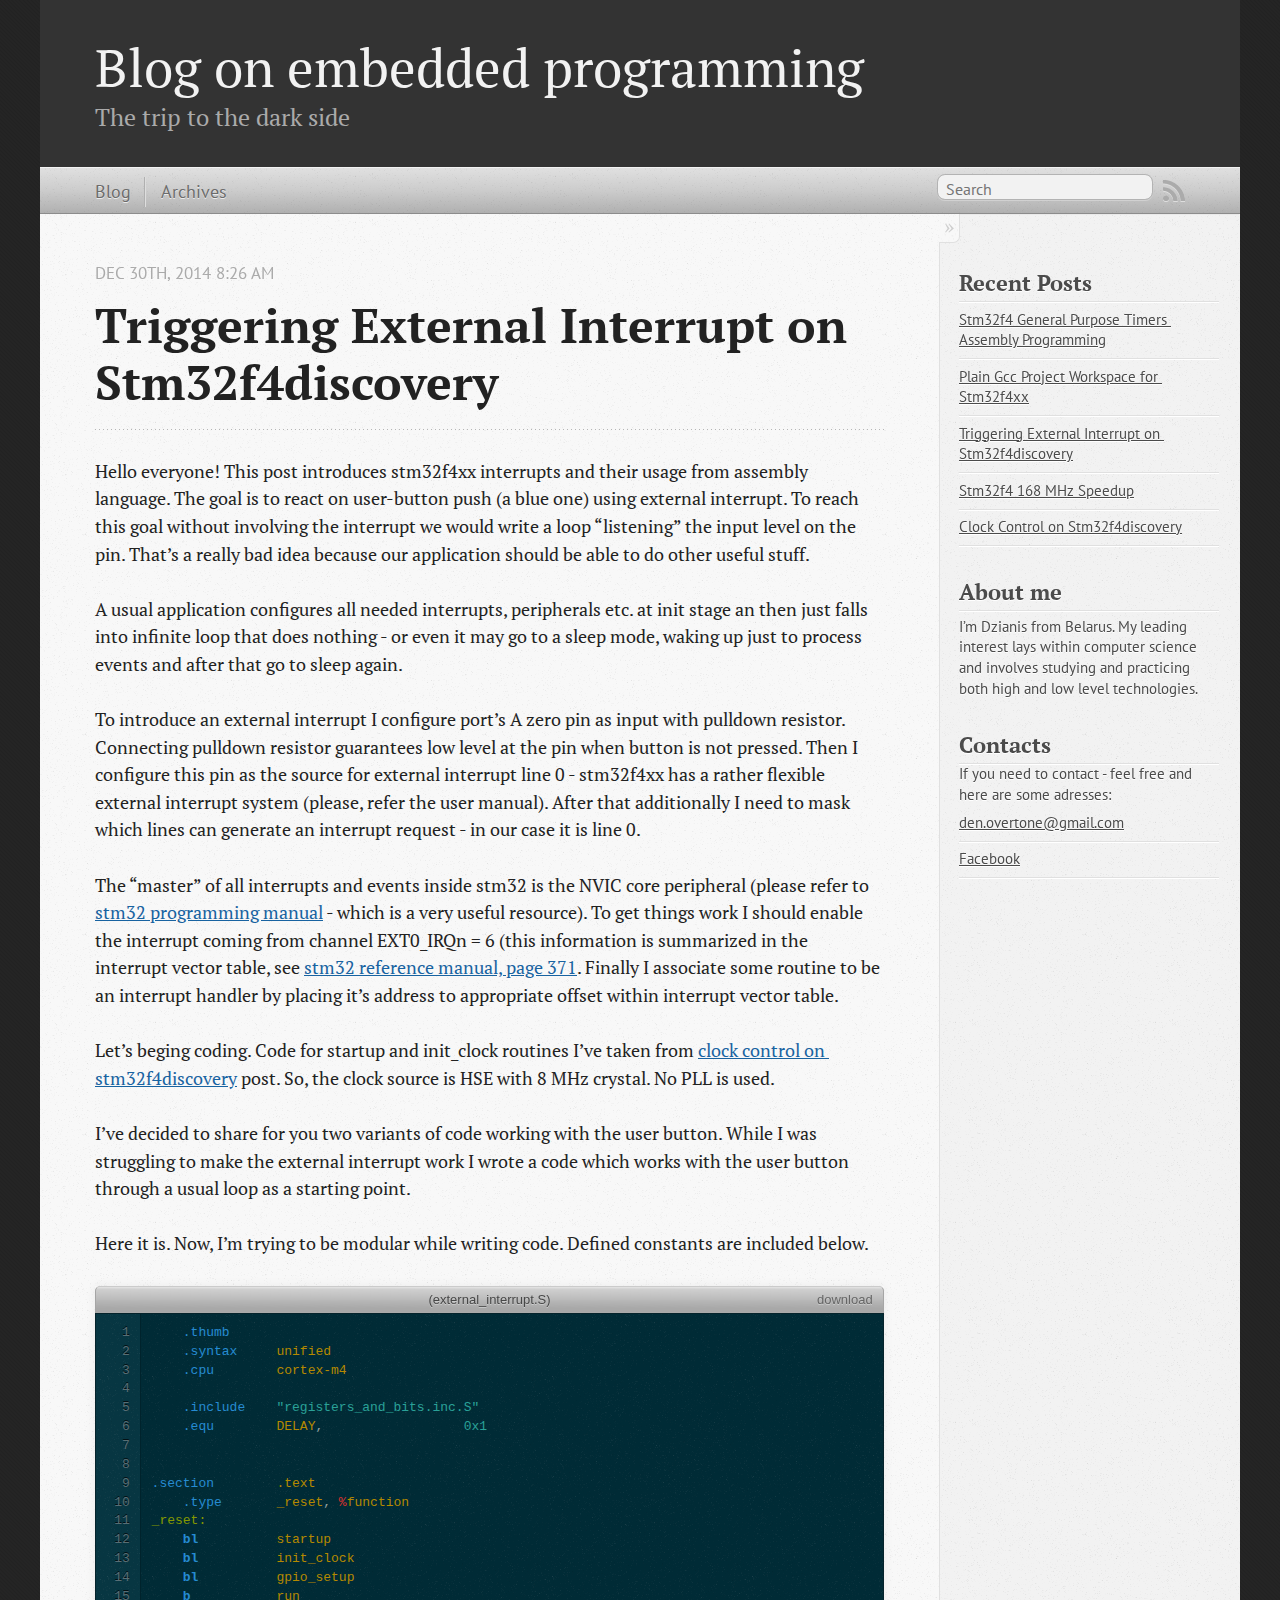
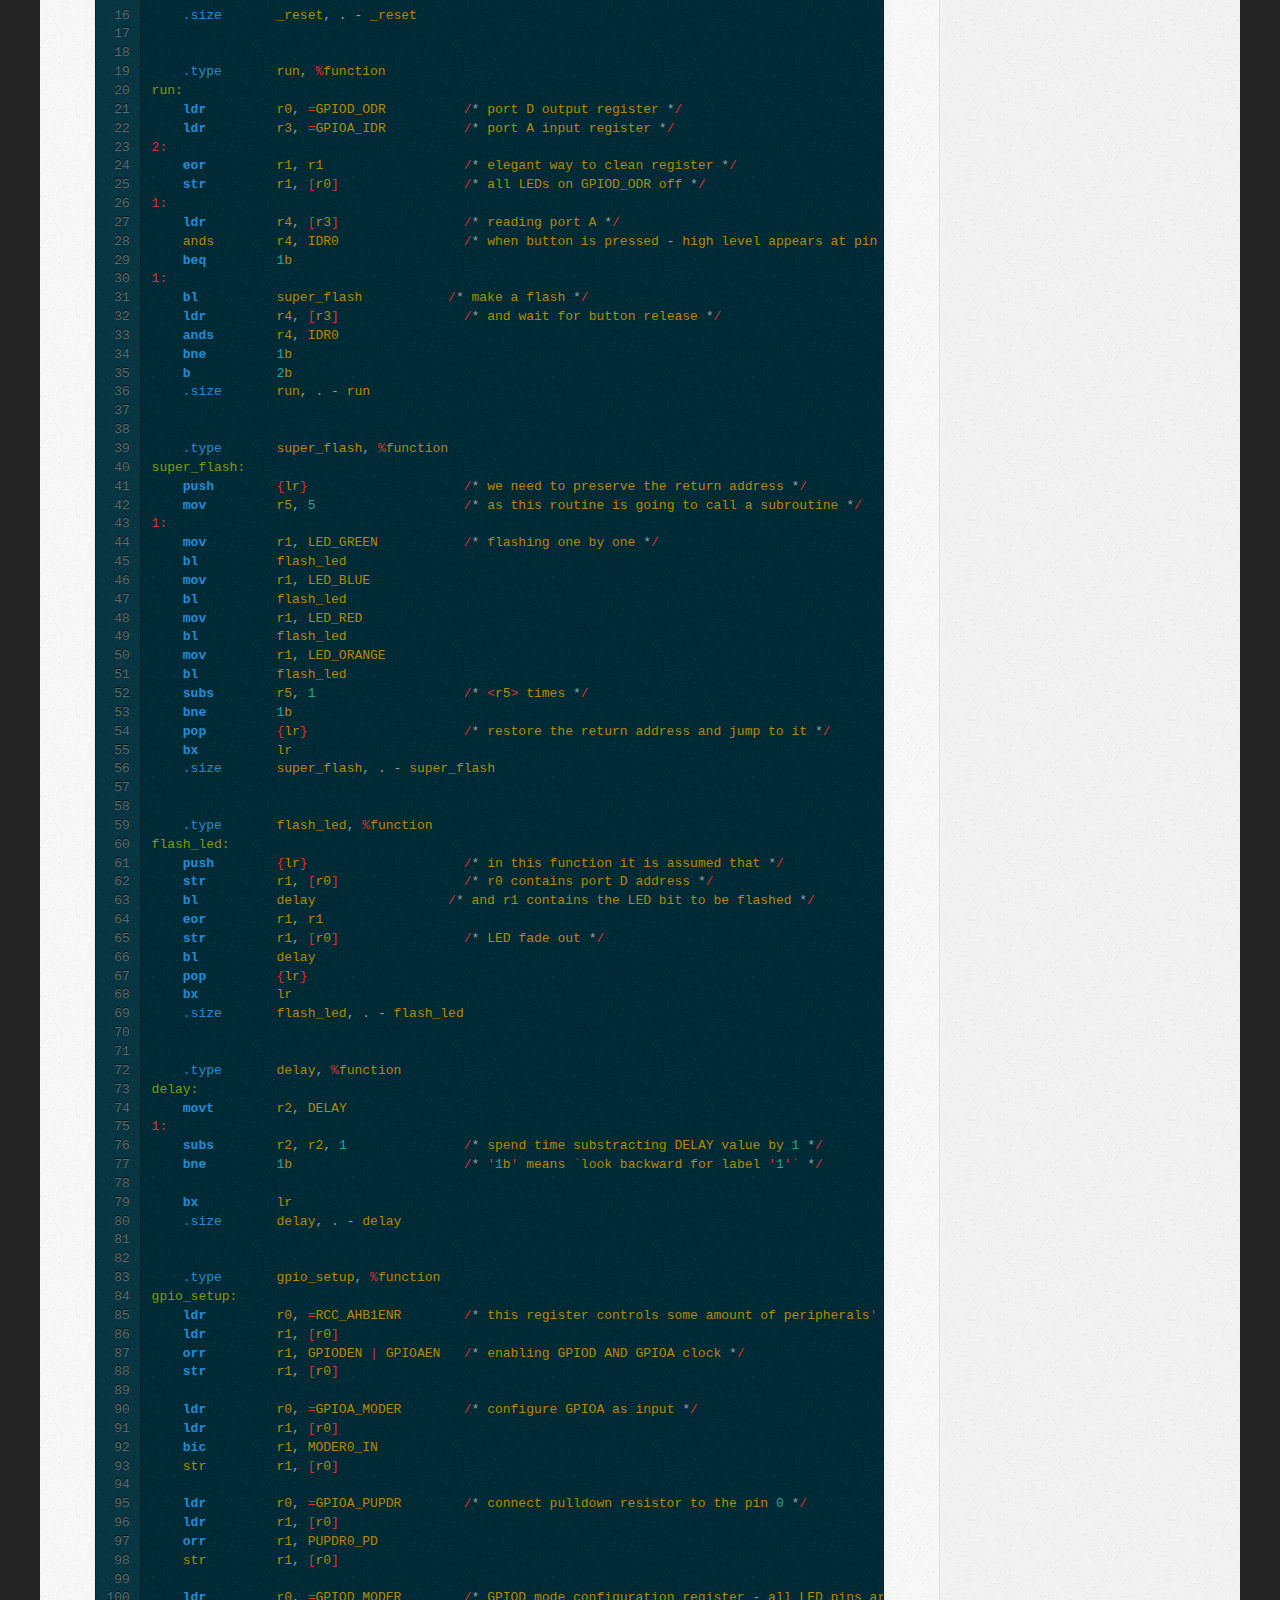
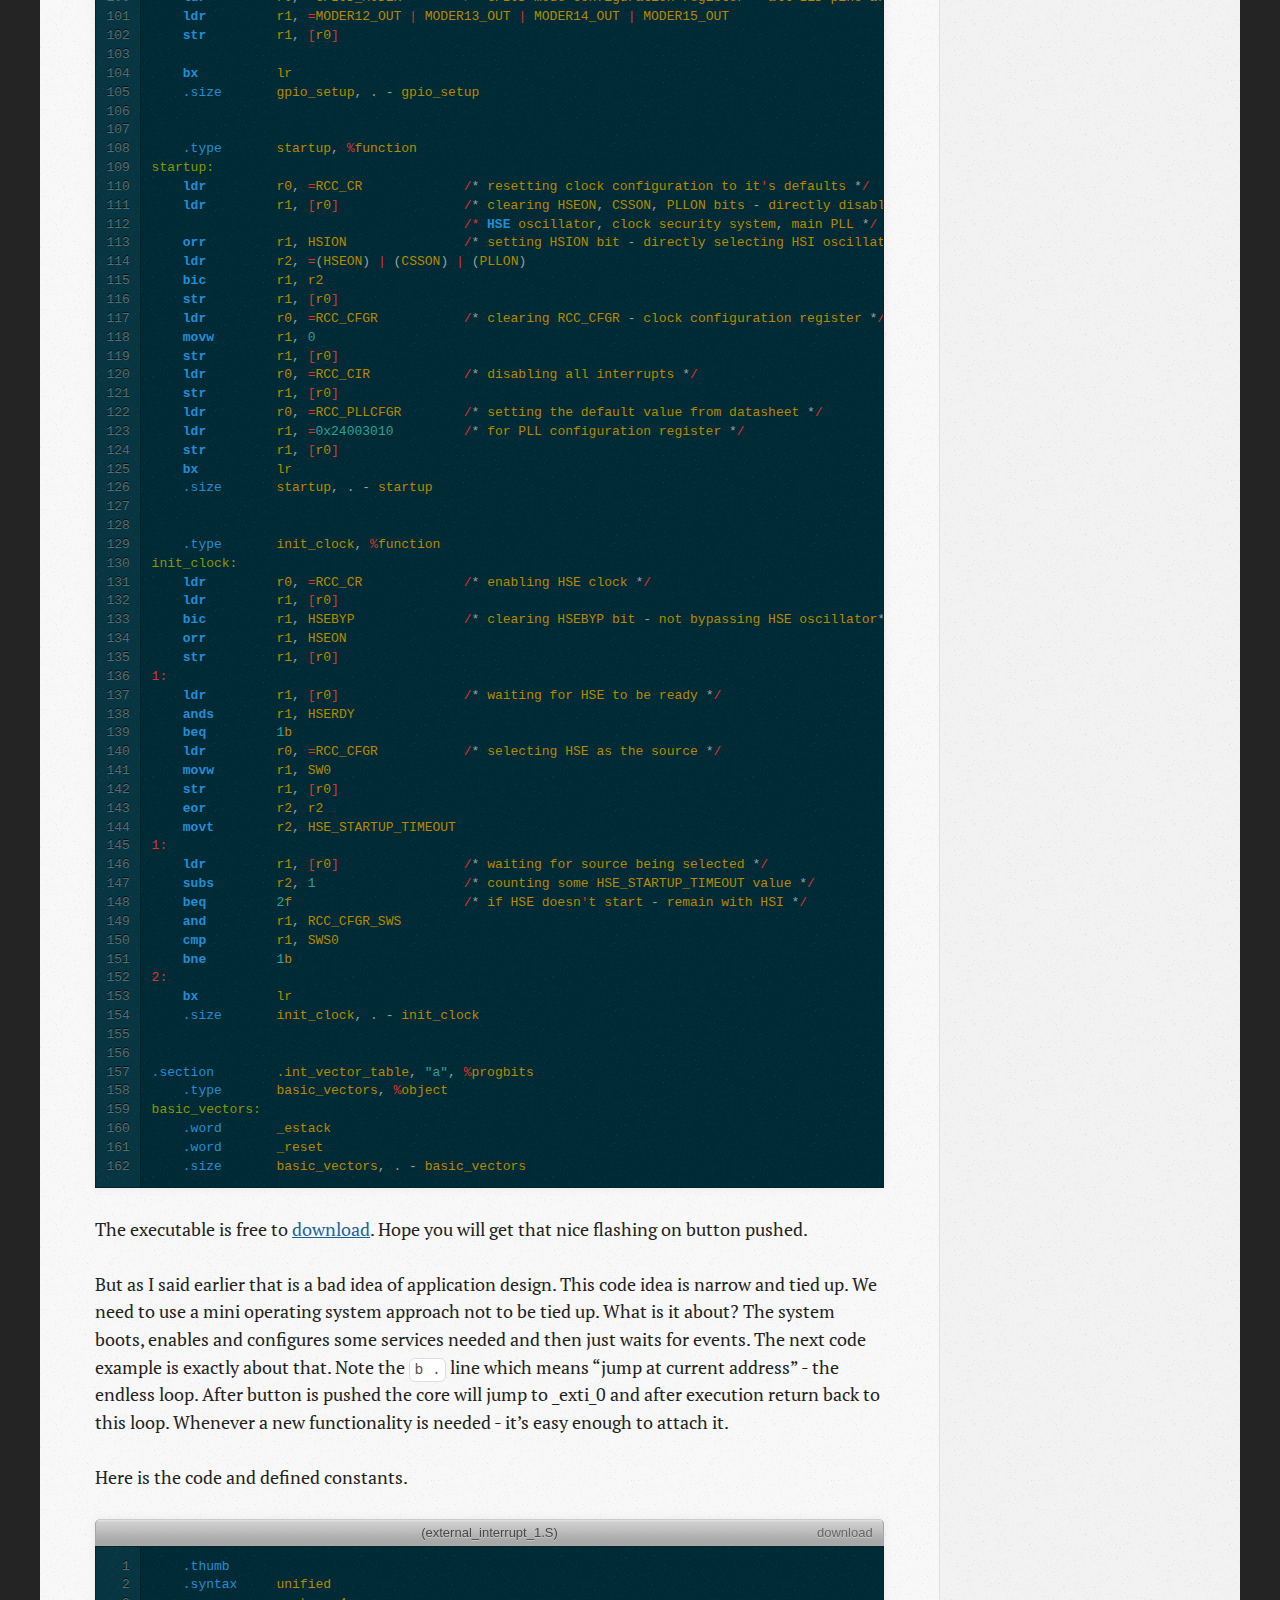
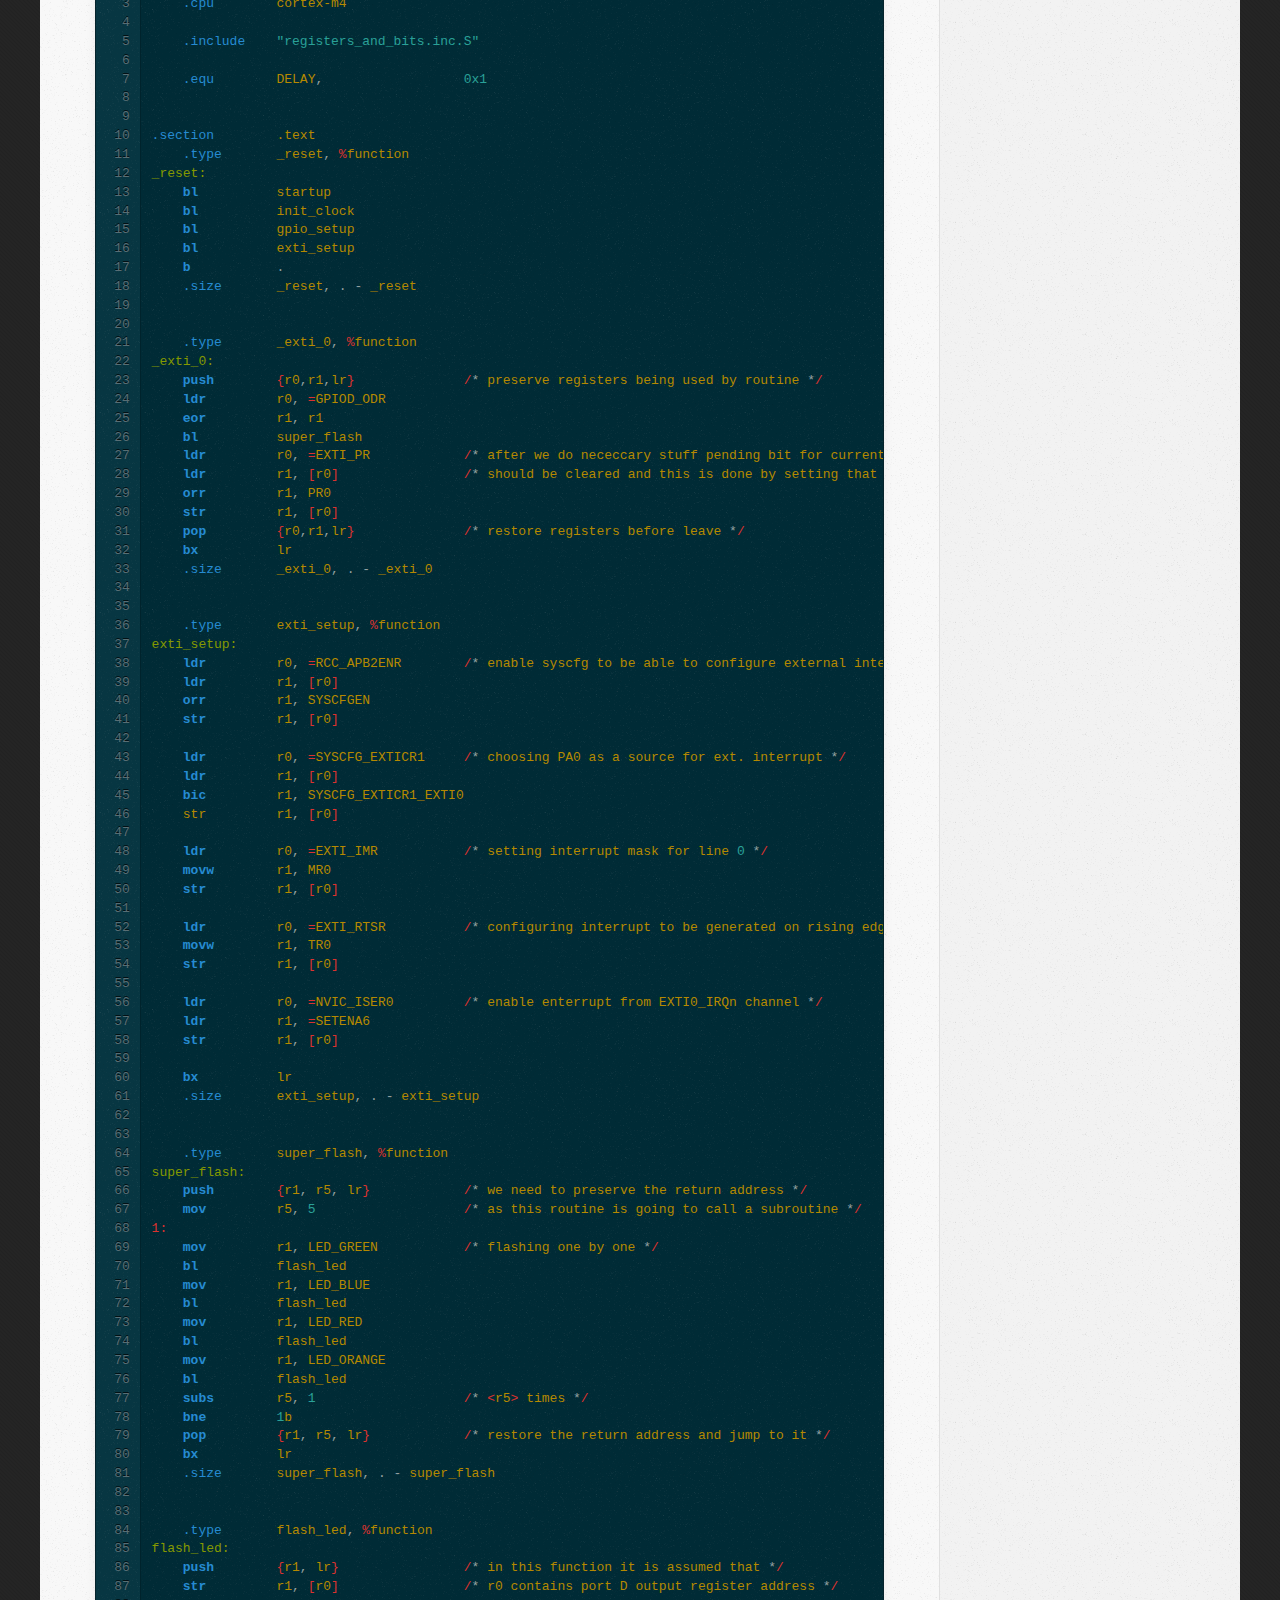
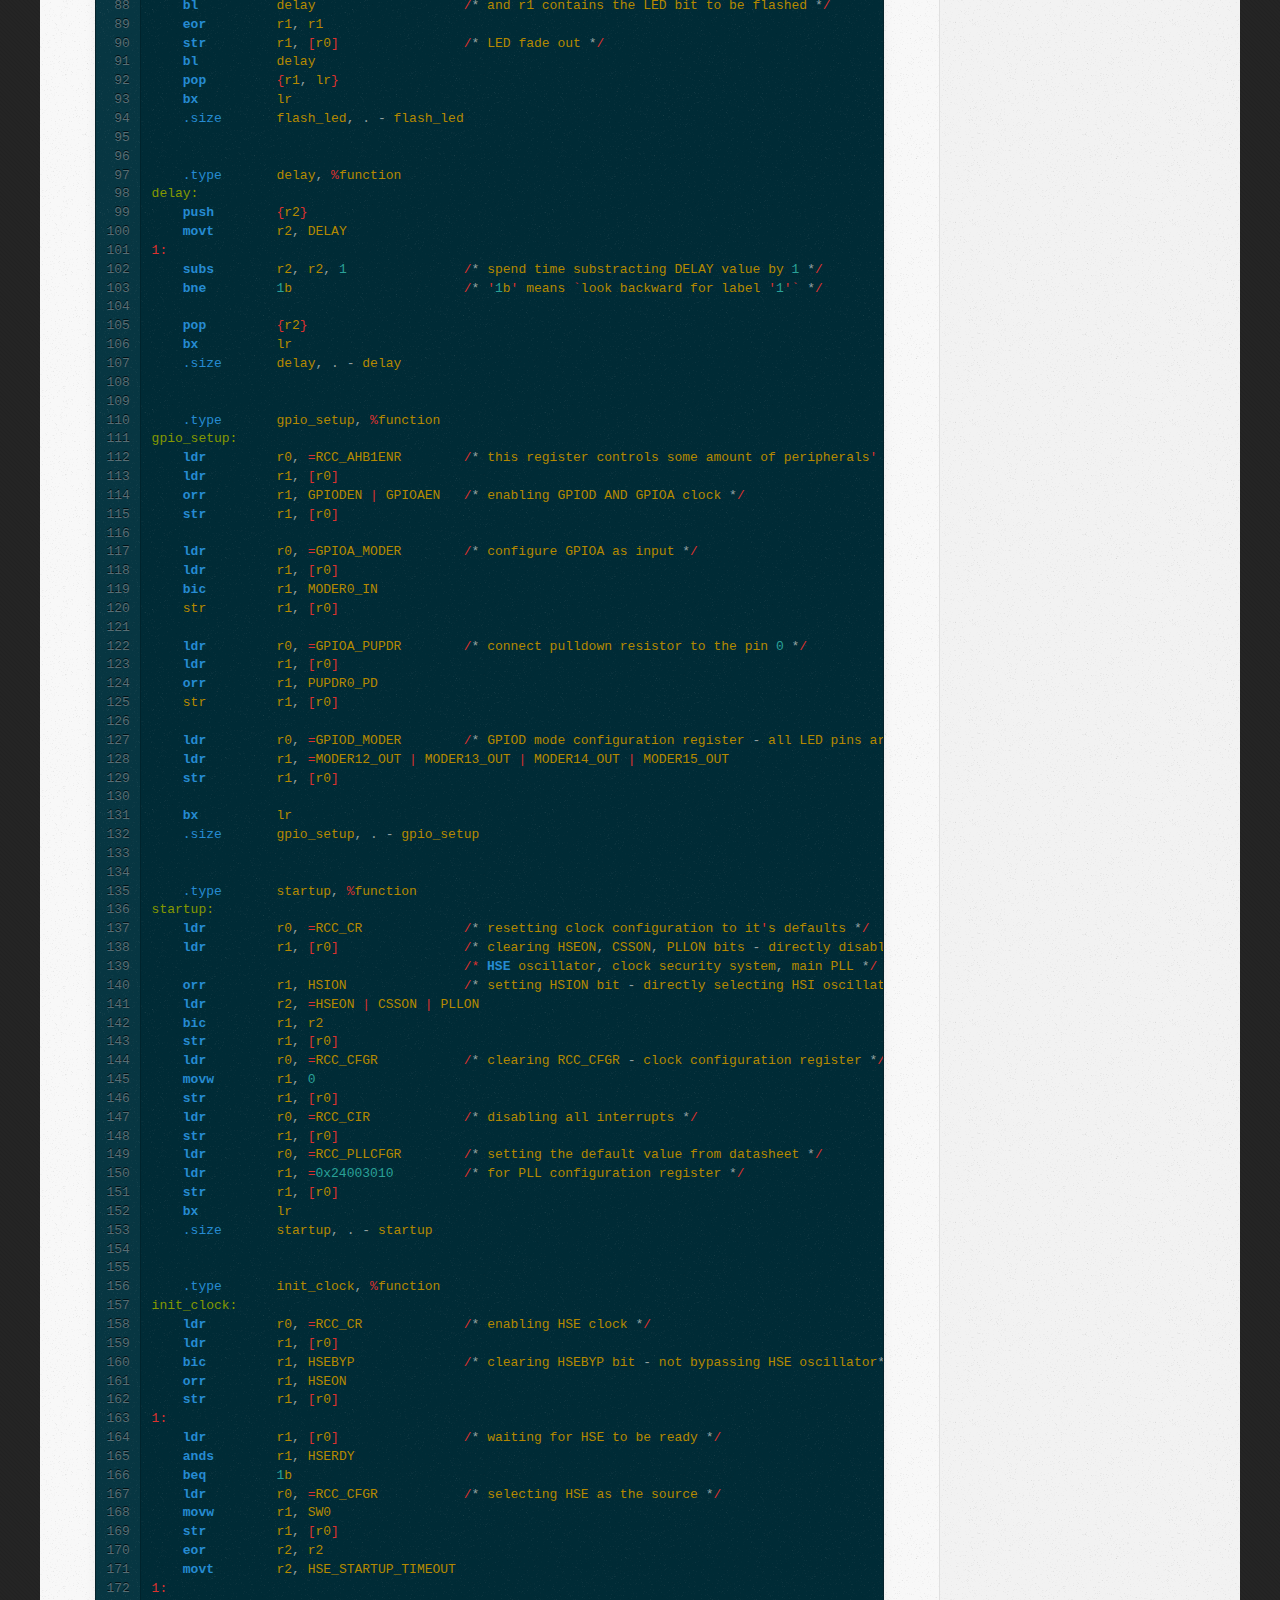
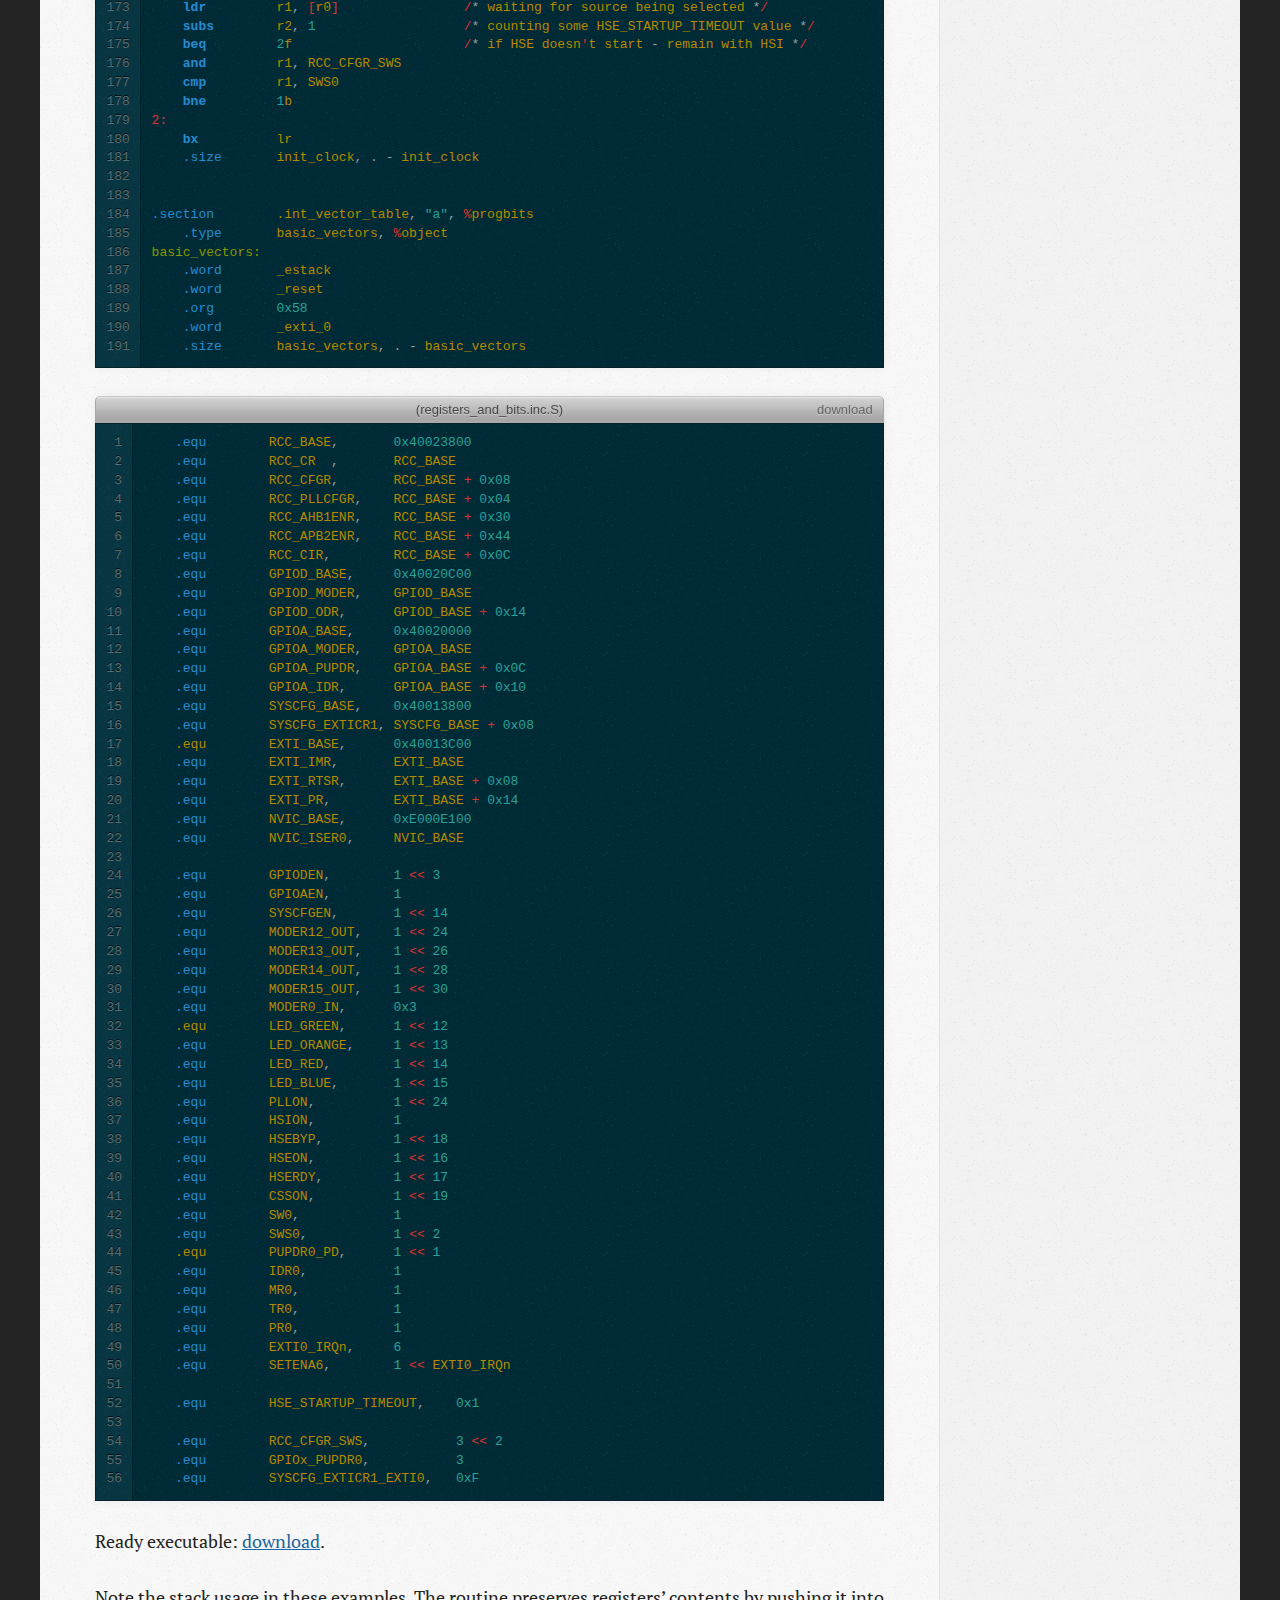
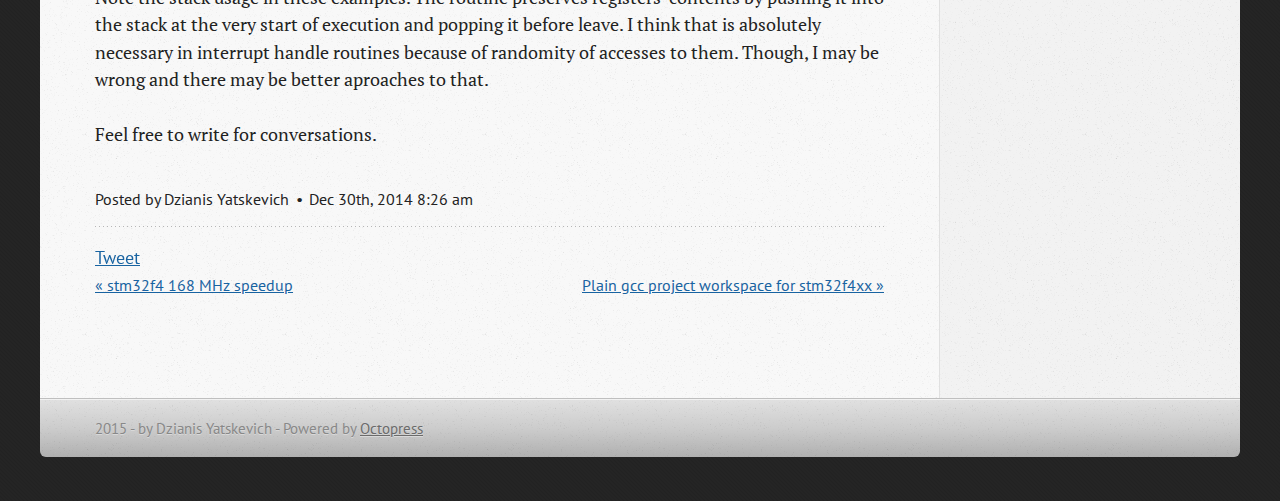
<file: blog/2014/12/30/triggering-external-interrupt-on-stm32f4discovery/index.html>
<!DOCTYPE html>
<!--[if IEMobile 7 ]><html class="no-js iem7"><![endif]-->
<!--[if lt IE 9]><html class="no-js lte-ie8"><![endif]-->
<!--[if (gt IE 8)|(gt IEMobile 7)|!(IEMobile)|!(IE)]><!--><html class="no-js" lang="en"><!--<![endif]-->
<head>
  <meta charset="utf-8">
  <title>Triggering External Interrupt on Stm32f4discovery - Blog on embedded programming</title>
  <meta name="author" content="Dzianis Yatskevich">

  
  <meta name="description" content="Hello everyone! This post introduces stm32f4xx interrupts and their usage from assembly language. The goal is to react on user-button push (a blue &hellip;">
  

  <!-- http://t.co/dKP3o1e -->
  <meta name="HandheldFriendly" content="True">
  <meta name="MobileOptimized" content="320">
  <meta name="viewport" content="width=device-width, initial-scale=1">

  
  <link rel="canonical" href="http://denyadzi.github.io/blog/2014/12/30/triggering-external-interrupt-on-stm32f4discovery">
  <link href="/favicon.png" rel="icon">
  <link href="/stylesheets/screen.css" media="screen, projection" rel="stylesheet" type="text/css">
  <link href="/atom.xml" rel="alternate" title="Blog on embedded programming" type="application/atom+xml">
  <script src="/javascripts/modernizr-2.0.js"></script>
  <script src="//ajax.googleapis.com/ajax/libs/jquery/1.9.1/jquery.min.js"></script>
  <script>!window.jQuery && document.write(unescape('%3Cscript src="./javascripts/libs/jquery.min.js"%3E%3C/script%3E'))</script>
  <script src="/javascripts/octopress.js" type="text/javascript"></script>
  <!--Fonts from Google"s Web font directory at http://google.com/webfonts -->
<link href="//fonts.googleapis.com/css?family=PT+Serif:regular,italic,bold,bolditalic" rel="stylesheet" type="text/css">
<link href="//fonts.googleapis.com/css?family=PT+Sans:regular,italic,bold,bolditalic" rel="stylesheet" type="text/css">

  

</head>

<body   >
  <header role="banner"><hgroup>
  <h1><a href="/">Blog on embedded programming</a></h1>
  
    <h2>The trip to the dark side</h2>
  
</hgroup>

</header>
  <nav role="navigation"><ul class="subscription" data-subscription="rss">
  <li><a href="/atom.xml" rel="subscribe-rss" title="subscribe via RSS">RSS</a></li>
  
</ul>
  
<form action="https://www.google.com/search" method="get">
  <fieldset role="search">
    <input type="hidden" name="q" value="site:denyadzi.github.io" />
    <input class="search" type="text" name="q" results="0" placeholder="Search"/>
  </fieldset>
</form>
  
<ul class="main-navigation">
  <li><a href="/">Blog</a></li>
  <li><a href="/blog/archives">Archives</a></li>
</ul>

</nav>
  <div id="main">
    <div id="content">
      <div>
<article class="hentry" role="article">
  
  <header>
    
      <h1 class="entry-title">Triggering External Interrupt on Stm32f4discovery</h1>
    
    
      <p class="meta">
        




<time class='entry-date' datetime='2014-12-30T08:26:35+03:00'><span class='date'><span class='date-month'>Dec</span> <span class='date-day'>30</span><span class='date-suffix'>th</span>, <span class='date-year'>2014</span></span> <span class='time'>8:26 am</span></time>
        
      </p>
    
  </header>


<div class="entry-content"><p>Hello everyone! This post introduces stm32f4xx interrupts and their usage from assembly language. The goal is to react on user-button push (a blue one) using external interrupt. To reach this goal without involving the interrupt we would write a loop &ldquo;listening&rdquo; the input level on the pin. That&rsquo;s a really bad idea because our application should be able to do other useful stuff.</p>

<p>A usual application configures all needed interrupts, peripherals etc. at init stage an then just falls into infinite loop that does nothing - or even it may go to a sleep mode, waking up just to process events and after that go to sleep again.</p>

<!--more-->


<p>To introduce an external interrupt I configure port&rsquo;s A zero pin as input with pulldown resistor. Connecting pulldown resistor guarantees low level at the pin when button is not pressed. Then I configure this pin as the source for external interrupt line 0 - stm32f4xx has a rather flexible external interrupt system (please, refer the user manual). After that additionally I need to mask which lines can generate an interrupt request - in our case it is line 0.</p>

<p>The &ldquo;master&rdquo; of all interrupts and events inside stm32 is the NVIC core peripheral (please refer to <a href="http://www.st.com/st-web-ui/static/active/en/resource/technical/document/programming_manual/DM00046982.pdf">stm32 programming manual</a> - which is a very useful resource). To get things work I should enable the interrupt coming from channel EXT0_IRQn = 6 (this information is summarized in the interrupt vector table, see <a href="http://www.st.com/st-web-ui/static/active/en/resource/technical/document/reference_manual/DM00031020.pdf">stm32 reference manual, page 371</a>. Finally I associate some routine to be an interrupt handler by placing it&rsquo;s address to appropriate offset within interrupt vector table.</p>

<p>Let&rsquo;s beging coding. Code for startup and init_clock routines I&rsquo;ve taken from <a href="/blog/2014/12/27/clock-control-on-stm32f4discovery/">clock control on stm32f4discovery</a> post. So, the clock source is HSE with 8 MHz crystal. No PLL is used.</p>

<p>I&rsquo;ve decided to share for you two variants of code working with the user button. While I was struggling to make the external interrupt work I wrote a code which works with the user button through a usual loop as a starting point.</p>

<p>Here it is. Now, I&rsquo;m trying to be modular while writing code. Defined constants are included below.</p>

<figure class='code'><figcaption><span> (external_interrupt.S)</span> <a href='/public/code/external_interrupt/external_interrupt.S'>download</a></figcaption>
<div class="highlight"><table><tr><td class="gutter"><pre class="line-numbers"><span class='line-number'>1</span>
<span class='line-number'>2</span>
<span class='line-number'>3</span>
<span class='line-number'>4</span>
<span class='line-number'>5</span>
<span class='line-number'>6</span>
<span class='line-number'>7</span>
<span class='line-number'>8</span>
<span class='line-number'>9</span>
<span class='line-number'>10</span>
<span class='line-number'>11</span>
<span class='line-number'>12</span>
<span class='line-number'>13</span>
<span class='line-number'>14</span>
<span class='line-number'>15</span>
<span class='line-number'>16</span>
<span class='line-number'>17</span>
<span class='line-number'>18</span>
<span class='line-number'>19</span>
<span class='line-number'>20</span>
<span class='line-number'>21</span>
<span class='line-number'>22</span>
<span class='line-number'>23</span>
<span class='line-number'>24</span>
<span class='line-number'>25</span>
<span class='line-number'>26</span>
<span class='line-number'>27</span>
<span class='line-number'>28</span>
<span class='line-number'>29</span>
<span class='line-number'>30</span>
<span class='line-number'>31</span>
<span class='line-number'>32</span>
<span class='line-number'>33</span>
<span class='line-number'>34</span>
<span class='line-number'>35</span>
<span class='line-number'>36</span>
<span class='line-number'>37</span>
<span class='line-number'>38</span>
<span class='line-number'>39</span>
<span class='line-number'>40</span>
<span class='line-number'>41</span>
<span class='line-number'>42</span>
<span class='line-number'>43</span>
<span class='line-number'>44</span>
<span class='line-number'>45</span>
<span class='line-number'>46</span>
<span class='line-number'>47</span>
<span class='line-number'>48</span>
<span class='line-number'>49</span>
<span class='line-number'>50</span>
<span class='line-number'>51</span>
<span class='line-number'>52</span>
<span class='line-number'>53</span>
<span class='line-number'>54</span>
<span class='line-number'>55</span>
<span class='line-number'>56</span>
<span class='line-number'>57</span>
<span class='line-number'>58</span>
<span class='line-number'>59</span>
<span class='line-number'>60</span>
<span class='line-number'>61</span>
<span class='line-number'>62</span>
<span class='line-number'>63</span>
<span class='line-number'>64</span>
<span class='line-number'>65</span>
<span class='line-number'>66</span>
<span class='line-number'>67</span>
<span class='line-number'>68</span>
<span class='line-number'>69</span>
<span class='line-number'>70</span>
<span class='line-number'>71</span>
<span class='line-number'>72</span>
<span class='line-number'>73</span>
<span class='line-number'>74</span>
<span class='line-number'>75</span>
<span class='line-number'>76</span>
<span class='line-number'>77</span>
<span class='line-number'>78</span>
<span class='line-number'>79</span>
<span class='line-number'>80</span>
<span class='line-number'>81</span>
<span class='line-number'>82</span>
<span class='line-number'>83</span>
<span class='line-number'>84</span>
<span class='line-number'>85</span>
<span class='line-number'>86</span>
<span class='line-number'>87</span>
<span class='line-number'>88</span>
<span class='line-number'>89</span>
<span class='line-number'>90</span>
<span class='line-number'>91</span>
<span class='line-number'>92</span>
<span class='line-number'>93</span>
<span class='line-number'>94</span>
<span class='line-number'>95</span>
<span class='line-number'>96</span>
<span class='line-number'>97</span>
<span class='line-number'>98</span>
<span class='line-number'>99</span>
<span class='line-number'>100</span>
<span class='line-number'>101</span>
<span class='line-number'>102</span>
<span class='line-number'>103</span>
<span class='line-number'>104</span>
<span class='line-number'>105</span>
<span class='line-number'>106</span>
<span class='line-number'>107</span>
<span class='line-number'>108</span>
<span class='line-number'>109</span>
<span class='line-number'>110</span>
<span class='line-number'>111</span>
<span class='line-number'>112</span>
<span class='line-number'>113</span>
<span class='line-number'>114</span>
<span class='line-number'>115</span>
<span class='line-number'>116</span>
<span class='line-number'>117</span>
<span class='line-number'>118</span>
<span class='line-number'>119</span>
<span class='line-number'>120</span>
<span class='line-number'>121</span>
<span class='line-number'>122</span>
<span class='line-number'>123</span>
<span class='line-number'>124</span>
<span class='line-number'>125</span>
<span class='line-number'>126</span>
<span class='line-number'>127</span>
<span class='line-number'>128</span>
<span class='line-number'>129</span>
<span class='line-number'>130</span>
<span class='line-number'>131</span>
<span class='line-number'>132</span>
<span class='line-number'>133</span>
<span class='line-number'>134</span>
<span class='line-number'>135</span>
<span class='line-number'>136</span>
<span class='line-number'>137</span>
<span class='line-number'>138</span>
<span class='line-number'>139</span>
<span class='line-number'>140</span>
<span class='line-number'>141</span>
<span class='line-number'>142</span>
<span class='line-number'>143</span>
<span class='line-number'>144</span>
<span class='line-number'>145</span>
<span class='line-number'>146</span>
<span class='line-number'>147</span>
<span class='line-number'>148</span>
<span class='line-number'>149</span>
<span class='line-number'>150</span>
<span class='line-number'>151</span>
<span class='line-number'>152</span>
<span class='line-number'>153</span>
<span class='line-number'>154</span>
<span class='line-number'>155</span>
<span class='line-number'>156</span>
<span class='line-number'>157</span>
<span class='line-number'>158</span>
<span class='line-number'>159</span>
<span class='line-number'>160</span>
<span class='line-number'>161</span>
<span class='line-number'>162</span>
</pre></td><td class='code'><pre><code class='Gas'><span class='line'>    <span class="na">.thumb</span>
</span><span class='line'>    <span class="na">.syntax</span>     <span class="no">unified</span>
</span><span class='line'>    <span class="na">.cpu</span>        <span class="no">cortex-m4</span>
</span><span class='line'>
</span><span class='line'>    <span class="na">.include</span>    <span class="s">&quot;registers_and_bits.inc.S&quot;</span>
</span><span class='line'>    <span class="na">.equ</span>        <span class="no">DELAY</span><span class="p">,</span>                  <span class="mi">0x1</span>
</span><span class='line'>
</span><span class='line'>
</span><span class='line'><span class="na">.section</span>        <span class="no">.text</span>
</span><span class='line'>    <span class="na">.type</span>       <span class="no">_reset</span><span class="p">,</span> <span class="err">%</span><span class="no">function</span>
</span><span class='line'><span class="nl">_reset:</span>
</span><span class='line'>    <span class="nf">bl</span>          <span class="no">startup</span>
</span><span class='line'>    <span class="nf">bl</span>          <span class="no">init_clock</span>
</span><span class='line'>    <span class="nf">bl</span>          <span class="no">gpio_setup</span>
</span><span class='line'>    <span class="nf">b</span>           <span class="no">run</span>
</span><span class='line'>    <span class="na">.size</span>       <span class="no">_reset</span><span class="p">,</span> <span class="p">.</span> <span class="p">-</span> <span class="no">_reset</span>
</span><span class='line'>
</span><span class='line'>
</span><span class='line'>    <span class="na">.type</span>       <span class="no">run</span><span class="p">,</span> <span class="err">%</span><span class="no">function</span>
</span><span class='line'><span class="nl">run:</span>
</span><span class='line'>    <span class="nf">ldr</span>         <span class="no">r0</span><span class="p">,</span> <span class="err">=</span><span class="no">GPIOD_ODR</span>          <span class="err">/</span><span class="p">*</span> <span class="no">port</span> <span class="no">D</span> <span class="no">output</span> <span class="no">register</span> <span class="p">*</span><span class="err">/</span>
</span><span class='line'>    <span class="nf">ldr</span>         <span class="no">r3</span><span class="p">,</span> <span class="err">=</span><span class="no">GPIOA_IDR</span>          <span class="err">/</span><span class="p">*</span> <span class="no">port</span> <span class="no">A</span> <span class="no">input</span> <span class="no">register</span> <span class="p">*</span><span class="err">/</span>
</span><span class='line'><span class="err">2:</span>
</span><span class='line'>    <span class="nf">eor</span>         <span class="no">r1</span><span class="p">,</span> <span class="no">r1</span>                  <span class="err">/</span><span class="p">*</span> <span class="no">elegant</span> <span class="no">way</span> <span class="no">to</span> <span class="no">clean</span> <span class="no">register</span> <span class="p">*</span><span class="err">/</span>
</span><span class='line'>    <span class="nf">str</span>         <span class="no">r1</span><span class="p">,</span> <span class="err">[</span><span class="no">r0</span><span class="err">]</span>                <span class="err">/</span><span class="p">*</span> <span class="no">all</span> <span class="no">LEDs</span> <span class="no">on</span> <span class="no">GPIOD_ODR</span> <span class="no">off</span> <span class="p">*</span><span class="err">/</span>
</span><span class='line'><span class="err">1:</span>
</span><span class='line'>    <span class="nf">ldr</span>         <span class="no">r4</span><span class="p">,</span> <span class="err">[</span><span class="no">r3</span><span class="err">]</span>                <span class="err">/</span><span class="p">*</span> <span class="no">reading</span> <span class="no">port</span> <span class="no">A</span> <span class="p">*</span><span class="err">/</span>
</span><span class='line'>    <span class="no">ands</span>        <span class="no">r4</span><span class="p">,</span> <span class="no">IDR0</span>                <span class="err">/</span><span class="p">*</span> <span class="no">when</span> <span class="no">button</span> <span class="no">is</span> <span class="no">pressed</span> <span class="p">-</span> <span class="no">high</span> <span class="no">level</span> <span class="no">appears</span> <span class="no">at</span> <span class="no">pin</span> <span class="mi">0</span> <span class="p">*</span><span class="err">/</span>
</span><span class='line'>    <span class="nf">beq</span>         <span class="mi">1</span><span class="no">b</span>
</span><span class='line'><span class="err">1:</span>
</span><span class='line'>    <span class="nf">bl</span>          <span class="no">super_flash</span>           <span class="err">/</span><span class="p">*</span> <span class="no">make</span> <span class="no">a</span> <span class="no">flash</span> <span class="p">*</span><span class="err">/</span>
</span><span class='line'>    <span class="nf">ldr</span>         <span class="no">r4</span><span class="p">,</span> <span class="err">[</span><span class="no">r3</span><span class="err">]</span>                <span class="err">/</span><span class="p">*</span> <span class="no">and</span> <span class="no">wait</span> <span class="no">for</span> <span class="no">button</span> <span class="no">release</span> <span class="p">*</span><span class="err">/</span>
</span><span class='line'>    <span class="nf">ands</span>        <span class="no">r4</span><span class="p">,</span> <span class="no">IDR0</span>
</span><span class='line'>    <span class="nf">bne</span>         <span class="mi">1</span><span class="no">b</span>
</span><span class='line'>    <span class="nf">b</span>           <span class="mi">2</span><span class="no">b</span>
</span><span class='line'>    <span class="na">.size</span>       <span class="no">run</span><span class="p">,</span> <span class="p">.</span> <span class="p">-</span> <span class="no">run</span>
</span><span class='line'>
</span><span class='line'>
</span><span class='line'>    <span class="na">.type</span>       <span class="no">super_flash</span><span class="p">,</span> <span class="err">%</span><span class="no">function</span>
</span><span class='line'><span class="nl">super_flash:</span>
</span><span class='line'>    <span class="nf">push</span>        <span class="err">{</span><span class="no">lr</span><span class="err">}</span>                    <span class="err">/</span><span class="p">*</span> <span class="no">we</span> <span class="no">need</span> <span class="no">to</span> <span class="no">preserve</span> <span class="no">the</span> <span class="no">return</span> <span class="no">address</span> <span class="p">*</span><span class="err">/</span>
</span><span class='line'>    <span class="nf">mov</span>         <span class="no">r5</span><span class="p">,</span> <span class="mi">5</span>                   <span class="err">/</span><span class="p">*</span> <span class="no">as</span> <span class="no">this</span> <span class="no">routine</span> <span class="no">is</span> <span class="no">going</span> <span class="no">to</span> <span class="no">call</span> <span class="no">a</span> <span class="no">subroutine</span> <span class="p">*</span><span class="err">/</span>
</span><span class='line'><span class="err">1:</span>
</span><span class='line'>    <span class="nf">mov</span>         <span class="no">r1</span><span class="p">,</span> <span class="no">LED_GREEN</span>           <span class="err">/</span><span class="p">*</span> <span class="no">flashing</span> <span class="no">one</span> <span class="no">by</span> <span class="no">one</span> <span class="p">*</span><span class="err">/</span>
</span><span class='line'>    <span class="nf">bl</span>          <span class="no">flash_led</span>
</span><span class='line'>    <span class="nf">mov</span>         <span class="no">r1</span><span class="p">,</span> <span class="no">LED_BLUE</span>
</span><span class='line'>    <span class="nf">bl</span>          <span class="no">flash_led</span>
</span><span class='line'>    <span class="nf">mov</span>         <span class="no">r1</span><span class="p">,</span> <span class="no">LED_RED</span>
</span><span class='line'>    <span class="nf">bl</span>          <span class="no">flash_led</span>
</span><span class='line'>    <span class="nf">mov</span>         <span class="no">r1</span><span class="p">,</span> <span class="no">LED_ORANGE</span>
</span><span class='line'>    <span class="nf">bl</span>          <span class="no">flash_led</span>
</span><span class='line'>    <span class="nf">subs</span>        <span class="no">r5</span><span class="p">,</span> <span class="mi">1</span>                   <span class="err">/</span><span class="p">*</span> <span class="err">&lt;</span><span class="no">r5</span><span class="err">&gt;</span> <span class="no">times</span> <span class="p">*</span><span class="err">/</span>
</span><span class='line'>    <span class="nf">bne</span>         <span class="mi">1</span><span class="no">b</span>
</span><span class='line'>    <span class="nf">pop</span>         <span class="err">{</span><span class="no">lr</span><span class="err">}</span>                    <span class="err">/</span><span class="p">*</span> <span class="no">restore</span> <span class="no">the</span> <span class="no">return</span> <span class="no">address</span> <span class="no">and</span> <span class="no">jump</span> <span class="no">to</span> <span class="no">it</span> <span class="p">*</span><span class="err">/</span>
</span><span class='line'>    <span class="nf">bx</span>          <span class="no">lr</span>
</span><span class='line'>    <span class="na">.size</span>       <span class="no">super_flash</span><span class="p">,</span> <span class="p">.</span> <span class="p">-</span> <span class="no">super_flash</span>
</span><span class='line'>
</span><span class='line'>
</span><span class='line'>    <span class="na">.type</span>       <span class="no">flash_led</span><span class="p">,</span> <span class="err">%</span><span class="no">function</span>
</span><span class='line'><span class="nl">flash_led:</span>
</span><span class='line'>    <span class="nf">push</span>        <span class="err">{</span><span class="no">lr</span><span class="err">}</span>                    <span class="err">/</span><span class="p">*</span> <span class="no">in</span> <span class="no">this</span> <span class="no">function</span> <span class="no">it</span> <span class="no">is</span> <span class="no">assumed</span> <span class="no">that</span> <span class="p">*</span><span class="err">/</span>
</span><span class='line'>    <span class="nf">str</span>         <span class="no">r1</span><span class="p">,</span> <span class="err">[</span><span class="no">r0</span><span class="err">]</span>                <span class="err">/</span><span class="p">*</span> <span class="no">r0</span> <span class="no">contains</span> <span class="no">port</span> <span class="no">D</span> <span class="no">address</span> <span class="p">*</span><span class="err">/</span>
</span><span class='line'>    <span class="nf">bl</span>          <span class="no">delay</span>                 <span class="err">/</span><span class="p">*</span> <span class="no">and</span> <span class="no">r1</span> <span class="no">contains</span> <span class="no">the</span> <span class="no">LED</span> <span class="no">bit</span> <span class="no">to</span> <span class="no">be</span> <span class="no">flashed</span> <span class="p">*</span><span class="err">/</span>
</span><span class='line'>    <span class="nf">eor</span>         <span class="no">r1</span><span class="p">,</span> <span class="no">r1</span>
</span><span class='line'>    <span class="nf">str</span>         <span class="no">r1</span><span class="p">,</span> <span class="err">[</span><span class="no">r0</span><span class="err">]</span>                <span class="err">/</span><span class="p">*</span> <span class="no">LED</span> <span class="no">fade</span> <span class="no">out</span> <span class="p">*</span><span class="err">/</span>
</span><span class='line'>    <span class="nf">bl</span>          <span class="no">delay</span>
</span><span class='line'>    <span class="nf">pop</span>         <span class="err">{</span><span class="no">lr</span><span class="err">}</span>
</span><span class='line'>    <span class="nf">bx</span>          <span class="no">lr</span>
</span><span class='line'>    <span class="na">.size</span>       <span class="no">flash_led</span><span class="p">,</span> <span class="p">.</span> <span class="p">-</span> <span class="no">flash_led</span>
</span><span class='line'>
</span><span class='line'>
</span><span class='line'>    <span class="na">.type</span>       <span class="no">delay</span><span class="p">,</span> <span class="err">%</span><span class="no">function</span>
</span><span class='line'><span class="nl">delay:</span>
</span><span class='line'>    <span class="nf">movt</span>        <span class="no">r2</span><span class="p">,</span> <span class="no">DELAY</span>
</span><span class='line'><span class="err">1:</span>
</span><span class='line'>    <span class="nf">subs</span>        <span class="no">r2</span><span class="p">,</span> <span class="no">r2</span><span class="p">,</span> <span class="mi">1</span>               <span class="err">/</span><span class="p">*</span> <span class="no">spend</span> <span class="no">time</span> <span class="no">substracting</span> <span class="no">DELAY</span> <span class="no">value</span> <span class="no">by</span> <span class="mi">1</span> <span class="p">*</span><span class="err">/</span>
</span><span class='line'>    <span class="nf">bne</span>         <span class="mi">1</span><span class="no">b</span>                      <span class="err">/</span><span class="p">*</span> <span class="err">&#39;</span><span class="mi">1</span><span class="no">b</span><span class="err">&#39;</span> <span class="no">means</span> <span class="err">`</span><span class="no">look</span> <span class="no">backward</span> <span class="no">for</span> <span class="no">label</span> <span class="err">&#39;</span><span class="mi">1</span><span class="err">&#39;`</span> <span class="p">*</span><span class="err">/</span>
</span><span class='line'>
</span><span class='line'>    <span class="nf">bx</span>          <span class="no">lr</span>
</span><span class='line'>    <span class="na">.size</span>       <span class="no">delay</span><span class="p">,</span> <span class="p">.</span> <span class="p">-</span> <span class="no">delay</span>
</span><span class='line'>
</span><span class='line'>
</span><span class='line'>    <span class="na">.type</span>       <span class="no">gpio_setup</span><span class="p">,</span> <span class="err">%</span><span class="no">function</span>
</span><span class='line'><span class="nl">gpio_setup:</span>
</span><span class='line'>    <span class="nf">ldr</span>         <span class="no">r0</span><span class="p">,</span> <span class="err">=</span><span class="no">RCC_AHB1ENR</span>        <span class="err">/</span><span class="p">*</span> <span class="no">this</span> <span class="no">register</span> <span class="no">controls</span> <span class="no">some</span> <span class="no">amount</span> <span class="no">of</span> <span class="no">peripherals</span><span class="err">&#39;</span> <span class="no">clock</span> <span class="p">*</span><span class="err">/</span>
</span><span class='line'>    <span class="nf">ldr</span>         <span class="no">r1</span><span class="p">,</span> <span class="err">[</span><span class="no">r0</span><span class="err">]</span>
</span><span class='line'>    <span class="nf">orr</span>         <span class="no">r1</span><span class="p">,</span> <span class="no">GPIODEN</span> <span class="err">|</span> <span class="no">GPIOAEN</span>   <span class="err">/</span><span class="p">*</span> <span class="no">enabling</span> <span class="no">GPIOD</span> <span class="no">AND</span> <span class="no">GPIOA</span> <span class="no">clock</span> <span class="p">*</span><span class="err">/</span>
</span><span class='line'>    <span class="nf">str</span>         <span class="no">r1</span><span class="p">,</span> <span class="err">[</span><span class="no">r0</span><span class="err">]</span>
</span><span class='line'>
</span><span class='line'>    <span class="nf">ldr</span>         <span class="no">r0</span><span class="p">,</span> <span class="err">=</span><span class="no">GPIOA_MODER</span>        <span class="err">/</span><span class="p">*</span> <span class="no">configure</span> <span class="no">GPIOA</span> <span class="no">as</span> <span class="no">input</span> <span class="p">*</span><span class="err">/</span>
</span><span class='line'>    <span class="nf">ldr</span>         <span class="no">r1</span><span class="p">,</span> <span class="err">[</span><span class="no">r0</span><span class="err">]</span>
</span><span class='line'>    <span class="nf">bic</span>         <span class="no">r1</span><span class="p">,</span> <span class="no">MODER0_IN</span>
</span><span class='line'>    <span class="no">str</span>         <span class="no">r1</span><span class="p">,</span> <span class="err">[</span><span class="no">r0</span><span class="err">]</span>
</span><span class='line'>
</span><span class='line'>    <span class="nf">ldr</span>         <span class="no">r0</span><span class="p">,</span> <span class="err">=</span><span class="no">GPIOA_PUPDR</span>        <span class="err">/</span><span class="p">*</span> <span class="no">connect</span> <span class="no">pulldown</span> <span class="no">resistor</span> <span class="no">to</span> <span class="no">the</span> <span class="no">pin</span> <span class="mi">0</span> <span class="p">*</span><span class="err">/</span>
</span><span class='line'>    <span class="nf">ldr</span>         <span class="no">r1</span><span class="p">,</span> <span class="err">[</span><span class="no">r0</span><span class="err">]</span>
</span><span class='line'>    <span class="nf">orr</span>         <span class="no">r1</span><span class="p">,</span> <span class="no">PUPDR0_PD</span>
</span><span class='line'>    <span class="no">str</span>         <span class="no">r1</span><span class="p">,</span> <span class="err">[</span><span class="no">r0</span><span class="err">]</span>
</span><span class='line'>
</span><span class='line'>    <span class="nf">ldr</span>         <span class="no">r0</span><span class="p">,</span> <span class="err">=</span><span class="no">GPIOD_MODER</span>        <span class="err">/</span><span class="p">*</span> <span class="no">GPIOD</span> <span class="no">mode</span> <span class="no">configuration</span> <span class="no">register</span> <span class="p">-</span> <span class="no">all</span> <span class="no">LED</span> <span class="no">pins</span> <span class="no">are</span> <span class="no">outputs</span><span class="p">*</span><span class="err">/</span>
</span><span class='line'>    <span class="nf">ldr</span>         <span class="no">r1</span><span class="p">,</span> <span class="err">=</span><span class="no">MODER12_OUT</span> <span class="err">|</span> <span class="no">MODER13_OUT</span> <span class="err">|</span> <span class="no">MODER14_OUT</span> <span class="err">|</span> <span class="no">MODER15_OUT</span>
</span><span class='line'>    <span class="nf">str</span>         <span class="no">r1</span><span class="p">,</span> <span class="err">[</span><span class="no">r0</span><span class="err">]</span>
</span><span class='line'>
</span><span class='line'>    <span class="nf">bx</span>          <span class="no">lr</span>
</span><span class='line'>    <span class="na">.size</span>       <span class="no">gpio_setup</span><span class="p">,</span> <span class="p">.</span> <span class="p">-</span> <span class="no">gpio_setup</span>
</span><span class='line'>
</span><span class='line'>
</span><span class='line'>    <span class="na">.type</span>       <span class="no">startup</span><span class="p">,</span> <span class="err">%</span><span class="no">function</span>
</span><span class='line'><span class="nl">startup:</span>
</span><span class='line'>    <span class="nf">ldr</span>         <span class="no">r0</span><span class="p">,</span> <span class="err">=</span><span class="no">RCC_CR</span>             <span class="err">/</span><span class="p">*</span> <span class="no">resetting</span> <span class="no">clock</span> <span class="no">configuration</span> <span class="no">to</span> <span class="no">it</span><span class="err">&#39;</span><span class="no">s</span> <span class="no">defaults</span> <span class="p">*</span><span class="err">/</span>
</span><span class='line'>    <span class="nf">ldr</span>         <span class="no">r1</span><span class="p">,</span> <span class="err">[</span><span class="no">r0</span><span class="err">]</span>                <span class="err">/</span><span class="p">*</span> <span class="no">clearing</span> <span class="no">HSEON</span><span class="p">,</span> <span class="no">CSSON</span><span class="p">,</span> <span class="no">PLLON</span> <span class="no">bits</span> <span class="p">-</span> <span class="no">directly</span> <span class="no">disabling</span> <span class="p">*</span><span class="err">/</span>
</span><span class='line'>                                        <span class="err">/*</span> <span class="nf">HSE</span> <span class="no">oscillator</span><span class="p">,</span> <span class="no">clock</span> <span class="no">security</span> <span class="no">system</span><span class="p">,</span> <span class="no">main</span> <span class="no">PLL</span> <span class="p">*</span><span class="err">/</span>
</span><span class='line'>    <span class="nf">orr</span>         <span class="no">r1</span><span class="p">,</span> <span class="no">HSION</span>               <span class="err">/</span><span class="p">*</span> <span class="no">setting</span> <span class="no">HSION</span> <span class="no">bit</span> <span class="p">-</span> <span class="no">directly</span> <span class="no">selecting</span> <span class="no">HSI</span> <span class="no">oscillator</span><span class="p">*</span><span class="err">/</span>
</span><span class='line'>    <span class="nf">ldr</span>         <span class="no">r2</span><span class="p">,</span> <span class="err">=</span><span class="p">(</span><span class="no">HSEON</span><span class="p">)</span> <span class="err">|</span> <span class="p">(</span><span class="no">CSSON</span><span class="p">)</span> <span class="err">|</span> <span class="p">(</span><span class="no">PLLON</span><span class="p">)</span>
</span><span class='line'>    <span class="nf">bic</span>         <span class="no">r1</span><span class="p">,</span> <span class="no">r2</span>
</span><span class='line'>    <span class="nf">str</span>         <span class="no">r1</span><span class="p">,</span> <span class="err">[</span><span class="no">r0</span><span class="err">]</span>
</span><span class='line'>    <span class="nf">ldr</span>         <span class="no">r0</span><span class="p">,</span> <span class="err">=</span><span class="no">RCC_CFGR</span>           <span class="err">/</span><span class="p">*</span> <span class="no">clearing</span> <span class="no">RCC_CFGR</span> <span class="p">-</span> <span class="no">clock</span> <span class="no">configuration</span> <span class="no">register</span> <span class="p">*</span><span class="err">/</span>
</span><span class='line'>    <span class="nf">movw</span>        <span class="no">r1</span><span class="p">,</span> <span class="mi">0</span>
</span><span class='line'>    <span class="nf">str</span>         <span class="no">r1</span><span class="p">,</span> <span class="err">[</span><span class="no">r0</span><span class="err">]</span>
</span><span class='line'>    <span class="nf">ldr</span>         <span class="no">r0</span><span class="p">,</span> <span class="err">=</span><span class="no">RCC_CIR</span>            <span class="err">/</span><span class="p">*</span> <span class="no">disabling</span> <span class="no">all</span> <span class="no">interrupts</span> <span class="p">*</span><span class="err">/</span>
</span><span class='line'>    <span class="nf">str</span>         <span class="no">r1</span><span class="p">,</span> <span class="err">[</span><span class="no">r0</span><span class="err">]</span>
</span><span class='line'>    <span class="nf">ldr</span>         <span class="no">r0</span><span class="p">,</span> <span class="err">=</span><span class="no">RCC_PLLCFGR</span>        <span class="err">/</span><span class="p">*</span> <span class="no">setting</span> <span class="no">the</span> <span class="no">default</span> <span class="no">value</span> <span class="no">from</span> <span class="no">datasheet</span> <span class="p">*</span><span class="err">/</span>
</span><span class='line'>    <span class="nf">ldr</span>         <span class="no">r1</span><span class="p">,</span> <span class="err">=</span><span class="mi">0x24003010</span>         <span class="err">/</span><span class="p">*</span> <span class="no">for</span> <span class="no">PLL</span> <span class="no">configuration</span> <span class="no">register</span> <span class="p">*</span><span class="err">/</span>
</span><span class='line'>    <span class="nf">str</span>         <span class="no">r1</span><span class="p">,</span> <span class="err">[</span><span class="no">r0</span><span class="err">]</span>
</span><span class='line'>    <span class="nf">bx</span>          <span class="no">lr</span>
</span><span class='line'>    <span class="na">.size</span>       <span class="no">startup</span><span class="p">,</span> <span class="p">.</span> <span class="p">-</span> <span class="no">startup</span>
</span><span class='line'>
</span><span class='line'>
</span><span class='line'>    <span class="na">.type</span>       <span class="no">init_clock</span><span class="p">,</span> <span class="err">%</span><span class="no">function</span>
</span><span class='line'><span class="nl">init_clock:</span>
</span><span class='line'>    <span class="nf">ldr</span>         <span class="no">r0</span><span class="p">,</span> <span class="err">=</span><span class="no">RCC_CR</span>             <span class="err">/</span><span class="p">*</span> <span class="no">enabling</span> <span class="no">HSE</span> <span class="no">clock</span> <span class="p">*</span><span class="err">/</span>
</span><span class='line'>    <span class="nf">ldr</span>         <span class="no">r1</span><span class="p">,</span> <span class="err">[</span><span class="no">r0</span><span class="err">]</span>
</span><span class='line'>    <span class="nf">bic</span>         <span class="no">r1</span><span class="p">,</span> <span class="no">HSEBYP</span>              <span class="err">/</span><span class="p">*</span> <span class="no">clearing</span> <span class="no">HSEBYP</span> <span class="no">bit</span> <span class="p">-</span> <span class="no">not</span> <span class="no">bypassing</span> <span class="no">HSE</span> <span class="no">oscillator</span><span class="p">*</span><span class="err">/</span>
</span><span class='line'>    <span class="nf">orr</span>         <span class="no">r1</span><span class="p">,</span> <span class="no">HSEON</span>
</span><span class='line'>    <span class="nf">str</span>         <span class="no">r1</span><span class="p">,</span> <span class="err">[</span><span class="no">r0</span><span class="err">]</span>
</span><span class='line'><span class="err">1:</span>
</span><span class='line'>    <span class="nf">ldr</span>         <span class="no">r1</span><span class="p">,</span> <span class="err">[</span><span class="no">r0</span><span class="err">]</span>                <span class="err">/</span><span class="p">*</span> <span class="no">waiting</span> <span class="no">for</span> <span class="no">HSE</span> <span class="no">to</span> <span class="no">be</span> <span class="no">ready</span> <span class="p">*</span><span class="err">/</span>
</span><span class='line'>    <span class="nf">ands</span>        <span class="no">r1</span><span class="p">,</span> <span class="no">HSERDY</span>
</span><span class='line'>    <span class="nf">beq</span>         <span class="mi">1</span><span class="no">b</span>
</span><span class='line'>    <span class="nf">ldr</span>         <span class="no">r0</span><span class="p">,</span> <span class="err">=</span><span class="no">RCC_CFGR</span>           <span class="err">/</span><span class="p">*</span> <span class="no">selecting</span> <span class="no">HSE</span> <span class="no">as</span> <span class="no">the</span> <span class="no">source</span> <span class="p">*</span><span class="err">/</span>
</span><span class='line'>    <span class="nf">movw</span>        <span class="no">r1</span><span class="p">,</span> <span class="no">SW0</span>
</span><span class='line'>    <span class="nf">str</span>         <span class="no">r1</span><span class="p">,</span> <span class="err">[</span><span class="no">r0</span><span class="err">]</span>
</span><span class='line'>    <span class="nf">eor</span>         <span class="no">r2</span><span class="p">,</span> <span class="no">r2</span>
</span><span class='line'>    <span class="nf">movt</span>        <span class="no">r2</span><span class="p">,</span> <span class="no">HSE_STARTUP_TIMEOUT</span>
</span><span class='line'><span class="err">1:</span>
</span><span class='line'>    <span class="nf">ldr</span>         <span class="no">r1</span><span class="p">,</span> <span class="err">[</span><span class="no">r0</span><span class="err">]</span>                <span class="err">/</span><span class="p">*</span> <span class="no">waiting</span> <span class="no">for</span> <span class="no">source</span> <span class="no">being</span> <span class="no">selected</span> <span class="p">*</span><span class="err">/</span>
</span><span class='line'>    <span class="nf">subs</span>        <span class="no">r2</span><span class="p">,</span> <span class="mi">1</span>                   <span class="err">/</span><span class="p">*</span> <span class="no">counting</span> <span class="no">some</span> <span class="no">HSE_STARTUP_TIMEOUT</span> <span class="no">value</span> <span class="p">*</span><span class="err">/</span>
</span><span class='line'>    <span class="nf">beq</span>         <span class="mi">2</span><span class="no">f</span>                      <span class="err">/</span><span class="p">*</span> <span class="no">if</span> <span class="no">HSE</span> <span class="no">doesn</span><span class="err">&#39;</span><span class="no">t</span> <span class="no">start</span> <span class="p">-</span> <span class="no">remain</span> <span class="no">with</span> <span class="no">HSI</span> <span class="p">*</span><span class="err">/</span>
</span><span class='line'>    <span class="nf">and</span>         <span class="no">r1</span><span class="p">,</span> <span class="no">RCC_CFGR_SWS</span>
</span><span class='line'>    <span class="nf">cmp</span>         <span class="no">r1</span><span class="p">,</span> <span class="no">SWS0</span>
</span><span class='line'>    <span class="nf">bne</span>         <span class="mi">1</span><span class="no">b</span>
</span><span class='line'><span class="err">2:</span>
</span><span class='line'>    <span class="nf">bx</span>          <span class="no">lr</span>
</span><span class='line'>    <span class="na">.size</span>       <span class="no">init_clock</span><span class="p">,</span> <span class="p">.</span> <span class="p">-</span> <span class="no">init_clock</span>
</span><span class='line'>
</span><span class='line'>
</span><span class='line'><span class="na">.section</span>        <span class="no">.int_vector_table</span><span class="p">,</span> <span class="s">&quot;a&quot;</span><span class="p">,</span> <span class="err">%</span><span class="no">progbits</span>
</span><span class='line'>    <span class="na">.type</span>       <span class="no">basic_vectors</span><span class="p">,</span> <span class="err">%</span><span class="no">object</span>
</span><span class='line'><span class="nl">basic_vectors:</span>
</span><span class='line'>    <span class="na">.word</span>       <span class="no">_estack</span>
</span><span class='line'>    <span class="na">.word</span>       <span class="no">_reset</span>
</span><span class='line'>    <span class="na">.size</span>       <span class="no">basic_vectors</span><span class="p">,</span> <span class="p">.</span> <span class="p">-</span> <span class="no">basic_vectors</span>
</span></code></pre></td></tr></table></div></figure>


<p>The executable is free to <a href="/public/code/external_interrupt/external_interrupt.bin">download</a>. Hope you will get that nice flashing on button pushed.</p>

<p>But as I said earlier that is a bad idea of application design. This code idea is narrow and tied up. We need to use a mini operating system approach not to be tied up. What is it about? The system boots, enables and configures some services needed and then just waits for events. The next code example is exactly about that. Note the <code>b     .</code> line which means &ldquo;jump at current address&rdquo; - the endless loop. After button is pushed the core will jump to _exti_0 and after execution return back to this loop. Whenever a new functionality is needed - it&rsquo;s easy enough to attach it.</p>

<p>Here is the code and defined constants.</p>

<figure class='code'><figcaption><span> (external_interrupt_1.S)</span> <a href='/public/code/external_interrupt/external_interrupt_1.S'>download</a></figcaption>
<div class="highlight"><table><tr><td class="gutter"><pre class="line-numbers"><span class='line-number'>1</span>
<span class='line-number'>2</span>
<span class='line-number'>3</span>
<span class='line-number'>4</span>
<span class='line-number'>5</span>
<span class='line-number'>6</span>
<span class='line-number'>7</span>
<span class='line-number'>8</span>
<span class='line-number'>9</span>
<span class='line-number'>10</span>
<span class='line-number'>11</span>
<span class='line-number'>12</span>
<span class='line-number'>13</span>
<span class='line-number'>14</span>
<span class='line-number'>15</span>
<span class='line-number'>16</span>
<span class='line-number'>17</span>
<span class='line-number'>18</span>
<span class='line-number'>19</span>
<span class='line-number'>20</span>
<span class='line-number'>21</span>
<span class='line-number'>22</span>
<span class='line-number'>23</span>
<span class='line-number'>24</span>
<span class='line-number'>25</span>
<span class='line-number'>26</span>
<span class='line-number'>27</span>
<span class='line-number'>28</span>
<span class='line-number'>29</span>
<span class='line-number'>30</span>
<span class='line-number'>31</span>
<span class='line-number'>32</span>
<span class='line-number'>33</span>
<span class='line-number'>34</span>
<span class='line-number'>35</span>
<span class='line-number'>36</span>
<span class='line-number'>37</span>
<span class='line-number'>38</span>
<span class='line-number'>39</span>
<span class='line-number'>40</span>
<span class='line-number'>41</span>
<span class='line-number'>42</span>
<span class='line-number'>43</span>
<span class='line-number'>44</span>
<span class='line-number'>45</span>
<span class='line-number'>46</span>
<span class='line-number'>47</span>
<span class='line-number'>48</span>
<span class='line-number'>49</span>
<span class='line-number'>50</span>
<span class='line-number'>51</span>
<span class='line-number'>52</span>
<span class='line-number'>53</span>
<span class='line-number'>54</span>
<span class='line-number'>55</span>
<span class='line-number'>56</span>
<span class='line-number'>57</span>
<span class='line-number'>58</span>
<span class='line-number'>59</span>
<span class='line-number'>60</span>
<span class='line-number'>61</span>
<span class='line-number'>62</span>
<span class='line-number'>63</span>
<span class='line-number'>64</span>
<span class='line-number'>65</span>
<span class='line-number'>66</span>
<span class='line-number'>67</span>
<span class='line-number'>68</span>
<span class='line-number'>69</span>
<span class='line-number'>70</span>
<span class='line-number'>71</span>
<span class='line-number'>72</span>
<span class='line-number'>73</span>
<span class='line-number'>74</span>
<span class='line-number'>75</span>
<span class='line-number'>76</span>
<span class='line-number'>77</span>
<span class='line-number'>78</span>
<span class='line-number'>79</span>
<span class='line-number'>80</span>
<span class='line-number'>81</span>
<span class='line-number'>82</span>
<span class='line-number'>83</span>
<span class='line-number'>84</span>
<span class='line-number'>85</span>
<span class='line-number'>86</span>
<span class='line-number'>87</span>
<span class='line-number'>88</span>
<span class='line-number'>89</span>
<span class='line-number'>90</span>
<span class='line-number'>91</span>
<span class='line-number'>92</span>
<span class='line-number'>93</span>
<span class='line-number'>94</span>
<span class='line-number'>95</span>
<span class='line-number'>96</span>
<span class='line-number'>97</span>
<span class='line-number'>98</span>
<span class='line-number'>99</span>
<span class='line-number'>100</span>
<span class='line-number'>101</span>
<span class='line-number'>102</span>
<span class='line-number'>103</span>
<span class='line-number'>104</span>
<span class='line-number'>105</span>
<span class='line-number'>106</span>
<span class='line-number'>107</span>
<span class='line-number'>108</span>
<span class='line-number'>109</span>
<span class='line-number'>110</span>
<span class='line-number'>111</span>
<span class='line-number'>112</span>
<span class='line-number'>113</span>
<span class='line-number'>114</span>
<span class='line-number'>115</span>
<span class='line-number'>116</span>
<span class='line-number'>117</span>
<span class='line-number'>118</span>
<span class='line-number'>119</span>
<span class='line-number'>120</span>
<span class='line-number'>121</span>
<span class='line-number'>122</span>
<span class='line-number'>123</span>
<span class='line-number'>124</span>
<span class='line-number'>125</span>
<span class='line-number'>126</span>
<span class='line-number'>127</span>
<span class='line-number'>128</span>
<span class='line-number'>129</span>
<span class='line-number'>130</span>
<span class='line-number'>131</span>
<span class='line-number'>132</span>
<span class='line-number'>133</span>
<span class='line-number'>134</span>
<span class='line-number'>135</span>
<span class='line-number'>136</span>
<span class='line-number'>137</span>
<span class='line-number'>138</span>
<span class='line-number'>139</span>
<span class='line-number'>140</span>
<span class='line-number'>141</span>
<span class='line-number'>142</span>
<span class='line-number'>143</span>
<span class='line-number'>144</span>
<span class='line-number'>145</span>
<span class='line-number'>146</span>
<span class='line-number'>147</span>
<span class='line-number'>148</span>
<span class='line-number'>149</span>
<span class='line-number'>150</span>
<span class='line-number'>151</span>
<span class='line-number'>152</span>
<span class='line-number'>153</span>
<span class='line-number'>154</span>
<span class='line-number'>155</span>
<span class='line-number'>156</span>
<span class='line-number'>157</span>
<span class='line-number'>158</span>
<span class='line-number'>159</span>
<span class='line-number'>160</span>
<span class='line-number'>161</span>
<span class='line-number'>162</span>
<span class='line-number'>163</span>
<span class='line-number'>164</span>
<span class='line-number'>165</span>
<span class='line-number'>166</span>
<span class='line-number'>167</span>
<span class='line-number'>168</span>
<span class='line-number'>169</span>
<span class='line-number'>170</span>
<span class='line-number'>171</span>
<span class='line-number'>172</span>
<span class='line-number'>173</span>
<span class='line-number'>174</span>
<span class='line-number'>175</span>
<span class='line-number'>176</span>
<span class='line-number'>177</span>
<span class='line-number'>178</span>
<span class='line-number'>179</span>
<span class='line-number'>180</span>
<span class='line-number'>181</span>
<span class='line-number'>182</span>
<span class='line-number'>183</span>
<span class='line-number'>184</span>
<span class='line-number'>185</span>
<span class='line-number'>186</span>
<span class='line-number'>187</span>
<span class='line-number'>188</span>
<span class='line-number'>189</span>
<span class='line-number'>190</span>
<span class='line-number'>191</span>
</pre></td><td class='code'><pre><code class='Gas'><span class='line'>    <span class="na">.thumb</span>
</span><span class='line'>    <span class="na">.syntax</span>     <span class="no">unified</span>
</span><span class='line'>    <span class="na">.cpu</span>        <span class="no">cortex-m4</span>
</span><span class='line'>
</span><span class='line'>    <span class="na">.include</span>    <span class="s">&quot;registers_and_bits.inc.S&quot;</span>
</span><span class='line'>
</span><span class='line'>    <span class="na">.equ</span>        <span class="no">DELAY</span><span class="p">,</span>                  <span class="mi">0x1</span>
</span><span class='line'>
</span><span class='line'>
</span><span class='line'><span class="na">.section</span>        <span class="no">.text</span>
</span><span class='line'>    <span class="na">.type</span>       <span class="no">_reset</span><span class="p">,</span> <span class="err">%</span><span class="no">function</span>
</span><span class='line'><span class="nl">_reset:</span>
</span><span class='line'>    <span class="nf">bl</span>          <span class="no">startup</span>
</span><span class='line'>    <span class="nf">bl</span>          <span class="no">init_clock</span>
</span><span class='line'>    <span class="nf">bl</span>          <span class="no">gpio_setup</span>
</span><span class='line'>    <span class="nf">bl</span>          <span class="no">exti_setup</span>
</span><span class='line'>    <span class="nf">b</span>           <span class="p">.</span>
</span><span class='line'>    <span class="na">.size</span>       <span class="no">_reset</span><span class="p">,</span> <span class="p">.</span> <span class="p">-</span> <span class="no">_reset</span>
</span><span class='line'>
</span><span class='line'>
</span><span class='line'>    <span class="na">.type</span>       <span class="no">_exti_0</span><span class="p">,</span> <span class="err">%</span><span class="no">function</span>
</span><span class='line'><span class="nl">_exti_0:</span>
</span><span class='line'>    <span class="nf">push</span>        <span class="err">{</span><span class="no">r0</span><span class="p">,</span><span class="no">r1</span><span class="p">,</span><span class="no">lr</span><span class="err">}</span>              <span class="err">/</span><span class="p">*</span> <span class="no">preserve</span> <span class="no">registers</span> <span class="no">being</span> <span class="no">used</span> <span class="no">by</span> <span class="no">routine</span> <span class="p">*</span><span class="err">/</span>
</span><span class='line'>    <span class="nf">ldr</span>         <span class="no">r0</span><span class="p">,</span> <span class="err">=</span><span class="no">GPIOD_ODR</span>
</span><span class='line'>    <span class="nf">eor</span>         <span class="no">r1</span><span class="p">,</span> <span class="no">r1</span>
</span><span class='line'>    <span class="nf">bl</span>          <span class="no">super_flash</span>
</span><span class='line'>    <span class="nf">ldr</span>         <span class="no">r0</span><span class="p">,</span> <span class="err">=</span><span class="no">EXTI_PR</span>            <span class="err">/</span><span class="p">*</span> <span class="no">after</span> <span class="no">we</span> <span class="no">do</span> <span class="no">nececcary</span> <span class="no">stuff</span> <span class="no">pending</span> <span class="no">bit</span> <span class="no">for</span> <span class="no">current</span> <span class="no">interrupt</span> <span class="p">*</span><span class="err">/</span>
</span><span class='line'>    <span class="nf">ldr</span>         <span class="no">r1</span><span class="p">,</span> <span class="err">[</span><span class="no">r0</span><span class="err">]</span>                <span class="err">/</span><span class="p">*</span> <span class="no">should</span> <span class="no">be</span> <span class="no">cleared</span> <span class="no">and</span> <span class="no">this</span> <span class="no">is</span> <span class="no">done</span> <span class="no">by</span> <span class="no">setting</span> <span class="no">that</span> <span class="no">bit</span> <span class="no">to</span> <span class="mi">1</span><span class="p">*</span><span class="err">/</span>
</span><span class='line'>    <span class="nf">orr</span>         <span class="no">r1</span><span class="p">,</span> <span class="no">PR0</span>
</span><span class='line'>    <span class="nf">str</span>         <span class="no">r1</span><span class="p">,</span> <span class="err">[</span><span class="no">r0</span><span class="err">]</span>
</span><span class='line'>    <span class="nf">pop</span>         <span class="err">{</span><span class="no">r0</span><span class="p">,</span><span class="no">r1</span><span class="p">,</span><span class="no">lr</span><span class="err">}</span>              <span class="err">/</span><span class="p">*</span> <span class="no">restore</span> <span class="no">registers</span> <span class="no">before</span> <span class="no">leave</span> <span class="p">*</span><span class="err">/</span>
</span><span class='line'>    <span class="nf">bx</span>          <span class="no">lr</span>
</span><span class='line'>    <span class="na">.size</span>       <span class="no">_exti_0</span><span class="p">,</span> <span class="p">.</span> <span class="p">-</span> <span class="no">_exti_0</span>
</span><span class='line'>
</span><span class='line'>
</span><span class='line'>    <span class="na">.type</span>       <span class="no">exti_setup</span><span class="p">,</span> <span class="err">%</span><span class="no">function</span>
</span><span class='line'><span class="nl">exti_setup:</span>
</span><span class='line'>    <span class="nf">ldr</span>         <span class="no">r0</span><span class="p">,</span> <span class="err">=</span><span class="no">RCC_APB2ENR</span>        <span class="err">/</span><span class="p">*</span> <span class="no">enable</span> <span class="no">syscfg</span> <span class="no">to</span> <span class="no">be</span> <span class="no">able</span> <span class="no">to</span> <span class="no">configure</span> <span class="no">external</span> <span class="no">interrupt</span> <span class="no">line</span> <span class="no">source</span> <span class="p">*</span><span class="err">/</span>
</span><span class='line'>    <span class="nf">ldr</span>         <span class="no">r1</span><span class="p">,</span> <span class="err">[</span><span class="no">r0</span><span class="err">]</span>
</span><span class='line'>    <span class="nf">orr</span>         <span class="no">r1</span><span class="p">,</span> <span class="no">SYSCFGEN</span>
</span><span class='line'>    <span class="nf">str</span>         <span class="no">r1</span><span class="p">,</span> <span class="err">[</span><span class="no">r0</span><span class="err">]</span>
</span><span class='line'>
</span><span class='line'>    <span class="nf">ldr</span>         <span class="no">r0</span><span class="p">,</span> <span class="err">=</span><span class="no">SYSCFG_EXTICR1</span>     <span class="err">/</span><span class="p">*</span> <span class="no">choosing</span> <span class="no">PA0</span> <span class="no">as</span> <span class="no">a</span> <span class="no">source</span> <span class="no">for</span> <span class="no">ext.</span> <span class="no">interrupt</span> <span class="p">*</span><span class="err">/</span>
</span><span class='line'>    <span class="nf">ldr</span>         <span class="no">r1</span><span class="p">,</span> <span class="err">[</span><span class="no">r0</span><span class="err">]</span>
</span><span class='line'>    <span class="nf">bic</span>         <span class="no">r1</span><span class="p">,</span> <span class="no">SYSCFG_EXTICR1_EXTI0</span>
</span><span class='line'>    <span class="no">str</span>         <span class="no">r1</span><span class="p">,</span> <span class="err">[</span><span class="no">r0</span><span class="err">]</span>
</span><span class='line'>
</span><span class='line'>    <span class="nf">ldr</span>         <span class="no">r0</span><span class="p">,</span> <span class="err">=</span><span class="no">EXTI_IMR</span>           <span class="err">/</span><span class="p">*</span> <span class="no">setting</span> <span class="no">interrupt</span> <span class="no">mask</span> <span class="no">for</span> <span class="no">line</span> <span class="mi">0</span> <span class="p">*</span><span class="err">/</span>
</span><span class='line'>    <span class="nf">movw</span>        <span class="no">r1</span><span class="p">,</span> <span class="no">MR0</span>
</span><span class='line'>    <span class="nf">str</span>         <span class="no">r1</span><span class="p">,</span> <span class="err">[</span><span class="no">r0</span><span class="err">]</span>
</span><span class='line'>
</span><span class='line'>    <span class="nf">ldr</span>         <span class="no">r0</span><span class="p">,</span> <span class="err">=</span><span class="no">EXTI_RTSR</span>          <span class="err">/</span><span class="p">*</span> <span class="no">configuring</span> <span class="no">interrupt</span> <span class="no">to</span> <span class="no">be</span> <span class="no">generated</span> <span class="no">on</span> <span class="no">rising</span> <span class="no">edge</span> <span class="p">*</span><span class="err">/</span>
</span><span class='line'>    <span class="nf">movw</span>        <span class="no">r1</span><span class="p">,</span> <span class="no">TR0</span>
</span><span class='line'>    <span class="nf">str</span>         <span class="no">r1</span><span class="p">,</span> <span class="err">[</span><span class="no">r0</span><span class="err">]</span>
</span><span class='line'>
</span><span class='line'>    <span class="nf">ldr</span>         <span class="no">r0</span><span class="p">,</span> <span class="err">=</span><span class="no">NVIC_ISER0</span>         <span class="err">/</span><span class="p">*</span> <span class="no">enable</span> <span class="no">enterrupt</span> <span class="no">from</span> <span class="no">EXTI0_IRQn</span> <span class="no">channel</span> <span class="p">*</span><span class="err">/</span>
</span><span class='line'>    <span class="nf">ldr</span>         <span class="no">r1</span><span class="p">,</span> <span class="err">=</span><span class="no">SETENA6</span>
</span><span class='line'>    <span class="nf">str</span>         <span class="no">r1</span><span class="p">,</span> <span class="err">[</span><span class="no">r0</span><span class="err">]</span>
</span><span class='line'>
</span><span class='line'>    <span class="nf">bx</span>          <span class="no">lr</span>
</span><span class='line'>    <span class="na">.size</span>       <span class="no">exti_setup</span><span class="p">,</span> <span class="p">.</span> <span class="p">-</span> <span class="no">exti_setup</span>
</span><span class='line'>
</span><span class='line'>
</span><span class='line'>    <span class="na">.type</span>       <span class="no">super_flash</span><span class="p">,</span> <span class="err">%</span><span class="no">function</span>
</span><span class='line'><span class="nl">super_flash:</span>
</span><span class='line'>    <span class="nf">push</span>        <span class="err">{</span><span class="no">r1</span><span class="p">,</span> <span class="no">r5</span><span class="p">,</span> <span class="no">lr</span><span class="err">}</span>            <span class="err">/</span><span class="p">*</span> <span class="no">we</span> <span class="no">need</span> <span class="no">to</span> <span class="no">preserve</span> <span class="no">the</span> <span class="no">return</span> <span class="no">address</span> <span class="p">*</span><span class="err">/</span>
</span><span class='line'>    <span class="nf">mov</span>         <span class="no">r5</span><span class="p">,</span> <span class="mi">5</span>                   <span class="err">/</span><span class="p">*</span> <span class="no">as</span> <span class="no">this</span> <span class="no">routine</span> <span class="no">is</span> <span class="no">going</span> <span class="no">to</span> <span class="no">call</span> <span class="no">a</span> <span class="no">subroutine</span> <span class="p">*</span><span class="err">/</span>
</span><span class='line'><span class="err">1:</span>
</span><span class='line'>    <span class="nf">mov</span>         <span class="no">r1</span><span class="p">,</span> <span class="no">LED_GREEN</span>           <span class="err">/</span><span class="p">*</span> <span class="no">flashing</span> <span class="no">one</span> <span class="no">by</span> <span class="no">one</span> <span class="p">*</span><span class="err">/</span>
</span><span class='line'>    <span class="nf">bl</span>          <span class="no">flash_led</span>
</span><span class='line'>    <span class="nf">mov</span>         <span class="no">r1</span><span class="p">,</span> <span class="no">LED_BLUE</span>
</span><span class='line'>    <span class="nf">bl</span>          <span class="no">flash_led</span>
</span><span class='line'>    <span class="nf">mov</span>         <span class="no">r1</span><span class="p">,</span> <span class="no">LED_RED</span>
</span><span class='line'>    <span class="nf">bl</span>          <span class="no">flash_led</span>
</span><span class='line'>    <span class="nf">mov</span>         <span class="no">r1</span><span class="p">,</span> <span class="no">LED_ORANGE</span>
</span><span class='line'>    <span class="nf">bl</span>          <span class="no">flash_led</span>
</span><span class='line'>    <span class="nf">subs</span>        <span class="no">r5</span><span class="p">,</span> <span class="mi">1</span>                   <span class="err">/</span><span class="p">*</span> <span class="err">&lt;</span><span class="no">r5</span><span class="err">&gt;</span> <span class="no">times</span> <span class="p">*</span><span class="err">/</span>
</span><span class='line'>    <span class="nf">bne</span>         <span class="mi">1</span><span class="no">b</span>
</span><span class='line'>    <span class="nf">pop</span>         <span class="err">{</span><span class="no">r1</span><span class="p">,</span> <span class="no">r5</span><span class="p">,</span> <span class="no">lr</span><span class="err">}</span>            <span class="err">/</span><span class="p">*</span> <span class="no">restore</span> <span class="no">the</span> <span class="no">return</span> <span class="no">address</span> <span class="no">and</span> <span class="no">jump</span> <span class="no">to</span> <span class="no">it</span> <span class="p">*</span><span class="err">/</span>
</span><span class='line'>    <span class="nf">bx</span>          <span class="no">lr</span>
</span><span class='line'>    <span class="na">.size</span>       <span class="no">super_flash</span><span class="p">,</span> <span class="p">.</span> <span class="p">-</span> <span class="no">super_flash</span>
</span><span class='line'>
</span><span class='line'>
</span><span class='line'>    <span class="na">.type</span>       <span class="no">flash_led</span><span class="p">,</span> <span class="err">%</span><span class="no">function</span>
</span><span class='line'><span class="nl">flash_led:</span>
</span><span class='line'>    <span class="nf">push</span>        <span class="err">{</span><span class="no">r1</span><span class="p">,</span> <span class="no">lr</span><span class="err">}</span>                <span class="err">/</span><span class="p">*</span> <span class="no">in</span> <span class="no">this</span> <span class="no">function</span> <span class="no">it</span> <span class="no">is</span> <span class="no">assumed</span> <span class="no">that</span> <span class="p">*</span><span class="err">/</span>
</span><span class='line'>    <span class="nf">str</span>         <span class="no">r1</span><span class="p">,</span> <span class="err">[</span><span class="no">r0</span><span class="err">]</span>                <span class="err">/</span><span class="p">*</span> <span class="no">r0</span> <span class="no">contains</span> <span class="no">port</span> <span class="no">D</span> <span class="no">output</span> <span class="no">register</span> <span class="no">address</span> <span class="p">*</span><span class="err">/</span>
</span><span class='line'>    <span class="nf">bl</span>          <span class="no">delay</span>                   <span class="err">/</span><span class="p">*</span> <span class="no">and</span> <span class="no">r1</span> <span class="no">contains</span> <span class="no">the</span> <span class="no">LED</span> <span class="no">bit</span> <span class="no">to</span> <span class="no">be</span> <span class="no">flashed</span> <span class="p">*</span><span class="err">/</span>
</span><span class='line'>    <span class="nf">eor</span>         <span class="no">r1</span><span class="p">,</span> <span class="no">r1</span>
</span><span class='line'>    <span class="nf">str</span>         <span class="no">r1</span><span class="p">,</span> <span class="err">[</span><span class="no">r0</span><span class="err">]</span>                <span class="err">/</span><span class="p">*</span> <span class="no">LED</span> <span class="no">fade</span> <span class="no">out</span> <span class="p">*</span><span class="err">/</span>
</span><span class='line'>    <span class="nf">bl</span>          <span class="no">delay</span>
</span><span class='line'>    <span class="nf">pop</span>         <span class="err">{</span><span class="no">r1</span><span class="p">,</span> <span class="no">lr</span><span class="err">}</span>
</span><span class='line'>    <span class="nf">bx</span>          <span class="no">lr</span>
</span><span class='line'>    <span class="na">.size</span>       <span class="no">flash_led</span><span class="p">,</span> <span class="p">.</span> <span class="p">-</span> <span class="no">flash_led</span>
</span><span class='line'>
</span><span class='line'>
</span><span class='line'>    <span class="na">.type</span>       <span class="no">delay</span><span class="p">,</span> <span class="err">%</span><span class="no">function</span>
</span><span class='line'><span class="nl">delay:</span>
</span><span class='line'>    <span class="nf">push</span>        <span class="err">{</span><span class="no">r2</span><span class="err">}</span>
</span><span class='line'>    <span class="nf">movt</span>        <span class="no">r2</span><span class="p">,</span> <span class="no">DELAY</span>
</span><span class='line'><span class="err">1:</span>
</span><span class='line'>    <span class="nf">subs</span>        <span class="no">r2</span><span class="p">,</span> <span class="no">r2</span><span class="p">,</span> <span class="mi">1</span>               <span class="err">/</span><span class="p">*</span> <span class="no">spend</span> <span class="no">time</span> <span class="no">substracting</span> <span class="no">DELAY</span> <span class="no">value</span> <span class="no">by</span> <span class="mi">1</span> <span class="p">*</span><span class="err">/</span>
</span><span class='line'>    <span class="nf">bne</span>         <span class="mi">1</span><span class="no">b</span>                      <span class="err">/</span><span class="p">*</span> <span class="err">&#39;</span><span class="mi">1</span><span class="no">b</span><span class="err">&#39;</span> <span class="no">means</span> <span class="err">`</span><span class="no">look</span> <span class="no">backward</span> <span class="no">for</span> <span class="no">label</span> <span class="err">&#39;</span><span class="mi">1</span><span class="err">&#39;`</span> <span class="p">*</span><span class="err">/</span>
</span><span class='line'>
</span><span class='line'>    <span class="nf">pop</span>         <span class="err">{</span><span class="no">r2</span><span class="err">}</span>
</span><span class='line'>    <span class="nf">bx</span>          <span class="no">lr</span>
</span><span class='line'>    <span class="na">.size</span>       <span class="no">delay</span><span class="p">,</span> <span class="p">.</span> <span class="p">-</span> <span class="no">delay</span>
</span><span class='line'>
</span><span class='line'>
</span><span class='line'>    <span class="na">.type</span>       <span class="no">gpio_setup</span><span class="p">,</span> <span class="err">%</span><span class="no">function</span>
</span><span class='line'><span class="nl">gpio_setup:</span>
</span><span class='line'>    <span class="nf">ldr</span>         <span class="no">r0</span><span class="p">,</span> <span class="err">=</span><span class="no">RCC_AHB1ENR</span>        <span class="err">/</span><span class="p">*</span> <span class="no">this</span> <span class="no">register</span> <span class="no">controls</span> <span class="no">some</span> <span class="no">amount</span> <span class="no">of</span> <span class="no">peripherals</span><span class="err">&#39;</span> <span class="no">clock</span> <span class="p">*</span><span class="err">/</span>
</span><span class='line'>    <span class="nf">ldr</span>         <span class="no">r1</span><span class="p">,</span> <span class="err">[</span><span class="no">r0</span><span class="err">]</span>
</span><span class='line'>    <span class="nf">orr</span>         <span class="no">r1</span><span class="p">,</span> <span class="no">GPIODEN</span> <span class="err">|</span> <span class="no">GPIOAEN</span>   <span class="err">/</span><span class="p">*</span> <span class="no">enabling</span> <span class="no">GPIOD</span> <span class="no">AND</span> <span class="no">GPIOA</span> <span class="no">clock</span> <span class="p">*</span><span class="err">/</span>
</span><span class='line'>    <span class="nf">str</span>         <span class="no">r1</span><span class="p">,</span> <span class="err">[</span><span class="no">r0</span><span class="err">]</span>
</span><span class='line'>
</span><span class='line'>    <span class="nf">ldr</span>         <span class="no">r0</span><span class="p">,</span> <span class="err">=</span><span class="no">GPIOA_MODER</span>        <span class="err">/</span><span class="p">*</span> <span class="no">configure</span> <span class="no">GPIOA</span> <span class="no">as</span> <span class="no">input</span> <span class="p">*</span><span class="err">/</span>
</span><span class='line'>    <span class="nf">ldr</span>         <span class="no">r1</span><span class="p">,</span> <span class="err">[</span><span class="no">r0</span><span class="err">]</span>
</span><span class='line'>    <span class="nf">bic</span>         <span class="no">r1</span><span class="p">,</span> <span class="no">MODER0_IN</span>
</span><span class='line'>    <span class="no">str</span>         <span class="no">r1</span><span class="p">,</span> <span class="err">[</span><span class="no">r0</span><span class="err">]</span>
</span><span class='line'>
</span><span class='line'>    <span class="nf">ldr</span>         <span class="no">r0</span><span class="p">,</span> <span class="err">=</span><span class="no">GPIOA_PUPDR</span>        <span class="err">/</span><span class="p">*</span> <span class="no">connect</span> <span class="no">pulldown</span> <span class="no">resistor</span> <span class="no">to</span> <span class="no">the</span> <span class="no">pin</span> <span class="mi">0</span> <span class="p">*</span><span class="err">/</span>
</span><span class='line'>    <span class="nf">ldr</span>         <span class="no">r1</span><span class="p">,</span> <span class="err">[</span><span class="no">r0</span><span class="err">]</span>
</span><span class='line'>    <span class="nf">orr</span>         <span class="no">r1</span><span class="p">,</span> <span class="no">PUPDR0_PD</span>
</span><span class='line'>    <span class="no">str</span>         <span class="no">r1</span><span class="p">,</span> <span class="err">[</span><span class="no">r0</span><span class="err">]</span>
</span><span class='line'>
</span><span class='line'>    <span class="nf">ldr</span>         <span class="no">r0</span><span class="p">,</span> <span class="err">=</span><span class="no">GPIOD_MODER</span>        <span class="err">/</span><span class="p">*</span> <span class="no">GPIOD</span> <span class="no">mode</span> <span class="no">configuration</span> <span class="no">register</span> <span class="p">-</span> <span class="no">all</span> <span class="no">LED</span> <span class="no">pins</span> <span class="no">are</span> <span class="no">outputs</span><span class="p">*</span><span class="err">/</span>
</span><span class='line'>    <span class="nf">ldr</span>         <span class="no">r1</span><span class="p">,</span> <span class="err">=</span><span class="no">MODER12_OUT</span> <span class="err">|</span> <span class="no">MODER13_OUT</span> <span class="err">|</span> <span class="no">MODER14_OUT</span> <span class="err">|</span> <span class="no">MODER15_OUT</span>
</span><span class='line'>    <span class="nf">str</span>         <span class="no">r1</span><span class="p">,</span> <span class="err">[</span><span class="no">r0</span><span class="err">]</span>
</span><span class='line'>
</span><span class='line'>    <span class="nf">bx</span>          <span class="no">lr</span>
</span><span class='line'>    <span class="na">.size</span>       <span class="no">gpio_setup</span><span class="p">,</span> <span class="p">.</span> <span class="p">-</span> <span class="no">gpio_setup</span>
</span><span class='line'>
</span><span class='line'>
</span><span class='line'>    <span class="na">.type</span>       <span class="no">startup</span><span class="p">,</span> <span class="err">%</span><span class="no">function</span>
</span><span class='line'><span class="nl">startup:</span>
</span><span class='line'>    <span class="nf">ldr</span>         <span class="no">r0</span><span class="p">,</span> <span class="err">=</span><span class="no">RCC_CR</span>             <span class="err">/</span><span class="p">*</span> <span class="no">resetting</span> <span class="no">clock</span> <span class="no">configuration</span> <span class="no">to</span> <span class="no">it</span><span class="err">&#39;</span><span class="no">s</span> <span class="no">defaults</span> <span class="p">*</span><span class="err">/</span>
</span><span class='line'>    <span class="nf">ldr</span>         <span class="no">r1</span><span class="p">,</span> <span class="err">[</span><span class="no">r0</span><span class="err">]</span>                <span class="err">/</span><span class="p">*</span> <span class="no">clearing</span> <span class="no">HSEON</span><span class="p">,</span> <span class="no">CSSON</span><span class="p">,</span> <span class="no">PLLON</span> <span class="no">bits</span> <span class="p">-</span> <span class="no">directly</span> <span class="no">disabling</span> <span class="p">*</span><span class="err">/</span>
</span><span class='line'>                                        <span class="err">/*</span> <span class="nf">HSE</span> <span class="no">oscillator</span><span class="p">,</span> <span class="no">clock</span> <span class="no">security</span> <span class="no">system</span><span class="p">,</span> <span class="no">main</span> <span class="no">PLL</span> <span class="p">*</span><span class="err">/</span>
</span><span class='line'>    <span class="nf">orr</span>         <span class="no">r1</span><span class="p">,</span> <span class="no">HSION</span>               <span class="err">/</span><span class="p">*</span> <span class="no">setting</span> <span class="no">HSION</span> <span class="no">bit</span> <span class="p">-</span> <span class="no">directly</span> <span class="no">selecting</span> <span class="no">HSI</span> <span class="no">oscillator</span><span class="p">*</span><span class="err">/</span>
</span><span class='line'>    <span class="nf">ldr</span>         <span class="no">r2</span><span class="p">,</span> <span class="err">=</span><span class="no">HSEON</span> <span class="err">|</span> <span class="no">CSSON</span> <span class="err">|</span> <span class="no">PLLON</span>
</span><span class='line'>    <span class="nf">bic</span>         <span class="no">r1</span><span class="p">,</span> <span class="no">r2</span>
</span><span class='line'>    <span class="nf">str</span>         <span class="no">r1</span><span class="p">,</span> <span class="err">[</span><span class="no">r0</span><span class="err">]</span>
</span><span class='line'>    <span class="nf">ldr</span>         <span class="no">r0</span><span class="p">,</span> <span class="err">=</span><span class="no">RCC_CFGR</span>           <span class="err">/</span><span class="p">*</span> <span class="no">clearing</span> <span class="no">RCC_CFGR</span> <span class="p">-</span> <span class="no">clock</span> <span class="no">configuration</span> <span class="no">register</span> <span class="p">*</span><span class="err">/</span>
</span><span class='line'>    <span class="nf">movw</span>        <span class="no">r1</span><span class="p">,</span> <span class="mi">0</span>
</span><span class='line'>    <span class="nf">str</span>         <span class="no">r1</span><span class="p">,</span> <span class="err">[</span><span class="no">r0</span><span class="err">]</span>
</span><span class='line'>    <span class="nf">ldr</span>         <span class="no">r0</span><span class="p">,</span> <span class="err">=</span><span class="no">RCC_CIR</span>            <span class="err">/</span><span class="p">*</span> <span class="no">disabling</span> <span class="no">all</span> <span class="no">interrupts</span> <span class="p">*</span><span class="err">/</span>
</span><span class='line'>    <span class="nf">str</span>         <span class="no">r1</span><span class="p">,</span> <span class="err">[</span><span class="no">r0</span><span class="err">]</span>
</span><span class='line'>    <span class="nf">ldr</span>         <span class="no">r0</span><span class="p">,</span> <span class="err">=</span><span class="no">RCC_PLLCFGR</span>        <span class="err">/</span><span class="p">*</span> <span class="no">setting</span> <span class="no">the</span> <span class="no">default</span> <span class="no">value</span> <span class="no">from</span> <span class="no">datasheet</span> <span class="p">*</span><span class="err">/</span>
</span><span class='line'>    <span class="nf">ldr</span>         <span class="no">r1</span><span class="p">,</span> <span class="err">=</span><span class="mi">0x24003010</span>         <span class="err">/</span><span class="p">*</span> <span class="no">for</span> <span class="no">PLL</span> <span class="no">configuration</span> <span class="no">register</span> <span class="p">*</span><span class="err">/</span>
</span><span class='line'>    <span class="nf">str</span>         <span class="no">r1</span><span class="p">,</span> <span class="err">[</span><span class="no">r0</span><span class="err">]</span>
</span><span class='line'>    <span class="nf">bx</span>          <span class="no">lr</span>
</span><span class='line'>    <span class="na">.size</span>       <span class="no">startup</span><span class="p">,</span> <span class="p">.</span> <span class="p">-</span> <span class="no">startup</span>
</span><span class='line'>
</span><span class='line'>
</span><span class='line'>    <span class="na">.type</span>       <span class="no">init_clock</span><span class="p">,</span> <span class="err">%</span><span class="no">function</span>
</span><span class='line'><span class="nl">init_clock:</span>
</span><span class='line'>    <span class="nf">ldr</span>         <span class="no">r0</span><span class="p">,</span> <span class="err">=</span><span class="no">RCC_CR</span>             <span class="err">/</span><span class="p">*</span> <span class="no">enabling</span> <span class="no">HSE</span> <span class="no">clock</span> <span class="p">*</span><span class="err">/</span>
</span><span class='line'>    <span class="nf">ldr</span>         <span class="no">r1</span><span class="p">,</span> <span class="err">[</span><span class="no">r0</span><span class="err">]</span>
</span><span class='line'>    <span class="nf">bic</span>         <span class="no">r1</span><span class="p">,</span> <span class="no">HSEBYP</span>              <span class="err">/</span><span class="p">*</span> <span class="no">clearing</span> <span class="no">HSEBYP</span> <span class="no">bit</span> <span class="p">-</span> <span class="no">not</span> <span class="no">bypassing</span> <span class="no">HSE</span> <span class="no">oscillator</span><span class="p">*</span><span class="err">/</span>
</span><span class='line'>    <span class="nf">orr</span>         <span class="no">r1</span><span class="p">,</span> <span class="no">HSEON</span>
</span><span class='line'>    <span class="nf">str</span>         <span class="no">r1</span><span class="p">,</span> <span class="err">[</span><span class="no">r0</span><span class="err">]</span>
</span><span class='line'><span class="err">1:</span>
</span><span class='line'>    <span class="nf">ldr</span>         <span class="no">r1</span><span class="p">,</span> <span class="err">[</span><span class="no">r0</span><span class="err">]</span>                <span class="err">/</span><span class="p">*</span> <span class="no">waiting</span> <span class="no">for</span> <span class="no">HSE</span> <span class="no">to</span> <span class="no">be</span> <span class="no">ready</span> <span class="p">*</span><span class="err">/</span>
</span><span class='line'>    <span class="nf">ands</span>        <span class="no">r1</span><span class="p">,</span> <span class="no">HSERDY</span>
</span><span class='line'>    <span class="nf">beq</span>         <span class="mi">1</span><span class="no">b</span>
</span><span class='line'>    <span class="nf">ldr</span>         <span class="no">r0</span><span class="p">,</span> <span class="err">=</span><span class="no">RCC_CFGR</span>           <span class="err">/</span><span class="p">*</span> <span class="no">selecting</span> <span class="no">HSE</span> <span class="no">as</span> <span class="no">the</span> <span class="no">source</span> <span class="p">*</span><span class="err">/</span>
</span><span class='line'>    <span class="nf">movw</span>        <span class="no">r1</span><span class="p">,</span> <span class="no">SW0</span>
</span><span class='line'>    <span class="nf">str</span>         <span class="no">r1</span><span class="p">,</span> <span class="err">[</span><span class="no">r0</span><span class="err">]</span>
</span><span class='line'>    <span class="nf">eor</span>         <span class="no">r2</span><span class="p">,</span> <span class="no">r2</span>
</span><span class='line'>    <span class="nf">movt</span>        <span class="no">r2</span><span class="p">,</span> <span class="no">HSE_STARTUP_TIMEOUT</span>
</span><span class='line'><span class="err">1:</span>
</span><span class='line'>    <span class="nf">ldr</span>         <span class="no">r1</span><span class="p">,</span> <span class="err">[</span><span class="no">r0</span><span class="err">]</span>                <span class="err">/</span><span class="p">*</span> <span class="no">waiting</span> <span class="no">for</span> <span class="no">source</span> <span class="no">being</span> <span class="no">selected</span> <span class="p">*</span><span class="err">/</span>
</span><span class='line'>    <span class="nf">subs</span>        <span class="no">r2</span><span class="p">,</span> <span class="mi">1</span>                   <span class="err">/</span><span class="p">*</span> <span class="no">counting</span> <span class="no">some</span> <span class="no">HSE_STARTUP_TIMEOUT</span> <span class="no">value</span> <span class="p">*</span><span class="err">/</span>
</span><span class='line'>    <span class="nf">beq</span>         <span class="mi">2</span><span class="no">f</span>                      <span class="err">/</span><span class="p">*</span> <span class="no">if</span> <span class="no">HSE</span> <span class="no">doesn</span><span class="err">&#39;</span><span class="no">t</span> <span class="no">start</span> <span class="p">-</span> <span class="no">remain</span> <span class="no">with</span> <span class="no">HSI</span> <span class="p">*</span><span class="err">/</span>
</span><span class='line'>    <span class="nf">and</span>         <span class="no">r1</span><span class="p">,</span> <span class="no">RCC_CFGR_SWS</span>
</span><span class='line'>    <span class="nf">cmp</span>         <span class="no">r1</span><span class="p">,</span> <span class="no">SWS0</span>
</span><span class='line'>    <span class="nf">bne</span>         <span class="mi">1</span><span class="no">b</span>
</span><span class='line'><span class="err">2:</span>
</span><span class='line'>    <span class="nf">bx</span>          <span class="no">lr</span>
</span><span class='line'>    <span class="na">.size</span>       <span class="no">init_clock</span><span class="p">,</span> <span class="p">.</span> <span class="p">-</span> <span class="no">init_clock</span>
</span><span class='line'>
</span><span class='line'>
</span><span class='line'><span class="na">.section</span>        <span class="no">.int_vector_table</span><span class="p">,</span> <span class="s">&quot;a&quot;</span><span class="p">,</span> <span class="err">%</span><span class="no">progbits</span>
</span><span class='line'>    <span class="na">.type</span>       <span class="no">basic_vectors</span><span class="p">,</span> <span class="err">%</span><span class="no">object</span>
</span><span class='line'><span class="nl">basic_vectors:</span>
</span><span class='line'>    <span class="na">.word</span>       <span class="no">_estack</span>
</span><span class='line'>    <span class="na">.word</span>       <span class="no">_reset</span>
</span><span class='line'>    <span class="na">.org</span>        <span class="mi">0x58</span>
</span><span class='line'>    <span class="na">.word</span>       <span class="no">_exti_0</span>
</span><span class='line'>    <span class="na">.size</span>       <span class="no">basic_vectors</span><span class="p">,</span> <span class="p">.</span> <span class="p">-</span> <span class="no">basic_vectors</span>
</span></code></pre></td></tr></table></div></figure>




<figure class='code'><figcaption><span> (registers_and_bits.inc.S)</span> <a href='/public/code/external_interrupt/registers_and_bits.inc.S'>download</a></figcaption>
<div class="highlight"><table><tr><td class="gutter"><pre class="line-numbers"><span class='line-number'>1</span>
<span class='line-number'>2</span>
<span class='line-number'>3</span>
<span class='line-number'>4</span>
<span class='line-number'>5</span>
<span class='line-number'>6</span>
<span class='line-number'>7</span>
<span class='line-number'>8</span>
<span class='line-number'>9</span>
<span class='line-number'>10</span>
<span class='line-number'>11</span>
<span class='line-number'>12</span>
<span class='line-number'>13</span>
<span class='line-number'>14</span>
<span class='line-number'>15</span>
<span class='line-number'>16</span>
<span class='line-number'>17</span>
<span class='line-number'>18</span>
<span class='line-number'>19</span>
<span class='line-number'>20</span>
<span class='line-number'>21</span>
<span class='line-number'>22</span>
<span class='line-number'>23</span>
<span class='line-number'>24</span>
<span class='line-number'>25</span>
<span class='line-number'>26</span>
<span class='line-number'>27</span>
<span class='line-number'>28</span>
<span class='line-number'>29</span>
<span class='line-number'>30</span>
<span class='line-number'>31</span>
<span class='line-number'>32</span>
<span class='line-number'>33</span>
<span class='line-number'>34</span>
<span class='line-number'>35</span>
<span class='line-number'>36</span>
<span class='line-number'>37</span>
<span class='line-number'>38</span>
<span class='line-number'>39</span>
<span class='line-number'>40</span>
<span class='line-number'>41</span>
<span class='line-number'>42</span>
<span class='line-number'>43</span>
<span class='line-number'>44</span>
<span class='line-number'>45</span>
<span class='line-number'>46</span>
<span class='line-number'>47</span>
<span class='line-number'>48</span>
<span class='line-number'>49</span>
<span class='line-number'>50</span>
<span class='line-number'>51</span>
<span class='line-number'>52</span>
<span class='line-number'>53</span>
<span class='line-number'>54</span>
<span class='line-number'>55</span>
<span class='line-number'>56</span>
</pre></td><td class='code'><pre><code class='Gas'><span class='line'>    <span class="na">.equ</span>        <span class="no">RCC_BASE</span><span class="p">,</span>       <span class="mi">0x40023800</span>
</span><span class='line'>    <span class="na">.equ</span>        <span class="no">RCC_CR</span>  <span class="p">,</span>       <span class="no">RCC_BASE</span>
</span><span class='line'>    <span class="na">.equ</span>        <span class="no">RCC_CFGR</span><span class="p">,</span>       <span class="no">RCC_BASE</span> <span class="err">+</span> <span class="mi">0x08</span>
</span><span class='line'>    <span class="na">.equ</span>        <span class="no">RCC_PLLCFGR</span><span class="p">,</span>    <span class="no">RCC_BASE</span> <span class="err">+</span> <span class="mi">0x04</span>
</span><span class='line'>    <span class="na">.equ</span>        <span class="no">RCC_AHB1ENR</span><span class="p">,</span>    <span class="no">RCC_BASE</span> <span class="err">+</span> <span class="mi">0x30</span>
</span><span class='line'>    <span class="na">.equ</span>        <span class="no">RCC_APB2ENR</span><span class="p">,</span>    <span class="no">RCC_BASE</span> <span class="err">+</span> <span class="mi">0x44</span>
</span><span class='line'>    <span class="na">.equ</span>        <span class="no">RCC_CIR</span><span class="p">,</span>        <span class="no">RCC_BASE</span> <span class="err">+</span> <span class="mi">0x0C</span>
</span><span class='line'>    <span class="na">.equ</span>        <span class="no">GPIOD_BASE</span><span class="p">,</span>     <span class="mi">0x40020C00</span>
</span><span class='line'>    <span class="na">.equ</span>        <span class="no">GPIOD_MODER</span><span class="p">,</span>    <span class="no">GPIOD_BASE</span>
</span><span class='line'>    <span class="na">.equ</span>        <span class="no">GPIOD_ODR</span><span class="p">,</span>      <span class="no">GPIOD_BASE</span> <span class="err">+</span> <span class="mi">0x14</span>
</span><span class='line'>    <span class="na">.equ</span>        <span class="no">GPIOA_BASE</span><span class="p">,</span>     <span class="mi">0x40020000</span>
</span><span class='line'>    <span class="na">.equ</span>        <span class="no">GPIOA_MODER</span><span class="p">,</span>    <span class="no">GPIOA_BASE</span>
</span><span class='line'>    <span class="na">.equ</span>        <span class="no">GPIOA_PUPDR</span><span class="p">,</span>    <span class="no">GPIOA_BASE</span> <span class="err">+</span> <span class="mi">0x0C</span>
</span><span class='line'>    <span class="na">.equ</span>        <span class="no">GPIOA_IDR</span><span class="p">,</span>      <span class="no">GPIOA_BASE</span> <span class="err">+</span> <span class="mi">0x10</span>
</span><span class='line'>    <span class="na">.equ</span>        <span class="no">SYSCFG_BASE</span><span class="p">,</span>    <span class="mi">0x40013800</span>
</span><span class='line'>    <span class="na">.equ</span>        <span class="no">SYSCFG_EXTICR1</span><span class="p">,</span> <span class="no">SYSCFG_BASE</span> <span class="err">+</span> <span class="mi">0x08</span>
</span><span class='line'>    <span class="no">.equ</span>        <span class="no">EXTI_BASE</span><span class="p">,</span>      <span class="mi">0x40013C00</span>
</span><span class='line'>    <span class="na">.equ</span>        <span class="no">EXTI_IMR</span><span class="p">,</span>       <span class="no">EXTI_BASE</span>
</span><span class='line'>    <span class="na">.equ</span>        <span class="no">EXTI_RTSR</span><span class="p">,</span>      <span class="no">EXTI_BASE</span> <span class="err">+</span> <span class="mi">0x08</span>
</span><span class='line'>    <span class="na">.equ</span>        <span class="no">EXTI_PR</span><span class="p">,</span>        <span class="no">EXTI_BASE</span> <span class="err">+</span> <span class="mi">0x14</span>
</span><span class='line'>    <span class="na">.equ</span>        <span class="no">NVIC_BASE</span><span class="p">,</span>      <span class="mi">0xE000E100</span>
</span><span class='line'>    <span class="na">.equ</span>        <span class="no">NVIC_ISER0</span><span class="p">,</span>     <span class="no">NVIC_BASE</span>
</span><span class='line'>
</span><span class='line'>    <span class="na">.equ</span>        <span class="no">GPIODEN</span><span class="p">,</span>        <span class="mi">1</span> <span class="err">&lt;&lt;</span> <span class="mi">3</span>
</span><span class='line'>    <span class="na">.equ</span>        <span class="no">GPIOAEN</span><span class="p">,</span>        <span class="mi">1</span>
</span><span class='line'>    <span class="na">.equ</span>        <span class="no">SYSCFGEN</span><span class="p">,</span>       <span class="mi">1</span> <span class="err">&lt;&lt;</span> <span class="mi">14</span>
</span><span class='line'>    <span class="na">.equ</span>        <span class="no">MODER12_OUT</span><span class="p">,</span>    <span class="mi">1</span> <span class="err">&lt;&lt;</span> <span class="mi">24</span>
</span><span class='line'>    <span class="na">.equ</span>        <span class="no">MODER13_OUT</span><span class="p">,</span>    <span class="mi">1</span> <span class="err">&lt;&lt;</span> <span class="mi">26</span>
</span><span class='line'>    <span class="na">.equ</span>        <span class="no">MODER14_OUT</span><span class="p">,</span>    <span class="mi">1</span> <span class="err">&lt;&lt;</span> <span class="mi">28</span>
</span><span class='line'>    <span class="na">.equ</span>        <span class="no">MODER15_OUT</span><span class="p">,</span>    <span class="mi">1</span> <span class="err">&lt;&lt;</span> <span class="mi">30</span>
</span><span class='line'>    <span class="na">.equ</span>        <span class="no">MODER0_IN</span><span class="p">,</span>      <span class="mi">0x3</span>
</span><span class='line'>    <span class="no">.equ</span>        <span class="no">LED_GREEN</span><span class="p">,</span>      <span class="mi">1</span> <span class="err">&lt;&lt;</span> <span class="mi">12</span>
</span><span class='line'>    <span class="na">.equ</span>        <span class="no">LED_ORANGE</span><span class="p">,</span>     <span class="mi">1</span> <span class="err">&lt;&lt;</span> <span class="mi">13</span>
</span><span class='line'>    <span class="na">.equ</span>        <span class="no">LED_RED</span><span class="p">,</span>        <span class="mi">1</span> <span class="err">&lt;&lt;</span> <span class="mi">14</span>
</span><span class='line'>    <span class="na">.equ</span>        <span class="no">LED_BLUE</span><span class="p">,</span>       <span class="mi">1</span> <span class="err">&lt;&lt;</span> <span class="mi">15</span>
</span><span class='line'>    <span class="na">.equ</span>        <span class="no">PLLON</span><span class="p">,</span>          <span class="mi">1</span> <span class="err">&lt;&lt;</span> <span class="mi">24</span>
</span><span class='line'>    <span class="na">.equ</span>        <span class="no">HSION</span><span class="p">,</span>          <span class="mi">1</span>
</span><span class='line'>    <span class="na">.equ</span>        <span class="no">HSEBYP</span><span class="p">,</span>         <span class="mi">1</span> <span class="err">&lt;&lt;</span> <span class="mi">18</span>
</span><span class='line'>    <span class="na">.equ</span>        <span class="no">HSEON</span><span class="p">,</span>          <span class="mi">1</span> <span class="err">&lt;&lt;</span> <span class="mi">16</span>
</span><span class='line'>    <span class="na">.equ</span>        <span class="no">HSERDY</span><span class="p">,</span>         <span class="mi">1</span> <span class="err">&lt;&lt;</span> <span class="mi">17</span>
</span><span class='line'>    <span class="na">.equ</span>        <span class="no">CSSON</span><span class="p">,</span>          <span class="mi">1</span> <span class="err">&lt;&lt;</span> <span class="mi">19</span>
</span><span class='line'>    <span class="na">.equ</span>        <span class="no">SW0</span><span class="p">,</span>            <span class="mi">1</span>
</span><span class='line'>    <span class="na">.equ</span>        <span class="no">SWS0</span><span class="p">,</span>           <span class="mi">1</span> <span class="err">&lt;&lt;</span> <span class="mi">2</span>
</span><span class='line'>    <span class="no">.equ</span>        <span class="no">PUPDR0_PD</span><span class="p">,</span>      <span class="mi">1</span> <span class="err">&lt;&lt;</span> <span class="mi">1</span>
</span><span class='line'>    <span class="na">.equ</span>        <span class="no">IDR0</span><span class="p">,</span>           <span class="mi">1</span>
</span><span class='line'>    <span class="na">.equ</span>        <span class="no">MR0</span><span class="p">,</span>            <span class="mi">1</span>
</span><span class='line'>    <span class="na">.equ</span>        <span class="no">TR0</span><span class="p">,</span>            <span class="mi">1</span>
</span><span class='line'>    <span class="na">.equ</span>        <span class="no">PR0</span><span class="p">,</span>            <span class="mi">1</span>
</span><span class='line'>    <span class="na">.equ</span>        <span class="no">EXTI0_IRQn</span><span class="p">,</span>     <span class="mi">6</span>
</span><span class='line'>    <span class="na">.equ</span>        <span class="no">SETENA6</span><span class="p">,</span>        <span class="mi">1</span> <span class="err">&lt;&lt;</span> <span class="no">EXTI0_IRQn</span>
</span><span class='line'>
</span><span class='line'>    <span class="na">.equ</span>        <span class="no">HSE_STARTUP_TIMEOUT</span><span class="p">,</span>    <span class="mi">0x1</span>
</span><span class='line'>
</span><span class='line'>    <span class="na">.equ</span>        <span class="no">RCC_CFGR_SWS</span><span class="p">,</span>           <span class="mi">3</span> <span class="err">&lt;&lt;</span> <span class="mi">2</span>
</span><span class='line'>    <span class="na">.equ</span>        <span class="no">GPIOx_PUPDR0</span><span class="p">,</span>           <span class="mi">3</span>
</span><span class='line'>    <span class="na">.equ</span>        <span class="no">SYSCFG_EXTICR1_EXTI0</span><span class="p">,</span>   <span class="mi">0xF</span>
</span></code></pre></td></tr></table></div></figure>


<p>Ready executable: <a href="/public/code/external_interrupt/external_interrupt_1.bin">download</a>.</p>

<p>Note the stack usage in these examples. The routine preserves registers&#8217; contents by pushing it into the stack at the very start of execution and popping it before leave. I think that is absolutely necessary in interrupt handle routines because of randomity of accesses to them. Though, I may be wrong and there may be better aproaches to that.</p>

<p>Feel free to write for conversations.</p>
</div>


  <footer>
    <p class="meta">
      
  

<span class="byline author vcard">Posted by <span class="fn">Dzianis Yatskevich</span></span>

      




<time class='entry-date' datetime='2014-12-30T08:26:35+03:00'><span class='date'><span class='date-month'>Dec</span> <span class='date-day'>30</span><span class='date-suffix'>th</span>, <span class='date-year'>2014</span></span> <span class='time'>8:26 am</span></time>
      


    </p>
    
      <div class="sharing">
  
  <a href="//twitter.com/share" class="twitter-share-button" data-url="http://denyadzi.github.io/blog/2014/12/30/triggering-external-interrupt-on-stm32f4discovery/" data-via="" data-counturl="http://denyadzi.github.io/blog/2014/12/30/triggering-external-interrupt-on-stm32f4discovery/" >Tweet</a>
  
  
  
</div>

    
    <p class="meta">
      
        <a class="basic-alignment left" href="/blog/2014/12/28/stm32f4-168-mhz-speedup/" title="Previous Post: stm32f4 168 MHz speedup">&laquo; stm32f4 168 MHz speedup</a>
      
      
        <a class="basic-alignment right" href="/blog/2015/01/02/plain-gcc-project-template-for-stm32f4xx/" title="Next Post: Plain gcc project workspace for stm32f4xx">Plain gcc project workspace for stm32f4xx &raquo;</a>
      
    </p>
  </footer>
</article>

</div>

<aside class="sidebar">
  
    <section>
  <h1>Recent Posts</h1>
  <ul id="recent_posts">
    
      <li class="post">
        <a href="/blog/2015/01/07/stm32f4-general-purpose-timers-assembly-programming/">Stm32f4 General Purpose Timers Assembly Programming</a>
      </li>
    
      <li class="post">
        <a href="/blog/2015/01/02/plain-gcc-project-template-for-stm32f4xx/">Plain Gcc Project Workspace for Stm32f4xx</a>
      </li>
    
      <li class="post">
        <a href="/blog/2014/12/30/triggering-external-interrupt-on-stm32f4discovery/">Triggering External Interrupt on Stm32f4discovery</a>
      </li>
    
      <li class="post">
        <a href="/blog/2014/12/28/stm32f4-168-mhz-speedup/">Stm32f4 168 MHz Speedup</a>
      </li>
    
      <li class="post">
        <a href="/blog/2014/12/27/clock-control-on-stm32f4discovery/">Clock Control on Stm32f4discovery</a>
      </li>
    
  </ul>
</section>
<section>
  <h1>About me</h1>
  <p>I&#8217;m Dzianis from Belarus. My leading interest lays within computer science and involves studying and practicing both high and low level technologies.</p>
  <h1>Contacts</h1>
  <ul>
  If you need to contact - feel free and here are some adresses:
  <li><a href="mailto:den.overtone@gmail.com">den.overtone@gmail.com</a></li>
    <li><a href="https://www.facebook.com/dzianis.yadzi" target="_blank">Facebook</a></li>
  </ul>
</section>





  
</aside>


    </div>
  </div>
  <footer role="contentinfo"><p>
  2015 - by Dzianis Yatskevich -
  <span class="credit">Powered by <a href="http://octopress.org">Octopress</a></span>
</p>

</footer>
  







  <script type="text/javascript">
    (function(){
      var twitterWidgets = document.createElement('script');
      twitterWidgets.type = 'text/javascript';
      twitterWidgets.async = true;
      twitterWidgets.src = '//platform.twitter.com/widgets.js';
      document.getElementsByTagName('head')[0].appendChild(twitterWidgets);
    })();
  </script>



<script>
  (function(i,s,o,g,r,a,m){i['GoogleAnalyticsObject']=r;i[r]=i[r]||function(){
  (i[r].q=i[r].q||[]).push(arguments)},i[r].l=1*new Date();a=s.createElement(o),
  m=s.getElementsByTagName(o)[0];a.async=1;a.src=g;m.parentNode.insertBefore(a,m)
  })(window,document,'script','//www.google-analytics.com/analytics.js','ga');

  ga('create', 'UA-58151682-1', 'auto');
  ga('send', 'pageview');

</script>


</body>
</html>
</file>
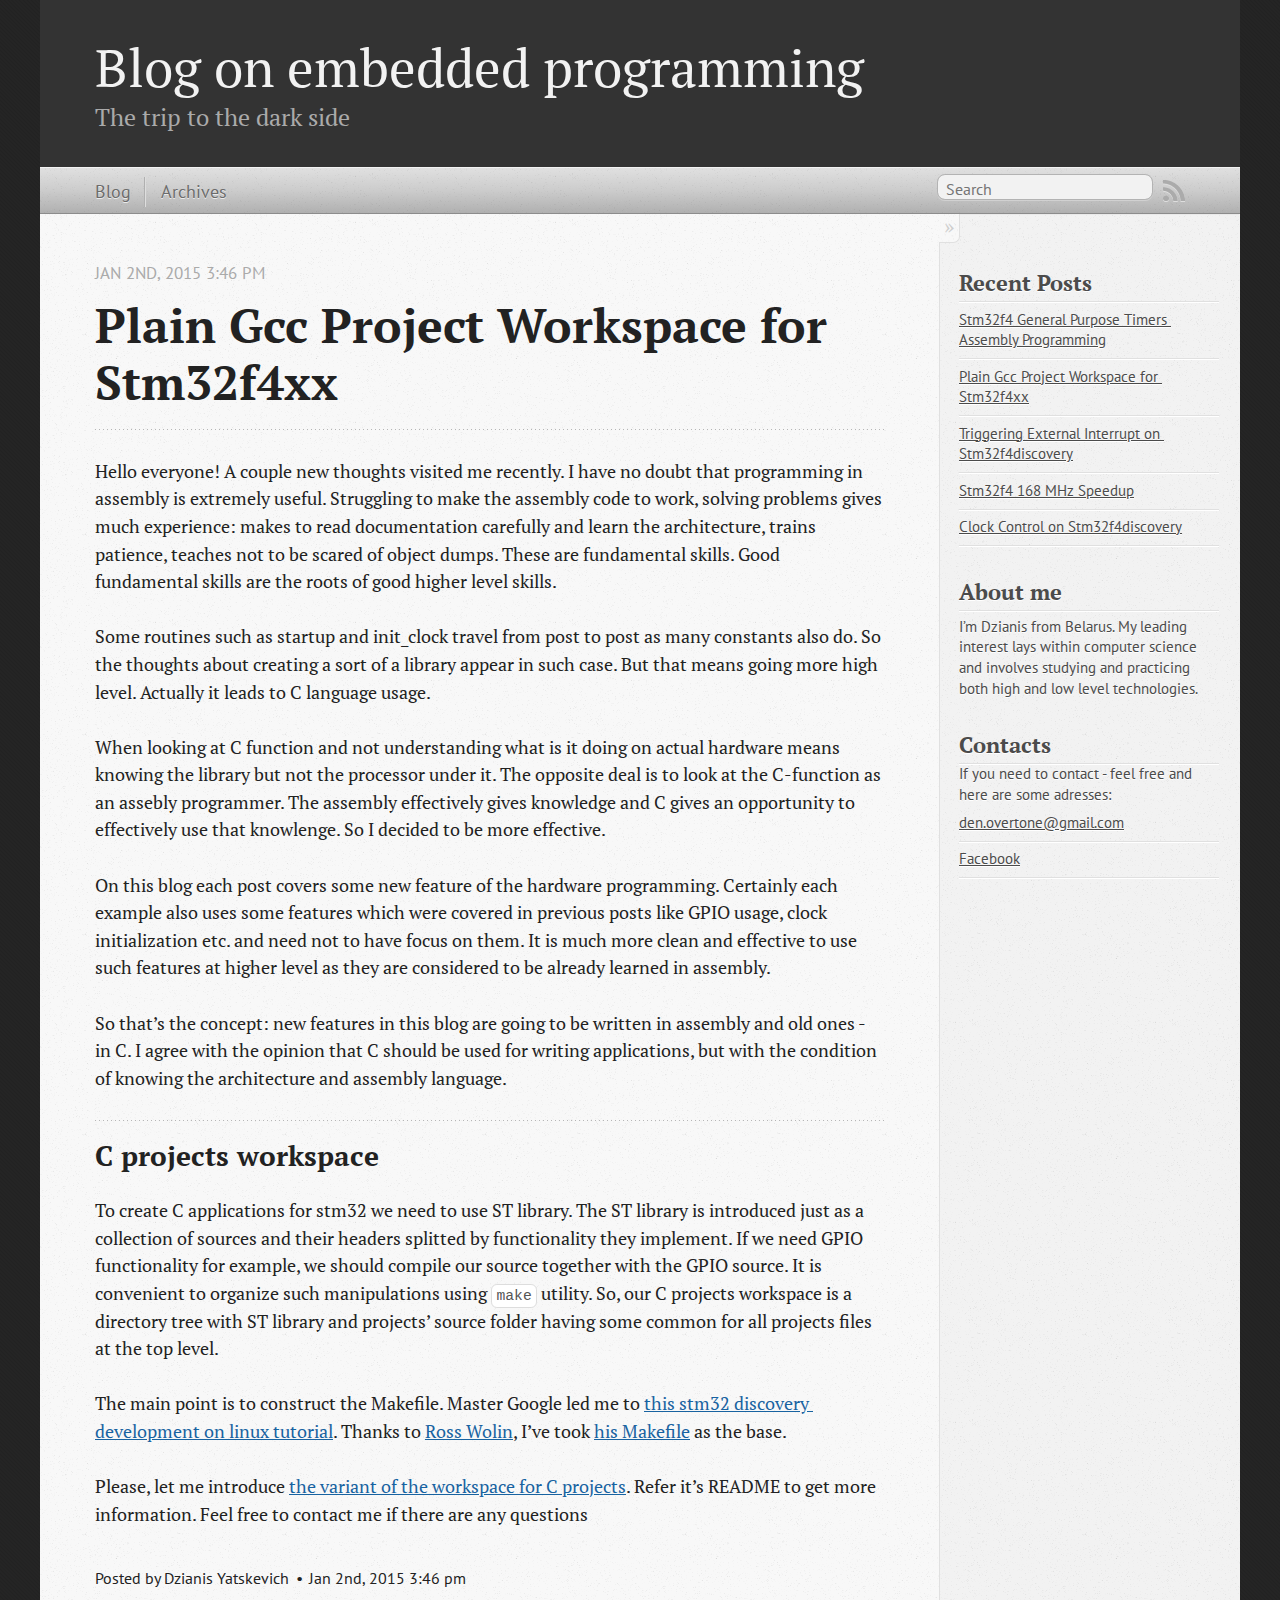
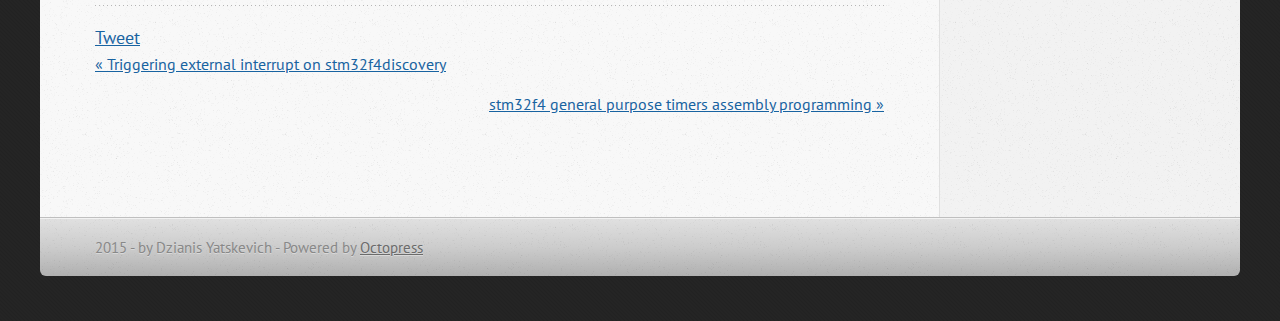
<file: blog/2015/01/02/plain-gcc-project-template-for-stm32f4xx/index.html>
<!DOCTYPE html>
<!--[if IEMobile 7 ]><html class="no-js iem7"><![endif]-->
<!--[if lt IE 9]><html class="no-js lte-ie8"><![endif]-->
<!--[if (gt IE 8)|(gt IEMobile 7)|!(IEMobile)|!(IE)]><!--><html class="no-js" lang="en"><!--<![endif]-->
<head>
  <meta charset="utf-8">
  <title>Plain Gcc Project Workspace for Stm32f4xx - Blog on embedded programming</title>
  <meta name="author" content="Dzianis Yatskevich">

  
  <meta name="description" content="Hello everyone! A couple new thoughts visited me recently. I have no doubt that programming in assembly is extremely useful. Struggling to make the &hellip;">
  

  <!-- http://t.co/dKP3o1e -->
  <meta name="HandheldFriendly" content="True">
  <meta name="MobileOptimized" content="320">
  <meta name="viewport" content="width=device-width, initial-scale=1">

  
  <link rel="canonical" href="http://denyadzi.github.io/blog/2015/01/02/plain-gcc-project-template-for-stm32f4xx">
  <link href="/favicon.png" rel="icon">
  <link href="/stylesheets/screen.css" media="screen, projection" rel="stylesheet" type="text/css">
  <link href="/atom.xml" rel="alternate" title="Blog on embedded programming" type="application/atom+xml">
  <script src="/javascripts/modernizr-2.0.js"></script>
  <script src="//ajax.googleapis.com/ajax/libs/jquery/1.9.1/jquery.min.js"></script>
  <script>!window.jQuery && document.write(unescape('%3Cscript src="./javascripts/libs/jquery.min.js"%3E%3C/script%3E'))</script>
  <script src="/javascripts/octopress.js" type="text/javascript"></script>
  <!--Fonts from Google"s Web font directory at http://google.com/webfonts -->
<link href="//fonts.googleapis.com/css?family=PT+Serif:regular,italic,bold,bolditalic" rel="stylesheet" type="text/css">
<link href="//fonts.googleapis.com/css?family=PT+Sans:regular,italic,bold,bolditalic" rel="stylesheet" type="text/css">

  

</head>

<body   >
  <header role="banner"><hgroup>
  <h1><a href="/">Blog on embedded programming</a></h1>
  
    <h2>The trip to the dark side</h2>
  
</hgroup>

</header>
  <nav role="navigation"><ul class="subscription" data-subscription="rss">
  <li><a href="/atom.xml" rel="subscribe-rss" title="subscribe via RSS">RSS</a></li>
  
</ul>
  
<form action="https://www.google.com/search" method="get">
  <fieldset role="search">
    <input type="hidden" name="q" value="site:denyadzi.github.io" />
    <input class="search" type="text" name="q" results="0" placeholder="Search"/>
  </fieldset>
</form>
  
<ul class="main-navigation">
  <li><a href="/">Blog</a></li>
  <li><a href="/blog/archives">Archives</a></li>
</ul>

</nav>
  <div id="main">
    <div id="content">
      <div>
<article class="hentry" role="article">
  
  <header>
    
      <h1 class="entry-title">Plain Gcc Project Workspace for Stm32f4xx</h1>
    
    
      <p class="meta">
        




<time class='entry-date' datetime='2015-01-02T15:46:12+03:00'><span class='date'><span class='date-month'>Jan</span> <span class='date-day'>2</span><span class='date-suffix'>nd</span>, <span class='date-year'>2015</span></span> <span class='time'>3:46 pm</span></time>
        
      </p>
    
  </header>


<div class="entry-content"><p>Hello everyone! A couple new thoughts visited me recently. I have no doubt that programming in assembly is extremely useful.  Struggling to make the assembly code to work, solving problems gives much experience: makes to read documentation carefully and learn the architecture, trains patience, teaches not to be scared of object dumps. These are fundamental skills. Good fundamental skills are the roots of good higher level skills.</p>

<!--more-->


<p>Some routines such as startup and init_clock travel from post to post as many constants also do. So the thoughts about creating a sort of a library appear in such case. But that means going more high level. Actually it leads to C language usage.</p>

<p>When looking at C function and not understanding what is it doing on actual hardware means knowing the library but not the processor under it. The opposite deal is to look at the C-function as an assebly programmer. The assembly effectively gives knowledge and C gives an opportunity to effectively use that knowlenge. So I decided to be more effective.</p>

<p>On this blog each post covers some new feature of the hardware programming. Certainly each example also uses some features which were covered in previous posts like GPIO usage, clock initialization etc. and need not to have focus on them. It is much more clean and effective to use such features at higher level as they are considered to be already learned in assembly.</p>

<p>So that&rsquo;s the concept: new features in this blog are going to be written in assembly and old ones - in C. I agree with the opinion that C should be used for writing applications, but with the condition of knowing the architecture and assembly language.</p>

<h2>C projects workspace</h2>

<p>To create C applications for stm32 we need to use ST library. The ST library is introduced just as a collection of sources and their headers splitted by functionality they implement. If we need GPIO functionality for example, we should compile our source together with the GPIO source. It is convenient to organize such manipulations using <code>make</code> utility. So, our C projects workspace is a directory tree with ST library and projects&#8217; source folder having some common for all projects files at the top level.</p>

<p>The main point is to construct the Makefile. Master Google led me to <a href="http://www.wolinlabs.com/blog/linux.stm32.discovery.gcc.html">this stm32 discovery development on linux tutorial</a>. Thanks to <a href="https://github.com/rowol">Ross Wolin</a>, I&rsquo;ve took <a href="https://github.com/rowol/stm32_discovery_arm_gcc/blob/master/STM32F4-Discovery_FW_V1.1.0/Project/Demonstration/Makefile">his Makefile</a> as the base.</p>

<p>Please, let me introduce <a href="https://github.com/denyadzi/stm32-wspc">the variant of the workspace for C projects</a>. Refer it&rsquo;s README to get more information. Feel free to contact me if there are any questions</p>
</div>


  <footer>
    <p class="meta">
      
  

<span class="byline author vcard">Posted by <span class="fn">Dzianis Yatskevich</span></span>

      




<time class='entry-date' datetime='2015-01-02T15:46:12+03:00'><span class='date'><span class='date-month'>Jan</span> <span class='date-day'>2</span><span class='date-suffix'>nd</span>, <span class='date-year'>2015</span></span> <span class='time'>3:46 pm</span></time>
      


    </p>
    
      <div class="sharing">
  
  <a href="//twitter.com/share" class="twitter-share-button" data-url="http://denyadzi.github.io/blog/2015/01/02/plain-gcc-project-template-for-stm32f4xx/" data-via="" data-counturl="http://denyadzi.github.io/blog/2015/01/02/plain-gcc-project-template-for-stm32f4xx/" >Tweet</a>
  
  
  
</div>

    
    <p class="meta">
      
        <a class="basic-alignment left" href="/blog/2014/12/30/triggering-external-interrupt-on-stm32f4discovery/" title="Previous Post: Triggering external interrupt on stm32f4discovery">&laquo; Triggering external interrupt on stm32f4discovery</a>
      
      
        <a class="basic-alignment right" href="/blog/2015/01/07/stm32f4-general-purpose-timers-assembly-programming/" title="Next Post: stm32f4 general purpose timers assembly programming">stm32f4 general purpose timers assembly programming &raquo;</a>
      
    </p>
  </footer>
</article>

</div>

<aside class="sidebar">
  
    <section>
  <h1>Recent Posts</h1>
  <ul id="recent_posts">
    
      <li class="post">
        <a href="/blog/2015/01/07/stm32f4-general-purpose-timers-assembly-programming/">Stm32f4 General Purpose Timers Assembly Programming</a>
      </li>
    
      <li class="post">
        <a href="/blog/2015/01/02/plain-gcc-project-template-for-stm32f4xx/">Plain Gcc Project Workspace for Stm32f4xx</a>
      </li>
    
      <li class="post">
        <a href="/blog/2014/12/30/triggering-external-interrupt-on-stm32f4discovery/">Triggering External Interrupt on Stm32f4discovery</a>
      </li>
    
      <li class="post">
        <a href="/blog/2014/12/28/stm32f4-168-mhz-speedup/">Stm32f4 168 MHz Speedup</a>
      </li>
    
      <li class="post">
        <a href="/blog/2014/12/27/clock-control-on-stm32f4discovery/">Clock Control on Stm32f4discovery</a>
      </li>
    
  </ul>
</section>
<section>
  <h1>About me</h1>
  <p>I&#8217;m Dzianis from Belarus. My leading interest lays within computer science and involves studying and practicing both high and low level technologies.</p>
  <h1>Contacts</h1>
  <ul>
  If you need to contact - feel free and here are some adresses:
  <li><a href="mailto:den.overtone@gmail.com">den.overtone@gmail.com</a></li>
    <li><a href="https://www.facebook.com/dzianis.yadzi" target="_blank">Facebook</a></li>
  </ul>
</section>





  
</aside>


    </div>
  </div>
  <footer role="contentinfo"><p>
  2015 - by Dzianis Yatskevich -
  <span class="credit">Powered by <a href="http://octopress.org">Octopress</a></span>
</p>

</footer>
  







  <script type="text/javascript">
    (function(){
      var twitterWidgets = document.createElement('script');
      twitterWidgets.type = 'text/javascript';
      twitterWidgets.async = true;
      twitterWidgets.src = '//platform.twitter.com/widgets.js';
      document.getElementsByTagName('head')[0].appendChild(twitterWidgets);
    })();
  </script>



<script>
  (function(i,s,o,g,r,a,m){i['GoogleAnalyticsObject']=r;i[r]=i[r]||function(){
  (i[r].q=i[r].q||[]).push(arguments)},i[r].l=1*new Date();a=s.createElement(o),
  m=s.getElementsByTagName(o)[0];a.async=1;a.src=g;m.parentNode.insertBefore(a,m)
  })(window,document,'script','//www.google-analytics.com/analytics.js','ga');

  ga('create', 'UA-58151682-1', 'auto');
  ga('send', 'pageview');

</script>


</body>
</html>
</file>
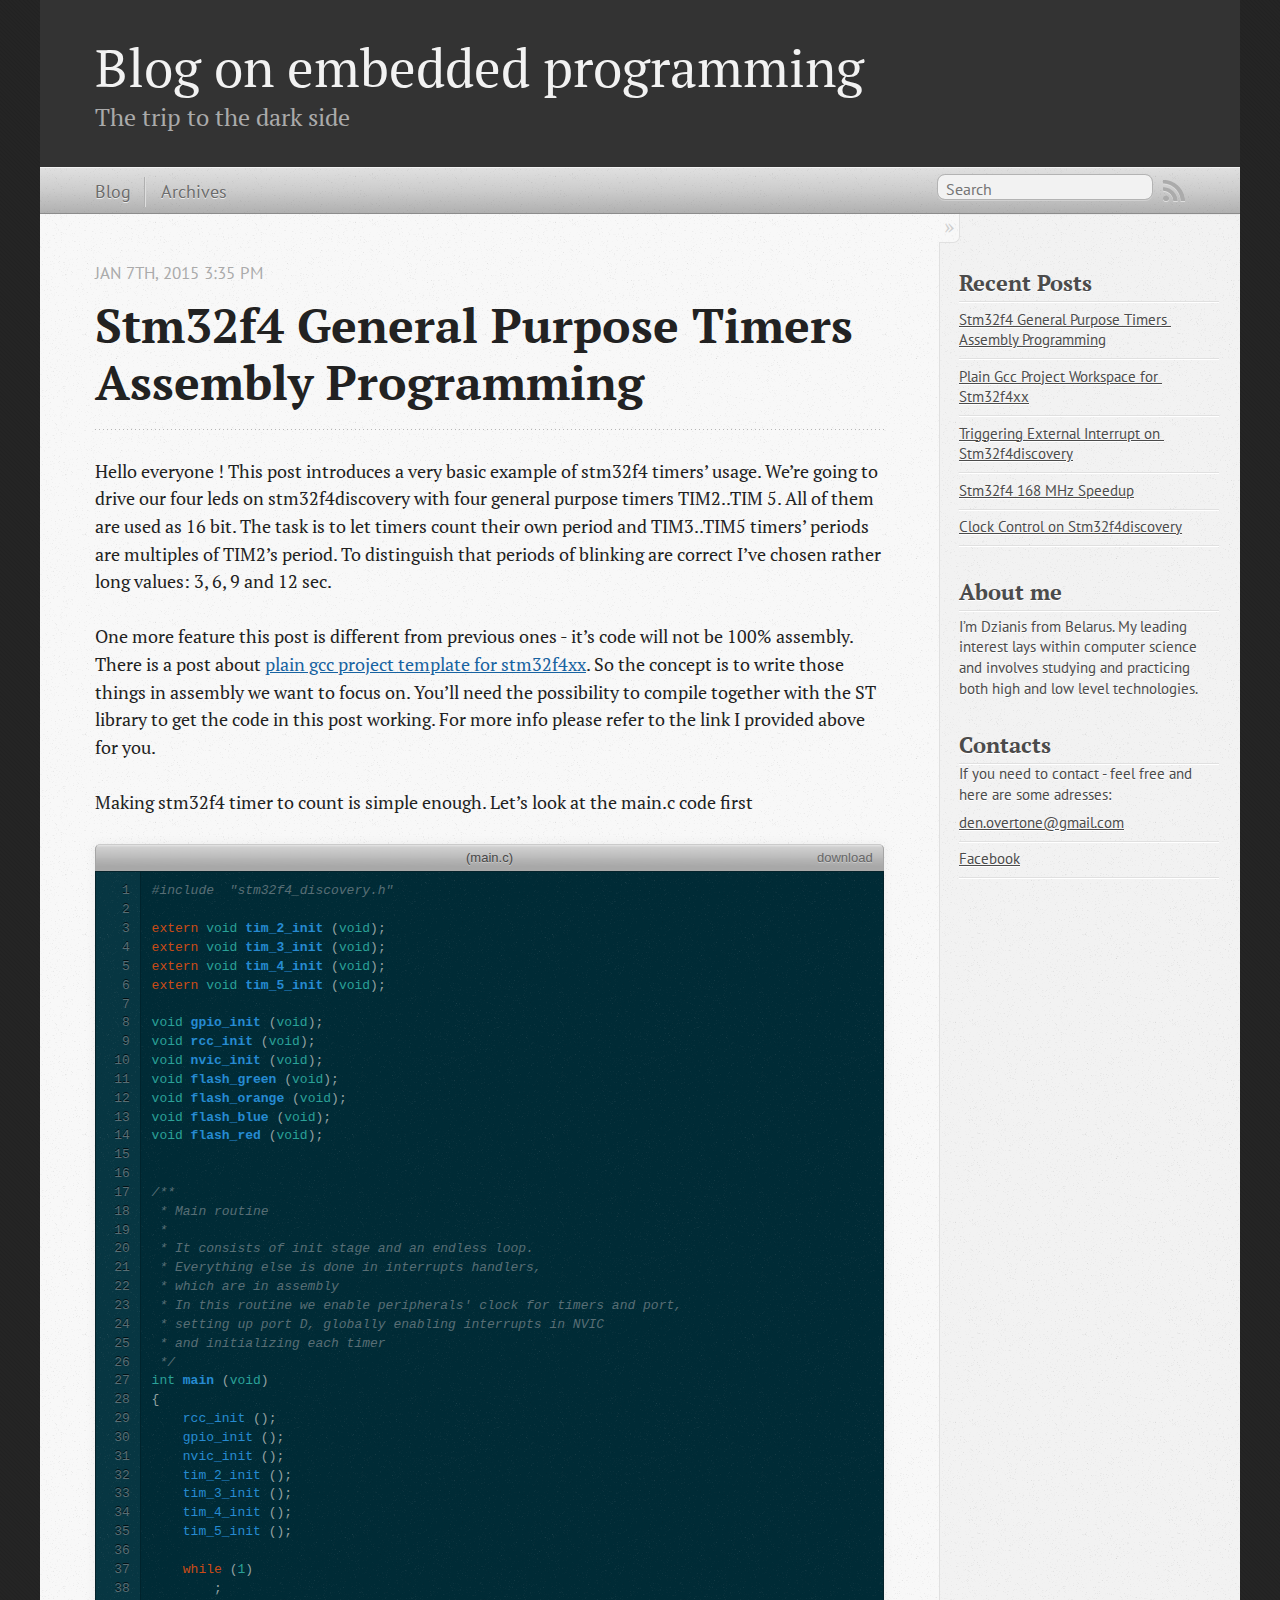
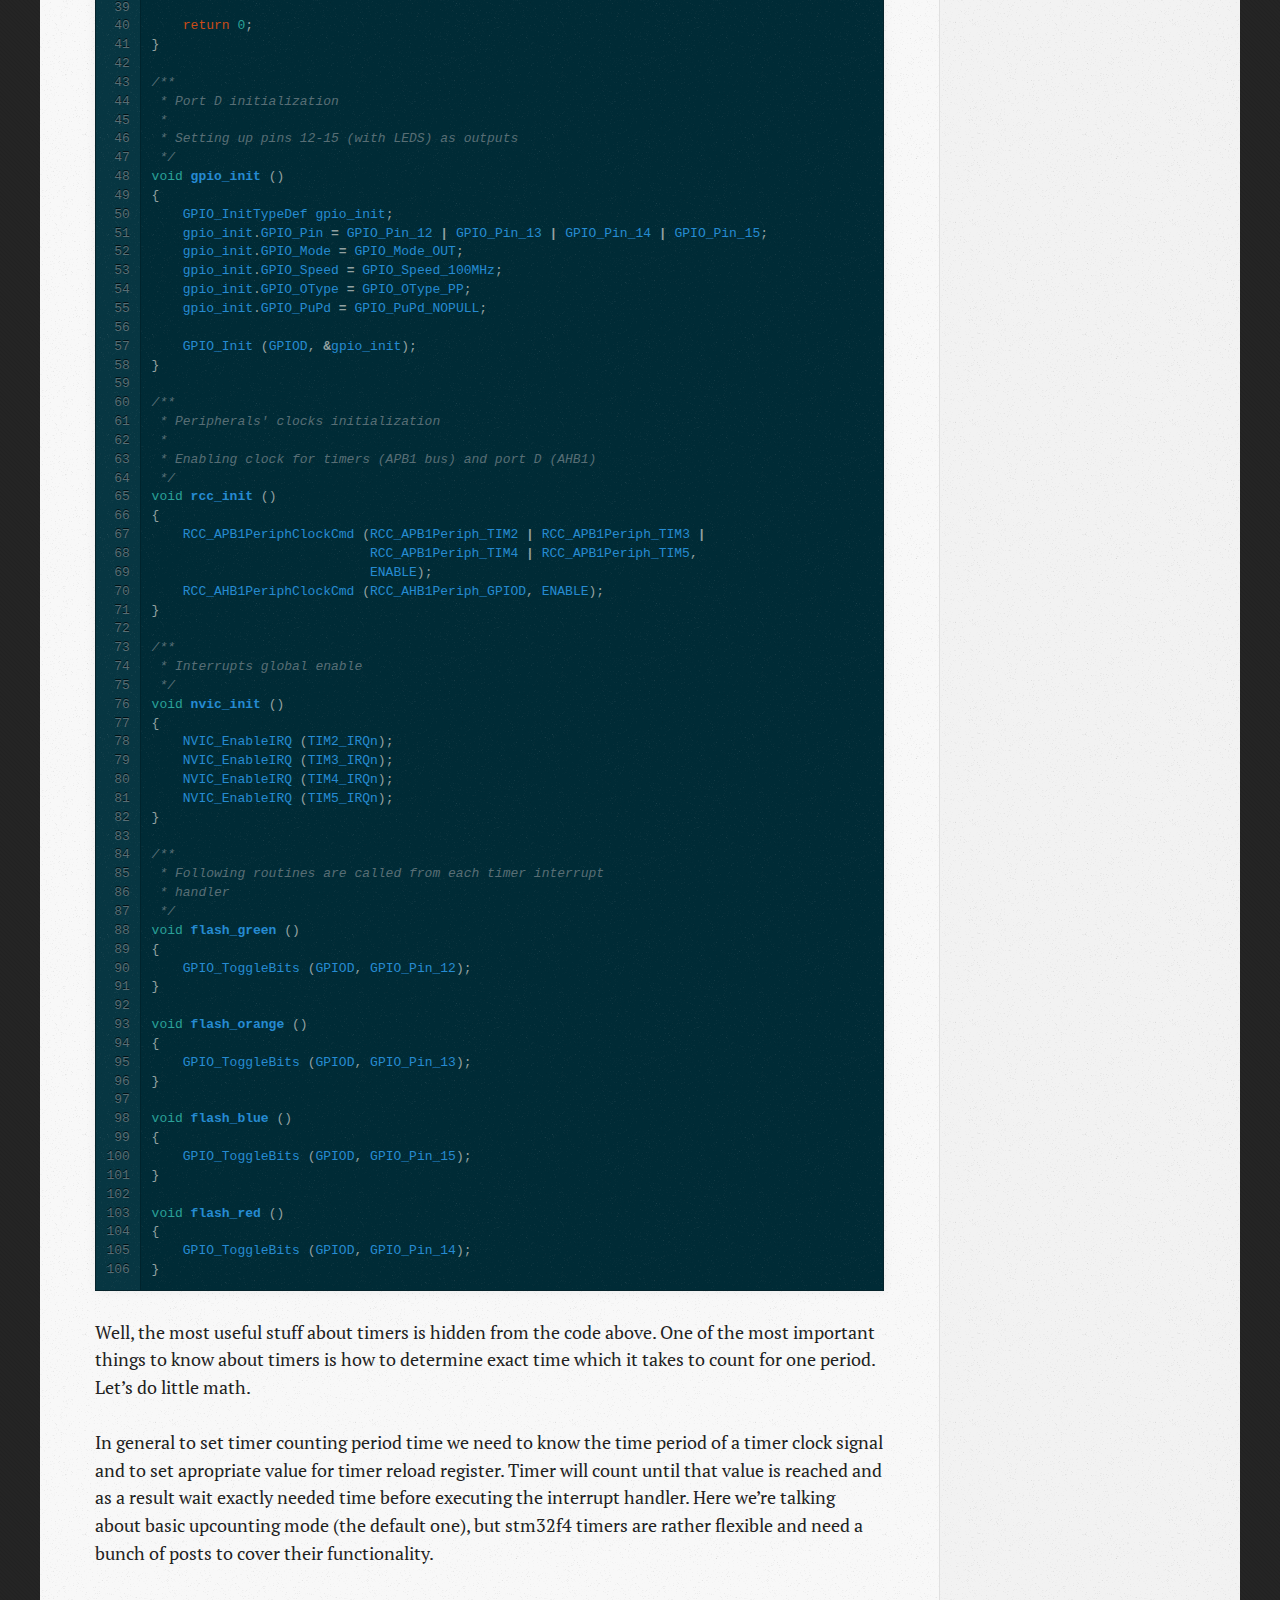
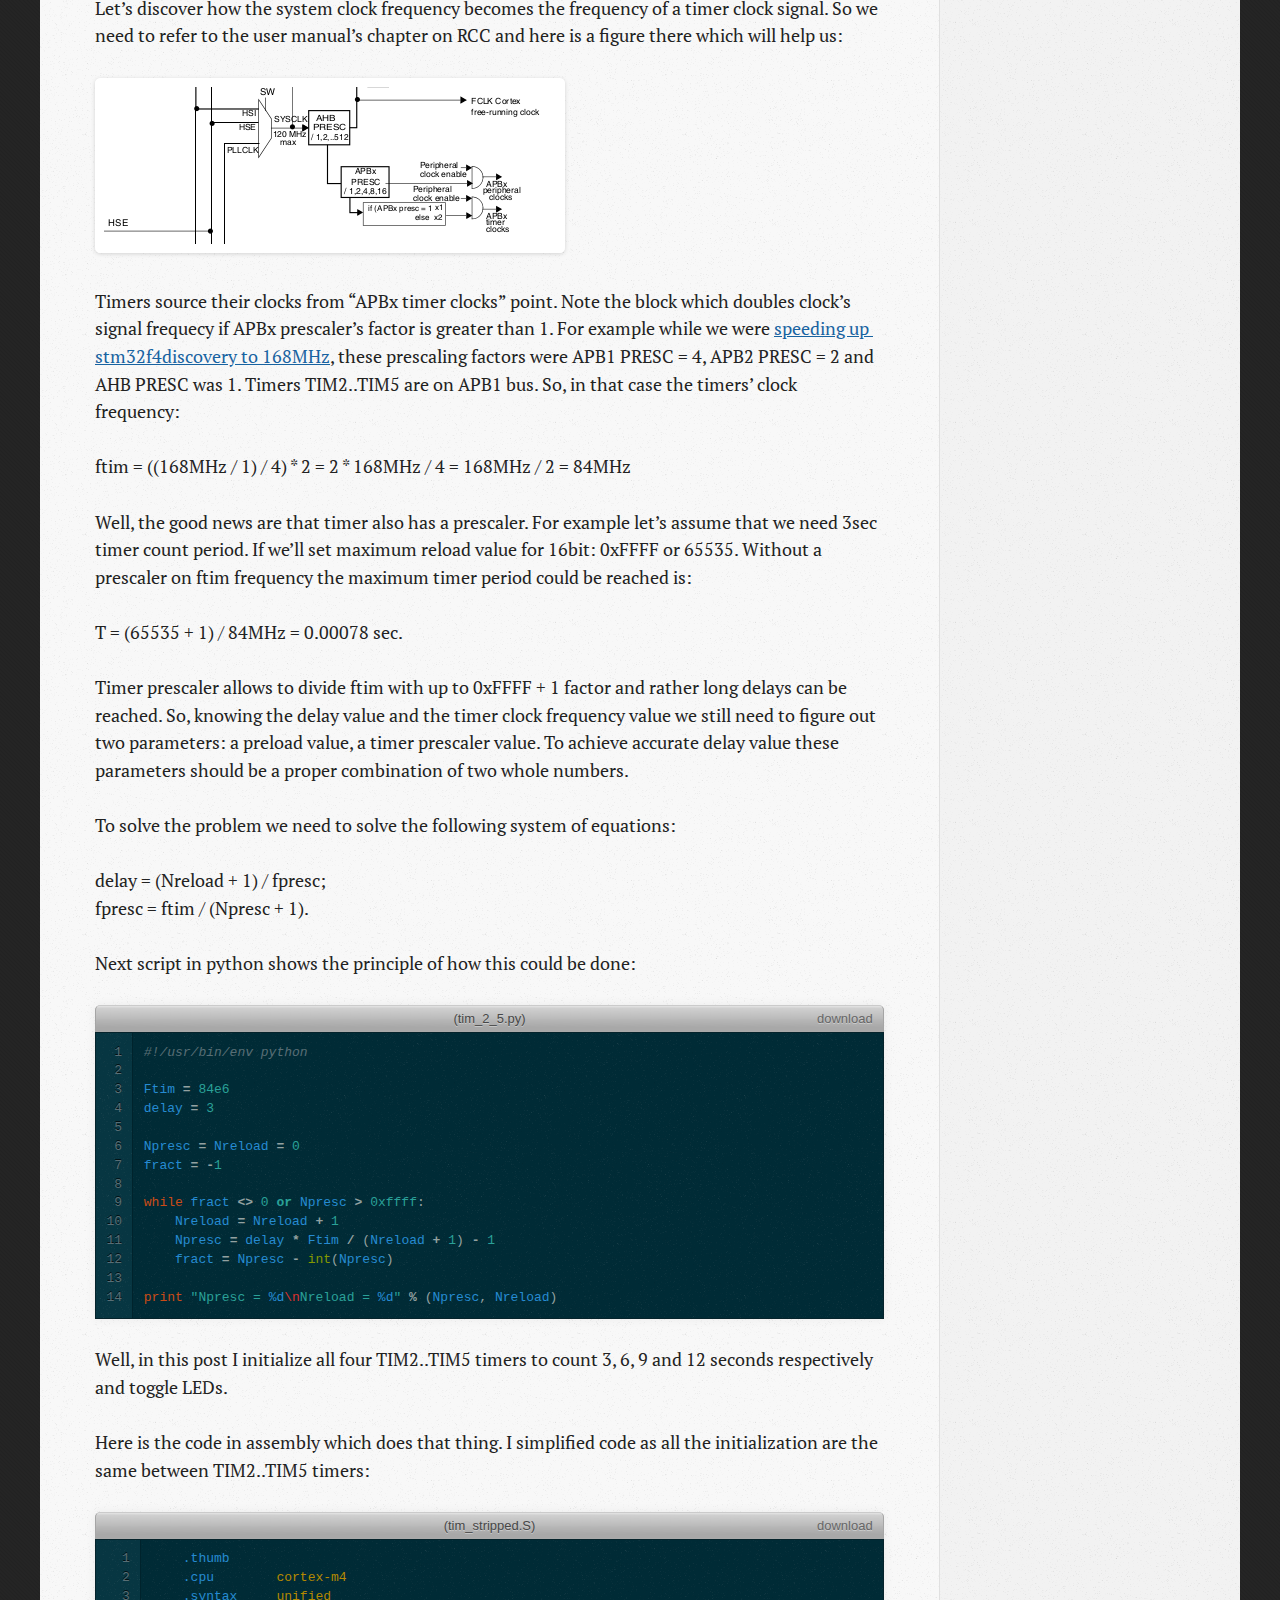
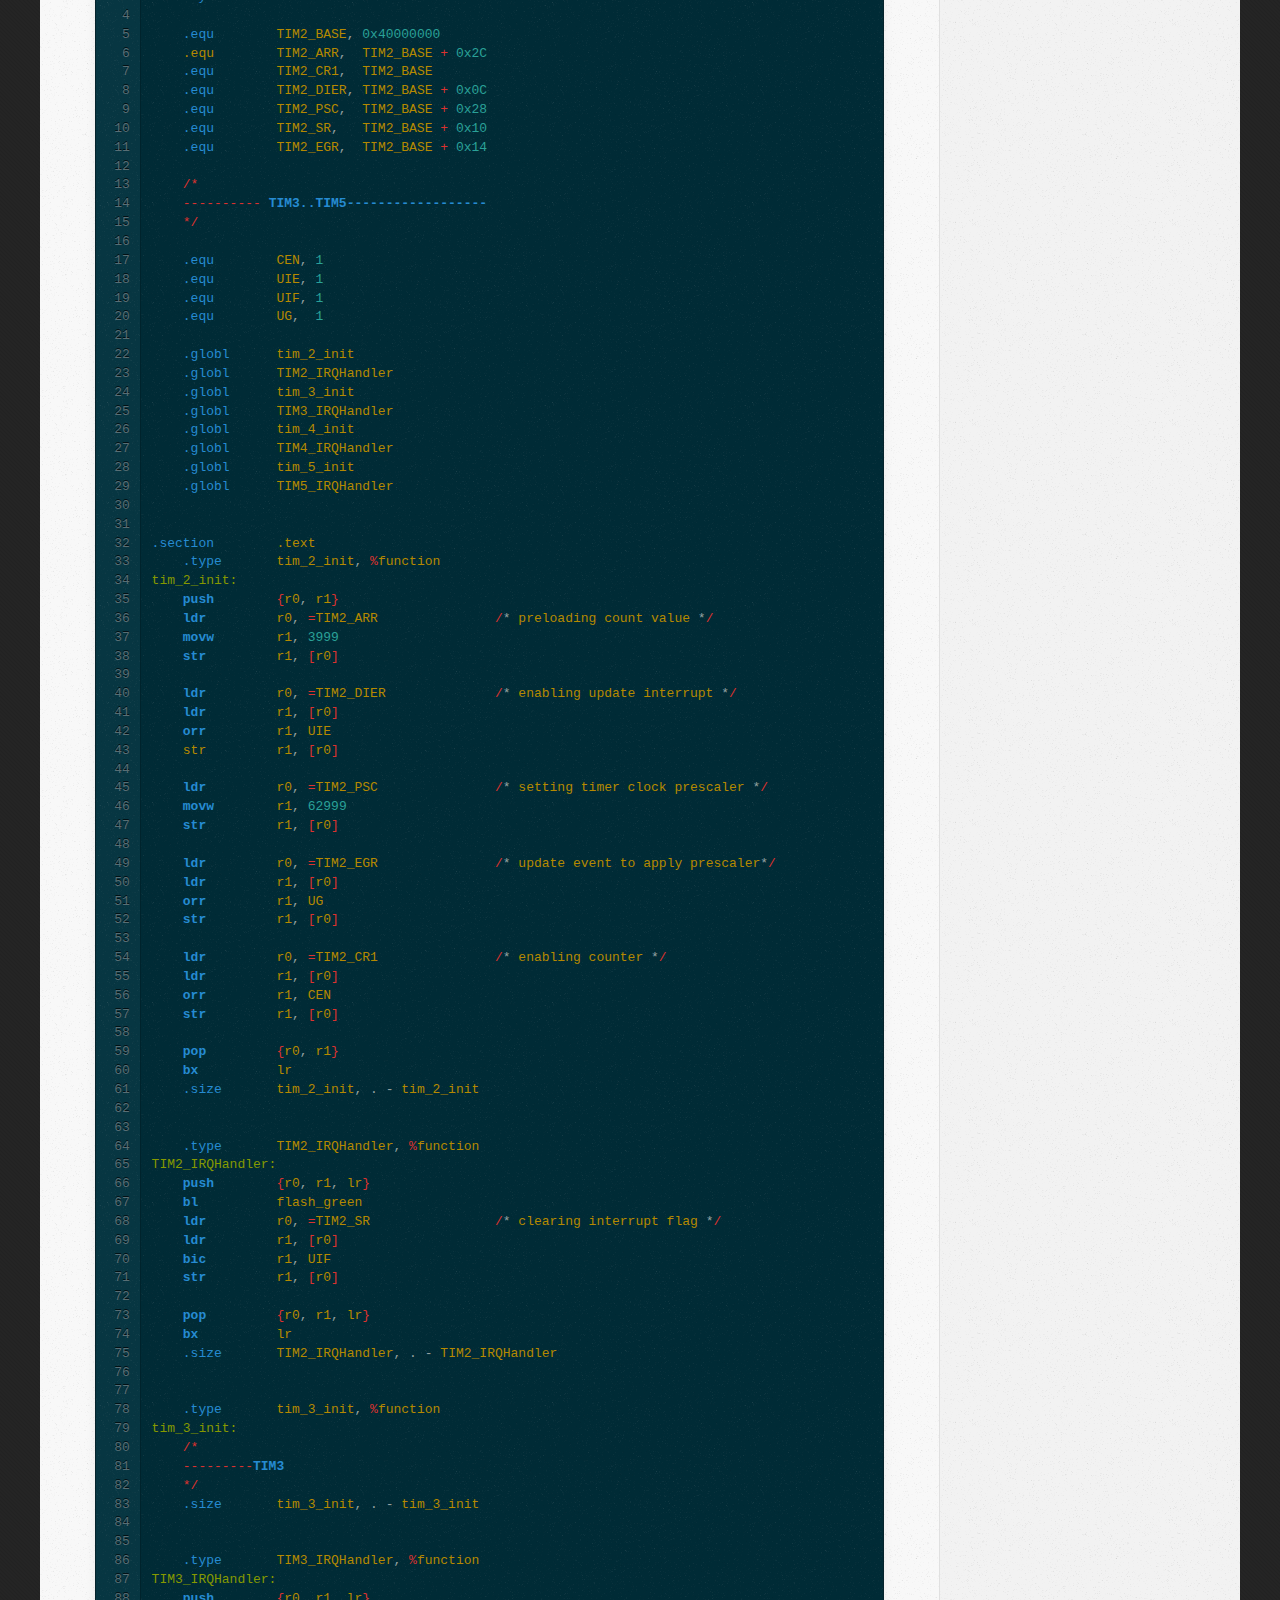
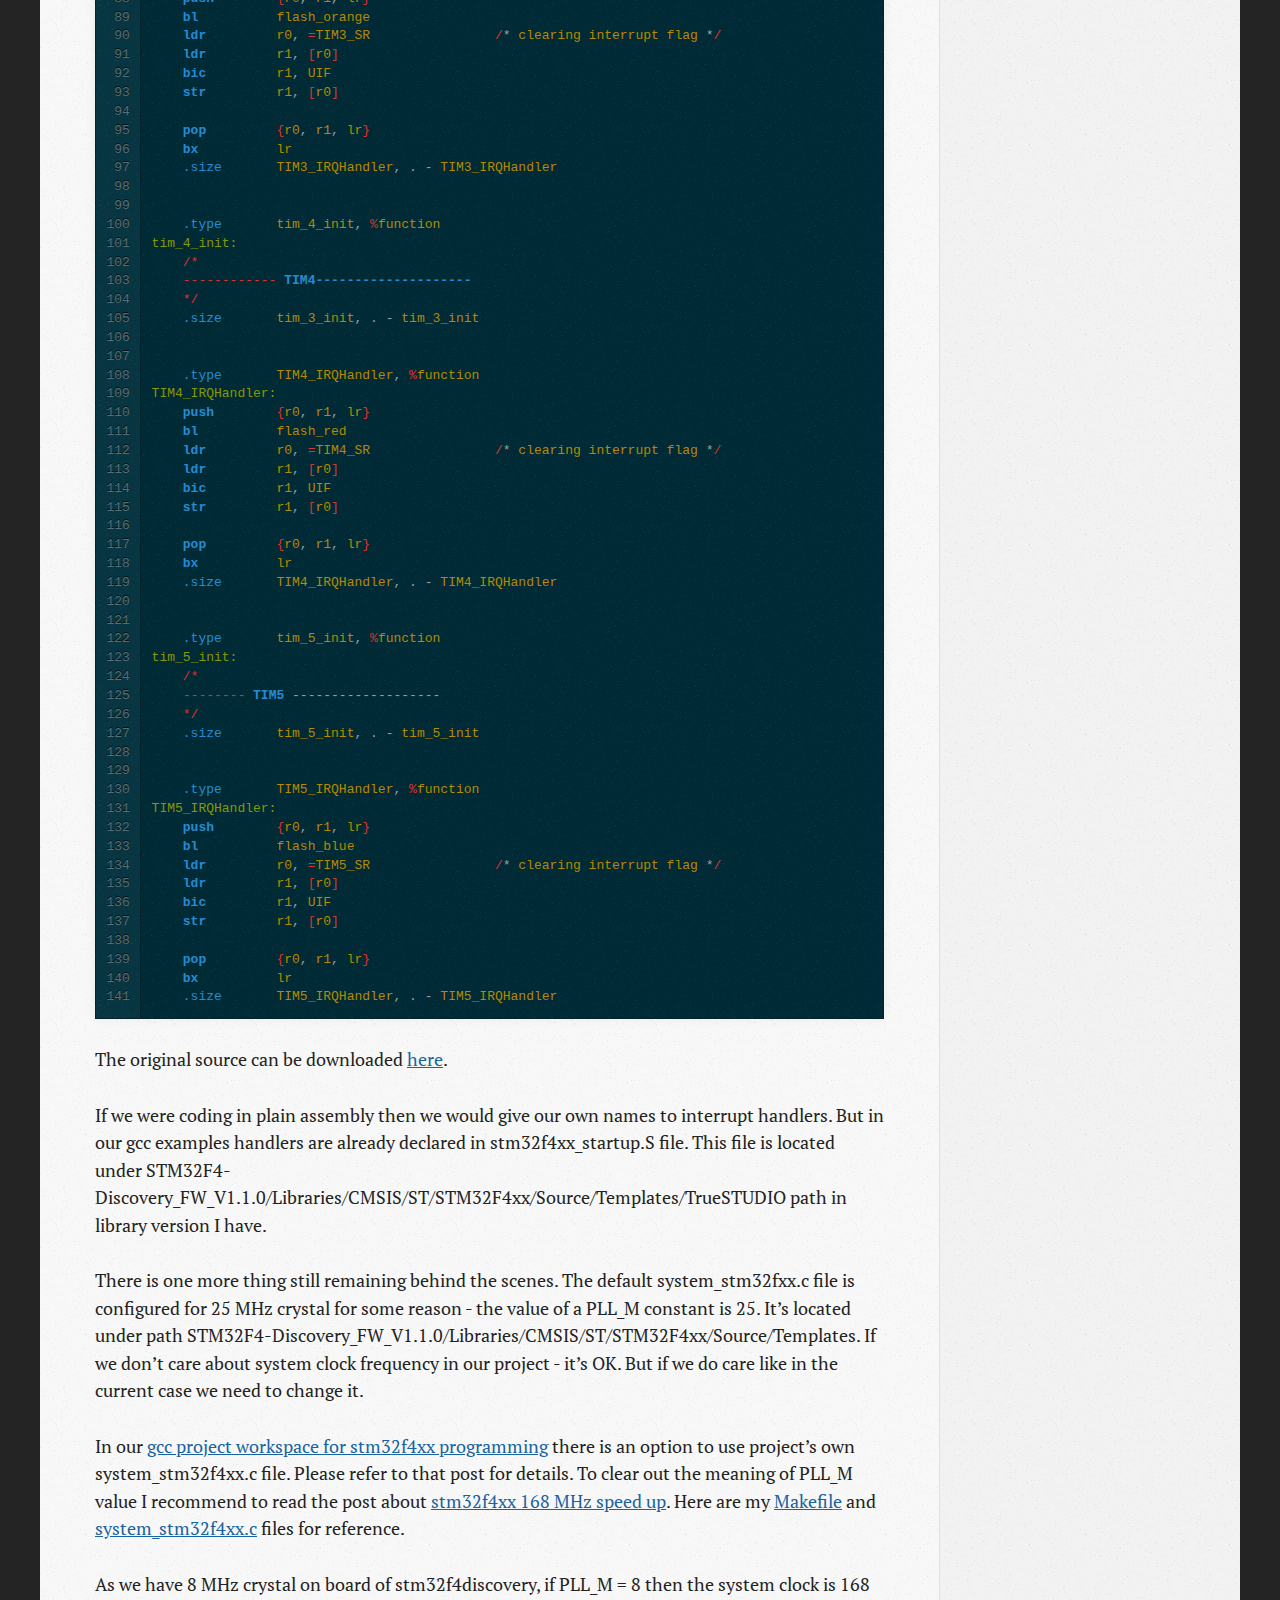
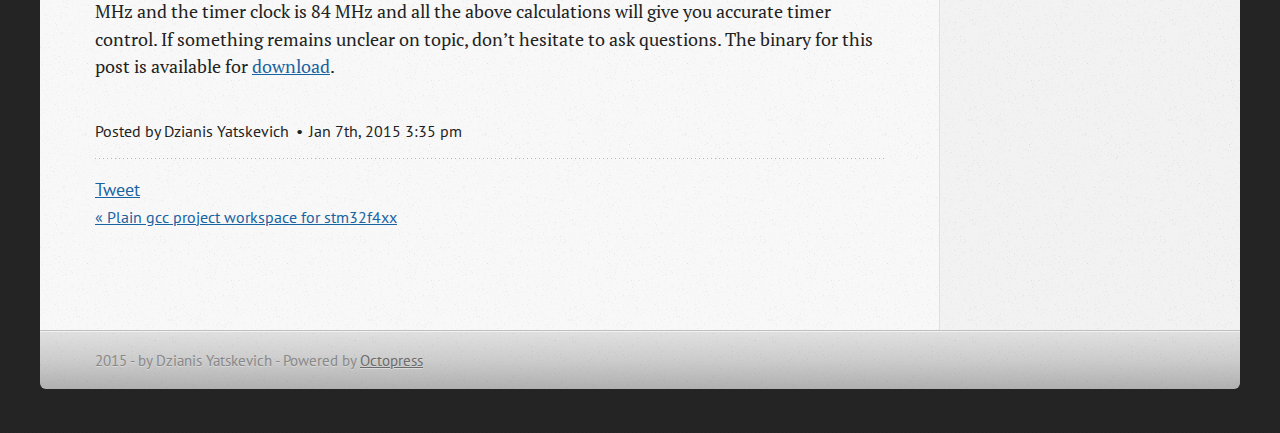
<file: blog/2015/01/07/stm32f4-general-purpose-timers-assembly-programming/index.html>
<!DOCTYPE html>
<!--[if IEMobile 7 ]><html class="no-js iem7"><![endif]-->
<!--[if lt IE 9]><html class="no-js lte-ie8"><![endif]-->
<!--[if (gt IE 8)|(gt IEMobile 7)|!(IEMobile)|!(IE)]><!--><html class="no-js" lang="en"><!--<![endif]-->
<head>
  <meta charset="utf-8">
  <title>Stm32f4 General Purpose Timers Assembly Programming - Blog on embedded programming</title>
  <meta name="author" content="Dzianis Yatskevich">

  
  <meta name="description" content="Hello everyone ! This post introduces a very basic example of stm32f4 timers' usage. We&rsquo;re going to drive our four leds on stm32f4discovery &hellip;">
  

  <!-- http://t.co/dKP3o1e -->
  <meta name="HandheldFriendly" content="True">
  <meta name="MobileOptimized" content="320">
  <meta name="viewport" content="width=device-width, initial-scale=1">

  
  <link rel="canonical" href="http://denyadzi.github.io/blog/2015/01/07/stm32f4-general-purpose-timers-assembly-programming">
  <link href="/favicon.png" rel="icon">
  <link href="/stylesheets/screen.css" media="screen, projection" rel="stylesheet" type="text/css">
  <link href="/atom.xml" rel="alternate" title="Blog on embedded programming" type="application/atom+xml">
  <script src="/javascripts/modernizr-2.0.js"></script>
  <script src="//ajax.googleapis.com/ajax/libs/jquery/1.9.1/jquery.min.js"></script>
  <script>!window.jQuery && document.write(unescape('%3Cscript src="./javascripts/libs/jquery.min.js"%3E%3C/script%3E'))</script>
  <script src="/javascripts/octopress.js" type="text/javascript"></script>
  <!--Fonts from Google"s Web font directory at http://google.com/webfonts -->
<link href="//fonts.googleapis.com/css?family=PT+Serif:regular,italic,bold,bolditalic" rel="stylesheet" type="text/css">
<link href="//fonts.googleapis.com/css?family=PT+Sans:regular,italic,bold,bolditalic" rel="stylesheet" type="text/css">

  

</head>

<body   >
  <header role="banner"><hgroup>
  <h1><a href="/">Blog on embedded programming</a></h1>
  
    <h2>The trip to the dark side</h2>
  
</hgroup>

</header>
  <nav role="navigation"><ul class="subscription" data-subscription="rss">
  <li><a href="/atom.xml" rel="subscribe-rss" title="subscribe via RSS">RSS</a></li>
  
</ul>
  
<form action="https://www.google.com/search" method="get">
  <fieldset role="search">
    <input type="hidden" name="q" value="site:denyadzi.github.io" />
    <input class="search" type="text" name="q" results="0" placeholder="Search"/>
  </fieldset>
</form>
  
<ul class="main-navigation">
  <li><a href="/">Blog</a></li>
  <li><a href="/blog/archives">Archives</a></li>
</ul>

</nav>
  <div id="main">
    <div id="content">
      <div>
<article class="hentry" role="article">
  
  <header>
    
      <h1 class="entry-title">Stm32f4 General Purpose Timers Assembly Programming</h1>
    
    
      <p class="meta">
        




<time class='entry-date' datetime='2015-01-07T15:35:00+03:00'><span class='date'><span class='date-month'>Jan</span> <span class='date-day'>7</span><span class='date-suffix'>th</span>, <span class='date-year'>2015</span></span> <span class='time'>3:35 pm</span></time>
        
      </p>
    
  </header>


<div class="entry-content"><p>Hello everyone ! This post introduces a very basic example of stm32f4 timers&#8217; usage. We&rsquo;re going to drive our four leds on stm32f4discovery with four general purpose timers TIM2..TIM 5. All of them are used as 16 bit. The task is to let timers count their own period and TIM3..TIM5 timers&#8217; periods are multiples of TIM2&rsquo;s period. To distinguish that periods of blinking are correct I&rsquo;ve chosen rather long values: 3, 6, 9 and 12 sec.</p>

<!--more-->


<p>One more feature this post is different from previous ones - it&rsquo;s code will not be 100% assembly. There is a post about <a href="/blog/2015/01/02/plain-gcc-project-template-for-stm32f4xx/">plain gcc project template for stm32f4xx</a>. So the concept is to write those things in assembly we want to focus on. You&rsquo;ll need the possibility to compile together with the ST library to get the code in this post working. For more info please refer to the link I provided above for you.</p>

<p>Making stm32f4 timer to count is simple enough. Let&rsquo;s look at the main.c code first</p>

<figure class='code'><figcaption><span> (main.c)</span> <a href='/public/code/tim_2_5/main.c'>download</a></figcaption>
<div class="highlight"><table><tr><td class="gutter"><pre class="line-numbers"><span class='line-number'>1</span>
<span class='line-number'>2</span>
<span class='line-number'>3</span>
<span class='line-number'>4</span>
<span class='line-number'>5</span>
<span class='line-number'>6</span>
<span class='line-number'>7</span>
<span class='line-number'>8</span>
<span class='line-number'>9</span>
<span class='line-number'>10</span>
<span class='line-number'>11</span>
<span class='line-number'>12</span>
<span class='line-number'>13</span>
<span class='line-number'>14</span>
<span class='line-number'>15</span>
<span class='line-number'>16</span>
<span class='line-number'>17</span>
<span class='line-number'>18</span>
<span class='line-number'>19</span>
<span class='line-number'>20</span>
<span class='line-number'>21</span>
<span class='line-number'>22</span>
<span class='line-number'>23</span>
<span class='line-number'>24</span>
<span class='line-number'>25</span>
<span class='line-number'>26</span>
<span class='line-number'>27</span>
<span class='line-number'>28</span>
<span class='line-number'>29</span>
<span class='line-number'>30</span>
<span class='line-number'>31</span>
<span class='line-number'>32</span>
<span class='line-number'>33</span>
<span class='line-number'>34</span>
<span class='line-number'>35</span>
<span class='line-number'>36</span>
<span class='line-number'>37</span>
<span class='line-number'>38</span>
<span class='line-number'>39</span>
<span class='line-number'>40</span>
<span class='line-number'>41</span>
<span class='line-number'>42</span>
<span class='line-number'>43</span>
<span class='line-number'>44</span>
<span class='line-number'>45</span>
<span class='line-number'>46</span>
<span class='line-number'>47</span>
<span class='line-number'>48</span>
<span class='line-number'>49</span>
<span class='line-number'>50</span>
<span class='line-number'>51</span>
<span class='line-number'>52</span>
<span class='line-number'>53</span>
<span class='line-number'>54</span>
<span class='line-number'>55</span>
<span class='line-number'>56</span>
<span class='line-number'>57</span>
<span class='line-number'>58</span>
<span class='line-number'>59</span>
<span class='line-number'>60</span>
<span class='line-number'>61</span>
<span class='line-number'>62</span>
<span class='line-number'>63</span>
<span class='line-number'>64</span>
<span class='line-number'>65</span>
<span class='line-number'>66</span>
<span class='line-number'>67</span>
<span class='line-number'>68</span>
<span class='line-number'>69</span>
<span class='line-number'>70</span>
<span class='line-number'>71</span>
<span class='line-number'>72</span>
<span class='line-number'>73</span>
<span class='line-number'>74</span>
<span class='line-number'>75</span>
<span class='line-number'>76</span>
<span class='line-number'>77</span>
<span class='line-number'>78</span>
<span class='line-number'>79</span>
<span class='line-number'>80</span>
<span class='line-number'>81</span>
<span class='line-number'>82</span>
<span class='line-number'>83</span>
<span class='line-number'>84</span>
<span class='line-number'>85</span>
<span class='line-number'>86</span>
<span class='line-number'>87</span>
<span class='line-number'>88</span>
<span class='line-number'>89</span>
<span class='line-number'>90</span>
<span class='line-number'>91</span>
<span class='line-number'>92</span>
<span class='line-number'>93</span>
<span class='line-number'>94</span>
<span class='line-number'>95</span>
<span class='line-number'>96</span>
<span class='line-number'>97</span>
<span class='line-number'>98</span>
<span class='line-number'>99</span>
<span class='line-number'>100</span>
<span class='line-number'>101</span>
<span class='line-number'>102</span>
<span class='line-number'>103</span>
<span class='line-number'>104</span>
<span class='line-number'>105</span>
<span class='line-number'>106</span>
</pre></td><td class='code'><pre><code class='c'><span class='line'><span class="cp">#include  &quot;stm32f4_discovery.h&quot;</span>
</span><span class='line'>
</span><span class='line'><span class="k">extern</span> <span class="kt">void</span> <span class="nf">tim_2_init</span> <span class="p">(</span><span class="kt">void</span><span class="p">);</span>
</span><span class='line'><span class="k">extern</span> <span class="kt">void</span> <span class="nf">tim_3_init</span> <span class="p">(</span><span class="kt">void</span><span class="p">);</span>
</span><span class='line'><span class="k">extern</span> <span class="kt">void</span> <span class="nf">tim_4_init</span> <span class="p">(</span><span class="kt">void</span><span class="p">);</span>
</span><span class='line'><span class="k">extern</span> <span class="kt">void</span> <span class="nf">tim_5_init</span> <span class="p">(</span><span class="kt">void</span><span class="p">);</span>
</span><span class='line'>
</span><span class='line'><span class="kt">void</span> <span class="nf">gpio_init</span> <span class="p">(</span><span class="kt">void</span><span class="p">);</span>
</span><span class='line'><span class="kt">void</span> <span class="nf">rcc_init</span> <span class="p">(</span><span class="kt">void</span><span class="p">);</span>
</span><span class='line'><span class="kt">void</span> <span class="nf">nvic_init</span> <span class="p">(</span><span class="kt">void</span><span class="p">);</span>
</span><span class='line'><span class="kt">void</span> <span class="nf">flash_green</span> <span class="p">(</span><span class="kt">void</span><span class="p">);</span>
</span><span class='line'><span class="kt">void</span> <span class="nf">flash_orange</span> <span class="p">(</span><span class="kt">void</span><span class="p">);</span>
</span><span class='line'><span class="kt">void</span> <span class="nf">flash_blue</span> <span class="p">(</span><span class="kt">void</span><span class="p">);</span>
</span><span class='line'><span class="kt">void</span> <span class="nf">flash_red</span> <span class="p">(</span><span class="kt">void</span><span class="p">);</span>
</span><span class='line'>
</span><span class='line'>
</span><span class='line'><span class="cm">/**</span>
</span><span class='line'><span class="cm"> * Main routine</span>
</span><span class='line'><span class="cm"> *</span>
</span><span class='line'><span class="cm"> * It consists of init stage and an endless loop.</span>
</span><span class='line'><span class="cm"> * Everything else is done in interrupts handlers,</span>
</span><span class='line'><span class="cm"> * which are in assembly</span>
</span><span class='line'><span class="cm"> * In this routine we enable peripherals&#39; clock for timers and port,</span>
</span><span class='line'><span class="cm"> * setting up port D, globally enabling interrupts in NVIC</span>
</span><span class='line'><span class="cm"> * and initializing each timer</span>
</span><span class='line'><span class="cm"> */</span>
</span><span class='line'><span class="kt">int</span> <span class="nf">main</span> <span class="p">(</span><span class="kt">void</span><span class="p">)</span>
</span><span class='line'><span class="p">{</span>
</span><span class='line'>    <span class="n">rcc_init</span> <span class="p">();</span>
</span><span class='line'>    <span class="n">gpio_init</span> <span class="p">();</span>
</span><span class='line'>    <span class="n">nvic_init</span> <span class="p">();</span>
</span><span class='line'>    <span class="n">tim_2_init</span> <span class="p">();</span>
</span><span class='line'>    <span class="n">tim_3_init</span> <span class="p">();</span>
</span><span class='line'>    <span class="n">tim_4_init</span> <span class="p">();</span>
</span><span class='line'>    <span class="n">tim_5_init</span> <span class="p">();</span>
</span><span class='line'>
</span><span class='line'>    <span class="k">while</span> <span class="p">(</span><span class="mi">1</span><span class="p">)</span>
</span><span class='line'>        <span class="p">;</span>
</span><span class='line'>
</span><span class='line'>    <span class="k">return</span> <span class="mi">0</span><span class="p">;</span>
</span><span class='line'><span class="p">}</span>
</span><span class='line'>
</span><span class='line'><span class="cm">/**</span>
</span><span class='line'><span class="cm"> * Port D initialization</span>
</span><span class='line'><span class="cm"> *</span>
</span><span class='line'><span class="cm"> * Setting up pins 12-15 (with LEDS) as outputs</span>
</span><span class='line'><span class="cm"> */</span>
</span><span class='line'><span class="kt">void</span> <span class="nf">gpio_init</span> <span class="p">()</span>
</span><span class='line'><span class="p">{</span>
</span><span class='line'>    <span class="n">GPIO_InitTypeDef</span> <span class="n">gpio_init</span><span class="p">;</span>
</span><span class='line'>    <span class="n">gpio_init</span><span class="p">.</span><span class="n">GPIO_Pin</span> <span class="o">=</span> <span class="n">GPIO_Pin_12</span> <span class="o">|</span> <span class="n">GPIO_Pin_13</span> <span class="o">|</span> <span class="n">GPIO_Pin_14</span> <span class="o">|</span> <span class="n">GPIO_Pin_15</span><span class="p">;</span>
</span><span class='line'>    <span class="n">gpio_init</span><span class="p">.</span><span class="n">GPIO_Mode</span> <span class="o">=</span> <span class="n">GPIO_Mode_OUT</span><span class="p">;</span>
</span><span class='line'>    <span class="n">gpio_init</span><span class="p">.</span><span class="n">GPIO_Speed</span> <span class="o">=</span> <span class="n">GPIO_Speed_100MHz</span><span class="p">;</span>
</span><span class='line'>    <span class="n">gpio_init</span><span class="p">.</span><span class="n">GPIO_OType</span> <span class="o">=</span> <span class="n">GPIO_OType_PP</span><span class="p">;</span>
</span><span class='line'>    <span class="n">gpio_init</span><span class="p">.</span><span class="n">GPIO_PuPd</span> <span class="o">=</span> <span class="n">GPIO_PuPd_NOPULL</span><span class="p">;</span>
</span><span class='line'>
</span><span class='line'>    <span class="n">GPIO_Init</span> <span class="p">(</span><span class="n">GPIOD</span><span class="p">,</span> <span class="o">&amp;</span><span class="n">gpio_init</span><span class="p">);</span>
</span><span class='line'><span class="p">}</span>
</span><span class='line'>
</span><span class='line'><span class="cm">/**</span>
</span><span class='line'><span class="cm"> * Peripherals&#39; clocks initialization</span>
</span><span class='line'><span class="cm"> *</span>
</span><span class='line'><span class="cm"> * Enabling clock for timers (APB1 bus) and port D (AHB1)</span>
</span><span class='line'><span class="cm"> */</span>
</span><span class='line'><span class="kt">void</span> <span class="nf">rcc_init</span> <span class="p">()</span>
</span><span class='line'><span class="p">{</span>
</span><span class='line'>    <span class="n">RCC_APB1PeriphClockCmd</span> <span class="p">(</span><span class="n">RCC_APB1Periph_TIM2</span> <span class="o">|</span> <span class="n">RCC_APB1Periph_TIM3</span> <span class="o">|</span>
</span><span class='line'>                            <span class="n">RCC_APB1Periph_TIM4</span> <span class="o">|</span> <span class="n">RCC_APB1Periph_TIM5</span><span class="p">,</span>
</span><span class='line'>                            <span class="n">ENABLE</span><span class="p">);</span>
</span><span class='line'>    <span class="n">RCC_AHB1PeriphClockCmd</span> <span class="p">(</span><span class="n">RCC_AHB1Periph_GPIOD</span><span class="p">,</span> <span class="n">ENABLE</span><span class="p">);</span>
</span><span class='line'><span class="p">}</span>
</span><span class='line'>
</span><span class='line'><span class="cm">/**</span>
</span><span class='line'><span class="cm"> * Interrupts global enable</span>
</span><span class='line'><span class="cm"> */</span>
</span><span class='line'><span class="kt">void</span> <span class="nf">nvic_init</span> <span class="p">()</span>
</span><span class='line'><span class="p">{</span>
</span><span class='line'>    <span class="n">NVIC_EnableIRQ</span> <span class="p">(</span><span class="n">TIM2_IRQn</span><span class="p">);</span>
</span><span class='line'>    <span class="n">NVIC_EnableIRQ</span> <span class="p">(</span><span class="n">TIM3_IRQn</span><span class="p">);</span>
</span><span class='line'>    <span class="n">NVIC_EnableIRQ</span> <span class="p">(</span><span class="n">TIM4_IRQn</span><span class="p">);</span>
</span><span class='line'>    <span class="n">NVIC_EnableIRQ</span> <span class="p">(</span><span class="n">TIM5_IRQn</span><span class="p">);</span>
</span><span class='line'><span class="p">}</span>
</span><span class='line'>
</span><span class='line'><span class="cm">/**</span>
</span><span class='line'><span class="cm"> * Following routines are called from each timer interrupt</span>
</span><span class='line'><span class="cm"> * handler</span>
</span><span class='line'><span class="cm"> */</span>
</span><span class='line'><span class="kt">void</span> <span class="nf">flash_green</span> <span class="p">()</span>
</span><span class='line'><span class="p">{</span>
</span><span class='line'>    <span class="n">GPIO_ToggleBits</span> <span class="p">(</span><span class="n">GPIOD</span><span class="p">,</span> <span class="n">GPIO_Pin_12</span><span class="p">);</span>
</span><span class='line'><span class="p">}</span>
</span><span class='line'>
</span><span class='line'><span class="kt">void</span> <span class="nf">flash_orange</span> <span class="p">()</span>
</span><span class='line'><span class="p">{</span>
</span><span class='line'>    <span class="n">GPIO_ToggleBits</span> <span class="p">(</span><span class="n">GPIOD</span><span class="p">,</span> <span class="n">GPIO_Pin_13</span><span class="p">);</span>
</span><span class='line'><span class="p">}</span>
</span><span class='line'>
</span><span class='line'><span class="kt">void</span> <span class="nf">flash_blue</span> <span class="p">()</span>
</span><span class='line'><span class="p">{</span>
</span><span class='line'>    <span class="n">GPIO_ToggleBits</span> <span class="p">(</span><span class="n">GPIOD</span><span class="p">,</span> <span class="n">GPIO_Pin_15</span><span class="p">);</span>
</span><span class='line'><span class="p">}</span>
</span><span class='line'>
</span><span class='line'><span class="kt">void</span> <span class="nf">flash_red</span> <span class="p">()</span>
</span><span class='line'><span class="p">{</span>
</span><span class='line'>    <span class="n">GPIO_ToggleBits</span> <span class="p">(</span><span class="n">GPIOD</span><span class="p">,</span> <span class="n">GPIO_Pin_14</span><span class="p">);</span>
</span><span class='line'><span class="p">}</span>
</span></code></pre></td></tr></table></div></figure>


<p>Well, the most useful stuff about timers is hidden from the code above. One of the most important things to know about timers is how to determine exact time which it takes to count for one period. Let&rsquo;s do little math.</p>

<p>In general to set timer counting period time we need to know the time period of a timer clock signal and to set apropriate value for timer reload register. Timer will count until that value is reached and as a result wait exactly needed time before executing the interrupt handler. Here we&rsquo;re talking about basic upcounting mode (the default one), but stm32f4 timers are rather flexible and need a bunch of posts to cover their functionality.</p>

<p>Let&rsquo;s discover how the system clock frequency becomes the frequency of a timer clock signal. So we need to refer to the user manual&rsquo;s chapter on RCC and here is a figure there which will help us:</p>

<p><img src="/public/images/timer_intro/stm32_clock.png"></p>

<p>Timers source their clocks from &ldquo;APBx timer clocks&rdquo; point. Note the block which doubles clock&rsquo;s signal frequecy if APBx prescaler&rsquo;s factor is greater than 1. For example while we were <a href="2014-12-28-stm32f4-168-mhz-speedup">speeding up stm32f4discovery to 168MHz</a>, these prescaling factors were APB1 PRESC = 4, APB2 PRESC = 2 and AHB PRESC was 1. Timers TIM2..TIM5 are on APB1 bus. So, in that case the timers&#8217; clock frequency:</p>

<p>ftim = ((168MHz / 1) / 4) * 2 = 2 * 168MHz / 4 = 168MHz / 2 = 84MHz</p>

<p>Well, the good news are that timer also has a prescaler. For example let&rsquo;s assume that we need 3sec timer count period. If we&rsquo;ll set maximum reload value for 16bit: 0xFFFF or 65535. Without a prescaler on ftim frequency the maximum timer period could be reached is:</p>

<p>T = (65535 + 1) / 84MHz = 0.00078 sec.</p>

<p>Timer prescaler allows to divide ftim with up to 0xFFFF + 1 factor and rather long delays can be reached. So, knowing the delay value and the timer clock frequency value we still need to figure out two parameters: a preload value, a timer prescaler value. To achieve accurate delay value these parameters should be a proper combination of two whole numbers.</p>

<p>To solve the problem we need to solve the following system of equations:</p>

<p>delay = (Nreload + 1) / fpresc; <br>
fpresc = ftim / (Npresc + 1).</p>

<p>Next script in python shows the principle of how this could be done:</p>

<figure class='code'><figcaption><span> (tim_2_5.py)</span> <a href='/public/code/tim_2_5/tim_2_5.py'>download</a></figcaption>
<div class="highlight"><table><tr><td class="gutter"><pre class="line-numbers"><span class='line-number'>1</span>
<span class='line-number'>2</span>
<span class='line-number'>3</span>
<span class='line-number'>4</span>
<span class='line-number'>5</span>
<span class='line-number'>6</span>
<span class='line-number'>7</span>
<span class='line-number'>8</span>
<span class='line-number'>9</span>
<span class='line-number'>10</span>
<span class='line-number'>11</span>
<span class='line-number'>12</span>
<span class='line-number'>13</span>
<span class='line-number'>14</span>
</pre></td><td class='code'><pre><code class='python'><span class='line'><span class="c">#!/usr/bin/env python</span>
</span><span class='line'>
</span><span class='line'><span class="n">Ftim</span> <span class="o">=</span> <span class="mf">84e6</span>
</span><span class='line'><span class="n">delay</span> <span class="o">=</span> <span class="mi">3</span>
</span><span class='line'>
</span><span class='line'><span class="n">Npresc</span> <span class="o">=</span> <span class="n">Nreload</span> <span class="o">=</span> <span class="mi">0</span>
</span><span class='line'><span class="n">fract</span> <span class="o">=</span> <span class="o">-</span><span class="mi">1</span>
</span><span class='line'>
</span><span class='line'><span class="k">while</span> <span class="n">fract</span> <span class="o">&lt;&gt;</span> <span class="mi">0</span> <span class="ow">or</span> <span class="n">Npresc</span> <span class="o">&gt;</span> <span class="mh">0xffff</span><span class="p">:</span>
</span><span class='line'>    <span class="n">Nreload</span> <span class="o">=</span> <span class="n">Nreload</span> <span class="o">+</span> <span class="mi">1</span>
</span><span class='line'>    <span class="n">Npresc</span> <span class="o">=</span> <span class="n">delay</span> <span class="o">*</span> <span class="n">Ftim</span> <span class="o">/</span> <span class="p">(</span><span class="n">Nreload</span> <span class="o">+</span> <span class="mi">1</span><span class="p">)</span> <span class="o">-</span> <span class="mi">1</span>
</span><span class='line'>    <span class="n">fract</span> <span class="o">=</span> <span class="n">Npresc</span> <span class="o">-</span> <span class="nb">int</span><span class="p">(</span><span class="n">Npresc</span><span class="p">)</span>
</span><span class='line'>
</span><span class='line'><span class="k">print</span> <span class="s">&quot;Npresc = </span><span class="si">%d</span><span class="se">\n</span><span class="s">Nreload = </span><span class="si">%d</span><span class="s">&quot;</span> <span class="o">%</span> <span class="p">(</span><span class="n">Npresc</span><span class="p">,</span> <span class="n">Nreload</span><span class="p">)</span>
</span></code></pre></td></tr></table></div></figure>


<p>Well, in this post I initialize all four TIM2..TIM5 timers to count 3, 6, 9 and 12 seconds respectively and toggle LEDs.</p>

<p>Here is the code in assembly which does that thing. I simplified code as all the initialization are the same between TIM2..TIM5 timers:</p>

<figure class='code'><figcaption><span> (tim_stripped.S)</span> <a href='/public/code/tim_2_5/tim_stripped.S'>download</a></figcaption>
<div class="highlight"><table><tr><td class="gutter"><pre class="line-numbers"><span class='line-number'>1</span>
<span class='line-number'>2</span>
<span class='line-number'>3</span>
<span class='line-number'>4</span>
<span class='line-number'>5</span>
<span class='line-number'>6</span>
<span class='line-number'>7</span>
<span class='line-number'>8</span>
<span class='line-number'>9</span>
<span class='line-number'>10</span>
<span class='line-number'>11</span>
<span class='line-number'>12</span>
<span class='line-number'>13</span>
<span class='line-number'>14</span>
<span class='line-number'>15</span>
<span class='line-number'>16</span>
<span class='line-number'>17</span>
<span class='line-number'>18</span>
<span class='line-number'>19</span>
<span class='line-number'>20</span>
<span class='line-number'>21</span>
<span class='line-number'>22</span>
<span class='line-number'>23</span>
<span class='line-number'>24</span>
<span class='line-number'>25</span>
<span class='line-number'>26</span>
<span class='line-number'>27</span>
<span class='line-number'>28</span>
<span class='line-number'>29</span>
<span class='line-number'>30</span>
<span class='line-number'>31</span>
<span class='line-number'>32</span>
<span class='line-number'>33</span>
<span class='line-number'>34</span>
<span class='line-number'>35</span>
<span class='line-number'>36</span>
<span class='line-number'>37</span>
<span class='line-number'>38</span>
<span class='line-number'>39</span>
<span class='line-number'>40</span>
<span class='line-number'>41</span>
<span class='line-number'>42</span>
<span class='line-number'>43</span>
<span class='line-number'>44</span>
<span class='line-number'>45</span>
<span class='line-number'>46</span>
<span class='line-number'>47</span>
<span class='line-number'>48</span>
<span class='line-number'>49</span>
<span class='line-number'>50</span>
<span class='line-number'>51</span>
<span class='line-number'>52</span>
<span class='line-number'>53</span>
<span class='line-number'>54</span>
<span class='line-number'>55</span>
<span class='line-number'>56</span>
<span class='line-number'>57</span>
<span class='line-number'>58</span>
<span class='line-number'>59</span>
<span class='line-number'>60</span>
<span class='line-number'>61</span>
<span class='line-number'>62</span>
<span class='line-number'>63</span>
<span class='line-number'>64</span>
<span class='line-number'>65</span>
<span class='line-number'>66</span>
<span class='line-number'>67</span>
<span class='line-number'>68</span>
<span class='line-number'>69</span>
<span class='line-number'>70</span>
<span class='line-number'>71</span>
<span class='line-number'>72</span>
<span class='line-number'>73</span>
<span class='line-number'>74</span>
<span class='line-number'>75</span>
<span class='line-number'>76</span>
<span class='line-number'>77</span>
<span class='line-number'>78</span>
<span class='line-number'>79</span>
<span class='line-number'>80</span>
<span class='line-number'>81</span>
<span class='line-number'>82</span>
<span class='line-number'>83</span>
<span class='line-number'>84</span>
<span class='line-number'>85</span>
<span class='line-number'>86</span>
<span class='line-number'>87</span>
<span class='line-number'>88</span>
<span class='line-number'>89</span>
<span class='line-number'>90</span>
<span class='line-number'>91</span>
<span class='line-number'>92</span>
<span class='line-number'>93</span>
<span class='line-number'>94</span>
<span class='line-number'>95</span>
<span class='line-number'>96</span>
<span class='line-number'>97</span>
<span class='line-number'>98</span>
<span class='line-number'>99</span>
<span class='line-number'>100</span>
<span class='line-number'>101</span>
<span class='line-number'>102</span>
<span class='line-number'>103</span>
<span class='line-number'>104</span>
<span class='line-number'>105</span>
<span class='line-number'>106</span>
<span class='line-number'>107</span>
<span class='line-number'>108</span>
<span class='line-number'>109</span>
<span class='line-number'>110</span>
<span class='line-number'>111</span>
<span class='line-number'>112</span>
<span class='line-number'>113</span>
<span class='line-number'>114</span>
<span class='line-number'>115</span>
<span class='line-number'>116</span>
<span class='line-number'>117</span>
<span class='line-number'>118</span>
<span class='line-number'>119</span>
<span class='line-number'>120</span>
<span class='line-number'>121</span>
<span class='line-number'>122</span>
<span class='line-number'>123</span>
<span class='line-number'>124</span>
<span class='line-number'>125</span>
<span class='line-number'>126</span>
<span class='line-number'>127</span>
<span class='line-number'>128</span>
<span class='line-number'>129</span>
<span class='line-number'>130</span>
<span class='line-number'>131</span>
<span class='line-number'>132</span>
<span class='line-number'>133</span>
<span class='line-number'>134</span>
<span class='line-number'>135</span>
<span class='line-number'>136</span>
<span class='line-number'>137</span>
<span class='line-number'>138</span>
<span class='line-number'>139</span>
<span class='line-number'>140</span>
<span class='line-number'>141</span>
</pre></td><td class='code'><pre><code class='gas'><span class='line'>    <span class="na">.thumb</span>
</span><span class='line'>    <span class="na">.cpu</span>        <span class="no">cortex-m4</span>
</span><span class='line'>    <span class="na">.syntax</span>     <span class="no">unified</span>
</span><span class='line'>
</span><span class='line'>    <span class="na">.equ</span>        <span class="no">TIM2_BASE</span><span class="p">,</span> <span class="mi">0x40000000</span>
</span><span class='line'>    <span class="no">.equ</span>        <span class="no">TIM2_ARR</span><span class="p">,</span>  <span class="no">TIM2_BASE</span> <span class="err">+</span> <span class="mi">0x2C</span>
</span><span class='line'>    <span class="na">.equ</span>        <span class="no">TIM2_CR1</span><span class="p">,</span>  <span class="no">TIM2_BASE</span>
</span><span class='line'>    <span class="na">.equ</span>        <span class="no">TIM2_DIER</span><span class="p">,</span> <span class="no">TIM2_BASE</span> <span class="err">+</span> <span class="mi">0x0C</span>
</span><span class='line'>    <span class="na">.equ</span>        <span class="no">TIM2_PSC</span><span class="p">,</span>  <span class="no">TIM2_BASE</span> <span class="err">+</span> <span class="mi">0x28</span>
</span><span class='line'>    <span class="na">.equ</span>        <span class="no">TIM2_SR</span><span class="p">,</span>   <span class="no">TIM2_BASE</span> <span class="err">+</span> <span class="mi">0x10</span>
</span><span class='line'>    <span class="na">.equ</span>        <span class="no">TIM2_EGR</span><span class="p">,</span>  <span class="no">TIM2_BASE</span> <span class="err">+</span> <span class="mi">0x14</span>
</span><span class='line'>
</span><span class='line'>    <span class="err">/*</span>
</span><span class='line'>    <span class="err">----------</span> <span class="nf">TIM3..TIM5------------------</span>
</span><span class='line'>    <span class="err">*/</span>
</span><span class='line'>
</span><span class='line'>    <span class="na">.equ</span>        <span class="no">CEN</span><span class="p">,</span> <span class="mi">1</span>
</span><span class='line'>    <span class="na">.equ</span>        <span class="no">UIE</span><span class="p">,</span> <span class="mi">1</span>
</span><span class='line'>    <span class="na">.equ</span>        <span class="no">UIF</span><span class="p">,</span> <span class="mi">1</span>
</span><span class='line'>    <span class="na">.equ</span>        <span class="no">UG</span><span class="p">,</span>  <span class="mi">1</span>
</span><span class='line'>
</span><span class='line'>    <span class="na">.globl</span>      <span class="no">tim_2_init</span>
</span><span class='line'>    <span class="na">.globl</span>      <span class="no">TIM2_IRQHandler</span>
</span><span class='line'>    <span class="na">.globl</span>      <span class="no">tim_3_init</span>
</span><span class='line'>    <span class="na">.globl</span>      <span class="no">TIM3_IRQHandler</span>
</span><span class='line'>    <span class="na">.globl</span>      <span class="no">tim_4_init</span>
</span><span class='line'>    <span class="na">.globl</span>      <span class="no">TIM4_IRQHandler</span>
</span><span class='line'>    <span class="na">.globl</span>      <span class="no">tim_5_init</span>
</span><span class='line'>    <span class="na">.globl</span>      <span class="no">TIM5_IRQHandler</span>
</span><span class='line'>
</span><span class='line'>
</span><span class='line'><span class="na">.section</span>        <span class="no">.text</span>
</span><span class='line'>    <span class="na">.type</span>       <span class="no">tim_2_init</span><span class="p">,</span> <span class="err">%</span><span class="no">function</span>
</span><span class='line'><span class="nl">tim_2_init:</span>
</span><span class='line'>    <span class="nf">push</span>        <span class="err">{</span><span class="no">r0</span><span class="p">,</span> <span class="no">r1</span><span class="err">}</span>
</span><span class='line'>    <span class="nf">ldr</span>         <span class="no">r0</span><span class="p">,</span> <span class="err">=</span><span class="no">TIM2_ARR</span>               <span class="err">/</span><span class="p">*</span> <span class="no">preloading</span> <span class="no">count</span> <span class="no">value</span> <span class="p">*</span><span class="err">/</span>
</span><span class='line'>    <span class="nf">movw</span>        <span class="no">r1</span><span class="p">,</span> <span class="mi">3999</span>
</span><span class='line'>    <span class="nf">str</span>         <span class="no">r1</span><span class="p">,</span> <span class="err">[</span><span class="no">r0</span><span class="err">]</span>
</span><span class='line'>
</span><span class='line'>    <span class="nf">ldr</span>         <span class="no">r0</span><span class="p">,</span> <span class="err">=</span><span class="no">TIM2_DIER</span>              <span class="err">/</span><span class="p">*</span> <span class="no">enabling</span> <span class="no">update</span> <span class="no">interrupt</span> <span class="p">*</span><span class="err">/</span>
</span><span class='line'>    <span class="nf">ldr</span>         <span class="no">r1</span><span class="p">,</span> <span class="err">[</span><span class="no">r0</span><span class="err">]</span>
</span><span class='line'>    <span class="nf">orr</span>         <span class="no">r1</span><span class="p">,</span> <span class="no">UIE</span>
</span><span class='line'>    <span class="no">str</span>         <span class="no">r1</span><span class="p">,</span> <span class="err">[</span><span class="no">r0</span><span class="err">]</span>
</span><span class='line'>
</span><span class='line'>    <span class="nf">ldr</span>         <span class="no">r0</span><span class="p">,</span> <span class="err">=</span><span class="no">TIM2_PSC</span>               <span class="err">/</span><span class="p">*</span> <span class="no">setting</span> <span class="no">timer</span> <span class="no">clock</span> <span class="no">prescaler</span> <span class="p">*</span><span class="err">/</span>
</span><span class='line'>    <span class="nf">movw</span>        <span class="no">r1</span><span class="p">,</span> <span class="mi">62999</span>
</span><span class='line'>    <span class="nf">str</span>         <span class="no">r1</span><span class="p">,</span> <span class="err">[</span><span class="no">r0</span><span class="err">]</span>
</span><span class='line'>
</span><span class='line'>    <span class="nf">ldr</span>         <span class="no">r0</span><span class="p">,</span> <span class="err">=</span><span class="no">TIM2_EGR</span>               <span class="err">/</span><span class="p">*</span> <span class="no">update</span> <span class="no">event</span> <span class="no">to</span> <span class="no">apply</span> <span class="no">prescaler</span><span class="p">*</span><span class="err">/</span>
</span><span class='line'>    <span class="nf">ldr</span>         <span class="no">r1</span><span class="p">,</span> <span class="err">[</span><span class="no">r0</span><span class="err">]</span>
</span><span class='line'>    <span class="nf">orr</span>         <span class="no">r1</span><span class="p">,</span> <span class="no">UG</span>
</span><span class='line'>    <span class="nf">str</span>         <span class="no">r1</span><span class="p">,</span> <span class="err">[</span><span class="no">r0</span><span class="err">]</span>
</span><span class='line'>
</span><span class='line'>    <span class="nf">ldr</span>         <span class="no">r0</span><span class="p">,</span> <span class="err">=</span><span class="no">TIM2_CR1</span>               <span class="err">/</span><span class="p">*</span> <span class="no">enabling</span> <span class="no">counter</span> <span class="p">*</span><span class="err">/</span>
</span><span class='line'>    <span class="nf">ldr</span>         <span class="no">r1</span><span class="p">,</span> <span class="err">[</span><span class="no">r0</span><span class="err">]</span>
</span><span class='line'>    <span class="nf">orr</span>         <span class="no">r1</span><span class="p">,</span> <span class="no">CEN</span>
</span><span class='line'>    <span class="nf">str</span>         <span class="no">r1</span><span class="p">,</span> <span class="err">[</span><span class="no">r0</span><span class="err">]</span>
</span><span class='line'>
</span><span class='line'>    <span class="nf">pop</span>         <span class="err">{</span><span class="no">r0</span><span class="p">,</span> <span class="no">r1</span><span class="err">}</span>
</span><span class='line'>    <span class="nf">bx</span>          <span class="no">lr</span>
</span><span class='line'>    <span class="na">.size</span>       <span class="no">tim_2_init</span><span class="p">,</span> <span class="p">.</span> <span class="p">-</span> <span class="no">tim_2_init</span>
</span><span class='line'>
</span><span class='line'>
</span><span class='line'>    <span class="na">.type</span>       <span class="no">TIM2_IRQHandler</span><span class="p">,</span> <span class="err">%</span><span class="no">function</span>
</span><span class='line'><span class="nl">TIM2_IRQHandler:</span>
</span><span class='line'>    <span class="nf">push</span>        <span class="err">{</span><span class="no">r0</span><span class="p">,</span> <span class="no">r1</span><span class="p">,</span> <span class="no">lr</span><span class="err">}</span>
</span><span class='line'>    <span class="nf">bl</span>          <span class="no">flash_green</span>
</span><span class='line'>    <span class="nf">ldr</span>         <span class="no">r0</span><span class="p">,</span> <span class="err">=</span><span class="no">TIM2_SR</span>                <span class="err">/</span><span class="p">*</span> <span class="no">clearing</span> <span class="no">interrupt</span> <span class="no">flag</span> <span class="p">*</span><span class="err">/</span>
</span><span class='line'>    <span class="nf">ldr</span>         <span class="no">r1</span><span class="p">,</span> <span class="err">[</span><span class="no">r0</span><span class="err">]</span>
</span><span class='line'>    <span class="nf">bic</span>         <span class="no">r1</span><span class="p">,</span> <span class="no">UIF</span>
</span><span class='line'>    <span class="nf">str</span>         <span class="no">r1</span><span class="p">,</span> <span class="err">[</span><span class="no">r0</span><span class="err">]</span>
</span><span class='line'>
</span><span class='line'>    <span class="nf">pop</span>         <span class="err">{</span><span class="no">r0</span><span class="p">,</span> <span class="no">r1</span><span class="p">,</span> <span class="no">lr</span><span class="err">}</span>
</span><span class='line'>    <span class="nf">bx</span>          <span class="no">lr</span>
</span><span class='line'>    <span class="na">.size</span>       <span class="no">TIM2_IRQHandler</span><span class="p">,</span> <span class="p">.</span> <span class="p">-</span> <span class="no">TIM2_IRQHandler</span>
</span><span class='line'>
</span><span class='line'>
</span><span class='line'>    <span class="na">.type</span>       <span class="no">tim_3_init</span><span class="p">,</span> <span class="err">%</span><span class="no">function</span>
</span><span class='line'><span class="nl">tim_3_init:</span>
</span><span class='line'>    <span class="err">/*</span>
</span><span class='line'>    <span class="err">---------</span><span class="nf">TIM3</span>
</span><span class='line'>    <span class="err">*/</span>
</span><span class='line'>    <span class="na">.size</span>       <span class="no">tim_3_init</span><span class="p">,</span> <span class="p">.</span> <span class="p">-</span> <span class="no">tim_3_init</span>
</span><span class='line'>
</span><span class='line'>
</span><span class='line'>    <span class="na">.type</span>       <span class="no">TIM3_IRQHandler</span><span class="p">,</span> <span class="err">%</span><span class="no">function</span>
</span><span class='line'><span class="nl">TIM3_IRQHandler:</span>
</span><span class='line'>    <span class="nf">push</span>        <span class="err">{</span><span class="no">r0</span><span class="p">,</span> <span class="no">r1</span><span class="p">,</span> <span class="no">lr</span><span class="err">}</span>
</span><span class='line'>    <span class="nf">bl</span>          <span class="no">flash_orange</span>
</span><span class='line'>    <span class="nf">ldr</span>         <span class="no">r0</span><span class="p">,</span> <span class="err">=</span><span class="no">TIM3_SR</span>                <span class="err">/</span><span class="p">*</span> <span class="no">clearing</span> <span class="no">interrupt</span> <span class="no">flag</span> <span class="p">*</span><span class="err">/</span>
</span><span class='line'>    <span class="nf">ldr</span>         <span class="no">r1</span><span class="p">,</span> <span class="err">[</span><span class="no">r0</span><span class="err">]</span>
</span><span class='line'>    <span class="nf">bic</span>         <span class="no">r1</span><span class="p">,</span> <span class="no">UIF</span>
</span><span class='line'>    <span class="nf">str</span>         <span class="no">r1</span><span class="p">,</span> <span class="err">[</span><span class="no">r0</span><span class="err">]</span>
</span><span class='line'>
</span><span class='line'>    <span class="nf">pop</span>         <span class="err">{</span><span class="no">r0</span><span class="p">,</span> <span class="no">r1</span><span class="p">,</span> <span class="no">lr</span><span class="err">}</span>
</span><span class='line'>    <span class="nf">bx</span>          <span class="no">lr</span>
</span><span class='line'>    <span class="na">.size</span>       <span class="no">TIM3_IRQHandler</span><span class="p">,</span> <span class="p">.</span> <span class="p">-</span> <span class="no">TIM3_IRQHandler</span>
</span><span class='line'>
</span><span class='line'>
</span><span class='line'>    <span class="na">.type</span>       <span class="no">tim_4_init</span><span class="p">,</span> <span class="err">%</span><span class="no">function</span>
</span><span class='line'><span class="nl">tim_4_init:</span>
</span><span class='line'>    <span class="err">/*</span>
</span><span class='line'>    <span class="err">------------</span> <span class="nf">TIM4--------------------</span>
</span><span class='line'>    <span class="err">*/</span>
</span><span class='line'>    <span class="na">.size</span>       <span class="no">tim_3_init</span><span class="p">,</span> <span class="p">.</span> <span class="p">-</span> <span class="no">tim_3_init</span>
</span><span class='line'>
</span><span class='line'>
</span><span class='line'>    <span class="na">.type</span>       <span class="no">TIM4_IRQHandler</span><span class="p">,</span> <span class="err">%</span><span class="no">function</span>
</span><span class='line'><span class="nl">TIM4_IRQHandler:</span>
</span><span class='line'>    <span class="nf">push</span>        <span class="err">{</span><span class="no">r0</span><span class="p">,</span> <span class="no">r1</span><span class="p">,</span> <span class="no">lr</span><span class="err">}</span>
</span><span class='line'>    <span class="nf">bl</span>          <span class="no">flash_red</span>
</span><span class='line'>    <span class="nf">ldr</span>         <span class="no">r0</span><span class="p">,</span> <span class="err">=</span><span class="no">TIM4_SR</span>                <span class="err">/</span><span class="p">*</span> <span class="no">clearing</span> <span class="no">interrupt</span> <span class="no">flag</span> <span class="p">*</span><span class="err">/</span>
</span><span class='line'>    <span class="nf">ldr</span>         <span class="no">r1</span><span class="p">,</span> <span class="err">[</span><span class="no">r0</span><span class="err">]</span>
</span><span class='line'>    <span class="nf">bic</span>         <span class="no">r1</span><span class="p">,</span> <span class="no">UIF</span>
</span><span class='line'>    <span class="nf">str</span>         <span class="no">r1</span><span class="p">,</span> <span class="err">[</span><span class="no">r0</span><span class="err">]</span>
</span><span class='line'>
</span><span class='line'>    <span class="nf">pop</span>         <span class="err">{</span><span class="no">r0</span><span class="p">,</span> <span class="no">r1</span><span class="p">,</span> <span class="no">lr</span><span class="err">}</span>
</span><span class='line'>    <span class="nf">bx</span>          <span class="no">lr</span>
</span><span class='line'>    <span class="na">.size</span>       <span class="no">TIM4_IRQHandler</span><span class="p">,</span> <span class="p">.</span> <span class="p">-</span> <span class="no">TIM4_IRQHandler</span>
</span><span class='line'>
</span><span class='line'>
</span><span class='line'>    <span class="na">.type</span>       <span class="no">tim_5_init</span><span class="p">,</span> <span class="err">%</span><span class="no">function</span>
</span><span class='line'><span class="nl">tim_5_init:</span>
</span><span class='line'>    <span class="err">/*</span>
</span><span class='line'>    <span class="err">--------</span> <span class="nf">TIM5</span> <span class="p">-------------------</span>
</span><span class='line'>    <span class="err">*/</span>
</span><span class='line'>    <span class="na">.size</span>       <span class="no">tim_5_init</span><span class="p">,</span> <span class="p">.</span> <span class="p">-</span> <span class="no">tim_5_init</span>
</span><span class='line'>
</span><span class='line'>
</span><span class='line'>    <span class="na">.type</span>       <span class="no">TIM5_IRQHandler</span><span class="p">,</span> <span class="err">%</span><span class="no">function</span>
</span><span class='line'><span class="nl">TIM5_IRQHandler:</span>
</span><span class='line'>    <span class="nf">push</span>        <span class="err">{</span><span class="no">r0</span><span class="p">,</span> <span class="no">r1</span><span class="p">,</span> <span class="no">lr</span><span class="err">}</span>
</span><span class='line'>    <span class="nf">bl</span>          <span class="no">flash_blue</span>
</span><span class='line'>    <span class="nf">ldr</span>         <span class="no">r0</span><span class="p">,</span> <span class="err">=</span><span class="no">TIM5_SR</span>                <span class="err">/</span><span class="p">*</span> <span class="no">clearing</span> <span class="no">interrupt</span> <span class="no">flag</span> <span class="p">*</span><span class="err">/</span>
</span><span class='line'>    <span class="nf">ldr</span>         <span class="no">r1</span><span class="p">,</span> <span class="err">[</span><span class="no">r0</span><span class="err">]</span>
</span><span class='line'>    <span class="nf">bic</span>         <span class="no">r1</span><span class="p">,</span> <span class="no">UIF</span>
</span><span class='line'>    <span class="nf">str</span>         <span class="no">r1</span><span class="p">,</span> <span class="err">[</span><span class="no">r0</span><span class="err">]</span>
</span><span class='line'>
</span><span class='line'>    <span class="nf">pop</span>         <span class="err">{</span><span class="no">r0</span><span class="p">,</span> <span class="no">r1</span><span class="p">,</span> <span class="no">lr</span><span class="err">}</span>
</span><span class='line'>    <span class="nf">bx</span>          <span class="no">lr</span>
</span><span class='line'>    <span class="na">.size</span>       <span class="no">TIM5_IRQHandler</span><span class="p">,</span> <span class="p">.</span> <span class="p">-</span> <span class="no">TIM5_IRQHandler</span>
</span></code></pre></td></tr></table></div></figure>


<p>The original source can be downloaded <a href="/public/code/tim_2_5/tim.S">here</a>.</p>

<p>If we were coding in plain assembly then we would give our own names to interrupt handlers. But in our gcc examples handlers are already declared in stm32f4xx_startup.S file. This file is located under STM32F4-Discovery_FW_V1.1.0/Libraries/CMSIS/ST/STM32F4xx/Source/Templates/TrueSTUDIO path in library version I have.</p>

<p>There is one more thing still remaining behind the scenes. The default system_stm32fxx.c file is configured for 25 MHz crystal for some reason - the value of a PLL_M constant is 25. It&rsquo;s located under path STM32F4-Discovery_FW_V1.1.0/Libraries/CMSIS/ST/STM32F4xx/Source/Templates. If we don&rsquo;t care about system clock frequency in our project - it&rsquo;s OK. But if we do care like in the current case we need to change it.</p>

<p>In our <a href="/blog/2015/01/02/plain-gcc-project-template-for-stm32f4xx/">gcc project workspace for stm32f4xx programming</a> there is an option to use project&rsquo;s own system_stm32f4xx.c file. Please refer to that post for details. To clear out the meaning of PLL_M value I recommend to read the post about <a href="/blog/2014/12/28/stm32f4-168-mhz-speedup/">stm32f4xx 168 MHz speed up</a>. Here are my <a href="/public/code/tim_2_5/Makefile">Makefile</a> and <a href="/public/code/tim_2_5/system_stm32f4xx.c">system_stm32f4xx.c</a> files for reference.</p>

<p>As we have 8 MHz crystal on board of stm32f4discovery, if PLL_M = 8 then the system clock is 168 MHz and the timer clock is 84 MHz and all the above calculations will give you accurate timer control. If something remains unclear on topic, don&rsquo;t hesitate to ask questions. The binary for this post is available for <a href="/public/code/tim_2_5/tim_2_upcount.bin">download</a>.</p>
</div>


  <footer>
    <p class="meta">
      
  

<span class="byline author vcard">Posted by <span class="fn">Dzianis Yatskevich</span></span>

      




<time class='entry-date' datetime='2015-01-07T15:35:00+03:00'><span class='date'><span class='date-month'>Jan</span> <span class='date-day'>7</span><span class='date-suffix'>th</span>, <span class='date-year'>2015</span></span> <span class='time'>3:35 pm</span></time>
      


    </p>
    
      <div class="sharing">
  
  <a href="//twitter.com/share" class="twitter-share-button" data-url="http://denyadzi.github.io/blog/2015/01/07/stm32f4-general-purpose-timers-assembly-programming/" data-via="" data-counturl="http://denyadzi.github.io/blog/2015/01/07/stm32f4-general-purpose-timers-assembly-programming/" >Tweet</a>
  
  
  
</div>

    
    <p class="meta">
      
        <a class="basic-alignment left" href="/blog/2015/01/02/plain-gcc-project-template-for-stm32f4xx/" title="Previous Post: Plain gcc project workspace for stm32f4xx">&laquo; Plain gcc project workspace for stm32f4xx</a>
      
      
    </p>
  </footer>
</article>

</div>

<aside class="sidebar">
  
    <section>
  <h1>Recent Posts</h1>
  <ul id="recent_posts">
    
      <li class="post">
        <a href="/blog/2015/01/07/stm32f4-general-purpose-timers-assembly-programming/">Stm32f4 General Purpose Timers Assembly Programming</a>
      </li>
    
      <li class="post">
        <a href="/blog/2015/01/02/plain-gcc-project-template-for-stm32f4xx/">Plain Gcc Project Workspace for Stm32f4xx</a>
      </li>
    
      <li class="post">
        <a href="/blog/2014/12/30/triggering-external-interrupt-on-stm32f4discovery/">Triggering External Interrupt on Stm32f4discovery</a>
      </li>
    
      <li class="post">
        <a href="/blog/2014/12/28/stm32f4-168-mhz-speedup/">Stm32f4 168 MHz Speedup</a>
      </li>
    
      <li class="post">
        <a href="/blog/2014/12/27/clock-control-on-stm32f4discovery/">Clock Control on Stm32f4discovery</a>
      </li>
    
  </ul>
</section>
<section>
  <h1>About me</h1>
  <p>I&#8217;m Dzianis from Belarus. My leading interest lays within computer science and involves studying and practicing both high and low level technologies.</p>
  <h1>Contacts</h1>
  <ul>
  If you need to contact - feel free and here are some adresses:
  <li><a href="mailto:den.overtone@gmail.com">den.overtone@gmail.com</a></li>
    <li><a href="https://www.facebook.com/dzianis.yadzi" target="_blank">Facebook</a></li>
  </ul>
</section>





  
</aside>


    </div>
  </div>
  <footer role="contentinfo"><p>
  2015 - by Dzianis Yatskevich -
  <span class="credit">Powered by <a href="http://octopress.org">Octopress</a></span>
</p>

</footer>
  







  <script type="text/javascript">
    (function(){
      var twitterWidgets = document.createElement('script');
      twitterWidgets.type = 'text/javascript';
      twitterWidgets.async = true;
      twitterWidgets.src = '//platform.twitter.com/widgets.js';
      document.getElementsByTagName('head')[0].appendChild(twitterWidgets);
    })();
  </script>



<script>
  (function(i,s,o,g,r,a,m){i['GoogleAnalyticsObject']=r;i[r]=i[r]||function(){
  (i[r].q=i[r].q||[]).push(arguments)},i[r].l=1*new Date();a=s.createElement(o),
  m=s.getElementsByTagName(o)[0];a.async=1;a.src=g;m.parentNode.insertBefore(a,m)
  })(window,document,'script','//www.google-analytics.com/analytics.js','ga');

  ga('create', 'UA-58151682-1', 'auto');
  ga('send', 'pageview');

</script>


</body>
</html>
</file>
<file: stylesheets/screen.css>
html,body,div,span,applet,object,iframe,h1,h2,h3,h4,h5,h6,p,blockquote,pre,a,abbr,acronym,address,big,cite,code,del,dfn,em,img,ins,kbd,q,s,samp,small,strike,strong,sub,sup,tt,var,b,u,i,center,dl,dt,dd,ol,ul,li,fieldset,form,label,legend,table,caption,tbody,tfoot,thead,tr,th,td,article,aside,canvas,details,embed,figure,figcaption,footer,header,hgroup,menu,nav,output,ruby,section,summary,time,mark,audio,video{margin:0;padding:0;border:0;font:inherit;font-size:100%;vertical-align:baseline}html{line-height:1}ol,ul{list-style:none}table{border-collapse:collapse;border-spacing:0}caption,th,td{text-align:left;font-weight:normal;vertical-align:middle}q,blockquote{quotes:none}q:before,q:after,blockquote:before,blockquote:after{content:"";content:none}a img{border:none}article,aside,details,figcaption,figure,footer,header,hgroup,menu,nav,section,summary{display:block}a{color:#1863a1}a:visited{color:#751590}a:focus{color:#0181eb}a:hover{color:#0181eb}a:active{color:#01579f}aside.sidebar a{color:#222}aside.sidebar a:focus{color:#0181eb}aside.sidebar a:hover{color:#0181eb}aside.sidebar a:active{color:#01579f}a{-webkit-transition:color 0.3s;-moz-transition:color 0.3s;-o-transition:color 0.3s;transition:color 0.3s}html{background:#252525 url('/images/line-tile.png?1418913248') top left}body>div{background:#f2f2f2 url('/images/noise.png?1418913248') top left;border-bottom:1px solid #bfbfbf}body>div>div{background:#f8f8f8 url('/images/noise.png?1418913248') top left;border-right:1px solid #e0e0e0}.heading,body>header h1,h1,h2,h3,h4,h5,h6{font-family:"PT Serif","Georgia","Helvetica Neue",Arial,sans-serif}.sans,body>header h2,article header p.meta,article>footer,#content .blog-index footer,html .gist .gist-file .gist-meta,#blog-archives a.category,#blog-archives time,aside.sidebar section,body>footer{font-family:"PT Sans","Helvetica Neue",Arial,sans-serif}.serif,body,#content .blog-index a[rel=full-article]{font-family:"PT Serif",Georgia,Times,"Times New Roman",serif}.mono,pre,code,tt,p code,li code{font-family:Menlo,Monaco,"Andale Mono","lucida console","Courier New",monospace}body>header h1{font-size:2.2em;font-family:"PT Serif","Georgia","Helvetica Neue",Arial,sans-serif;font-weight:normal;line-height:1.2em;margin-bottom:0.6667em}body>header h2{font-family:"PT Serif","Georgia","Helvetica Neue",Arial,sans-serif}body{line-height:1.5em;color:#222}h1{font-size:2.2em;line-height:1.2em}@media only screen and (min-width: 992px){body{font-size:1.15em}h1{font-size:2.6em;line-height:1.2em}}h1,h2,h3,h4,h5,h6{text-rendering:optimizelegibility;margin-bottom:1em;font-weight:bold}h2,section h1{font-size:1.5em}h3,section h2,section section h1{font-size:1.3em}h4,section h3,section section h2,section section section h1{font-size:1em}h5,section h4,section section h3{font-size:.9em}h6,section h5,section section h4,section section section h3{font-size:.8em}p,article blockquote,ul,ol{margin-bottom:1.5em}ul{list-style-type:disc}ul ul{list-style-type:circle;margin-bottom:0px}ul ul ul{list-style-type:square;margin-bottom:0px}ol{list-style-type:decimal}ol ol{list-style-type:lower-alpha;margin-bottom:0px}ol ol ol{list-style-type:lower-roman;margin-bottom:0px}ul,ul ul,ul ol,ol,ol ul,ol ol{margin-left:1.3em}ul ul,ul ol,ol ul,ol ol{margin-bottom:0em}strong{font-weight:bold}em{font-style:italic}sup,sub{font-size:0.75em;position:relative;display:inline-block;padding:0 .2em;line-height:.8em}sup{top:-.5em}sub{bottom:-.5em}a[rev='footnote']{font-size:.75em;padding:0 .3em;line-height:1}q{font-style:italic}q:before{content:"\201C"}q:after{content:"\201D"}em,dfn{font-style:italic}strong,dfn{font-weight:bold}del,s{text-decoration:line-through}abbr,acronym{border-bottom:1px dotted;cursor:help}hr{margin-bottom:0.2em}small{font-size:.8em}big{font-size:1.2em}article blockquote{font-style:italic;position:relative;font-size:1.2em;line-height:1.5em;padding-left:1em;border-left:4px solid rgba(170,170,170,0.5)}article blockquote cite{font-style:italic}article blockquote cite a{color:#aaa !important;word-wrap:break-word}article blockquote cite:before{content:'\2014';padding-right:.3em;padding-left:.3em;color:#aaa}@media only screen and (min-width: 992px){article blockquote{padding-left:1.5em;border-left-width:4px}}.pullquote-right:before,.pullquote-left:before{padding:0;border:none;content:attr(data-pullquote);float:right;width:45%;margin:.5em 0 1em 1.5em;position:relative;top:7px;font-size:1.4em;line-height:1.45em}.pullquote-left:before{float:left;margin:.5em 1.5em 1em 0}.force-wrap,article a,aside.sidebar a{white-space:-moz-pre-wrap;white-space:-pre-wrap;white-space:-o-pre-wrap;white-space:pre-wrap;word-wrap:break-word}.group,body>header,body>nav,body>footer,body #content>article,body #content>div>article,body #content>div>section,body div.pagination,aside.sidebar,#main,#content,.sidebar{*zoom:1}.group:after,body>header:after,body>nav:after,body>footer:after,body #content>article:after,body #content>div>section:after,body div.pagination:after,#main:after,#content:after,.sidebar:after{content:"";display:table;clear:both}body{-webkit-text-size-adjust:none;max-width:1200px;position:relative;margin:0 auto}body>header,body>nav,body>footer,body #content>article,body #content>div>article,body #content>div>section{padding-left:18px;padding-right:18px}@media only screen and (min-width: 480px){body>header,body>nav,body>footer,body #content>article,body #content>div>article,body #content>div>section{padding-left:25px;padding-right:25px}}@media only screen and (min-width: 768px){body>header,body>nav,body>footer,body #content>article,body #content>div>article,body #content>div>section{padding-left:35px;padding-right:35px}}@media only screen and (min-width: 992px){body>header,body>nav,body>footer,body #content>article,body #content>div>article,body #content>div>section{padding-left:55px;padding-right:55px}}body div.pagination{margin-left:18px;margin-right:18px}@media only screen and (min-width: 480px){body div.pagination{margin-left:25px;margin-right:25px}}@media only screen and (min-width: 768px){body div.pagination{margin-left:35px;margin-right:35px}}@media only screen and (min-width: 992px){body div.pagination{margin-left:55px;margin-right:55px}}body>header{font-size:1em;padding-top:1.5em;padding-bottom:1.5em}#content{overflow:hidden}#content>div,#content>article{width:100%}aside.sidebar{float:none;padding:0 18px 1px;background-color:#f7f7f7;border-top:1px solid #e0e0e0}.flex-content,article img,article video,article .flash-video,aside.sidebar img{max-width:100%;height:auto}.basic-alignment.left,article img.left,article video.left,article .left.flash-video,aside.sidebar img.left{float:left;margin-right:1.5em}.basic-alignment.right,article img.right,article video.right,article .right.flash-video,aside.sidebar img.right{float:right;margin-left:1.5em}.basic-alignment.center,article img.center,article video.center,article .center.flash-video,aside.sidebar img.center{display:block;margin:0 auto 1.5em}.basic-alignment.left,article img.left,article video.left,article .left.flash-video,aside.sidebar img.left,.basic-alignment.right,article img.right,article video.right,article .right.flash-video,aside.sidebar img.right{margin-bottom:.8em}.toggle-sidebar,.no-sidebar .toggle-sidebar{display:none}@media only screen and (min-width: 750px){body.sidebar-footer aside.sidebar{float:none;width:auto;clear:left;margin:0;padding:0 35px 1px;background-color:#f7f7f7;border-top:1px solid #eaeaea}body.sidebar-footer aside.sidebar section.odd,body.sidebar-footer aside.sidebar section.even{float:left;width:48%}body.sidebar-footer aside.sidebar section.odd{margin-left:0}body.sidebar-footer aside.sidebar section.even{margin-left:4%}body.sidebar-footer aside.sidebar.thirds section{width:30%;margin-left:5%}body.sidebar-footer aside.sidebar.thirds section.first{margin-left:0;clear:both}}body.sidebar-footer #content{margin-right:0px}body.sidebar-footer .toggle-sidebar{display:none}@media only screen and (min-width: 550px){body>header{font-size:1em}}@media only screen and (min-width: 750px){aside.sidebar{float:none;width:auto;clear:left;margin:0;padding:0 35px 1px;background-color:#f7f7f7;border-top:1px solid #eaeaea}aside.sidebar section.odd,aside.sidebar section.even{float:left;width:48%}aside.sidebar section.odd{margin-left:0}aside.sidebar section.even{margin-left:4%}aside.sidebar.thirds section{width:30%;margin-left:5%}aside.sidebar.thirds section.first{margin-left:0;clear:both}}@media only screen and (min-width: 768px){body{-webkit-text-size-adjust:auto}body>header{font-size:1.2em}#main{padding:0;margin:0 auto}#content{overflow:visible;margin-right:240px;position:relative}.no-sidebar #content{margin-right:0;border-right:0}.collapse-sidebar #content{margin-right:20px}#content>div,#content>article{padding-top:17.5px;padding-bottom:17.5px;float:left}aside.sidebar{width:210px;padding:0 15px 15px;background:none;clear:none;float:left;margin:0 -100% 0 0}aside.sidebar section{width:auto;margin-left:0}aside.sidebar section.odd,aside.sidebar section.even{float:none;width:auto;margin-left:0}.collapse-sidebar aside.sidebar{float:none;width:auto;clear:left;margin:0;padding:0 35px 1px;background-color:#f7f7f7;border-top:1px solid #eaeaea}.collapse-sidebar aside.sidebar section.odd,.collapse-sidebar aside.sidebar section.even{float:left;width:48%}.collapse-sidebar aside.sidebar section.odd{margin-left:0}.collapse-sidebar aside.sidebar section.even{margin-left:4%}.collapse-sidebar aside.sidebar.thirds section{width:30%;margin-left:5%}.collapse-sidebar aside.sidebar.thirds section.first{margin-left:0;clear:both}}@media only screen and (min-width: 992px){body>header{font-size:1.3em}#content{margin-right:300px}#content>div,#content>article{padding-top:27.5px;padding-bottom:27.5px}aside.sidebar{width:260px;padding:1.2em 20px 20px}.collapse-sidebar aside.sidebar{padding-left:55px;padding-right:55px}}@media only screen and (min-width: 768px){ul,ol{margin-left:0}}body>header{background:#333}body>header h1{display:inline-block;margin:0}body>header h1 a,body>header h1 a:visited,body>header h1 a:hover{color:#f2f2f2;text-decoration:none}body>header h2{margin:.2em 0 0;font-size:1em;color:#aaa;font-weight:normal}body>nav{position:relative;background-color:#ccc;background:url('/images/noise.png?1418913248'),-webkit-gradient(linear, 50% 0%, 50% 100%, color-stop(0%, #e0e0e0), color-stop(50%, #cccccc), color-stop(100%, #b0b0b0));background:url('/images/noise.png?1418913248'),-webkit-linear-gradient(#e0e0e0,#cccccc,#b0b0b0);background:url('/images/noise.png?1418913248'),-moz-linear-gradient(#e0e0e0,#cccccc,#b0b0b0);background:url('/images/noise.png?1418913248'),-o-linear-gradient(#e0e0e0,#cccccc,#b0b0b0);background:url('/images/noise.png?1418913248'),linear-gradient(#e0e0e0,#cccccc,#b0b0b0);border-top:1px solid #f2f2f2;border-bottom:1px solid #8c8c8c;padding-top:.35em;padding-bottom:.35em}body>nav form{-webkit-background-clip:padding;-moz-background-clip:padding;background-clip:padding-box;margin:0;padding:0}body>nav form .search{padding:.3em .5em 0;font-size:.85em;font-family:"PT Sans","Helvetica Neue",Arial,sans-serif;line-height:1.1em;width:95%;-webkit-border-radius:0.5em;-moz-border-radius:0.5em;-ms-border-radius:0.5em;-o-border-radius:0.5em;border-radius:0.5em;-webkit-background-clip:padding;-moz-background-clip:padding;background-clip:padding-box;-webkit-box-shadow:#d1d1d1 0 1px;-moz-box-shadow:#d1d1d1 0 1px;box-shadow:#d1d1d1 0 1px;background-color:#f2f2f2;border:1px solid #b3b3b3;color:#888}body>nav form .search:focus{color:#444;border-color:#80b1df;-webkit-box-shadow:#80b1df 0 0 4px,#80b1df 0 0 3px inset;-moz-box-shadow:#80b1df 0 0 4px,#80b1df 0 0 3px inset;box-shadow:#80b1df 0 0 4px,#80b1df 0 0 3px inset;background-color:#fff;outline:none}body>nav fieldset[role=search]{float:right;width:48%}body>nav fieldset.mobile-nav{float:left;width:48%}body>nav fieldset.mobile-nav select{width:100%;font-size:.8em;border:1px solid #888}body>nav ul{display:none}@media only screen and (min-width: 550px){body>nav{font-size:.9em}body>nav ul{margin:0;padding:0;border:0;overflow:hidden;*zoom:1;float:left;display:block;padding-top:.15em}body>nav ul li{list-style-image:none;list-style-type:none;margin-left:0;white-space:nowrap;display:inline;float:left;padding-left:0;padding-right:0}body>nav ul li:first-child,body>nav ul li.first{padding-left:0}body>nav ul li:last-child{padding-right:0}body>nav ul li.last{padding-right:0}body>nav ul.subscription{margin-left:.8em;float:right}body>nav ul.subscription li:last-child a{padding-right:0}body>nav ul li{margin:0}body>nav a{color:#6b6b6b;font-family:"PT Sans","Helvetica Neue",Arial,sans-serif;text-shadow:#ebebeb 0 1px;float:left;text-decoration:none;font-size:1.1em;padding:.1em 0;line-height:1.5em}body>nav a:visited{color:#6b6b6b}body>nav a:hover{color:#2b2b2b}body>nav li+li{border-left:1px solid #b0b0b0;margin-left:.8em}body>nav li+li a{padding-left:.8em;border-left:1px solid #dedede}body>nav form{float:right;text-align:left;padding-left:.8em;width:175px}body>nav form .search{width:93%;font-size:.95em;line-height:1.2em}body>nav ul[data-subscription$=email]+form{width:97px}body>nav ul[data-subscription$=email]+form .search{width:91%}body>nav fieldset.mobile-nav{display:none}body>nav fieldset[role=search]{width:99%}}@media only screen and (min-width: 992px){body>nav form{width:215px}body>nav ul[data-subscription$=email]+form{width:147px}}.no-placeholder body>nav .search{background:#f2f2f2 url('/images/search.png?1418913248') 0.3em 0.25em no-repeat;text-indent:1.3em}@media only screen and (min-width: 550px){.maskImage body>nav ul[data-subscription$=email]+form{width:123px}}@media only screen and (min-width: 992px){.maskImage body>nav ul[data-subscription$=email]+form{width:173px}}.maskImage ul.subscription{position:relative;top:.2em}.maskImage ul.subscription li,.maskImage ul.subscription a{border:0;padding:0}.maskImage a[rel=subscribe-rss]{position:relative;top:0px;text-indent:-999999em;background-color:#dedede;border:0;padding:0}.maskImage a[rel=subscribe-rss],.maskImage a[rel=subscribe-rss]:after{-webkit-mask-image:url('/images/rss.png?1418913248');-moz-mask-image:url('/images/rss.png?1418913248');-ms-mask-image:url('/images/rss.png?1418913248');-o-mask-image:url('/images/rss.png?1418913248');mask-image:url('/images/rss.png?1418913248');-webkit-mask-repeat:no-repeat;-moz-mask-repeat:no-repeat;-ms-mask-repeat:no-repeat;-o-mask-repeat:no-repeat;mask-repeat:no-repeat;width:22px;height:22px}.maskImage a[rel=subscribe-rss]:after{content:"";position:absolute;top:-1px;left:0;background-color:#ababab}.maskImage a[rel=subscribe-rss]:hover:after{background-color:#9e9e9e}.maskImage a[rel=subscribe-email]{position:relative;top:0px;text-indent:-999999em;background-color:#dedede;border:0;padding:0}.maskImage a[rel=subscribe-email],.maskImage a[rel=subscribe-email]:after{-webkit-mask-image:url('/images/email.png?1418913248');-moz-mask-image:url('/images/email.png?1418913248');-ms-mask-image:url('/images/email.png?1418913248');-o-mask-image:url('/images/email.png?1418913248');mask-image:url('/images/email.png?1418913248');-webkit-mask-repeat:no-repeat;-moz-mask-repeat:no-repeat;-ms-mask-repeat:no-repeat;-o-mask-repeat:no-repeat;mask-repeat:no-repeat;width:28px;height:22px}.maskImage a[rel=subscribe-email]:after{content:"";position:absolute;top:-1px;left:0;background-color:#ababab}.maskImage a[rel=subscribe-email]:hover:after{background-color:#9e9e9e}article{padding-top:1em}article header{position:relative;padding-top:2em;padding-bottom:1em;margin-bottom:1em;background:url('[data-uri]') bottom left repeat-x}article header h1{margin:0}article header h1 a{text-decoration:none}article header h1 a:hover{text-decoration:underline}article header p{font-size:.9em;color:#aaa;margin:0}article header p.meta{text-transform:uppercase;position:absolute;top:0}@media only screen and (min-width: 768px){article header{margin-bottom:1.5em;padding-bottom:1em;background:url('[data-uri]') bottom left repeat-x}}article h2{padding-top:0.8em;background:url('[data-uri]') top left repeat-x}.entry-content article h2:first-child,article header+h2{padding-top:0}article h2:first-child,article header+h2{background:none}article .feature{padding-top:.5em;margin-bottom:1em;padding-bottom:1em;background:url('[data-uri]') bottom left repeat-x;font-size:2.0em;font-style:italic;line-height:1.3em}article img,article video,article .flash-video{-webkit-border-radius:0.3em;-moz-border-radius:0.3em;-ms-border-radius:0.3em;-o-border-radius:0.3em;border-radius:0.3em;-webkit-box-shadow:rgba(0,0,0,0.15) 0 1px 4px;-moz-box-shadow:rgba(0,0,0,0.15) 0 1px 4px;box-shadow:rgba(0,0,0,0.15) 0 1px 4px;-webkit-box-sizing:border-box;-moz-box-sizing:border-box;box-sizing:border-box;border:#fff 0.5em solid}article video,article .flash-video{margin:0 auto 1.5em}article video{display:block;width:100%}article .flash-video>div{position:relative;display:block;padding-bottom:56.25%;padding-top:1px;height:0;overflow:hidden}article .flash-video>div iframe,article .flash-video>div object,article .flash-video>div embed{position:absolute;top:0;left:0;width:100%;height:100%}article>footer{padding-bottom:2.5em;margin-top:2em}article>footer p.meta{margin-bottom:.8em;font-size:.85em;clear:both;overflow:hidden}.blog-index article+article{background:url('[data-uri]') top left repeat-x}#content .blog-index{padding-top:0;padding-bottom:0}#content .blog-index article{padding-top:2em}#content .blog-index article header{background:none;padding-bottom:0}#content .blog-index article h1{font-size:2.2em}#content .blog-index article h1 a{color:inherit}#content .blog-index article h1 a:hover{color:#0181eb}#content .blog-index a[rel=full-article]{background:#ebebeb;display:inline-block;padding:.4em .8em;margin-right:.5em;text-decoration:none;color:#666;-webkit-transition:background-color 0.5s;-moz-transition:background-color 0.5s;-o-transition:background-color 0.5s;transition:background-color 0.5s}#content .blog-index a[rel=full-article]:hover{background:#0181eb;text-shadow:none;color:#f8f8f8}#content .blog-index footer{margin-top:1em}.separator,article>footer .byline+time:before,article>footer time+time:before,article>footer .comments:before,article>footer .byline ~ .categories:before{content:"\2022 ";padding:0 .4em 0 .2em;display:inline-block}#content div.pagination{text-align:center;font-size:.95em;position:relative;background:url('[data-uri]') top left repeat-x;padding-top:1.5em;padding-bottom:1.5em}#content div.pagination a{text-decoration:none;color:#aaa}#content div.pagination a.prev{position:absolute;left:0}#content div.pagination a.next{position:absolute;right:0}#content div.pagination a:hover{color:#0181eb}#content div.pagination a[href*=archive]:before,#content div.pagination a[href*=archive]:after{content:'\2014';padding:0 .3em}p.meta+.sharing{padding-top:1em;padding-left:0;background:url('[data-uri]') top left repeat-x}#fb-root{display:none}.highlight,html .gist .gist-file .gist-syntax .gist-highlight{border:1px solid #05232b !important}.highlight table td.code,html .gist .gist-file .gist-syntax .gist-highlight table td.code{width:100%}.highlight .line-numbers,html .gist .gist-file .gist-syntax .highlight .line_numbers{text-align:right;font-size:13px;line-height:1.45em;background:#073642 url('/images/noise.png?1418913248') top left !important;border-right:1px solid #00232c !important;-webkit-box-shadow:#083e4b -1px 0 inset;-moz-box-shadow:#083e4b -1px 0 inset;box-shadow:#083e4b -1px 0 inset;text-shadow:#021014 0 -1px;padding:.8em !important;-webkit-border-radius:0;-moz-border-radius:0;-ms-border-radius:0;-o-border-radius:0;border-radius:0}.highlight .line-numbers span,html .gist .gist-file .gist-syntax .highlight .line_numbers span{color:#586e75 !important}figure.code,.gist-file,pre{-webkit-box-shadow:rgba(0,0,0,0.06) 0 0 10px;-moz-box-shadow:rgba(0,0,0,0.06) 0 0 10px;box-shadow:rgba(0,0,0,0.06) 0 0 10px}figure.code .highlight pre,.gist-file .highlight pre,pre .highlight pre{-webkit-box-shadow:none;-moz-box-shadow:none;box-shadow:none}.gist .highlight *::-moz-selection,figure.code .highlight *::-moz-selection{background:#386774;color:inherit;text-shadow:#002b36 0 1px}.gist .highlight *::-webkit-selection,figure.code .highlight *::-webkit-selection{background:#386774;color:inherit;text-shadow:#002b36 0 1px}.gist .highlight *::selection,figure.code .highlight *::selection{background:#386774;color:inherit;text-shadow:#002b36 0 1px}html .gist .gist-file{margin-bottom:1.8em;position:relative;border:none;padding-top:26px !important}html .gist .gist-file .highlight{margin-bottom:0}html .gist .gist-file .gist-syntax{border-bottom:0 !important;background:none !important}html .gist .gist-file .gist-syntax .gist-highlight{background:#002b36 !important}html .gist .gist-file .gist-syntax .highlight pre{padding:0}html .gist .gist-file .gist-meta{padding:.6em 0.8em;border:1px solid #083e4b !important;color:#586e75;font-size:.7em !important;background:#073642 url('/images/noise.png?1418913248') top left;line-height:1.5em}html .gist .gist-file .gist-meta a{color:#75878b !important;text-decoration:none}html .gist .gist-file .gist-meta a:hover{text-decoration:underline}html .gist .gist-file .gist-meta a:hover{color:#93a1a1 !important}html .gist .gist-file .gist-meta a[href*='#file']{position:absolute;top:0;left:0;right:-10px;color:#474747 !important}html .gist .gist-file .gist-meta a[href*='#file']:hover{color:#1863a1 !important}html .gist .gist-file .gist-meta a[href*=raw]{top:.4em}pre{background:#002b36 url('/images/noise.png?1418913248') top left;-webkit-border-radius:0.4em;-moz-border-radius:0.4em;-ms-border-radius:0.4em;-o-border-radius:0.4em;border-radius:0.4em;border:1px solid #05232b;line-height:1.45em;font-size:13px;margin-bottom:2.1em;padding:.8em 1em;color:#93a1a1;overflow:auto}h3.filename+pre{-moz-border-radius-topleft:0px;-webkit-border-top-left-radius:0px;border-top-left-radius:0px;-moz-border-radius-topright:0px;-webkit-border-top-right-radius:0px;border-top-right-radius:0px}p code,li code{display:inline-block;white-space:no-wrap;background:#fff;font-size:.8em;line-height:1.5em;color:#555;border:1px solid #ddd;-webkit-border-radius:0.4em;-moz-border-radius:0.4em;-ms-border-radius:0.4em;-o-border-radius:0.4em;border-radius:0.4em;padding:0 .3em;margin:-1px 0}p pre code,li pre code{font-size:1em !important;background:none;border:none}.pre-code,html .gist .gist-file .gist-syntax .highlight pre,.highlight code{font-family:Menlo,Monaco,"Andale Mono","lucida console","Courier New",monospace !important;overflow:scroll;overflow-y:hidden;display:block;padding:.8em;overflow-x:auto;line-height:1.45em;background:#002b36 url('/images/noise.png?1418913248') top left !important;color:#93a1a1 !important}.pre-code span,html .gist .gist-file .gist-syntax .highlight pre span,.highlight code span{color:#93a1a1 !important}.pre-code span,html .gist .gist-file .gist-syntax .highlight pre span,.highlight code span{font-style:normal !important;font-weight:normal !important}.pre-code .c,html .gist .gist-file .gist-syntax .highlight pre .c,.highlight code .c{color:#586e75 !important;font-style:italic !important}.pre-code .cm,html .gist .gist-file .gist-syntax .highlight pre .cm,.highlight code .cm{color:#586e75 !important;font-style:italic !important}.pre-code .cp,html .gist .gist-file .gist-syntax .highlight pre .cp,.highlight code .cp{color:#586e75 !important;font-style:italic !important}.pre-code .c1,html .gist .gist-file .gist-syntax .highlight pre .c1,.highlight code .c1{color:#586e75 !important;font-style:italic !important}.pre-code .cs,html .gist .gist-file .gist-syntax .highlight pre .cs,.highlight code .cs{color:#586e75 !important;font-weight:bold !important;font-style:italic !important}.pre-code .err,html .gist .gist-file .gist-syntax .highlight pre .err,.highlight code .err{color:#dc322f !important;background:none !important}.pre-code .k,html .gist .gist-file .gist-syntax .highlight pre .k,.highlight code .k{color:#cb4b16 !important}.pre-code .o,html .gist .gist-file .gist-syntax .highlight pre .o,.highlight code .o{color:#93a1a1 !important;font-weight:bold !important}.pre-code .p,html .gist .gist-file .gist-syntax .highlight pre .p,.highlight code .p{color:#93a1a1 !important}.pre-code .ow,html .gist .gist-file .gist-syntax .highlight pre .ow,.highlight code .ow{color:#2aa198 !important;font-weight:bold !important}.pre-code .gd,html .gist .gist-file .gist-syntax .highlight pre .gd,.highlight code .gd{color:#93a1a1 !important;background-color:#372c34 !important;display:inline-block}.pre-code .gd .x,html .gist .gist-file .gist-syntax .highlight pre .gd .x,.highlight code .gd .x{color:#93a1a1 !important;background-color:#4d2d33 !important;display:inline-block}.pre-code .ge,html .gist .gist-file .gist-syntax .highlight pre .ge,.highlight code .ge{color:#93a1a1 !important;font-style:italic !important}.pre-code .gh,html .gist .gist-file .gist-syntax .highlight pre .gh,.highlight code .gh{color:#586e75 !important}.pre-code .gi,html .gist .gist-file .gist-syntax .highlight pre .gi,.highlight code .gi{color:#93a1a1 !important;background-color:#1a412b !important;display:inline-block}.pre-code .gi .x,html .gist .gist-file .gist-syntax .highlight pre .gi .x,.highlight code .gi .x{color:#93a1a1 !important;background-color:#355720 !important;display:inline-block}.pre-code .gs,html .gist .gist-file .gist-syntax .highlight pre .gs,.highlight code .gs{color:#93a1a1 !important;font-weight:bold !important}.pre-code .gu,html .gist .gist-file .gist-syntax .highlight pre .gu,.highlight code .gu{color:#6c71c4 !important}.pre-code .kc,html .gist .gist-file .gist-syntax .highlight pre .kc,.highlight code .kc{color:#859900 !important;font-weight:bold !important}.pre-code .kd,html .gist .gist-file .gist-syntax .highlight pre .kd,.highlight code .kd{color:#268bd2 !important}.pre-code .kp,html .gist .gist-file .gist-syntax .highlight pre .kp,.highlight code .kp{color:#cb4b16 !important;font-weight:bold !important}.pre-code .kr,html .gist .gist-file .gist-syntax .highlight pre .kr,.highlight code .kr{color:#d33682 !important;font-weight:bold !important}.pre-code .kt,html .gist .gist-file .gist-syntax .highlight pre .kt,.highlight code .kt{color:#2aa198 !important}.pre-code .n,html .gist .gist-file .gist-syntax .highlight pre .n,.highlight code .n{color:#268bd2 !important}.pre-code .na,html .gist .gist-file .gist-syntax .highlight pre .na,.highlight code .na{color:#268bd2 !important}.pre-code .nb,html .gist .gist-file .gist-syntax .highlight pre .nb,.highlight code .nb{color:#859900 !important}.pre-code .nc,html .gist .gist-file .gist-syntax .highlight pre .nc,.highlight code .nc{color:#d33682 !important}.pre-code .no,html .gist .gist-file .gist-syntax .highlight pre .no,.highlight code .no{color:#b58900 !important}.pre-code .nl,html .gist .gist-file .gist-syntax .highlight pre .nl,.highlight code .nl{color:#859900 !important}.pre-code .ne,html .gist .gist-file .gist-syntax .highlight pre .ne,.highlight code .ne{color:#268bd2 !important;font-weight:bold !important}.pre-code .nf,html .gist .gist-file .gist-syntax .highlight pre .nf,.highlight code .nf{color:#268bd2 !important;font-weight:bold !important}.pre-code .nn,html .gist .gist-file .gist-syntax .highlight pre .nn,.highlight code .nn{color:#b58900 !important}.pre-code .nt,html .gist .gist-file .gist-syntax .highlight pre .nt,.highlight code .nt{color:#268bd2 !important;font-weight:bold !important}.pre-code .nx,html .gist .gist-file .gist-syntax .highlight pre .nx,.highlight code .nx{color:#b58900 !important}.pre-code .vg,html .gist .gist-file .gist-syntax .highlight pre .vg,.highlight code .vg{color:#268bd2 !important}.pre-code .vi,html .gist .gist-file .gist-syntax .highlight pre .vi,.highlight code .vi{color:#268bd2 !important}.pre-code .nv,html .gist .gist-file .gist-syntax .highlight pre .nv,.highlight code .nv{color:#268bd2 !important}.pre-code .mf,html .gist .gist-file .gist-syntax .highlight pre .mf,.highlight code .mf{color:#2aa198 !important}.pre-code .m,html .gist .gist-file .gist-syntax .highlight pre .m,.highlight code .m{color:#2aa198 !important}.pre-code .mh,html .gist .gist-file .gist-syntax .highlight pre .mh,.highlight code .mh{color:#2aa198 !important}.pre-code .mi,html .gist .gist-file .gist-syntax .highlight pre .mi,.highlight code .mi{color:#2aa198 !important}.pre-code .s,html .gist .gist-file .gist-syntax .highlight pre .s,.highlight code .s{color:#2aa198 !important}.pre-code .sd,html .gist .gist-file .gist-syntax .highlight pre .sd,.highlight code .sd{color:#2aa198 !important}.pre-code .s2,html .gist .gist-file .gist-syntax .highlight pre .s2,.highlight code .s2{color:#2aa198 !important}.pre-code .se,html .gist .gist-file .gist-syntax .highlight pre .se,.highlight code .se{color:#dc322f !important}.pre-code .si,html .gist .gist-file .gist-syntax .highlight pre .si,.highlight code .si{color:#268bd2 !important}.pre-code .sr,html .gist .gist-file .gist-syntax .highlight pre .sr,.highlight code .sr{color:#2aa198 !important}.pre-code .s1,html .gist .gist-file .gist-syntax .highlight pre .s1,.highlight code .s1{color:#2aa198 !important}.pre-code div .gd,html .gist .gist-file .gist-syntax .highlight pre div .gd,.highlight code div .gd,.pre-code div .gd .x,html .gist .gist-file .gist-syntax .highlight pre div .gd .x,.highlight code div .gd .x,.pre-code div .gi,html .gist .gist-file .gist-syntax .highlight pre div .gi,.highlight code div .gi,.pre-code div .gi .x,html .gist .gist-file .gist-syntax .highlight pre div .gi .x,.highlight code div .gi .x{display:inline-block;width:100%}.highlight,.gist-highlight{margin-bottom:1.8em;background:#002b36;overflow-y:hidden;overflow-x:auto}.highlight pre,.gist-highlight pre{background:none;-webkit-border-radius:0px;-moz-border-radius:0px;-ms-border-radius:0px;-o-border-radius:0px;border-radius:0px;border:none;padding:0;margin-bottom:0}pre::-webkit-scrollbar,.highlight::-webkit-scrollbar,.gist-highlight::-webkit-scrollbar{height:.5em;background:rgba(255,255,255,0.15)}pre::-webkit-scrollbar-thumb:horizontal,.highlight::-webkit-scrollbar-thumb:horizontal,.gist-highlight::-webkit-scrollbar-thumb:horizontal{background:rgba(255,255,255,0.2);-webkit-border-radius:4px;border-radius:4px}.highlight code{background:#000}figure.code{background:none;padding:0;border:0;margin-bottom:1.5em}figure.code pre{margin-bottom:0}figure.code figcaption{position:relative}figure.code .highlight{margin-bottom:0}.code-title,html .gist .gist-file .gist-meta a[href*='#file'],h3.filename,figure.code figcaption{text-align:center;font-size:13px;line-height:2em;text-shadow:#cbcccc 0 1px 0;color:#474747;font-weight:normal;margin-bottom:0;-moz-border-radius-topleft:5px;-webkit-border-top-left-radius:5px;border-top-left-radius:5px;-moz-border-radius-topright:5px;-webkit-border-top-right-radius:5px;border-top-right-radius:5px;font-family:"Helvetica Neue", Arial, "Lucida Grande", "Lucida Sans Unicode", Lucida, sans-serif;background:#aaa url('/images/code_bg.png?1418913248') top repeat-x;border:1px solid #565656;border-top-color:#cbcbcb;border-left-color:#a5a5a5;border-right-color:#a5a5a5;border-bottom:0}.download-source,html .gist .gist-file .gist-meta a[href*=raw],figure.code figcaption a{position:absolute;right:.8em;text-decoration:none;color:#666 !important;z-index:1;font-size:13px;text-shadow:#cbcccc 0 1px 0;padding-left:3em}.download-source:hover,html .gist .gist-file .gist-meta a[href*=raw]:hover,figure.code figcaption a:hover{text-decoration:underline}#archive #content>div,#archive #content>div>article{padding-top:0}#blog-archives{color:#aaa}#blog-archives article{padding:1em 0 1em;position:relative;background:url('[data-uri]') bottom left repeat-x}#blog-archives article:last-child{background:none}#blog-archives article footer{padding:0;margin:0}#blog-archives h1{color:#222;margin-bottom:.3em}#blog-archives h2{display:none}#blog-archives h1{font-size:1.5em}#blog-archives h1 a{text-decoration:none;color:inherit;font-weight:normal;display:inline-block}#blog-archives h1 a:hover{text-decoration:underline}#blog-archives h1 a:hover{color:#0181eb}#blog-archives a.category,#blog-archives time{color:#aaa}#blog-archives .entry-content{display:none}#blog-archives time{font-size:.9em;line-height:1.2em}#blog-archives time .month,#blog-archives time .day{display:inline-block}#blog-archives time .month{text-transform:uppercase}#blog-archives p{margin-bottom:1em}#blog-archives a,#blog-archives .entry-content a{color:inherit}#blog-archives a:hover,#blog-archives .entry-content a:hover{color:#0181eb}#blog-archives a:hover{color:#0181eb}@media only screen and (min-width: 550px){#blog-archives article{margin-left:5em}#blog-archives h2{margin-bottom:.3em;font-weight:normal;display:inline-block;position:relative;top:-1px;float:left}#blog-archives h2:first-child{padding-top:.75em}#blog-archives time{position:absolute;text-align:right;left:0em;top:1.8em}#blog-archives .year{display:none}#blog-archives article{padding-left:4.5em;padding-bottom:.7em}#blog-archives a.category{line-height:1.1em}}#content>.category article{margin-left:0;padding-left:6.8em}#content>.category .year{display:inline}.side-shadow-border,aside.sidebar section h1,aside.sidebar li{-webkit-box-shadow:#fff 0 1px;-moz-box-shadow:#fff 0 1px;box-shadow:#fff 0 1px}aside.sidebar{overflow:hidden;color:#4b4b4b;text-shadow:#fff 0 1px}aside.sidebar section{font-size:.8em;line-height:1.4em;margin-bottom:1.5em}aside.sidebar section h1{margin:1.5em 0 0;padding-bottom:.2em;border-bottom:1px solid #e0e0e0}aside.sidebar section h1+p{padding-top:.4em}aside.sidebar img{-webkit-border-radius:0.3em;-moz-border-radius:0.3em;-ms-border-radius:0.3em;-o-border-radius:0.3em;border-radius:0.3em;-webkit-box-shadow:rgba(0,0,0,0.15) 0 1px 4px;-moz-box-shadow:rgba(0,0,0,0.15) 0 1px 4px;box-shadow:rgba(0,0,0,0.15) 0 1px 4px;-webkit-box-sizing:border-box;-moz-box-sizing:border-box;box-sizing:border-box;border:#fff 0.3em solid}aside.sidebar ul{margin-bottom:0.5em;margin-left:0}aside.sidebar li{list-style:none;padding:.5em 0;margin:0;border-bottom:1px solid #e0e0e0}aside.sidebar li p:last-child{margin-bottom:0}aside.sidebar a{color:inherit;-webkit-transition:color 0.5s;-moz-transition:color 0.5s;-o-transition:color 0.5s;transition:color 0.5s}aside.sidebar:hover a{color:#222}aside.sidebar:hover a:hover{color:#0181eb}.aside-alt-link,#pinboard_linkroll .pin-tag{color:#7e7e7e}.aside-alt-link:hover,#pinboard_linkroll .pin-tag:hover{color:#0181eb}@media only screen and (min-width: 768px){.toggle-sidebar{outline:none;position:absolute;right:-10px;top:0;bottom:0;display:inline-block;text-decoration:none;color:#cecece;width:9px;cursor:pointer}.toggle-sidebar:hover{background:#e9e9e9;background:-webkit-gradient(linear, 0% 50%, 100% 50%, color-stop(0%, rgba(224,224,224,0.5)), color-stop(100%, rgba(224,224,224,0)));background:-webkit-linear-gradient(left, rgba(224,224,224,0.5),rgba(224,224,224,0));background:-moz-linear-gradient(left, rgba(224,224,224,0.5),rgba(224,224,224,0));background:-o-linear-gradient(left, rgba(224,224,224,0.5),rgba(224,224,224,0));background:linear-gradient(left, rgba(224,224,224,0.5),rgba(224,224,224,0))}.toggle-sidebar:after{position:absolute;right:-11px;top:0;width:20px;font-size:1.2em;line-height:1.1em;padding-bottom:.15em;-moz-border-radius-bottomright:0.3em;-webkit-border-bottom-right-radius:0.3em;border-bottom-right-radius:0.3em;text-align:center;background:#f8f8f8 url('/images/noise.png?1418913248') top left;border-bottom:1px solid #e0e0e0;border-right:1px solid #e0e0e0;content:"\00BB";text-indent:-1px}.collapse-sidebar .toggle-sidebar{text-indent:0px;right:-20px;width:19px}.collapse-sidebar .toggle-sidebar:hover{background:#e9e9e9}.collapse-sidebar .toggle-sidebar:after{border-left:1px solid #e0e0e0;text-shadow:#fff 0 1px;content:"\00AB";left:0px;right:0;text-align:center;text-indent:0;border:0;border-right-width:0;background:none}}.googleplus h1{-moz-box-shadow:none !important;-webkit-box-shadow:none !important;-o-box-shadow:none !important;box-shadow:none !important;border-bottom:0px none !important}.googleplus a{text-decoration:none;white-space:normal !important;line-height:32px}.googleplus a img{float:left;margin-right:0.5em;border:0 none}.googleplus-hidden{position:absolute;top:-1000em;left:-1000em}#pinboard_linkroll .pin-title,#pinboard_linkroll .pin-description{display:block;margin-bottom:.5em}#pinboard_linkroll .pin-tag{text-decoration:none}#pinboard_linkroll .pin-tag:hover{text-decoration:underline}#pinboard_linkroll .pin-tag:after{content:','}#pinboard_linkroll .pin-tag:last-child:after{content:''}.delicious-posts a.delicious-link{margin-bottom:.5em;display:block}.delicious-posts p{font-size:1em}body>footer{font-size:.8em;color:#888;text-shadow:#d9d9d9 0 1px;background-color:#ccc;background:url('/images/noise.png?1418913248'),-webkit-gradient(linear, 50% 0%, 50% 100%, color-stop(0%, #e0e0e0), color-stop(50%, #cccccc), color-stop(100%, #b0b0b0));background:url('/images/noise.png?1418913248'),-webkit-linear-gradient(#e0e0e0,#cccccc,#b0b0b0);background:url('/images/noise.png?1418913248'),-moz-linear-gradient(#e0e0e0,#cccccc,#b0b0b0);background:url('/images/noise.png?1418913248'),-o-linear-gradient(#e0e0e0,#cccccc,#b0b0b0);background:url('/images/noise.png?1418913248'),linear-gradient(#e0e0e0,#cccccc,#b0b0b0);border-top:1px solid #f2f2f2;position:relative;padding-top:1em;padding-bottom:1em;margin-bottom:3em;-moz-border-radius-bottomleft:0.4em;-webkit-border-bottom-left-radius:0.4em;border-bottom-left-radius:0.4em;-moz-border-radius-bottomright:0.4em;-webkit-border-bottom-right-radius:0.4em;border-bottom-right-radius:0.4em;z-index:1}body>footer a{color:#6b6b6b}body>footer a:visited{color:#6b6b6b}body>footer a:hover{color:#484848}body>footer p:last-child{margin-bottom:0}
</file>
